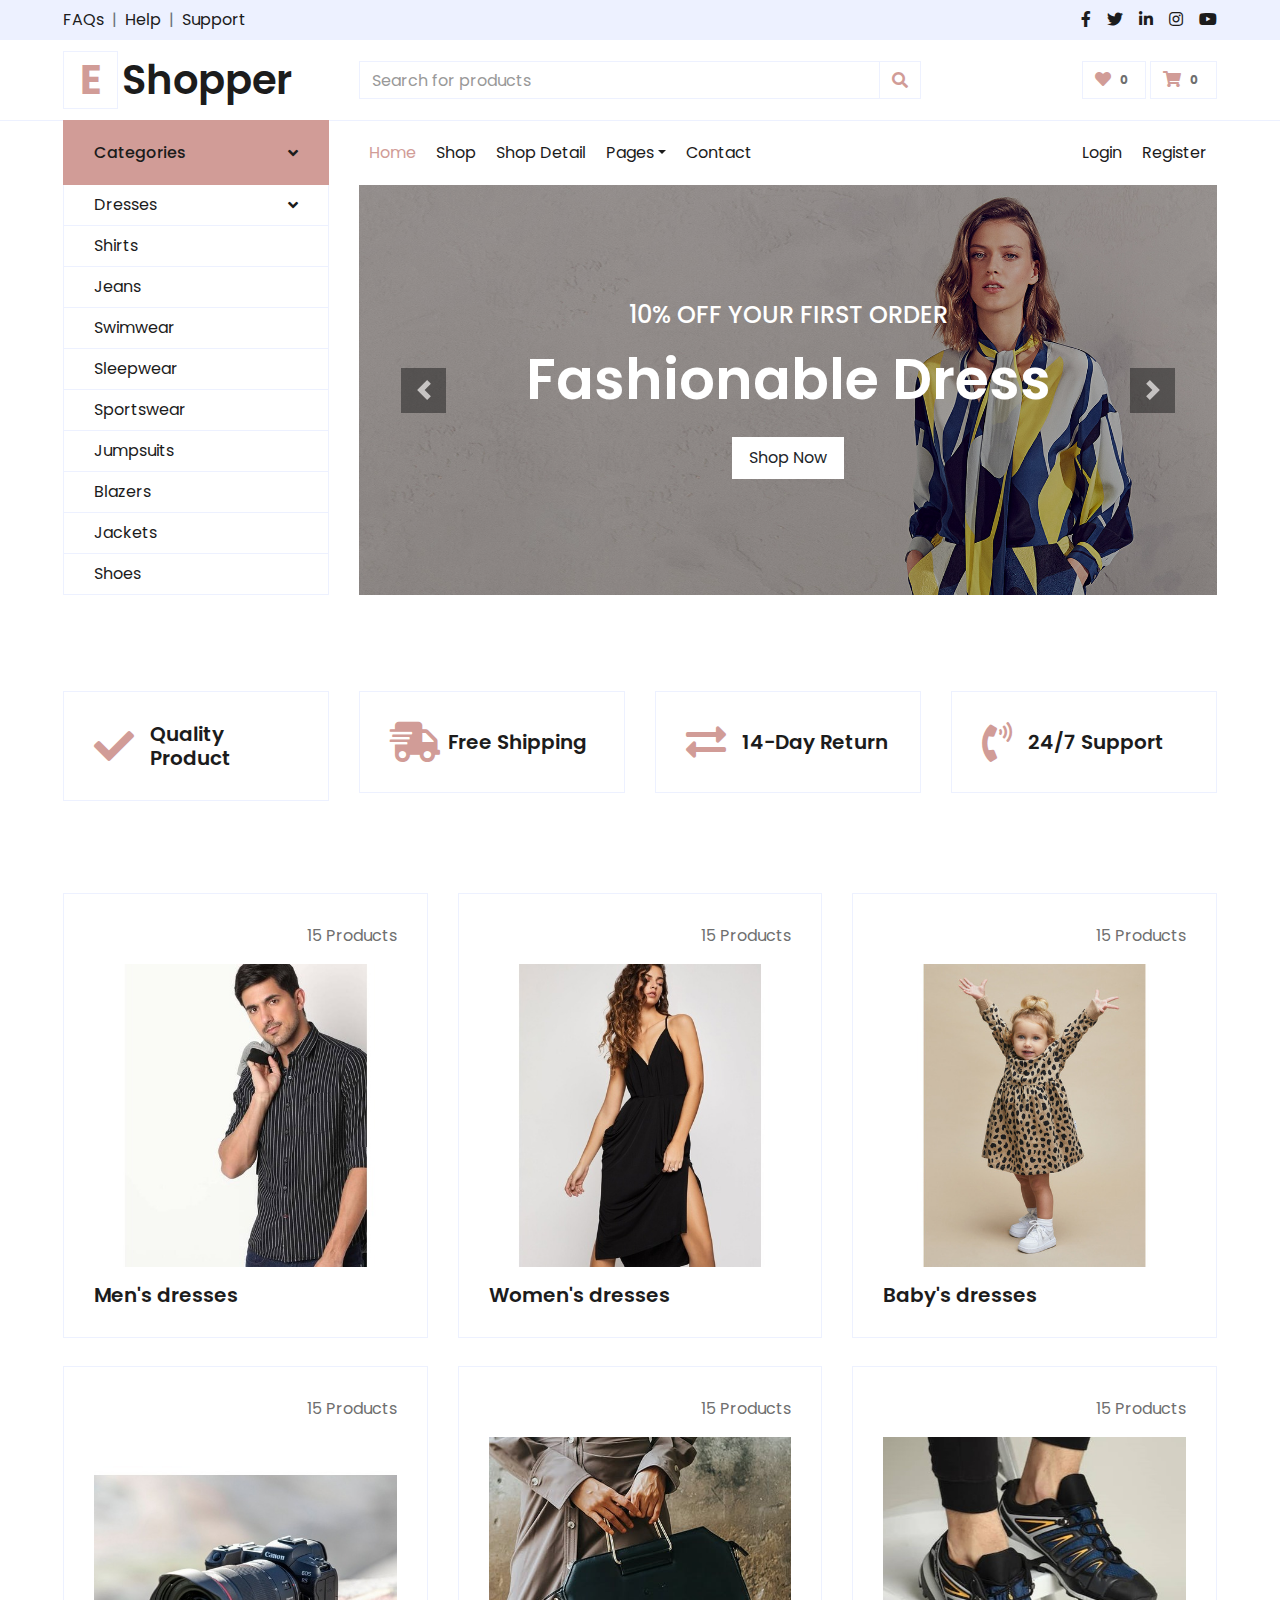
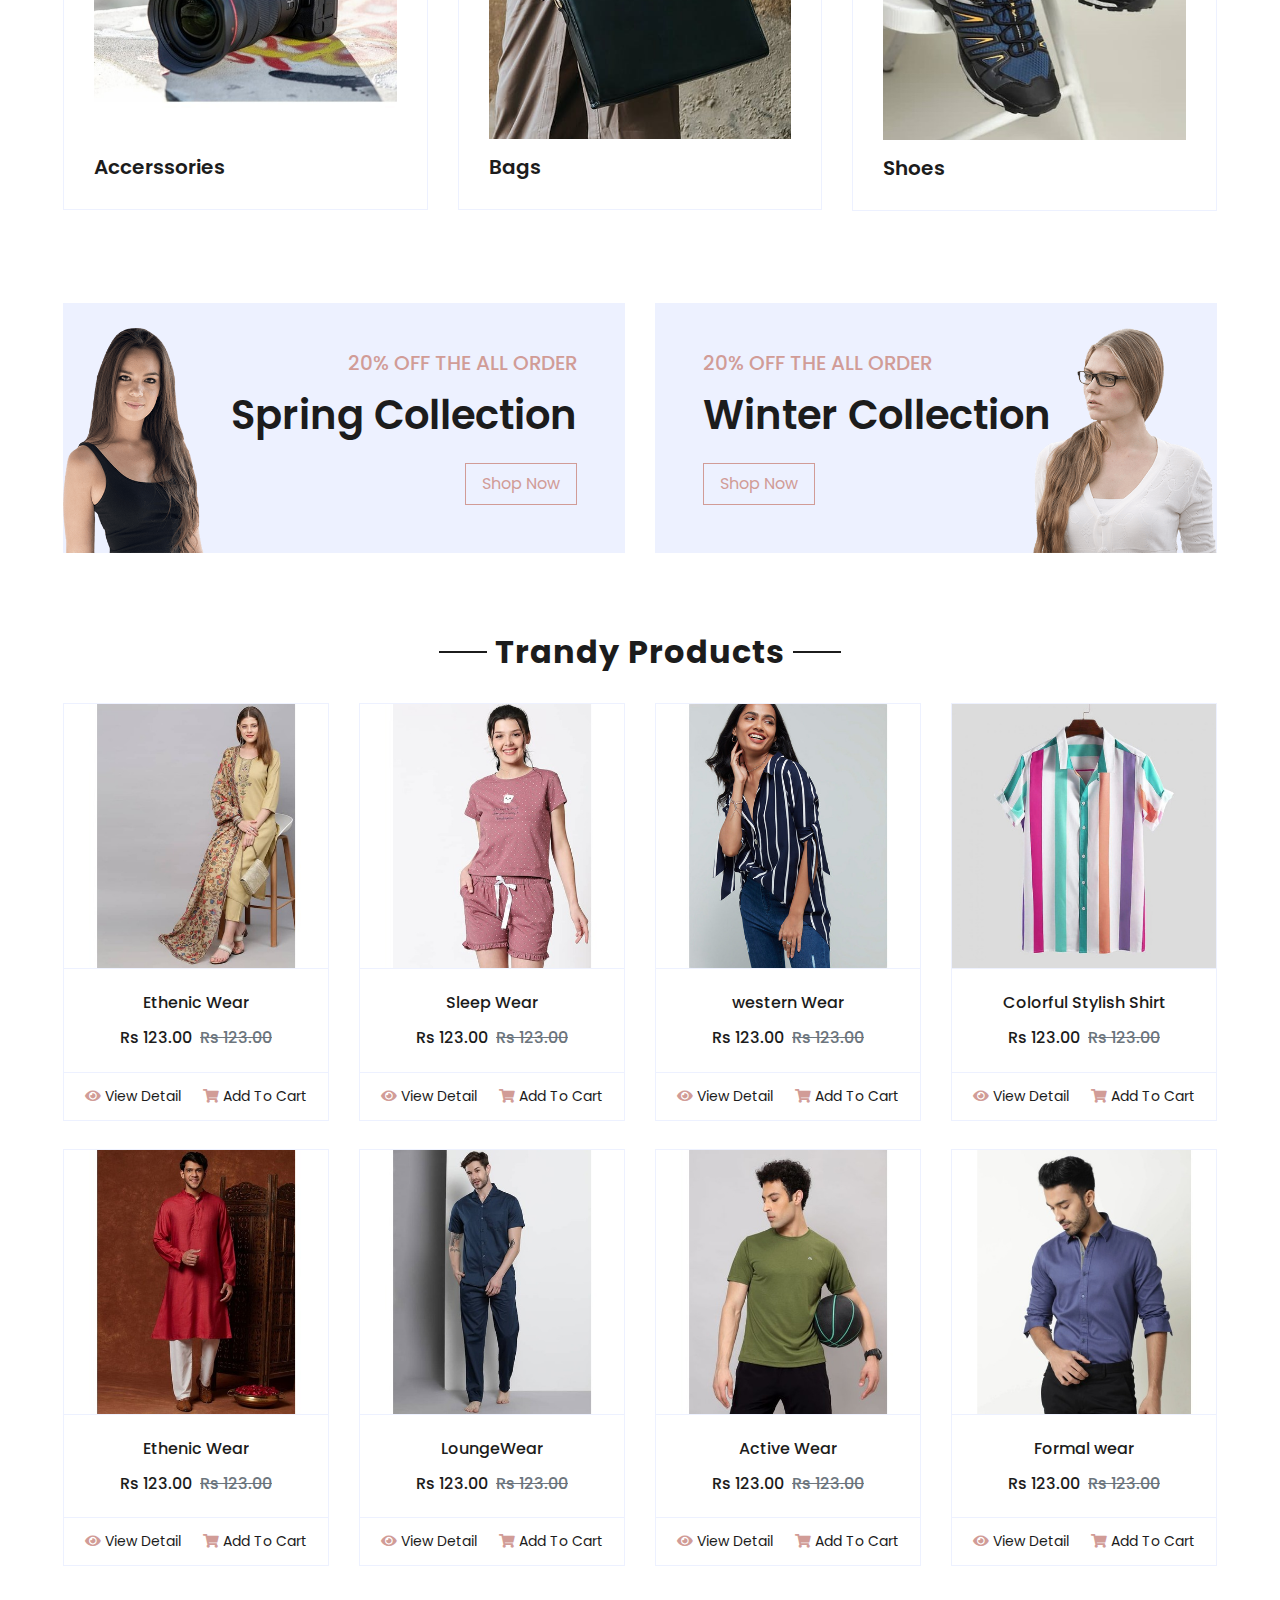
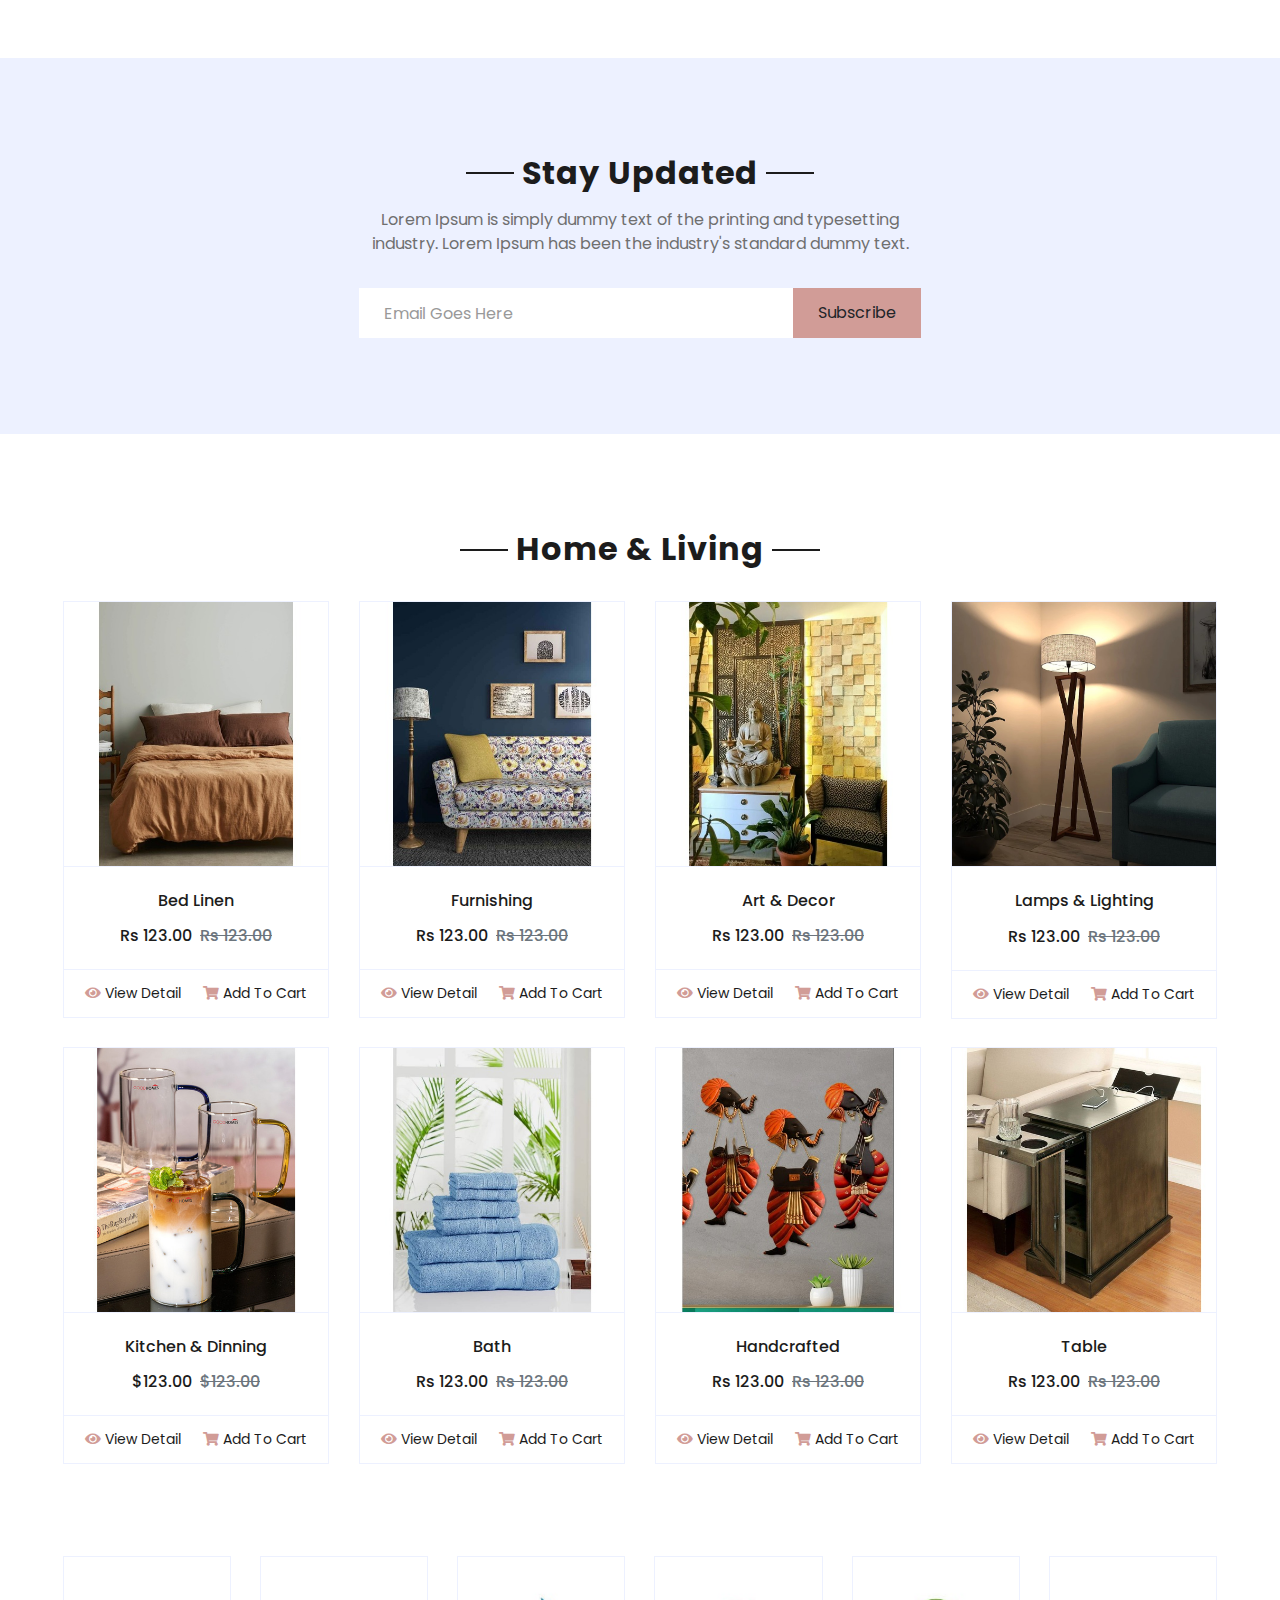
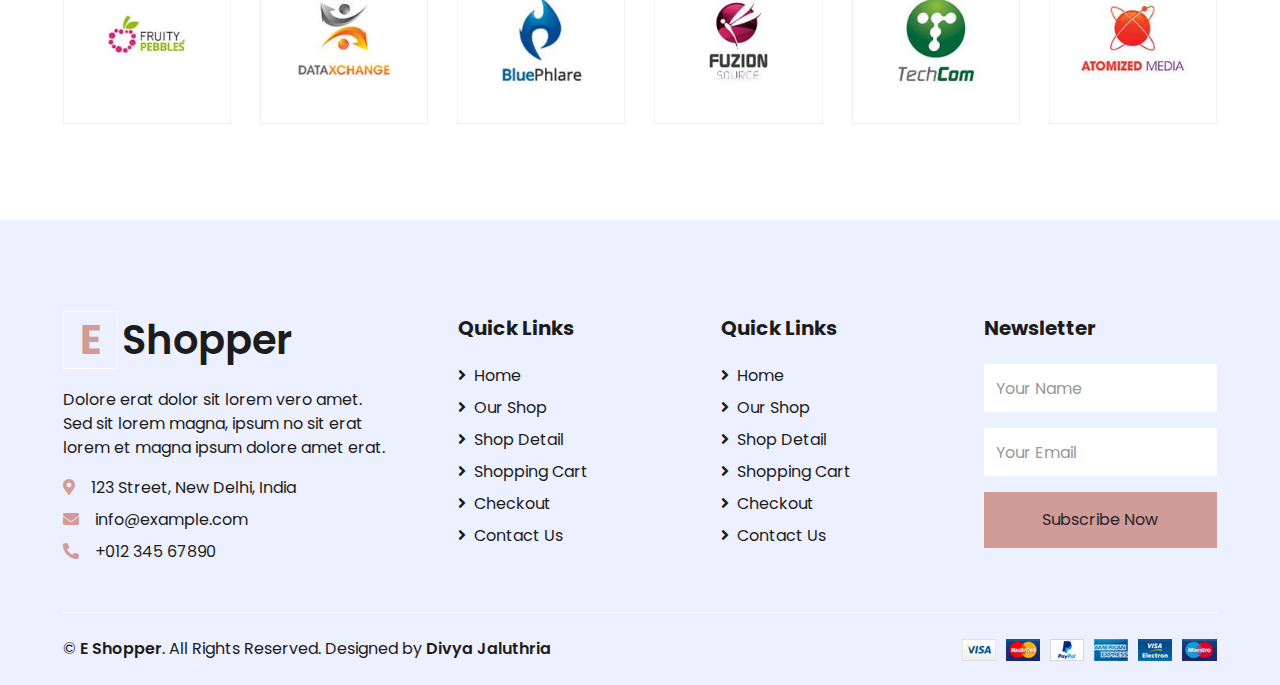
<file: index.html>
<!DOCTYPE html>
<html lang="en">

<head>
    <meta charset="utf-8">
    <title>EShopper</title>
    <meta content="width=device-width, initial-scale=1.0" name="viewport">
    <meta content="EShopper" name="keywords">
    <meta content="EShopper" name="description">

    <!-- Favicon -->
    <link href="img/favicon.ico" rel="icon">

    <!-- Google Web Fonts -->
    <link rel="preconnect" href="https://fonts.gstatic.com">
    <link href="https://fonts.googleapis.com/css2?family=Poppins:wght@100;200;300;400;500;600;700;800;900&display=swap" rel="stylesheet"> 

    <!-- Font Awesome -->
    <link href="https://cdnjs.cloudflare.com/ajax/libs/font-awesome/5.10.0/css/all.min.css" rel="stylesheet">

    <!-- Libraries Stylesheet -->
    <link href="lib/owlcarousel/assets/owl.carousel.min.css" rel="stylesheet">

    <!-- Customized Bootstrap Stylesheet -->
    <link href="css/style.css" rel="stylesheet">
</head>

<body>
    <!-- Topbar Start -->
    <div class="container-fluid">
        <div class="row bg-secondary py-2 px-xl-5">
            <div class="col-lg-6 d-none d-lg-block">
                <div class="d-inline-flex align-items-center">
                    <a class="text-dark" href="">FAQs</a>
                    <span class="text-muted px-2">|</span>
                    <a class="text-dark" href="">Help</a>
                    <span class="text-muted px-2">|</span>
                    <a class="text-dark" href="">Support</a>
                </div>
            </div>
            <div class="col-lg-6 text-center text-lg-right">
                <div class="d-inline-flex align-items-center">
                    <a class="text-dark px-2" href="">
                        <i class="fab fa-facebook-f"></i>
                    </a>
                    <a class="text-dark px-2" href="">
                        <i class="fab fa-twitter"></i>
                    </a>
                    <a class="text-dark px-2" href="">
                        <i class="fab fa-linkedin-in"></i>
                    </a>
                    <a class="text-dark px-2" href="">
                        <i class="fab fa-instagram"></i>
                    </a>
                    <a class="text-dark pl-2" href="">
                        <i class="fab fa-youtube"></i>
                    </a>
                </div>
            </div>
        </div>
        <div class="row align-items-center py-3 px-xl-5">
            <div class="col-lg-3 d-none d-lg-block">
                <a href="" class="text-decoration-none">
                    <h1 class="m-0 display-5 font-weight-semi-bold"><span class="text-primary font-weight-bold border px-3 mr-1">E</span>Shopper</h1>
                </a>
            </div>
            <div class="col-lg-6 col-6 text-left">
                <form action="">
                    <div class="input-group">
                        <input type="text" class="form-control" placeholder="Search for products">
                        <div class="input-group-append">
                            <span class="input-group-text bg-transparent text-primary">
                                <i class="fa fa-search"></i>
                            </span>
                        </div>
                    </div>
                </form>
            </div>
            <div class="col-lg-3 col-6 text-right">
                <a href="" class="btn border">
                    <i class="fas fa-heart text-primary"></i>
                    <span class="badge">0</span>
                </a>
                <a href="" class="btn border">
                    <i class="fas fa-shopping-cart text-primary"></i>
                    <span class="badge">0</span>
                </a>
            </div>
        </div>
    </div>
    <!-- Topbar End -->


    <!-- Navbar Start -->
    <div class="container-fluid mb-5">
        <div class="row border-top px-xl-5">
            <div class="col-lg-3 d-none d-lg-block">
                <a class="btn shadow-none d-flex align-items-center justify-content-between bg-primary text-white w-100" data-toggle="collapse" href="#navbar-vertical" style="height: 65px; margin-top: -1px; padding: 0 30px;">
                    <h6 class="m-0">Categories</h6>
                    <i class="fa fa-angle-down text-dark"></i>
                </a>
                <nav class="collapse show navbar navbar-vertical navbar-light align-items-start p-0 border border-top-0 border-bottom-0" id="navbar-vertical">
                    <div class="navbar-nav w-100 overflow-hidden" style="height: 410px">
                        <div class="nav-item dropdown">
                            <a href="#" class="nav-link" data-toggle="dropdown">Dresses <i class="fa fa-angle-down float-right mt-1"></i></a>
                            <div class="dropdown-menu position-absolute bg-secondary border-0 rounded-0 w-100 m-0">
                                <a href="" class="dropdown-item">Men's Dresses</a>
                                <a href="" class="dropdown-item">Women's Dresses</a>
                                <a href="" class="dropdown-item">Baby's Dresses</a>
                            </div>
                        </div>
                        <a href="" class="nav-item nav-link">Shirts</a>
                        <a href="" class="nav-item nav-link">Jeans</a>
                        <a href="" class="nav-item nav-link">Swimwear</a>
                        <a href="" class="nav-item nav-link">Sleepwear</a>
                        <a href="" class="nav-item nav-link">Sportswear</a>
                        <a href="" class="nav-item nav-link">Jumpsuits</a>
                        <a href="" class="nav-item nav-link">Blazers</a>
                        <a href="" class="nav-item nav-link">Jackets</a>
                        <a href="" class="nav-item nav-link">Shoes</a>
                    </div>
                </nav>
            </div>
            <div class="col-lg-9">
                <nav class="navbar navbar-expand-lg bg-light navbar-light py-3 py-lg-0 px-0">
                    <a href="" class="text-decoration-none d-block d-lg-none">
                        <h1 class="m-0 display-5 font-weight-semi-bold"><span class="text-primary font-weight-bold border px-3 mr-1">E</span>Shopper</h1>
                    </a>
                    <button type="button" class="navbar-toggler" data-toggle="collapse" data-target="#navbarCollapse">
                        <span class="navbar-toggler-icon"></span>
                    </button>
                    <div class="collapse navbar-collapse justify-content-between" id="navbarCollapse">
                        <div class="navbar-nav mr-auto py-0">
                            <a href="index.html" class="nav-item nav-link active">Home</a>
                            <a href="shop.html" class="nav-item nav-link">Shop</a>
                            <a href="detail.html" class="nav-item nav-link">Shop Detail</a>
                            <div class="nav-item dropdown">
                                <a href="#" class="nav-link dropdown-toggle" data-toggle="dropdown">Pages</a>
                                <div class="dropdown-menu rounded-0 m-0">
                                    <a href="cart.html" class="dropdown-item">Shopping Cart</a>
                                    <a href="checkout.html" class="dropdown-item">Checkout</a>
                                </div>
                            </div>
                            <a href="contact.html" class="nav-item nav-link">Contact</a>
                        </div>
                        <div class="navbar-nav ml-auto py-0">
                            <a href="" class="nav-item nav-link">Login</a>
                            <a href="" class="nav-item nav-link">Register</a>
                        </div>
                    </div>
                </nav>
                <div id="header-carousel" class="carousel slide" data-ride="carousel">
                    <div class="carousel-inner">
                        <div class="carousel-item active" style="height: 410px;">
                            <img class="img-fluid" src="img/carousel-1.jpg" alt="Image">
                            <div class="carousel-caption d-flex flex-column align-items-center justify-content-center">
                                <div class="p-3" style="max-width: 700px;">
                                    <h4 class="text-light text-uppercase font-weight-medium mb-3">10% Off Your First Order</h4>
                                    <h3 class="display-4 text-white font-weight-semi-bold mb-4">Fashionable Dress</h3>
                                    <a href="" class="btn btn-light py-2 px-3">Shop Now</a>
                                </div>
                            </div>
                        </div>
                        <div class="carousel-item" style="height: 410px;">
                            <img class="img-fluid" src="img/carousel-2.jpg" alt="Image">
                            <div class="carousel-caption d-flex flex-column align-items-center justify-content-center">
                                <div class="p-3" style="max-width: 700px;">
                                    <h4 class="text-light text-uppercase font-weight-medium mb-3">10% Off Your First Order</h4>
                                    <h3 class="display-4 text-white font-weight-semi-bold mb-4">Reasonable Price</h3>
                                    <a href="" class="btn btn-light py-2 px-3">Shop Now</a>
                                </div>
                            </div>
                        </div>
                    </div>
                    <a class="carousel-control-prev" href="#header-carousel" data-slide="prev">
                        <div class="btn btn-dark" style="width: 45px; height: 45px;">
                            <span class="carousel-control-prev-icon mb-n2"></span>
                        </div>
                    </a>
                    <a class="carousel-control-next" href="#header-carousel" data-slide="next">
                        <div class="btn btn-dark" style="width: 45px; height: 45px;">
                            <span class="carousel-control-next-icon mb-n2"></span>
                        </div>
                    </a>
                </div>
            </div>
        </div>
    </div>
    <!-- Navbar End -->


    <!-- Featured Start -->
    <div class="container-fluid pt-5">
        <div class="row px-xl-5 pb-3">
            <div class="col-lg-3 col-md-6 col-sm-12 pb-1">
                <div class="d-flex align-items-center border mb-4" style="padding: 30px;">
                    <h1 class="fa fa-check text-primary m-0 mr-3"></h1>
                    <h5 class="font-weight-semi-bold m-0">Quality Product</h5>
                </div>
            </div>
            <div class="col-lg-3 col-md-6 col-sm-12 pb-1">
                <div class="d-flex align-items-center border mb-4" style="padding: 30px;">
                    <h1 class="fa fa-shipping-fast text-primary m-0 mr-2"></h1>
                    <h5 class="font-weight-semi-bold m-0">Free Shipping</h5>
                </div>
            </div>
            <div class="col-lg-3 col-md-6 col-sm-12 pb-1">
                <div class="d-flex align-items-center border mb-4" style="padding: 30px;">
                    <h1 class="fas fa-exchange-alt text-primary m-0 mr-3"></h1>
                    <h5 class="font-weight-semi-bold m-0">14-Day Return</h5>
                </div>
            </div>
            <div class="col-lg-3 col-md-6 col-sm-12 pb-1">
                <div class="d-flex align-items-center border mb-4" style="padding: 30px;">
                    <h1 class="fa fa-phone-volume text-primary m-0 mr-3"></h1>
                    <h5 class="font-weight-semi-bold m-0">24/7 Support</h5>
                </div>
            </div>
        </div>
    </div>
    <!-- Featured End -->


    <!-- Categories Start -->
    <div class="container-fluid pt-5">
        <div class="row px-xl-5 pb-3">
            <div class="col-lg-4 col-md-6 pb-1">
                <div class="cat-item d-flex flex-column border mb-4" style="padding: 30px;">
                    <p class="text-right">15 Products</p>
                    <a href="" class="cat-img position-relative overflow-hidden mb-3">
                        <img class="img-fluid" src="img/cat-1.jpg" alt="">
                    </a>
                    <h5 class="font-weight-semi-bold m-0">Men's dresses</h5>
                </div>
            </div>
            <div class="col-lg-4 col-md-6 pb-1">
                <div class="cat-item d-flex flex-column border mb-4" style="padding: 30px;">
                    <p class="text-right">15 Products</p>
                    <a href="" class="cat-img position-relative overflow-hidden mb-3">
                        <img class="img-fluid" src="img/cat-2.jpg" alt="">
                    </a>
                    <h5 class="font-weight-semi-bold m-0">Women's dresses</h5>
                </div>
            </div>
            <div class="col-lg-4 col-md-6 pb-1">
                <div class="cat-item d-flex flex-column border mb-4" style="padding: 30px;">
                    <p class="text-right">15 Products</p>
                    <a href="" class="cat-img position-relative overflow-hidden mb-3">
                        <img class="img-fluid" src="img/cat-3.jpg" alt="">
                    </a>
                    <h5 class="font-weight-semi-bold m-0">Baby's dresses</h5>
                </div>
            </div>
            <div class="col-lg-4 col-md-6 pb-1">
                <div class="cat-item d-flex flex-column border mb-4" style="padding: 30px;">
                    <p class="text-right">15 Products</p>
                    <a href="" class="cat-img position-relative overflow-hidden mb-3">
                        <img class="img-fluid" src="img/cat-4.jpg" alt="">
                    </a>
                    <h5 class="font-weight-semi-bold m-0">Accerssories</h5>
                </div>
            </div>
            <div class="col-lg-4 col-md-6 pb-1">
                <div class="cat-item d-flex flex-column border mb-4" style="padding: 30px;">
                    <p class="text-right">15 Products</p>
                    <a href="" class="cat-img position-relative overflow-hidden mb-3">
                        <img class="img-fluid" src="img/cat-5.jpg" alt="">
                    </a>
                    <h5 class="font-weight-semi-bold m-0">Bags</h5>
                </div>
            </div>
            <div class="col-lg-4 col-md-6 pb-1">
                <div class="cat-item d-flex flex-column border mb-4" style="padding: 30px;">
                    <p class="text-right">15 Products</p>
                    <a href="" class="cat-img position-relative overflow-hidden mb-3">
                        <img class="img-fluid" src="img/cat-6.jpg" alt="">
                    </a>
                    <h5 class="font-weight-semi-bold m-0">Shoes</h5>
                </div>
            </div>
        </div>
    </div>
    <!-- Categories End -->


    <!-- Offer Start -->
    <div class="container-fluid offer pt-5">
        <div class="row px-xl-5">
            <div class="col-md-6 pb-4">
                <div class="position-relative bg-secondary text-center text-md-right text-white mb-2 py-5 px-5">
                    <img src="img/offer-1.png" alt="">
                    <div class="position-relative" style="z-index: 1;">
                        <h5 class="text-uppercase text-primary mb-3">20% off the all order</h5>
                        <h1 class="mb-4 font-weight-semi-bold">Spring Collection</h1>
                        <a href="" class="btn btn-outline-primary py-md-2 px-md-3">Shop Now</a>
                    </div>
                </div>
            </div>
            <div class="col-md-6 pb-4">
                <div class="position-relative bg-secondary text-center text-md-left text-white mb-2 py-5 px-5">
                    <img src="img/offer-2.png" alt="">
                    <div class="position-relative" style="z-index: 1;">
                        <h5 class="text-uppercase text-primary mb-3">20% off the all order</h5>
                        <h1 class="mb-4 font-weight-semi-bold">Winter Collection</h1>
                        <a href="" class="btn btn-outline-primary py-md-2 px-md-3">Shop Now</a>
                    </div>
                </div>
            </div>
        </div>
    </div>
    <!-- Offer End -->


    <!-- Products Start -->
    <div class="container-fluid pt-5">
        <div class="text-center mb-4">
            <h2 class="section-title px-5"><span class="px-2">Trandy Products</span></h2>
        </div>
        <div class="row px-xl-5 pb-3">
            <div class="col-lg-3 col-md-6 col-sm-12 pb-1">
                <div class="card product-item border-0 mb-4">
                    <div class="card-header product-img position-relative overflow-hidden bg-transparent border p-0">
                        <img class="img-fluid w-100" src="img/ethenic wear.jpg" alt="">
                    </div>
                    <div class="card-body border-left border-right text-center p-0 pt-4 pb-3">
                        <h6 class="text-truncate mb-3">Ethenic Wear</h6>
                        <div class="d-flex justify-content-center">
                            <h6>Rs 123.00</h6><h6 class="text-muted ml-2"><del>Rs 123.00</del></h6>
                        </div>
                    </div>
                    <div class="card-footer d-flex justify-content-between bg-light border">
                        <a href="" class="btn btn-sm text-dark p-0"><i class="fas fa-eye text-primary mr-1"></i>View Detail</a>
                        <a href="cart.html" class="btn btn-sm text-dark p-0"><i class="fas fa-shopping-cart text-primary mr-1"></i>Add To Cart</a>
                    </div>
                </div>
            </div>
            <div class="col-lg-3 col-md-6 col-sm-12 pb-1">
                <div class="card product-item border-0 mb-4">
                    <div class="card-header product-img position-relative overflow-hidden bg-transparent border p-0">
                        <img class="img-fluid w-100" src="img/sleepwear.jpg" alt="">
                    </div>
                    <div class="card-body border-left border-right text-center p-0 pt-4 pb-3">
                        <h6 class="text-truncate mb-3">Sleep Wear</h6>
                        <div class="d-flex justify-content-center">
                            <h6>Rs 123.00</h6><h6 class="text-muted ml-2"><del>Rs 123.00</del></h6>
                        </div>
                    </div>
                    <div class="card-footer d-flex justify-content-between bg-light border">
                        <a href="" class="btn btn-sm text-dark p-0"><i class="fas fa-eye text-primary mr-1"></i>View Detail</a>
                        <a href="" class="btn btn-sm text-dark p-0"><i class="fas fa-shopping-cart text-primary mr-1"></i>Add To Cart</a>
                    </div>
                </div>
            </div>
            <div class="col-lg-3 col-md-6 col-sm-12 pb-1">
                <div class="card product-item border-0 mb-4">
                    <div class="card-header product-img position-relative overflow-hidden bg-transparent border p-0">
                        <img class="img-fluid w-100" src="img/western wear.jpg" alt="">
                    </div>
                    <div class="card-body border-left border-right text-center p-0 pt-4 pb-3">
                        <h6 class="text-truncate mb-3">western Wear</h6>
                        <div class="d-flex justify-content-center">
                            <h6>Rs 123.00</h6><h6 class="text-muted ml-2"><del>Rs 123.00</del></h6>
                        </div>
                    </div>
                    <div class="card-footer d-flex justify-content-between bg-light border">
                        <a href="" class="btn btn-sm text-dark p-0"><i class="fas fa-eye text-primary mr-1"></i>View Detail</a>
                        <a href="" class="btn btn-sm text-dark p-0"><i class="fas fa-shopping-cart text-primary mr-1"></i>Add To Cart</a>
                    </div>
                </div>
            </div>
            <div class="col-lg-3 col-md-6 col-sm-12 pb-1">
                <div class="card product-item border-0 mb-4">
                    <div class="card-header product-img position-relative overflow-hidden bg-transparent border p-0">
                        <img class="img-fluid w-100" src="img/product-1.jpg" alt="">
                    </div>
                    <div class="card-body border-left border-right text-center p-0 pt-4 pb-3">
                        <h6 class="text-truncate mb-3">Colorful Stylish Shirt</h6>
                        <div class="d-flex justify-content-center">
                            <h6>Rs 123.00</h6><h6 class="text-muted ml-2"><del>Rs 123.00</del></h6>
                        </div>
                    </div>
                    <div class="card-footer d-flex justify-content-between bg-light border">
                        <a href="" class="btn btn-sm text-dark p-0"><i class="fas fa-eye text-primary mr-1"></i>View Detail</a>
                        <a href="" class="btn btn-sm text-dark p-0"><i class="fas fa-shopping-cart text-primary mr-1"></i>Add To Cart</a>
                    </div>
                </div>
            </div>
            <div class="col-lg-3 col-md-6 col-sm-12 pb-1">
                <div class="card product-item border-0 mb-4">
                    <div class="card-header product-img position-relative overflow-hidden bg-transparent border p-0">
                        <img class="img-fluid w-100" src="img/ethenicwear.jpg" alt="">
                    </div>
                    <div class="card-body border-left border-right text-center p-0 pt-4 pb-3">
                        <h6 class="text-truncate mb-3">Ethenic Wear</h6>
                        <div class="d-flex justify-content-center">
                            <h6>Rs 123.00</h6><h6 class="text-muted ml-2"><del>Rs 123.00</del></h6>
                        </div>
                    </div>
                    <div class="card-footer d-flex justify-content-between bg-light border">
                        <a href="" class="btn btn-sm text-dark p-0"><i class="fas fa-eye text-primary mr-1"></i>View Detail</a>
                        <a href="" class="btn btn-sm text-dark p-0"><i class="fas fa-shopping-cart text-primary mr-1"></i>Add To Cart</a>
                    </div>
                </div>
            </div>
            <div class="col-lg-3 col-md-6 col-sm-12 pb-1">
                <div class="card product-item border-0 mb-4">
                    <div class="card-header product-img position-relative overflow-hidden bg-transparent border p-0">
                        <img class="img-fluid w-100" src="img/lounge wear.jpg" alt="">
                    </div>
                    <div class="card-body border-left border-right text-center p-0 pt-4 pb-3">
                        <h6 class="text-truncate mb-3">LoungeWear</h6>
                        <div class="d-flex justify-content-center">
                            <h6>Rs 123.00</h6><h6 class="text-muted ml-2"><del>Rs 123.00</del></h6>
                        </div>
                    </div>
                    <div class="card-footer d-flex justify-content-between bg-light border">
                        <a href="" class="btn btn-sm text-dark p-0"><i class="fas fa-eye text-primary mr-1"></i>View Detail</a>
                        <a href="" class="btn btn-sm text-dark p-0"><i class="fas fa-shopping-cart text-primary mr-1"></i>Add To Cart</a>
                    </div>
                </div>
            </div>
            <div class="col-lg-3 col-md-6 col-sm-12 pb-1">
                <div class="card product-item border-0 mb-4">
                    <div class="card-header product-img position-relative overflow-hidden bg-transparent border p-0">
                        <img class="img-fluid w-100" src="img/active wear.jpg" alt="">
                    </div>
                    <div class="card-body border-left border-right text-center p-0 pt-4 pb-3">
                        <h6 class="text-truncate mb-3">Active Wear</h6>
                        <div class="d-flex justify-content-center">
                            <h6>Rs 123.00</h6><h6 class="text-muted ml-2"><del>Rs 123.00</del></h6>
                        </div>
                    </div>
                    <div class="card-footer d-flex justify-content-between bg-light border">
                        <a href="" class="btn btn-sm text-dark p-0"><i class="fas fa-eye text-primary mr-1"></i>View Detail</a>
                        <a href="" class="btn btn-sm text-dark p-0"><i class="fas fa-shopping-cart text-primary mr-1"></i>Add To Cart</a>
                    </div>
                </div>
            </div>
            <div class="col-lg-3 col-md-6 col-sm-12 pb-1">
                <div class="card product-item border-0 mb-4">
                    <div class="card-header product-img position-relative overflow-hidden bg-transparent border p-0">
                        <img class="img-fluid w-100" src="img/Formal wear.jpg" alt="">
                    </div>
                    <div class="card-body border-left border-right text-center p-0 pt-4 pb-3">
                        <h6 class="text-truncate mb-3">Formal wear</h6>
                        <div class="d-flex justify-content-center">
                            <h6>Rs 123.00</h6><h6 class="text-muted ml-2"><del>Rs 123.00</del></h6>
                        </div>
                    </div>
                    <div class="card-footer d-flex justify-content-between bg-light border">
                        <a href="" class="btn btn-sm text-dark p-0"><i class="fas fa-eye text-primary mr-1"></i>View Detail</a>
                        <a href="" class="btn btn-sm text-dark p-0"><i class="fas fa-shopping-cart text-primary mr-1"></i>Add To Cart</a>
                    </div>
                </div>
            </div>
        </div>
    </div>
    <!-- Products End -->


    <!-- Subscribe Start -->
    <div class="container-fluid bg-secondary my-5">
        <div class="row justify-content-md-center py-5 px-xl-5">
            <div class="col-md-6 col-12 py-5">
                <div class="text-center mb-2 pb-2">
                    <h2 class="section-title px-5 mb-3"><span class="bg-secondary px-2">Stay Updated</span></h2>
                    <p>Lorem Ipsum is simply dummy text of the printing and typesetting industry. Lorem Ipsum has been the industry's standard dummy text.</p>
                </div>
                <form action="">
                    <div class="input-group">
                        <input type="text" class="form-control border-white p-4" placeholder="Email Goes Here">
                        <div class="input-group-append">
                            <button class="btn btn-primary px-4">Subscribe</button>
                        </div>
                    </div>
                </form>
            </div>
        </div>
    </div>
    <!-- Subscribe End -->


    <!-- Products Start -->
    <div class="container-fluid pt-5">
        <div class="text-center mb-4">
            <h2 class="section-title px-5"><span class="px-2">Home & Living</span></h2>
        </div>
        <div class="row px-xl-5 pb-3">
            <div class="col-lg-3 col-md-6 col-sm-12 pb-1">
                <div class="card product-item border-0 mb-4">
                    <div class="card-header product-img position-relative overflow-hidden bg-transparent border p-0">
                        <img class="img-fluid w-100" src="img/Bed linen.jpg" alt="">
                    </div>
                    <div class="card-body border-left border-right text-center p-0 pt-4 pb-3">
                        <h6 class="text-truncate mb-3">Bed Linen</h6>
                        <div class="d-flex justify-content-center">
                            <h6>Rs 123.00</h6><h6 class="text-muted ml-2"><del>Rs 123.00</del></h6>
                        </div>
                    </div>
                    <div class="card-footer d-flex justify-content-between bg-light border">
                        <a href="" class="btn btn-sm text-dark p-0"><i class="fas fa-eye text-primary mr-1"></i>View Detail</a>
                        <a href="" class="btn btn-sm text-dark p-0"><i class="fas fa-shopping-cart text-primary mr-1"></i>Add To Cart</a>
                    </div>
                </div>
            </div>
            <div class="col-lg-3 col-md-6 col-sm-12 pb-1">
                <div class="card product-item border-0 mb-4">
                    <div class="card-header product-img position-relative overflow-hidden bg-transparent border p-0">
                        <img class="img-fluid w-100" src="img/furnishing.jpg" alt="">
                    </div>
                    <div class="card-body border-left border-right text-center p-0 pt-4 pb-3">
                        <h6 class="text-truncate mb-3">Furnishing</h6>
                        <div class="d-flex justify-content-center">
                            <h6>Rs 123.00</h6><h6 class="text-muted ml-2"><del>Rs 123.00</del></h6>
                        </div>
                    </div>
                    <div class="card-footer d-flex justify-content-between bg-light border">
                        <a href="" class="btn btn-sm text-dark p-0"><i class="fas fa-eye text-primary mr-1"></i>View Detail</a>
                        <a href="" class="btn btn-sm text-dark p-0"><i class="fas fa-shopping-cart text-primary mr-1"></i>Add To Cart</a>
                    </div>
                </div>
            </div>
            <div class="col-lg-3 col-md-6 col-sm-12 pb-1">
                <div class="card product-item border-0 mb-4">
                    <div class="card-header product-img position-relative overflow-hidden bg-transparent border p-0">
                        <img class="img-fluid w-100" src="img/Art decor.jpg" alt="">
                    </div>
                    <div class="card-body border-left border-right text-center p-0 pt-4 pb-3">
                        <h6 class="text-truncate mb-3">Art & Decor</h6>
                        <div class="d-flex justify-content-center">
                            <h6>Rs 123.00</h6><h6 class="text-muted ml-2"><del>Rs 123.00</del></h6>
                        </div>
                    </div>
                    <div class="card-footer d-flex justify-content-between bg-light border">
                        <a href="" class="btn btn-sm text-dark p-0"><i class="fas fa-eye text-primary mr-1"></i>View Detail</a>
                        <a href="" class="btn btn-sm text-dark p-0"><i class="fas fa-shopping-cart text-primary mr-1"></i>Add To Cart</a>
                    </div>
                </div>
            </div>
            <div class="col-lg-3 col-md-6 col-sm-12 pb-1">
                <div class="card product-item border-0 mb-4">
                    <div class="card-header product-img position-relative overflow-hidden bg-transparent border p-0">
                        <img class="img-fluid w-100" src="img/lights.jpg" alt="">
                    </div>
                    <div class="card-body border-left border-right text-center p-0 pt-4 pb-3">
                        <h6 class="text-truncate mb-3">Lamps & Lighting</h6>
                        <div class="d-flex justify-content-center">
                            <h6>Rs 123.00</h6><h6 class="text-muted ml-2"><del>Rs 123.00</del></h6>
                        </div>
                    </div>
                    <div class="card-footer d-flex justify-content-between bg-light border">
                        <a href="" class="btn btn-sm text-dark p-0"><i class="fas fa-eye text-primary mr-1"></i>View Detail</a>
                        <a href="" class="btn btn-sm text-dark p-0"><i class="fas fa-shopping-cart text-primary mr-1"></i>Add To Cart</a>
                    </div>
                </div>
            </div>
            <div class="col-lg-3 col-md-6 col-sm-12 pb-1">
                <div class="card product-item border-0 mb-4">
                    <div class="card-header product-img position-relative overflow-hidden bg-transparent border p-0">
                        <img class="img-fluid w-100" src="img/mugs.jpeg" alt="">
                    </div>
                    <div class="card-body border-left border-right text-center p-0 pt-4 pb-3">
                        <h6 class="text-truncate mb-3">Kitchen & Dinning</h6>
                        <div class="d-flex justify-content-center">
                            <h6>$123.00</h6><h6 class="text-muted ml-2"><del>$123.00</del></h6>
                        </div>
                    </div>
                    <div class="card-footer d-flex justify-content-between bg-light border">
                        <a href="" class="btn btn-sm text-dark p-0"><i class="fas fa-eye text-primary mr-1"></i>View Detail</a>
                        <a href="" class="btn btn-sm text-dark p-0"><i class="fas fa-shopping-cart text-primary mr-1"></i>Add To Cart</a>
                    </div>
                </div>
            </div>
            <div class="col-lg-3 col-md-6 col-sm-12 pb-1">
                <div class="card product-item border-0 mb-4">
                    <div class="card-header product-img position-relative overflow-hidden bg-transparent border p-0">
                        <img class="img-fluid w-100" src="img/towel.jpg" alt="">
                    </div>
                    <div class="card-body border-left border-right text-center p-0 pt-4 pb-3">
                        <h6 class="text-truncate mb-3">Bath</h6>
                        <div class="d-flex justify-content-center">
                            <h6>Rs 123.00</h6><h6 class="text-muted ml-2"><del>Rs 123.00</del></h6>
                        </div>
                    </div>
                    <div class="card-footer d-flex justify-content-between bg-light border">
                        <a href="" class="btn btn-sm text-dark p-0"><i class="fas fa-eye text-primary mr-1"></i>View Detail</a>
                        <a href="" class="btn btn-sm text-dark p-0"><i class="fas fa-shopping-cart text-primary mr-1"></i>Add To Cart</a>
                    </div>
                </div>
            </div>
            <div class="col-lg-3 col-md-6 col-sm-12 pb-1">
                <div class="card product-item border-0 mb-4">
                    <div class="card-header product-img position-relative overflow-hidden bg-transparent border p-0">
                        <img class="img-fluid w-100" src="img/handcraft.jpg" alt="">
                    </div>
                    <div class="card-body border-left border-right text-center p-0 pt-4 pb-3">
                        <h6 class="text-truncate mb-3">Handcrafted</h6>
                        <div class="d-flex justify-content-center">
                            <h6>Rs 123.00</h6><h6 class="text-muted ml-2"><del>Rs 123.00</del></h6>
                        </div>
                    </div>
                    <div class="card-footer d-flex justify-content-between bg-light border">
                        <a href="" class="btn btn-sm text-dark p-0"><i class="fas fa-eye text-primary mr-1"></i>View Detail</a>
                        <a href="" class="btn btn-sm text-dark p-0"><i class="fas fa-shopping-cart text-primary mr-1"></i>Add To Cart</a>
                    </div>
                </div>
            </div>
            <div class="col-lg-3 col-md-6 col-sm-12 pb-1">
                <div class="card product-item border-0 mb-4">
                    <div class="card-header product-img position-relative overflow-hidden bg-transparent border p-0">
                        <img class="img-fluid w-100" src="img/side table.jpg" alt="">
                    </div>
                    <div class="card-body border-left border-right text-center p-0 pt-4 pb-3">
                        <h6 class="text-truncate mb-3">Table</h6>
                        <div class="d-flex justify-content-center">
                            <h6>Rs 123.00</h6><h6 class="text-muted ml-2"><del>Rs 123.00</del></h6>
                        </div>
                    </div>
                    <div class="card-footer d-flex justify-content-between bg-light border">
                        <a href="" class="btn btn-sm text-dark p-0"><i class="fas fa-eye text-primary mr-1"></i>View Detail</a>
                        <a href="" class="btn btn-sm text-dark p-0"><i class="fas fa-shopping-cart text-primary mr-1"></i>Add To Cart</a>
                    </div>
                </div>
            </div>
        </div>
    </div>
    <!-- Products End -->


    <!-- Vendor Start -->
    <div class="container-fluid py-5">
        <div class="row px-xl-5">
            <div class="col">
                <div class="owl-carousel vendor-carousel">
                    <div class="vendor-item border p-4">
                        <img src="img/vendor-1.jpg" alt="">
                    </div>
                    <div class="vendor-item border p-4">
                        <img src="img/vendor-2.jpg" alt="">
                    </div>
                    <div class="vendor-item border p-4">
                        <img src="img/vendor-3.jpg" alt="">
                    </div>
                    <div class="vendor-item border p-4">
                        <img src="img/vendor-4.jpg" alt="">
                    </div>
                    <div class="vendor-item border p-4">
                        <img src="img/vendor-5.jpg" alt="">
                    </div>
                    <div class="vendor-item border p-4">
                        <img src="img/vendor-6.jpg" alt="">
                    </div>
                    <div class="vendor-item border p-4">
                        <img src="img/vendor-7.jpg" alt="">
                    </div>
                    <div class="vendor-item border p-4">
                        <img src="img/vendor-8.jpg" alt="">
                    </div>
                </div>
            </div>
        </div>
    </div>
    <!-- Vendor End -->


    <!-- Footer Start -->
    <div class="container-fluid bg-secondary text-dark mt-5 pt-5">
        <div class="row px-xl-5 pt-5">
            <div class="col-lg-4 col-md-12 mb-5 pr-3 pr-xl-5">
                <a href="" class="text-decoration-none">
                    <h1 class="mb-4 display-5 font-weight-semi-bold"><span class="text-primary font-weight-bold border border-white px-3 mr-1">E</span>Shopper</h1>
                </a>
                <p>Dolore erat dolor sit lorem vero amet. Sed sit lorem magna, ipsum no sit erat lorem et magna ipsum dolore amet erat.</p>
                <p class="mb-2"><i class="fa fa-map-marker-alt text-primary mr-3"></i>123 Street, New Delhi, India</p>
                <p class="mb-2"><i class="fa fa-envelope text-primary mr-3"></i>info@example.com</p>
                <p class="mb-0"><i class="fa fa-phone-alt text-primary mr-3"></i>+012 345 67890</p>
            </div>
            <div class="col-lg-8 col-md-12">
                <div class="row">
                    <div class="col-md-4 mb-5">
                        <h5 class="font-weight-bold text-dark mb-4">Quick Links</h5>
                        <div class="d-flex flex-column justify-content-start">
                            <a class="text-dark mb-2" href="index.html"><i class="fa fa-angle-right mr-2"></i>Home</a>
                            <a class="text-dark mb-2" href="shop.html"><i class="fa fa-angle-right mr-2"></i>Our Shop</a>
                            <a class="text-dark mb-2" href="detail.html"><i class="fa fa-angle-right mr-2"></i>Shop Detail</a>
                            <a class="text-dark mb-2" href="cart.html"><i class="fa fa-angle-right mr-2"></i>Shopping Cart</a>
                            <a class="text-dark mb-2" href="checkout.html"><i class="fa fa-angle-right mr-2"></i>Checkout</a>
                            <a class="text-dark" href="contact.html"><i class="fa fa-angle-right mr-2"></i>Contact Us</a>
                        </div>
                    </div>
                    <div class="col-md-4 mb-5">
                        <h5 class="font-weight-bold text-dark mb-4">Quick Links</h5>
                        <div class="d-flex flex-column justify-content-start">
                            <a class="text-dark mb-2" href="index.html"><i class="fa fa-angle-right mr-2"></i>Home</a>
                            <a class="text-dark mb-2" href="shop.html"><i class="fa fa-angle-right mr-2"></i>Our Shop</a>
                            <a class="text-dark mb-2" href="detail.html"><i class="fa fa-angle-right mr-2"></i>Shop Detail</a>
                            <a class="text-dark mb-2" href="cart.html"><i class="fa fa-angle-right mr-2"></i>Shopping Cart</a>
                            <a class="text-dark mb-2" href="checkout.html"><i class="fa fa-angle-right mr-2"></i>Checkout</a>
                            <a class="text-dark" href="contact.html"><i class="fa fa-angle-right mr-2"></i>Contact Us</a>
                        </div>
                    </div>
                    <div class="col-md-4 mb-5">
                        <h5 class="font-weight-bold text-dark mb-4">Newsletter</h5>
                        <form action="">
                            <div class="form-group">
                                <input type="text" class="form-control border-0 py-4" placeholder="Your Name" required="required" />
                            </div>
                            <div class="form-group">
                                <input type="email" class="form-control border-0 py-4" placeholder="Your Email"
                                    required="required" />
                            </div>
                            <div>
                                <button class="btn btn-primary btn-block border-0 py-3" type="submit">Subscribe Now</button>
                            </div>
                        </form>
                    </div>
                </div>
            </div>
        </div>
        <div class="row border-top border-light mx-xl-5 py-4">
            <div class="col-md-6 px-xl-0">
                <p class="mb-md-0 text-center text-md-left text-dark">
                    &copy; <a class="text-dark font-weight-semi-bold" href="#">E Shopper</a>. All Rights Reserved. Designed
                    by
                    <a class="text-dark font-weight-semi-bold" href="https://www.instagram.com/divya.jaluthria/">Divya Jaluthria</a><br>
                </p>
            </div>
            <div class="col-md-6 px-xl-0 text-center text-md-right">
                <img class="img-fluid" src="img/payments.png" alt="">
            </div>
        </div>
    </div>
    <!-- Footer End -->


    <!-- Back to Top -->
    <a href="#" class="btn btn-primary back-to-top"><i class="fa fa-angle-double-up"></i></a>


    <!-- JavaScript Libraries -->
    <script src="https://code.jquery.com/jquery-3.4.1.min.js"></script>
    <script src="https://stackpath.bootstrapcdn.com/bootstrap/4.4.1/js/bootstrap.bundle.min.js"></script>
    <script src="lib/easing/easing.min.js"></script>
    <script src="lib/owlcarousel/owl.carousel.min.js"></script>

    <!-- Contact Javascript File -->
    <script src="mail/jqBootstrapValidation.min.js"></script>
    <script src="mail/contact.js"></script>

    <!-- Javascript -->
    <script src="js/main.js"></script>
</body>

</html>
</file>
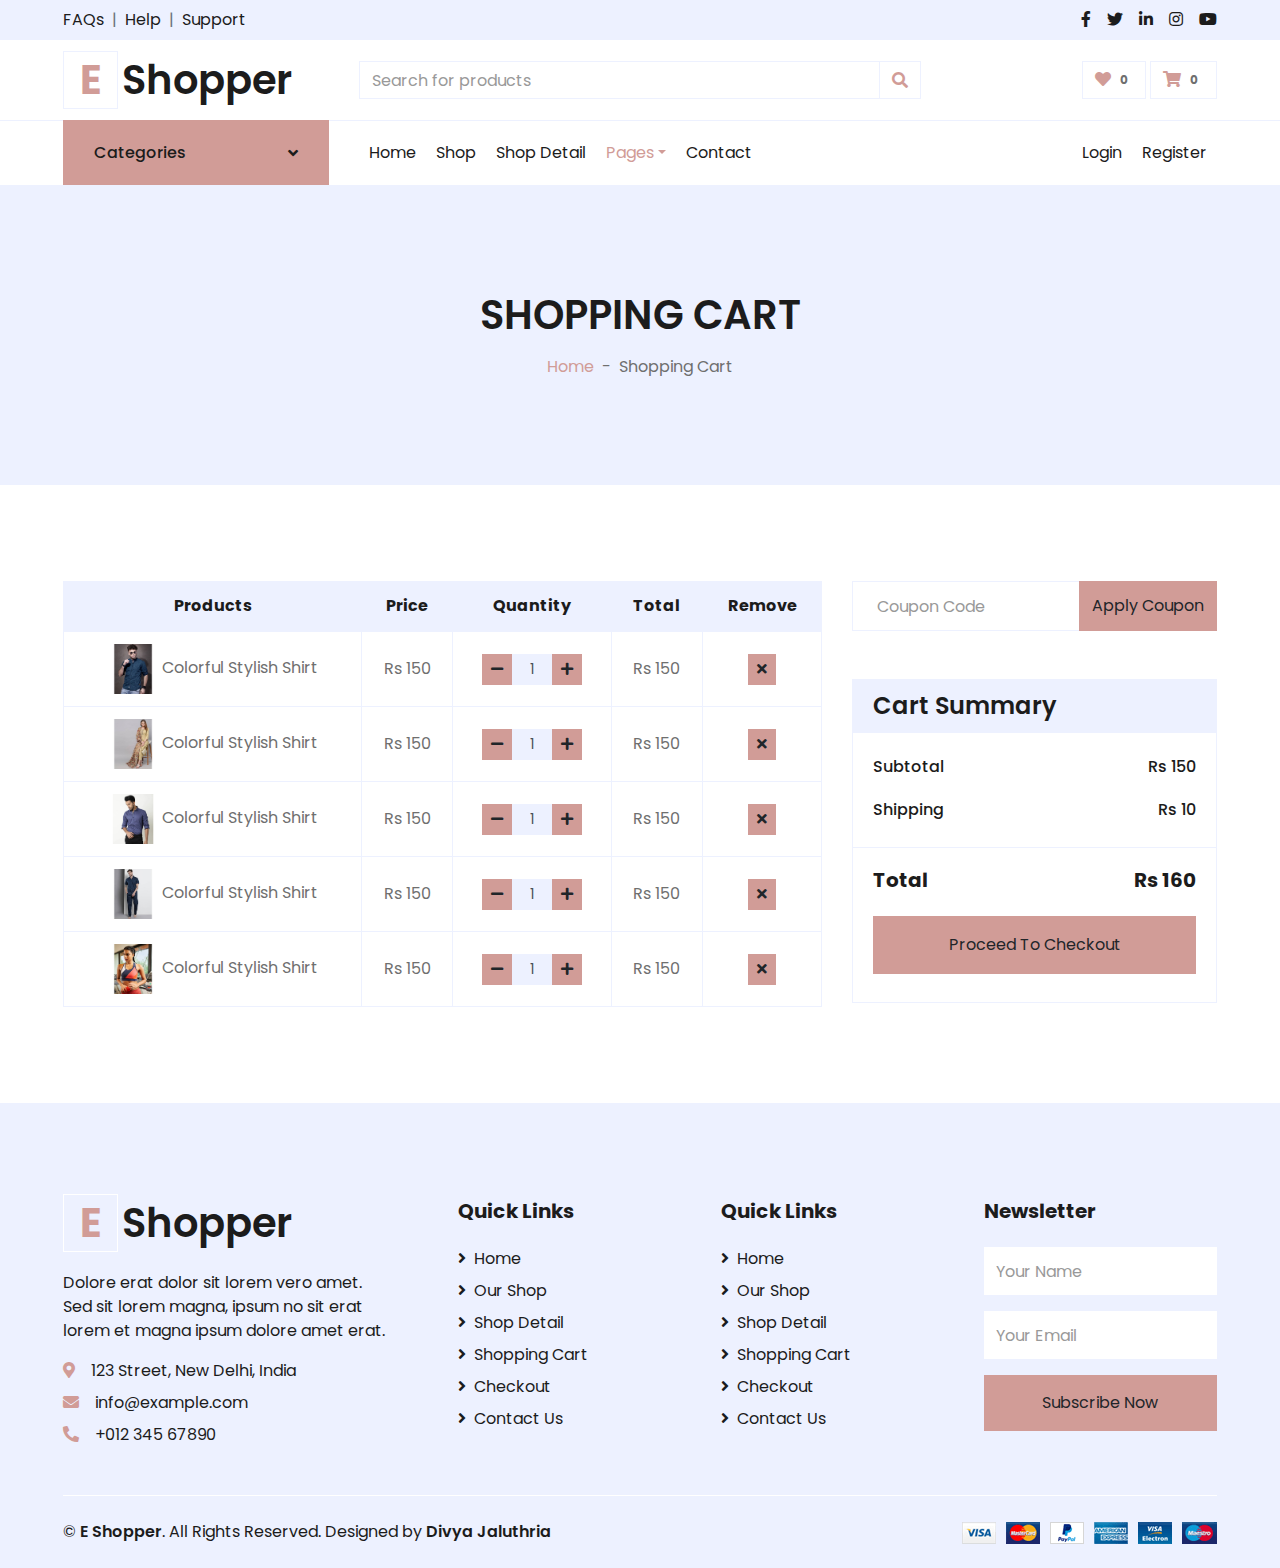
<file: cart.html>
<!DOCTYPE html>
<html lang="en">

<head>
    <meta charset="utf-8">
    <title>EShopper</title>
    <meta content="width=device-width, initial-scale=1.0" name="viewport">
    <meta content="EShopper" name="keywords">
    <meta content="EShopper" name="description">

    <!-- Favicon -->
    <link href="img/favicon.ico" rel="icon">

    <!-- Google Web Fonts -->
    <link rel="preconnect" href="https://fonts.gstatic.com">
    <link href="https://fonts.googleapis.com/css2?family=Poppins:wght@100;200;300;400;500;600;700;800;900&display=swap" rel="stylesheet"> 

    <!-- Font Awesome -->
    <link href="https://cdnjs.cloudflare.com/ajax/libs/font-awesome/5.10.0/css/all.min.css" rel="stylesheet">

    <!-- Libraries Stylesheet -->
    <link href="lib/owlcarousel/assets/owl.carousel.min.css" rel="stylesheet">

    <!-- Customized Bootstrap Stylesheet -->
    <link href="css/style.css" rel="stylesheet">
</head>

<body>
    <!-- Topbar Start -->
    <div class="container-fluid">
        <div class="row bg-secondary py-2 px-xl-5">
            <div class="col-lg-6 d-none d-lg-block">
                <div class="d-inline-flex align-items-center">
                    <a class="text-dark" href="">FAQs</a>
                    <span class="text-muted px-2">|</span>
                    <a class="text-dark" href="">Help</a>
                    <span class="text-muted px-2">|</span>
                    <a class="text-dark" href="">Support</a>
                </div>
            </div>
            <div class="col-lg-6 text-center text-lg-right">
                <div class="d-inline-flex align-items-center">
                    <a class="text-dark px-2" href="">
                        <i class="fab fa-facebook-f"></i>
                    </a>
                    <a class="text-dark px-2" href="">
                        <i class="fab fa-twitter"></i>
                    </a>
                    <a class="text-dark px-2" href="">
                        <i class="fab fa-linkedin-in"></i>
                    </a>
                    <a class="text-dark px-2" href="">
                        <i class="fab fa-instagram"></i>
                    </a>
                    <a class="text-dark pl-2" href="">
                        <i class="fab fa-youtube"></i>
                    </a>
                </div>
            </div>
        </div>
        <div class="row align-items-center py-3 px-xl-5">
            <div class="col-lg-3 d-none d-lg-block">
                <a href="" class="text-decoration-none">
                    <h1 class="m-0 display-5 font-weight-semi-bold"><span class="text-primary font-weight-bold border px-3 mr-1">E</span>Shopper</h1>
                </a>
            </div>
            <div class="col-lg-6 col-6 text-left">
                <form action="">
                    <div class="input-group">
                        <input type="text" class="form-control" placeholder="Search for products">
                        <div class="input-group-append">
                            <span class="input-group-text bg-transparent text-primary">
                                <i class="fa fa-search"></i>
                            </span>
                        </div>
                    </div>
                </form>
            </div>
            <div class="col-lg-3 col-6 text-right">
                <a href="" class="btn border">
                    <i class="fas fa-heart text-primary"></i>
                    <span class="badge">0</span>
                </a>
                <a href="" class="btn border">
                    <i class="fas fa-shopping-cart text-primary"></i>
                    <span class="badge">0</span>
                </a>
            </div>
        </div>
    </div>
    <!-- Topbar End -->


    <!-- Navbar Start -->
    <div class="container-fluid">
        <div class="row border-top px-xl-5">
            <div class="col-lg-3 d-none d-lg-block">
                <a class="btn shadow-none d-flex align-items-center justify-content-between bg-primary text-white w-100" data-toggle="collapse" href="#navbar-vertical" style="height: 65px; margin-top: -1px; padding: 0 30px;">
                    <h6 class="m-0">Categories</h6>
                    <i class="fa fa-angle-down text-dark"></i>
                </a>
                <nav class="collapse position-absolute navbar navbar-vertical navbar-light align-items-start p-0 border border-top-0 border-bottom-0 bg-light" id="navbar-vertical" style="width: calc(100% - 30px); z-index: 1;">
                    <div class="navbar-nav w-100 overflow-hidden" style="height: 410px">
                        <div class="nav-item dropdown">
                            <a href="#" class="nav-link" data-toggle="dropdown">Dresses <i class="fa fa-angle-down float-right mt-1"></i></a>
                            <div class="dropdown-menu position-absolute bg-secondary border-0 rounded-0 w-100 m-0">
                                <a href="" class="dropdown-item">Men's Dresses</a>
                                <a href="" class="dropdown-item">Women's Dresses</a>
                                <a href="" class="dropdown-item">Baby's Dresses</a>
                            </div>
                        </div>
                        <a href="" class="nav-item nav-link">Shirts</a>
                        <a href="" class="nav-item nav-link">Jeans</a>
                        <a href="" class="nav-item nav-link">Swimwear</a>
                        <a href="" class="nav-item nav-link">Sleepwear</a>
                        <a href="" class="nav-item nav-link">Sportswear</a>
                        <a href="" class="nav-item nav-link">Jumpsuits</a>
                        <a href="" class="nav-item nav-link">Blazers</a>
                        <a href="" class="nav-item nav-link">Jackets</a>
                        <a href="" class="nav-item nav-link">Shoes</a>
                    </div>
                </nav>
            </div>
            <div class="col-lg-9">
                <nav class="navbar navbar-expand-lg bg-light navbar-light py-3 py-lg-0 px-0">
                    <a href="" class="text-decoration-none d-block d-lg-none">
                        <h1 class="m-0 display-5 font-weight-semi-bold"><span class="text-primary font-weight-bold border px-3 mr-1">E</span>Shopper</h1>
                    </a>
                    <button type="button" class="navbar-toggler" data-toggle="collapse" data-target="#navbarCollapse">
                        <span class="navbar-toggler-icon"></span>
                    </button>
                    <div class="collapse navbar-collapse justify-content-between" id="navbarCollapse">
                        <div class="navbar-nav mr-auto py-0">
                            <a href="index.html" class="nav-item nav-link">Home</a>
                            <a href="shop.html" class="nav-item nav-link">Shop</a>
                            <a href="detail.html" class="nav-item nav-link">Shop Detail</a>
                            <div class="nav-item dropdown">
                                <a href="#" class="nav-link dropdown-toggle active" data-toggle="dropdown">Pages</a>
                                <div class="dropdown-menu rounded-0 m-0">
                                    <a href="cart.html" class="dropdown-item">Shopping Cart</a>
                                    <a href="checkout.html" class="dropdown-item">Checkout</a>
                                </div>
                            </div>
                            <a href="contact.html" class="nav-item nav-link">Contact</a>
                        </div>
                        <div class="navbar-nav ml-auto py-0">
                            <a href="" class="nav-item nav-link">Login</a>
                            <a href="" class="nav-item nav-link">Register</a>
                        </div>
                    </div>
                </nav>
            </div>
        </div>
    </div>
    <!-- Navbar End -->


    <!-- Page Header Start -->
    <div class="container-fluid bg-secondary mb-5">
        <div class="d-flex flex-column align-items-center justify-content-center" style="min-height: 300px">
            <h1 class="font-weight-semi-bold text-uppercase mb-3">Shopping Cart</h1>
            <div class="d-inline-flex">
                <p class="m-0"><a href="">Home</a></p>
                <p class="m-0 px-2">-</p>
                <p class="m-0">Shopping Cart</p>
            </div>
        </div>
    </div>
    <!-- Page Header End -->


    <!-- Cart Start -->
    <div class="container-fluid pt-5">
        <div class="row px-xl-5">
            <div class="col-lg-8 table-responsive mb-5">
                <table class="table table-bordered text-center mb-0">
                    <thead class="bg-secondary text-dark">
                        <tr>
                            <th>Products</th>
                            <th>Price</th>
                            <th>Quantity</th>
                            <th>Total</th>
                            <th>Remove</th>
                        </tr>
                    </thead>
                    <tbody class="align-middle">
                        <tr>
                            <td class="align-middle"><img src="img/casual men.jpg" alt="" style="width: 50px;"> Colorful Stylish Shirt</td>
                            <td class="align-middle">Rs 150</td>
                            <td class="align-middle">
                                <div class="input-group quantity mx-auto" style="width: 100px;">
                                    <div class="input-group-btn">
                                        <button class="btn btn-sm btn-primary btn-minus" >
                                        <i class="fa fa-minus"></i>
                                        </button>
                                    </div>
                                    <input type="text" class="form-control form-control-sm bg-secondary text-center" value="1">
                                    <div class="input-group-btn">
                                        <button class="btn btn-sm btn-primary btn-plus">
                                            <i class="fa fa-plus"></i>
                                        </button>
                                    </div>
                                </div>
                            </td>
                            <td class="align-middle">Rs 150</td>
                            <td class="align-middle"><button class="btn btn-sm btn-primary"><i class="fa fa-times"></i></button></td>
                        </tr>
                        <tr>
                            <td class="align-middle"><img src="img/ethenic wear.jpg" alt="" style="width: 50px;"> Colorful Stylish Shirt</td>
                            <td class="align-middle">Rs 150</td>
                            <td class="align-middle">
                                <div class="input-group quantity mx-auto" style="width: 100px;">
                                    <div class="input-group-btn">
                                        <button class="btn btn-sm btn-primary btn-minus" >
                                        <i class="fa fa-minus"></i>
                                        </button>
                                    </div>
                                    <input type="text" class="form-control form-control-sm bg-secondary text-center" value="1">
                                    <div class="input-group-btn">
                                        <button class="btn btn-sm btn-primary btn-plus">
                                            <i class="fa fa-plus"></i>
                                        </button>
                                    </div>
                                </div>
                            </td>
                            <td class="align-middle">Rs 150</td>
                            <td class="align-middle"><button class="btn btn-sm btn-primary"><i class="fa fa-times"></i></button></td>
                        </tr>
                        <tr>
                            <td class="align-middle"><img src="img/Formal wear.jpg" alt="" style="width: 50px;"> Colorful Stylish Shirt</td>
                            <td class="align-middle">Rs 150</td>
                            <td class="align-middle">
                                <div class="input-group quantity mx-auto" style="width: 100px;">
                                    <div class="input-group-btn">
                                        <button class="btn btn-sm btn-primary btn-minus" >
                                        <i class="fa fa-minus"></i>
                                        </button>
                                    </div>
                                    <input type="text" class="form-control form-control-sm bg-secondary text-center" value="1">
                                    <div class="input-group-btn">
                                        <button class="btn btn-sm btn-primary btn-plus">
                                            <i class="fa fa-plus"></i>
                                        </button>
                                    </div>
                                </div>
                            </td>
                            <td class="align-middle">Rs 150</td>
                            <td class="align-middle"><button class="btn btn-sm btn-primary"><i class="fa fa-times"></i></button></td>
                        </tr>
                        <tr>
                            <td class="align-middle"><img src="img/lounge wear.jpg" alt="" style="width: 50px;"> Colorful Stylish Shirt</td>
                            <td class="align-middle">Rs 150</td>
                            <td class="align-middle">
                                <div class="input-group quantity mx-auto" style="width: 100px;">
                                    <div class="input-group-btn">
                                        <button class="btn btn-sm btn-primary btn-minus" >
                                        <i class="fa fa-minus"></i>
                                        </button>
                                    </div>
                                    <input type="text" class="form-control form-control-sm bg-secondary text-center" value="1">
                                    <div class="input-group-btn">
                                        <button class="btn btn-sm btn-primary btn-plus">
                                            <i class="fa fa-plus"></i>
                                        </button>
                                    </div>
                                </div>
                            </td>
                            <td class="align-middle">Rs 150</td>
                            <td class="align-middle"><button class="btn btn-sm btn-primary"><i class="fa fa-times"></i></button></td>
                        </tr>
                        <tr>
                            <td class="align-middle"><img src="img/sports wear.jpg" alt="" style="width: 50px;"> Colorful Stylish Shirt</td>
                            <td class="align-middle">Rs 150</td>
                            <td class="align-middle">
                                <div class="input-group quantity mx-auto" style="width: 100px;">
                                    <div class="input-group-btn">
                                        <button class="btn btn-sm btn-primary btn-minus" >
                                        <i class="fa fa-minus"></i>
                                        </button>
                                    </div>
                                    <input type="text" class="form-control form-control-sm bg-secondary text-center" value="1">
                                    <div class="input-group-btn">
                                        <button class="btn btn-sm btn-primary btn-plus">
                                            <i class="fa fa-plus"></i>
                                        </button>
                                    </div>
                                </div>
                            </td>
                            <td class="align-middle">Rs 150</td>
                            <td class="align-middle"><button class="btn btn-sm btn-primary"><i class="fa fa-times"></i></button></td>
                        </tr>
                    </tbody>
                </table>
            </div>
            <div class="col-lg-4">
                <form class="mb-5" action="">
                    <div class="input-group">
                        <input type="text" class="form-control p-4" placeholder="Coupon Code">
                        <div class="input-group-append">
                            <button class="btn btn-primary">Apply Coupon</button>
                        </div>
                    </div>
                </form>
                <div class="card border-secondary mb-5">
                    <div class="card-header bg-secondary border-0">
                        <h4 class="font-weight-semi-bold m-0">Cart Summary</h4>
                    </div>
                    <div class="card-body">
                        <div class="d-flex justify-content-between mb-3 pt-1">
                            <h6 class="font-weight-medium">Subtotal</h6>
                            <h6 class="font-weight-medium">Rs 150</h6>
                        </div>
                        <div class="d-flex justify-content-between">
                            <h6 class="font-weight-medium">Shipping</h6>
                            <h6 class="font-weight-medium">Rs 10</h6>
                        </div>
                    </div>
                    <div class="card-footer border-secondary bg-transparent">
                        <div class="d-flex justify-content-between mt-2">
                            <h5 class="font-weight-bold">Total</h5>
                            <h5 class="font-weight-bold">Rs 160</h5>
                        </div>
                        <button class="btn btn-block btn-primary my-3 py-3">Proceed To Checkout</button>
                    </div>
                </div>
            </div>
        </div>
    </div>
    <!-- Cart End -->


    <!-- Footer Start -->
    <div class="container-fluid bg-secondary text-dark mt-5 pt-5">
        <div class="row px-xl-5 pt-5">
            <div class="col-lg-4 col-md-12 mb-5 pr-3 pr-xl-5">
                <a href="" class="text-decoration-none">
                    <h1 class="mb-4 display-5 font-weight-semi-bold"><span class="text-primary font-weight-bold border border-white px-3 mr-1">E</span>Shopper</h1>
                </a>
                <p>Dolore erat dolor sit lorem vero amet. Sed sit lorem magna, ipsum no sit erat lorem et magna ipsum dolore amet erat.</p>
                <p class="mb-2"><i class="fa fa-map-marker-alt text-primary mr-3"></i>123 Street, New Delhi, India</p>
                <p class="mb-2"><i class="fa fa-envelope text-primary mr-3"></i>info@example.com</p>
                <p class="mb-0"><i class="fa fa-phone-alt text-primary mr-3"></i>+012 345 67890</p>
            </div>
            <div class="col-lg-8 col-md-12">
                <div class="row">
                    <div class="col-md-4 mb-5">
                        <h5 class="font-weight-bold text-dark mb-4">Quick Links</h5>
                        <div class="d-flex flex-column justify-content-start">
                            <a class="text-dark mb-2" href="index.html"><i class="fa fa-angle-right mr-2"></i>Home</a>
                            <a class="text-dark mb-2" href="shop.html"><i class="fa fa-angle-right mr-2"></i>Our Shop</a>
                            <a class="text-dark mb-2" href="detail.html"><i class="fa fa-angle-right mr-2"></i>Shop Detail</a>
                            <a class="text-dark mb-2" href="cart.html"><i class="fa fa-angle-right mr-2"></i>Shopping Cart</a>
                            <a class="text-dark mb-2" href="checkout.html"><i class="fa fa-angle-right mr-2"></i>Checkout</a>
                            <a class="text-dark" href="contact.html"><i class="fa fa-angle-right mr-2"></i>Contact Us</a>
                        </div>
                    </div>
                    <div class="col-md-4 mb-5">
                        <h5 class="font-weight-bold text-dark mb-4">Quick Links</h5>
                        <div class="d-flex flex-column justify-content-start">
                            <a class="text-dark mb-2" href="index.html"><i class="fa fa-angle-right mr-2"></i>Home</a>
                            <a class="text-dark mb-2" href="shop.html"><i class="fa fa-angle-right mr-2"></i>Our Shop</a>
                            <a class="text-dark mb-2" href="detail.html"><i class="fa fa-angle-right mr-2"></i>Shop Detail</a>
                            <a class="text-dark mb-2" href="cart.html"><i class="fa fa-angle-right mr-2"></i>Shopping Cart</a>
                            <a class="text-dark mb-2" href="checkout.html"><i class="fa fa-angle-right mr-2"></i>Checkout</a>
                            <a class="text-dark" href="contact.html"><i class="fa fa-angle-right mr-2"></i>Contact Us</a>
                        </div>
                    </div>
                    <div class="col-md-4 mb-5">
                        <h5 class="font-weight-bold text-dark mb-4">Newsletter</h5>
                        <form action="">
                            <div class="form-group">
                                <input type="text" class="form-control border-0 py-4" placeholder="Your Name" required="required" />
                            </div>
                            <div class="form-group">
                                <input type="email" class="form-control border-0 py-4" placeholder="Your Email"
                                    required="required" />
                            </div>
                            <div>
                                <button class="btn btn-primary btn-block border-0 py-3" type="submit">Subscribe Now</button>
                            </div>
                        </form>
                    </div>
                </div>
            </div>
        </div>
        <div class="row border-top border-light mx-xl-5 py-4">
            <div class="col-md-6 px-xl-0">
                <p class="mb-md-0 text-center text-md-left text-dark">
                    &copy; <a class="text-dark font-weight-semi-bold" href="#">E Shopper</a>. All Rights Reserved. Designed
                    by
                    <a class="text-dark font-weight-semi-bold" href="https://www.instagram.com/divya.jaluthria/">Divya Jaluthria</a><br>
                </p>
            </div>
            <div class="col-md-6 px-xl-0 text-center text-md-right">
                <img class="img-fluid" src="img/payments.png" alt="">
            </div>
        </div>
    </div>
    <!-- Footer End -->


    <!-- Back to Top -->
    <a href="#" class="btn btn-primary back-to-top"><i class="fa fa-angle-double-up"></i></a>


    <!-- JavaScript Libraries -->
    <script src="https://code.jquery.com/jquery-3.4.1.min.js"></script>
    <script src="https://stackpath.bootstrapcdn.com/bootstrap/4.4.1/js/bootstrap.bundle.min.js"></script>
    <script src="lib/easing/easing.min.js"></script>
    <script src="lib/owlcarousel/owl.carousel.min.js"></script>

    <!-- Contact Javascript File -->
    <script src="mail/jqBootstrapValidation.min.js"></script>
    <script src="mail/contact.js"></script>

    <!-- Javascript -->
    <script src="js/main.js"></script>
</body>

</html>
</file>
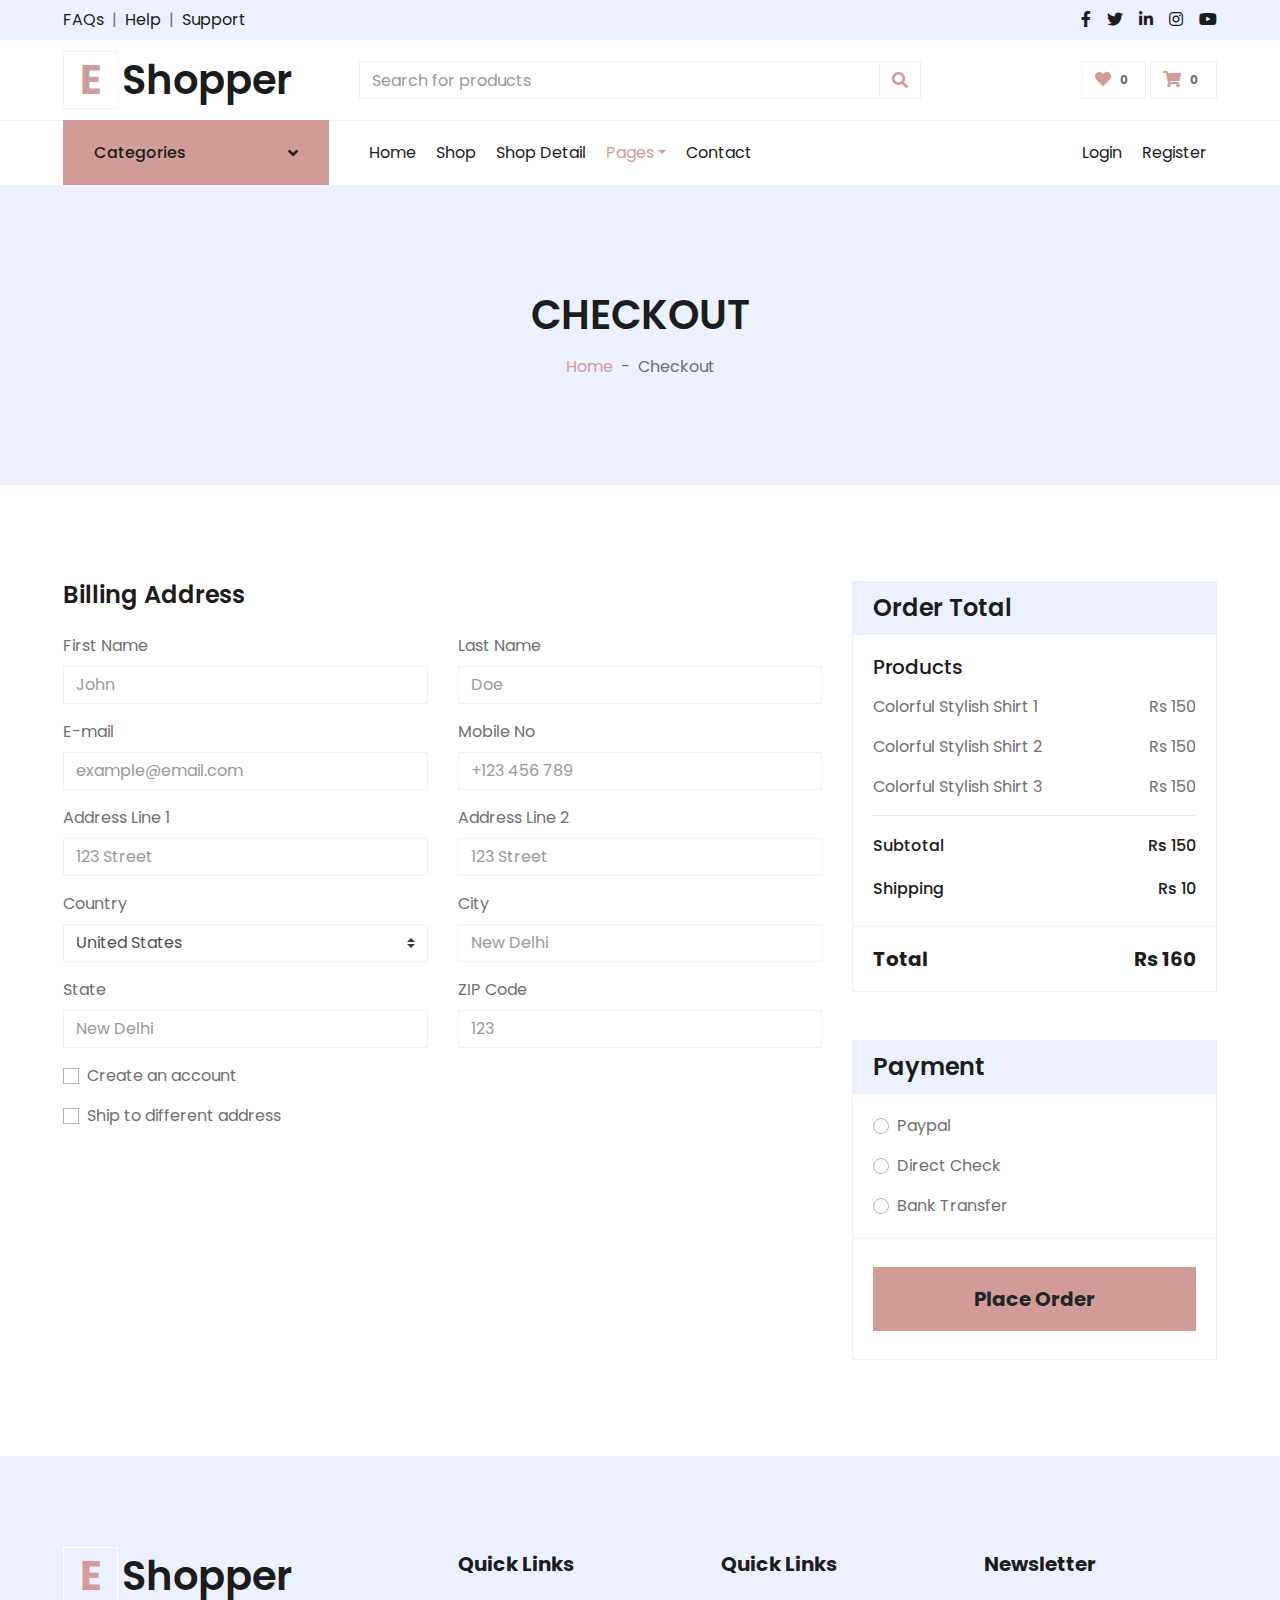
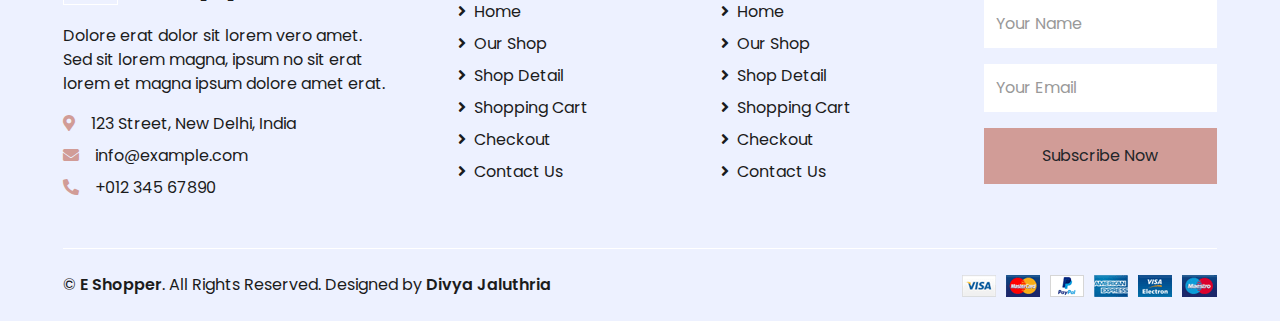
<file: checkout.html>
<!DOCTYPE html>
<html lang="en">

<head>
    <meta charset="utf-8">
    <title>EShopper</title>
    <meta content="width=device-width, initial-scale=1.0" name="viewport">
    <meta content="EShopper" name="keywords">
    <meta content="EShopper" name="description">

    <!-- Favicon -->
    <link href="img/favicon.ico" rel="icon">

    <!-- Google Web Fonts -->
    <link rel="preconnect" href="https://fonts.gstatic.com">
    <link href="https://fonts.googleapis.com/css2?family=Poppins:wght@100;200;300;400;500;600;700;800;900&display=swap" rel="stylesheet"> 

    <!-- Font Awesome -->
    <link href="https://cdnjs.cloudflare.com/ajax/libs/font-awesome/5.10.0/css/all.min.css" rel="stylesheet">

    <!-- Libraries Stylesheet -->
    <link href="lib/owlcarousel/assets/owl.carousel.min.css" rel="stylesheet">

    <!-- Customized Bootstrap Stylesheet -->
    <link href="css/style.css" rel="stylesheet">
</head>

<body>
    <!-- Topbar Start -->
    <div class="container-fluid">
        <div class="row bg-secondary py-2 px-xl-5">
            <div class="col-lg-6 d-none d-lg-block">
                <div class="d-inline-flex align-items-center">
                    <a class="text-dark" href="">FAQs</a>
                    <span class="text-muted px-2">|</span>
                    <a class="text-dark" href="">Help</a>
                    <span class="text-muted px-2">|</span>
                    <a class="text-dark" href="">Support</a>
                </div>
            </div>
            <div class="col-lg-6 text-center text-lg-right">
                <div class="d-inline-flex align-items-center">
                    <a class="text-dark px-2" href="">
                        <i class="fab fa-facebook-f"></i>
                    </a>
                    <a class="text-dark px-2" href="">
                        <i class="fab fa-twitter"></i>
                    </a>
                    <a class="text-dark px-2" href="">
                        <i class="fab fa-linkedin-in"></i>
                    </a>
                    <a class="text-dark px-2" href="">
                        <i class="fab fa-instagram"></i>
                    </a>
                    <a class="text-dark pl-2" href="">
                        <i class="fab fa-youtube"></i>
                    </a>
                </div>
            </div>
        </div>
        <div class="row align-items-center py-3 px-xl-5">
            <div class="col-lg-3 d-none d-lg-block">
                <a href="" class="text-decoration-none">
                    <h1 class="m-0 display-5 font-weight-semi-bold"><span class="text-primary font-weight-bold border px-3 mr-1">E</span>Shopper</h1>
                </a>
            </div>
            <div class="col-lg-6 col-6 text-left">
                <form action="">
                    <div class="input-group">
                        <input type="text" class="form-control" placeholder="Search for products">
                        <div class="input-group-append">
                            <span class="input-group-text bg-transparent text-primary">
                                <i class="fa fa-search"></i>
                            </span>
                        </div>
                    </div>
                </form>
            </div>
            <div class="col-lg-3 col-6 text-right">
                <a href="" class="btn border">
                    <i class="fas fa-heart text-primary"></i>
                    <span class="badge">0</span>
                </a>
                <a href="" class="btn border">
                    <i class="fas fa-shopping-cart text-primary"></i>
                    <span class="badge">0</span>
                </a>
            </div>
        </div>
    </div>
    <!-- Topbar End -->


    <!-- Navbar Start -->
    <div class="container-fluid">
        <div class="row border-top px-xl-5">
            <div class="col-lg-3 d-none d-lg-block">
                <a class="btn shadow-none d-flex align-items-center justify-content-between bg-primary text-white w-100" data-toggle="collapse" href="#navbar-vertical" style="height: 65px; margin-top: -1px; padding: 0 30px;">
                    <h6 class="m-0">Categories</h6>
                    <i class="fa fa-angle-down text-dark"></i>
                </a>
                <nav class="collapse position-absolute navbar navbar-vertical navbar-light align-items-start p-0 border border-top-0 border-bottom-0 bg-light" id="navbar-vertical" style="width: calc(100% - 30px); z-index: 1;">
                    <div class="navbar-nav w-100 overflow-hidden" style="height: 410px">
                        <div class="nav-item dropdown">
                            <a href="#" class="nav-link" data-toggle="dropdown">Dresses <i class="fa fa-angle-down float-right mt-1"></i></a>
                            <div class="dropdown-menu position-absolute bg-secondary border-0 rounded-0 w-100 m-0">
                                <a href="" class="dropdown-item">Men's Dresses</a>
                                <a href="" class="dropdown-item">Women's Dresses</a>
                                <a href="" class="dropdown-item">Baby's Dresses</a>
                            </div>
                        </div>
                        <a href="" class="nav-item nav-link">Shirts</a>
                        <a href="" class="nav-item nav-link">Jeans</a>
                        <a href="" class="nav-item nav-link">Swimwear</a>
                        <a href="" class="nav-item nav-link">Sleepwear</a>
                        <a href="" class="nav-item nav-link">Sportswear</a>
                        <a href="" class="nav-item nav-link">Jumpsuits</a>
                        <a href="" class="nav-item nav-link">Blazers</a>
                        <a href="" class="nav-item nav-link">Jackets</a>
                        <a href="" class="nav-item nav-link">Shoes</a>
                    </div>
                </nav>
            </div>
            <div class="col-lg-9">
                <nav class="navbar navbar-expand-lg bg-light navbar-light py-3 py-lg-0 px-0">
                    <a href="" class="text-decoration-none d-block d-lg-none">
                        <h1 class="m-0 display-5 font-weight-semi-bold"><span class="text-primary font-weight-bold border px-3 mr-1">E</span>Shopper</h1>
                    </a>
                    <button type="button" class="navbar-toggler" data-toggle="collapse" data-target="#navbarCollapse">
                        <span class="navbar-toggler-icon"></span>
                    </button>
                    <div class="collapse navbar-collapse justify-content-between" id="navbarCollapse">
                        <div class="navbar-nav mr-auto py-0">
                            <a href="index.html" class="nav-item nav-link">Home</a>
                            <a href="shop.html" class="nav-item nav-link">Shop</a>
                            <a href="detail.html" class="nav-item nav-link">Shop Detail</a>
                            <div class="nav-item dropdown">
                                <a href="#" class="nav-link dropdown-toggle active" data-toggle="dropdown">Pages</a>
                                <div class="dropdown-menu rounded-0 m-0">
                                    <a href="cart.html" class="dropdown-item">Shopping Cart</a>
                                    <a href="checkout.html" class="dropdown-item">Checkout</a>
                                </div>
                            </div>
                            <a href="contact.html" class="nav-item nav-link">Contact</a>
                        </div>
                        <div class="navbar-nav ml-auto py-0">
                            <a href="" class="nav-item nav-link">Login</a>
                            <a href="" class="nav-item nav-link">Register</a>
                        </div>
                    </div>
                </nav>
            </div>
        </div>
    </div>
    <!-- Navbar End -->


    <!-- Page Header Start -->
    <div class="container-fluid bg-secondary mb-5">
        <div class="d-flex flex-column align-items-center justify-content-center" style="min-height: 300px">
            <h1 class="font-weight-semi-bold text-uppercase mb-3">Checkout</h1>
            <div class="d-inline-flex">
                <p class="m-0"><a href="">Home</a></p>
                <p class="m-0 px-2">-</p>
                <p class="m-0">Checkout</p>
            </div>
        </div>
    </div>
    <!-- Page Header End -->


    <!-- Checkout Start -->
    <div class="container-fluid pt-5">
        <div class="row px-xl-5">
            <div class="col-lg-8">
                <div class="mb-4">
                    <h4 class="font-weight-semi-bold mb-4">Billing Address</h4>
                    <div class="row">
                        <div class="col-md-6 form-group">
                            <label>First Name</label>
                            <input class="form-control" type="text" placeholder="John">
                        </div>
                        <div class="col-md-6 form-group">
                            <label>Last Name</label>
                            <input class="form-control" type="text" placeholder="Doe">
                        </div>
                        <div class="col-md-6 form-group">
                            <label>E-mail</label>
                            <input class="form-control" type="text" placeholder="example@email.com">
                        </div>
                        <div class="col-md-6 form-group">
                            <label>Mobile No</label>
                            <input class="form-control" type="text" placeholder="+123 456 789">
                        </div>
                        <div class="col-md-6 form-group">
                            <label>Address Line 1</label>
                            <input class="form-control" type="text" placeholder="123 Street">
                        </div>
                        <div class="col-md-6 form-group">
                            <label>Address Line 2</label>
                            <input class="form-control" type="text" placeholder="123 Street">
                        </div>
                        <div class="col-md-6 form-group">
                            <label>Country</label>
                            <select class="custom-select">
                                <option selected>United States</option>
                                <option>Afghanistan</option>
                                <option>Albania</option>
                                <option>Algeria</option>
                            </select>
                        </div>
                        <div class="col-md-6 form-group">
                            <label>City</label>
                            <input class="form-control" type="text" placeholder="New Delhi">
                        </div>
                        <div class="col-md-6 form-group">
                            <label>State</label>
                            <input class="form-control" type="text" placeholder="New Delhi">
                        </div>
                        <div class="col-md-6 form-group">
                            <label>ZIP Code</label>
                            <input class="form-control" type="text" placeholder="123">
                        </div>
                        <div class="col-md-12 form-group">
                            <div class="custom-control custom-checkbox">
                                <input type="checkbox" class="custom-control-input" id="newaccount">
                                <label class="custom-control-label" for="newaccount">Create an account</label>
                            </div>
                        </div>
                        <div class="col-md-12 form-group">
                            <div class="custom-control custom-checkbox">
                                <input type="checkbox" class="custom-control-input" id="shipto">
                                <label class="custom-control-label" for="shipto"  data-toggle="collapse" data-target="#shipping-address">Ship to different address</label>
                            </div>
                        </div>
                    </div>
                </div>
                <div class="collapse mb-4" id="shipping-address">
                    <h4 class="font-weight-semi-bold mb-4">Shipping Address</h4>
                    <div class="row">
                        <div class="col-md-6 form-group">
                            <label>First Name</label>
                            <input class="form-control" type="text" placeholder="John">
                        </div>
                        <div class="col-md-6 form-group">
                            <label>Last Name</label>
                            <input class="form-control" type="text" placeholder="Doe">
                        </div>
                        <div class="col-md-6 form-group">
                            <label>E-mail</label>
                            <input class="form-control" type="text" placeholder="example@email.com">
                        </div>
                        <div class="col-md-6 form-group">
                            <label>Mobile No</label>
                            <input class="form-control" type="text" placeholder="+123 456 789">
                        </div>
                        <div class="col-md-6 form-group">
                            <label>Address Line 1</label>
                            <input class="form-control" type="text" placeholder="123 Street">
                        </div>
                        <div class="col-md-6 form-group">
                            <label>Address Line 2</label>
                            <input class="form-control" type="text" placeholder="123 Street">
                        </div>
                        <div class="col-md-6 form-group">
                            <label>Country</label>
                            <select class="custom-select">
                                <option selected>United States</option>
                                <option>Afghanistan</option>
                                <option>Albania</option>
                                <option>Algeria</option>
                            </select>
                        </div>
                        <div class="col-md-6 form-group">
                            <label>City</label>
                            <input class="form-control" type="text" placeholder="New Delhi">
                        </div>
                        <div class="col-md-6 form-group">
                            <label>State</label>
                            <input class="form-control" type="text" placeholder="New Delhi">
                        </div>
                        <div class="col-md-6 form-group">
                            <label>ZIP Code</label>
                            <input class="form-control" type="text" placeholder="123">
                        </div>
                    </div>
                </div>
            </div>
            <div class="col-lg-4">
                <div class="card border-secondary mb-5">
                    <div class="card-header bg-secondary border-0">
                        <h4 class="font-weight-semi-bold m-0">Order Total</h4>
                    </div>
                    <div class="card-body">
                        <h5 class="font-weight-medium mb-3">Products</h5>
                        <div class="d-flex justify-content-between">
                            <p>Colorful Stylish Shirt 1</p>
                            <p>Rs 150</p>
                        </div>
                        <div class="d-flex justify-content-between">
                            <p>Colorful Stylish Shirt 2</p>
                            <p>Rs 150</p>
                        </div>
                        <div class="d-flex justify-content-between">
                            <p>Colorful Stylish Shirt 3</p>
                            <p>Rs 150</p>
                        </div>
                        <hr class="mt-0">
                        <div class="d-flex justify-content-between mb-3 pt-1">
                            <h6 class="font-weight-medium">Subtotal</h6>
                            <h6 class="font-weight-medium">Rs 150</h6>
                        </div>
                        <div class="d-flex justify-content-between">
                            <h6 class="font-weight-medium">Shipping</h6>
                            <h6 class="font-weight-medium">Rs 10</h6>
                        </div>
                    </div>
                    <div class="card-footer border-secondary bg-transparent">
                        <div class="d-flex justify-content-between mt-2">
                            <h5 class="font-weight-bold">Total</h5>
                            <h5 class="font-weight-bold">Rs 160</h5>
                        </div>
                    </div>
                </div>
                <div class="card border-secondary mb-5">
                    <div class="card-header bg-secondary border-0">
                        <h4 class="font-weight-semi-bold m-0">Payment</h4>
                    </div>
                    <div class="card-body">
                        <div class="form-group">
                            <div class="custom-control custom-radio">
                                <input type="radio" class="custom-control-input" name="payment" id="paypal">
                                <label class="custom-control-label" for="paypal">Paypal</label>
                            </div>
                        </div>
                        <div class="form-group">
                            <div class="custom-control custom-radio">
                                <input type="radio" class="custom-control-input" name="payment" id="directcheck">
                                <label class="custom-control-label" for="directcheck">Direct Check</label>
                            </div>
                        </div>
                        <div class="">
                            <div class="custom-control custom-radio">
                                <input type="radio" class="custom-control-input" name="payment" id="banktransfer">
                                <label class="custom-control-label" for="banktransfer">Bank Transfer</label>
                            </div>
                        </div>
                    </div>
                    <div class="card-footer border-secondary bg-transparent">
                        <button class="btn btn-lg btn-block btn-primary font-weight-bold my-3 py-3">Place Order</button>
                    </div>
                </div>
            </div>
        </div>
    </div>
    <!-- Checkout End -->


    <!-- Footer Start -->
    <div class="container-fluid bg-secondary text-dark mt-5 pt-5">
        <div class="row px-xl-5 pt-5">
            <div class="col-lg-4 col-md-12 mb-5 pr-3 pr-xl-5">
                <a href="" class="text-decoration-none">
                    <h1 class="mb-4 display-5 font-weight-semi-bold"><span class="text-primary font-weight-bold border border-white px-3 mr-1">E</span>Shopper</h1>
                </a>
                <p>Dolore erat dolor sit lorem vero amet. Sed sit lorem magna, ipsum no sit erat lorem et magna ipsum dolore amet erat.</p>
                <p class="mb-2"><i class="fa fa-map-marker-alt text-primary mr-3"></i>123 Street, New Delhi, India</p>
                <p class="mb-2"><i class="fa fa-envelope text-primary mr-3"></i>info@example.com</p>
                <p class="mb-0"><i class="fa fa-phone-alt text-primary mr-3"></i>+012 345 67890</p>
            </div>
            <div class="col-lg-8 col-md-12">
                <div class="row">
                    <div class="col-md-4 mb-5">
                        <h5 class="font-weight-bold text-dark mb-4">Quick Links</h5>
                        <div class="d-flex flex-column justify-content-start">
                            <a class="text-dark mb-2" href="index.html"><i class="fa fa-angle-right mr-2"></i>Home</a>
                            <a class="text-dark mb-2" href="shop.html"><i class="fa fa-angle-right mr-2"></i>Our Shop</a>
                            <a class="text-dark mb-2" href="detail.html"><i class="fa fa-angle-right mr-2"></i>Shop Detail</a>
                            <a class="text-dark mb-2" href="cart.html"><i class="fa fa-angle-right mr-2"></i>Shopping Cart</a>
                            <a class="text-dark mb-2" href="checkout.html"><i class="fa fa-angle-right mr-2"></i>Checkout</a>
                            <a class="text-dark" href="contact.html"><i class="fa fa-angle-right mr-2"></i>Contact Us</a>
                        </div>
                    </div>
                    <div class="col-md-4 mb-5">
                        <h5 class="font-weight-bold text-dark mb-4">Quick Links</h5>
                        <div class="d-flex flex-column justify-content-start">
                            <a class="text-dark mb-2" href="index.html"><i class="fa fa-angle-right mr-2"></i>Home</a>
                            <a class="text-dark mb-2" href="shop.html"><i class="fa fa-angle-right mr-2"></i>Our Shop</a>
                            <a class="text-dark mb-2" href="detail.html"><i class="fa fa-angle-right mr-2"></i>Shop Detail</a>
                            <a class="text-dark mb-2" href="cart.html"><i class="fa fa-angle-right mr-2"></i>Shopping Cart</a>
                            <a class="text-dark mb-2" href="checkout.html"><i class="fa fa-angle-right mr-2"></i>Checkout</a>
                            <a class="text-dark" href="contact.html"><i class="fa fa-angle-right mr-2"></i>Contact Us</a>
                        </div>
                    </div>
                    <div class="col-md-4 mb-5">
                        <h5 class="font-weight-bold text-dark mb-4">Newsletter</h5>
                        <form action="">
                            <div class="form-group">
                                <input type="text" class="form-control border-0 py-4" placeholder="Your Name" required="required" />
                            </div>
                            <div class="form-group">
                                <input type="email" class="form-control border-0 py-4" placeholder="Your Email"
                                    required="required" />
                            </div>
                            <div>
                                <button class="btn btn-primary btn-block border-0 py-3" type="submit">Subscribe Now</button>
                            </div>
                        </form>
                    </div>
                </div>
            </div>
        </div>
        <div class="row border-top border-light mx-xl-5 py-4">
            <div class="col-md-6 px-xl-0">
                <p class="mb-md-0 text-center text-md-left text-dark">
                    &copy; <a class="text-dark font-weight-semi-bold" href="#">E Shopper</a>. All Rights Reserved. Designed
                    by
                    <a class="text-dark font-weight-semi-bold" href="https://www.instagram.com/divya.jaluthria/">Divya Jaluthria</a><br>
                </p>
            </div>
            <div class="col-md-6 px-xl-0 text-center text-md-right">
                <img class="img-fluid" src="img/payments.png" alt="">
            </div>
        </div>
    </div>
    <!-- Footer End -->


    <!-- Back to Top -->
    <a href="#" class="btn btn-primary back-to-top"><i class="fa fa-angle-double-up"></i></a>


    <!-- JavaScript Libraries -->
    <script src="https://code.jquery.com/jquery-3.4.1.min.js"></script>
    <script src="https://stackpath.bootstrapcdn.com/bootstrap/4.4.1/js/bootstrap.bundle.min.js"></script>
    <script src="lib/easing/easing.min.js"></script>
    <script src="lib/owlcarousel/owl.carousel.min.js"></script>

    <!-- Contact Javascript File -->
    <script src="mail/jqBootstrapValidation.min.js"></script>
    <script src="mail/contact.js"></script>

    <!-- Javascript -->
    <script src="js/main.js"></script>
</body>

</html>
</file>
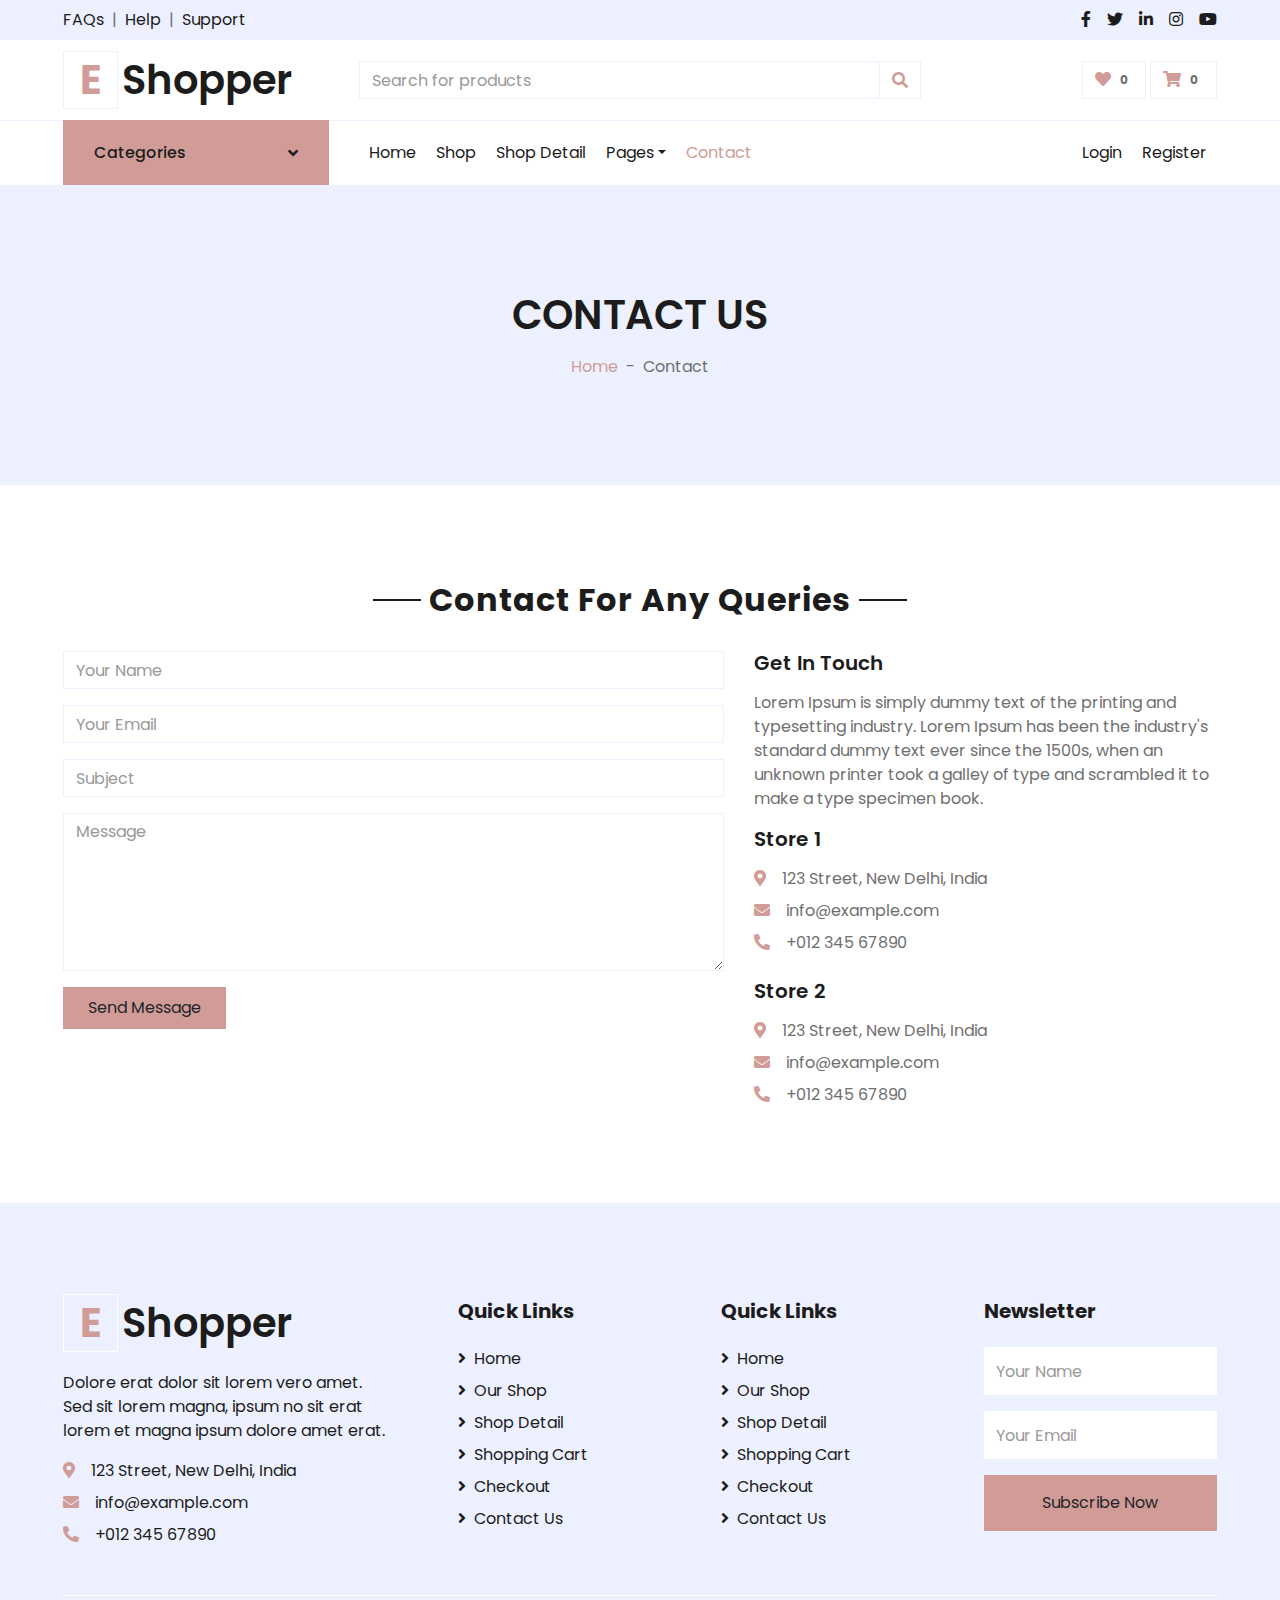
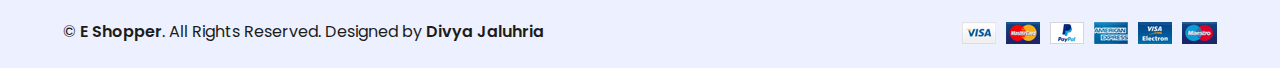
<file: contact.html>
<!DOCTYPE html>
<html lang="en">

<head>
    <meta charset="utf-8">
    <title>EShopper</title>
    <meta content="width=device-width, initial-scale=1.0" name="viewport">
    <meta content="EShopper" name="keywords">
    <meta content="EShopper" name="description">

    <!-- Favicon -->
    <link href="img/favicon.ico" rel="icon">

    <!-- Google Web Fonts -->
    <link rel="preconnect" href="https://fonts.gstatic.com">
    <link href="https://fonts.googleapis.com/css2?family=Poppins:wght@100;200;300;400;500;600;700;800;900&display=swap" rel="stylesheet"> 

    <!-- Font Awesome -->
    <link href="https://cdnjs.cloudflare.com/ajax/libs/font-awesome/5.10.0/css/all.min.css" rel="stylesheet">

    <!-- Libraries Stylesheet -->
    <link href="lib/owlcarousel/assets/owl.carousel.min.css" rel="stylesheet">

    <!-- Customized Bootstrap Stylesheet -->
    <link href="css/style.css" rel="stylesheet">
</head>

<body>
    <!-- Topbar Start -->
    <div class="container-fluid">
        <div class="row bg-secondary py-2 px-xl-5">
            <div class="col-lg-6 d-none d-lg-block">
                <div class="d-inline-flex align-items-center">
                    <a class="text-dark" href="">FAQs</a>
                    <span class="text-muted px-2">|</span>
                    <a class="text-dark" href="">Help</a>
                    <span class="text-muted px-2">|</span>
                    <a class="text-dark" href="">Support</a>
                </div>
            </div>
            <div class="col-lg-6 text-center text-lg-right">
                <div class="d-inline-flex align-items-center">
                    <a class="text-dark px-2" href="">
                        <i class="fab fa-facebook-f"></i>
                    </a>
                    <a class="text-dark px-2" href="">
                        <i class="fab fa-twitter"></i>
                    </a>
                    <a class="text-dark px-2" href="">
                        <i class="fab fa-linkedin-in"></i>
                    </a>
                    <a class="text-dark px-2" href="">
                        <i class="fab fa-instagram"></i>
                    </a>
                    <a class="text-dark pl-2" href="">
                        <i class="fab fa-youtube"></i>
                    </a>
                </div>
            </div>
        </div>
        <div class="row align-items-center py-3 px-xl-5">
            <div class="col-lg-3 d-none d-lg-block">
                <a href="" class="text-decoration-none">
                    <h1 class="m-0 display-5 font-weight-semi-bold"><span class="text-primary font-weight-bold border px-3 mr-1">E</span>Shopper</h1>
                </a>
            </div>
            <div class="col-lg-6 col-6 text-left">
                <form action="">
                    <div class="input-group">
                        <input type="text" class="form-control" placeholder="Search for products">
                        <div class="input-group-append">
                            <span class="input-group-text bg-transparent text-primary">
                                <i class="fa fa-search"></i>
                            </span>
                        </div>
                    </div>
                </form>
            </div>
            <div class="col-lg-3 col-6 text-right">
                <a href="" class="btn border">
                    <i class="fas fa-heart text-primary"></i>
                    <span class="badge">0</span>
                </a>
                <a href="" class="btn border">
                    <i class="fas fa-shopping-cart text-primary"></i>
                    <span class="badge">0</span>
                </a>
            </div>
        </div>
    </div>
    <!-- Topbar End -->


    <!-- Navbar Start -->
    <div class="container-fluid">
        <div class="row border-top px-xl-5">
            <div class="col-lg-3 d-none d-lg-block">
                <a class="btn shadow-none d-flex align-items-center justify-content-between bg-primary text-white w-100" data-toggle="collapse" href="#navbar-vertical" style="height: 65px; margin-top: -1px; padding: 0 30px;">
                    <h6 class="m-0">Categories</h6>
                    <i class="fa fa-angle-down text-dark"></i>
                </a>
                <nav class="collapse position-absolute navbar navbar-vertical navbar-light align-items-start p-0 border border-top-0 border-bottom-0 bg-light" id="navbar-vertical" style="width: calc(100% - 30px); z-index: 1;">
                    <div class="navbar-nav w-100 overflow-hidden" style="height: 410px">
                        <div class="nav-item dropdown">
                            <a href="#" class="nav-link" data-toggle="dropdown">Dresses <i class="fa fa-angle-down float-right mt-1"></i></a>
                            <div class="dropdown-menu position-absolute bg-secondary border-0 rounded-0 w-100 m-0">
                                <a href="" class="dropdown-item">Men's Dresses</a>
                                <a href="" class="dropdown-item">Women's Dresses</a>
                                <a href="" class="dropdown-item">Baby's Dresses</a>
                            </div>
                        </div>
                        <a href="" class="nav-item nav-link">Shirts</a>
                        <a href="" class="nav-item nav-link">Jeans</a>
                        <a href="" class="nav-item nav-link">Swimwear</a>
                        <a href="" class="nav-item nav-link">Sleepwear</a>
                        <a href="" class="nav-item nav-link">Sportswear</a>
                        <a href="" class="nav-item nav-link">Jumpsuits</a>
                        <a href="" class="nav-item nav-link">Blazers</a>
                        <a href="" class="nav-item nav-link">Jackets</a>
                        <a href="" class="nav-item nav-link">Shoes</a>
                    </div>
                </nav>
            </div>
            <div class="col-lg-9">
                <nav class="navbar navbar-expand-lg bg-light navbar-light py-3 py-lg-0 px-0">
                    <a href="" class="text-decoration-none d-block d-lg-none">
                        <h1 class="m-0 display-5 font-weight-semi-bold"><span class="text-primary font-weight-bold border px-3 mr-1">E</span>Shopper</h1>
                    </a>
                    <button type="button" class="navbar-toggler" data-toggle="collapse" data-target="#navbarCollapse">
                        <span class="navbar-toggler-icon"></span>
                    </button>
                    <div class="collapse navbar-collapse justify-content-between" id="navbarCollapse">
                        <div class="navbar-nav mr-auto py-0">
                            <a href="index.html" class="nav-item nav-link">Home</a>
                            <a href="shop.html" class="nav-item nav-link">Shop</a>
                            <a href="detail.html" class="nav-item nav-link">Shop Detail</a>
                            <div class="nav-item dropdown">
                                <a href="#" class="nav-link dropdown-toggle" data-toggle="dropdown">Pages</a>
                                <div class="dropdown-menu rounded-0 m-0">
                                    <a href="cart.html" class="dropdown-item">Shopping Cart</a>
                                    <a href="checkout.html" class="dropdown-item">Checkout</a>
                                </div>
                            </div>
                            <a href="contact.html" class="nav-item nav-link active">Contact</a>
                        </div>
                        <div class="navbar-nav ml-auto py-0">
                            <a href="" class="nav-item nav-link">Login</a>
                            <a href="" class="nav-item nav-link">Register</a>
                        </div>
                    </div>
                </nav>
            </div>
        </div>
    </div>
    <!-- Navbar End -->


    <!-- Page Header Start -->
    <div class="container-fluid bg-secondary mb-5">
        <div class="d-flex flex-column align-items-center justify-content-center" style="min-height: 300px">
            <h1 class="font-weight-semi-bold text-uppercase mb-3">Contact Us</h1>
            <div class="d-inline-flex">
                <p class="m-0"><a href="">Home</a></p>
                <p class="m-0 px-2">-</p>
                <p class="m-0">Contact</p>
            </div>
        </div>
    </div>
    <!-- Page Header End -->


    <!-- Contact Start -->
    <div class="container-fluid pt-5">
        <div class="text-center mb-4">
            <h2 class="section-title px-5"><span class="px-2">Contact For Any Queries</span></h2>
        </div>
        <div class="row px-xl-5">
            <div class="col-lg-7 mb-5">
                <div class="contact-form">
                    <div id="success"></div>
                    <form name="sentMessage" id="contactForm" novalidate="novalidate">
                        <div class="control-group">
                            <input type="text" class="form-control" id="name" placeholder="Your Name"
                                required="required" data-validation-required-message="Please enter your name" />
                            <p class="help-block text-danger"></p>
                        </div>
                        <div class="control-group">
                            <input type="email" class="form-control" id="email" placeholder="Your Email"
                                required="required" data-validation-required-message="Please enter your email" />
                            <p class="help-block text-danger"></p>
                        </div>
                        <div class="control-group">
                            <input type="text" class="form-control" id="subject" placeholder="Subject"
                                required="required" data-validation-required-message="Please enter a subject" />
                            <p class="help-block text-danger"></p>
                        </div>
                        <div class="control-group">
                            <textarea class="form-control" rows="6" id="message" placeholder="Message"
                                required="required"
                                data-validation-required-message="Please enter your message"></textarea>
                            <p class="help-block text-danger"></p>
                        </div>
                        <div>
                            <button class="btn btn-primary py-2 px-4" type="submit" id="sendMessageButton">Send
                                Message</button>
                        </div>
                    </form>
                </div>
            </div>
            <div class="col-lg-5 mb-5">
                <h5 class="font-weight-semi-bold mb-3">Get In Touch</h5>
                <p>Lorem Ipsum is simply dummy text of the printing and typesetting industry. Lorem Ipsum has been the industry's standard dummy text ever since the 1500s, when an unknown printer took a galley of type and scrambled it to make a type specimen book.</p>
                <div class="d-flex flex-column mb-3">
                    <h5 class="font-weight-semi-bold mb-3">Store 1</h5>
                    <p class="mb-2"><i class="fa fa-map-marker-alt text-primary mr-3"></i>123 Street, New Delhi, India</p>
                    <p class="mb-2"><i class="fa fa-envelope text-primary mr-3"></i>info@example.com</p>
                    <p class="mb-2"><i class="fa fa-phone-alt text-primary mr-3"></i>+012 345 67890</p>
                </div>
                <div class="d-flex flex-column">
                    <h5 class="font-weight-semi-bold mb-3">Store 2</h5>
                    <p class="mb-2"><i class="fa fa-map-marker-alt text-primary mr-3"></i>123 Street, New Delhi, India</p>
                    <p class="mb-2"><i class="fa fa-envelope text-primary mr-3"></i>info@example.com</p>
                    <p class="mb-0"><i class="fa fa-phone-alt text-primary mr-3"></i>+012 345 67890</p>
                </div>
            </div>
        </div>
    </div>
    <!-- Contact End -->


    <!-- Footer Start -->
    <div class="container-fluid bg-secondary text-dark mt-5 pt-5">
        <div class="row px-xl-5 pt-5">
            <div class="col-lg-4 col-md-12 mb-5 pr-3 pr-xl-5">
                <a href="" class="text-decoration-none">
                    <h1 class="mb-4 display-5 font-weight-semi-bold"><span class="text-primary font-weight-bold border border-white px-3 mr-1">E</span>Shopper</h1>
                </a>
                <p>Dolore erat dolor sit lorem vero amet. Sed sit lorem magna, ipsum no sit erat lorem et magna ipsum dolore amet erat.</p>
                <p class="mb-2"><i class="fa fa-map-marker-alt text-primary mr-3"></i>123 Street, New Delhi, India</p>
                <p class="mb-2"><i class="fa fa-envelope text-primary mr-3"></i>info@example.com</p>
                <p class="mb-0"><i class="fa fa-phone-alt text-primary mr-3"></i>+012 345 67890</p>
            </div>
            <div class="col-lg-8 col-md-12">
                <div class="row">
                    <div class="col-md-4 mb-5">
                        <h5 class="font-weight-bold text-dark mb-4">Quick Links</h5>
                        <div class="d-flex flex-column justify-content-start">
                            <a class="text-dark mb-2" href="index.html"><i class="fa fa-angle-right mr-2"></i>Home</a>
                            <a class="text-dark mb-2" href="shop.html"><i class="fa fa-angle-right mr-2"></i>Our Shop</a>
                            <a class="text-dark mb-2" href="detail.html"><i class="fa fa-angle-right mr-2"></i>Shop Detail</a>
                            <a class="text-dark mb-2" href="cart.html"><i class="fa fa-angle-right mr-2"></i>Shopping Cart</a>
                            <a class="text-dark mb-2" href="checkout.html"><i class="fa fa-angle-right mr-2"></i>Checkout</a>
                            <a class="text-dark" href="contact.html"><i class="fa fa-angle-right mr-2"></i>Contact Us</a>
                        </div>
                    </div>
                    <div class="col-md-4 mb-5">
                        <h5 class="font-weight-bold text-dark mb-4">Quick Links</h5>
                        <div class="d-flex flex-column justify-content-start">
                            <a class="text-dark mb-2" href="index.html"><i class="fa fa-angle-right mr-2"></i>Home</a>
                            <a class="text-dark mb-2" href="shop.html"><i class="fa fa-angle-right mr-2"></i>Our Shop</a>
                            <a class="text-dark mb-2" href="detail.html"><i class="fa fa-angle-right mr-2"></i>Shop Detail</a>
                            <a class="text-dark mb-2" href="cart.html"><i class="fa fa-angle-right mr-2"></i>Shopping Cart</a>
                            <a class="text-dark mb-2" href="checkout.html"><i class="fa fa-angle-right mr-2"></i>Checkout</a>
                            <a class="text-dark" href="contact.html"><i class="fa fa-angle-right mr-2"></i>Contact Us</a>
                        </div>
                    </div>
                    <div class="col-md-4 mb-5">
                        <h5 class="font-weight-bold text-dark mb-4">Newsletter</h5>
                        <form action="">
                            <div class="form-group">
                                <input type="text" class="form-control border-0 py-4" placeholder="Your Name" required="required" />
                            </div>
                            <div class="form-group">
                                <input type="email" class="form-control border-0 py-4" placeholder="Your Email"
                                    required="required" />
                            </div>
                            <div>
                                <button class="btn btn-primary btn-block border-0 py-3" type="submit">Subscribe Now</button>
                            </div>
                        </form>
                    </div>
                </div>
            </div>
        </div>
        <div class="row border-top border-light mx-xl-5 py-4">
            <div class="col-md-6 px-xl-0">
                <p class="mb-md-0 text-center text-md-left text-dark">
                    &copy; <a class="text-dark font-weight-semi-bold" href="#">E Shopper</a>. All Rights Reserved. Designed
                    by
                    <a class="text-dark font-weight-semi-bold" href="https://www.instagram.com/divya.jaluthria/">Divya Jaluhria</a><br>
                </p>
            </div>
            <div class="col-md-6 px-xl-0 text-center text-md-right">
                <img class="img-fluid" src="img/payments.png" alt="">
            </div>
        </div>
    </div>
    <!-- Footer End -->


    <!-- Back to Top -->
    <a href="#" class="btn btn-primary back-to-top"><i class="fa fa-angle-double-up"></i></a>


    <!-- JavaScript Libraries -->
    <script src="https://code.jquery.com/jquery-3.4.1.min.js"></script>
    <script src="https://stackpath.bootstrapcdn.com/bootstrap/4.4.1/js/bootstrap.bundle.min.js"></script>
    <script src="lib/easing/easing.min.js"></script>
    <script src="lib/owlcarousel/owl.carousel.min.js"></script>

    <!-- Contact Javascript File -->
    <script src="mail/jqBootstrapValidation.min.js"></script>
    <script src="mail/contact.js"></script>

    <!-- Javascript -->
    <script src="js/main.js"></script>
</body>

</html>
</file>
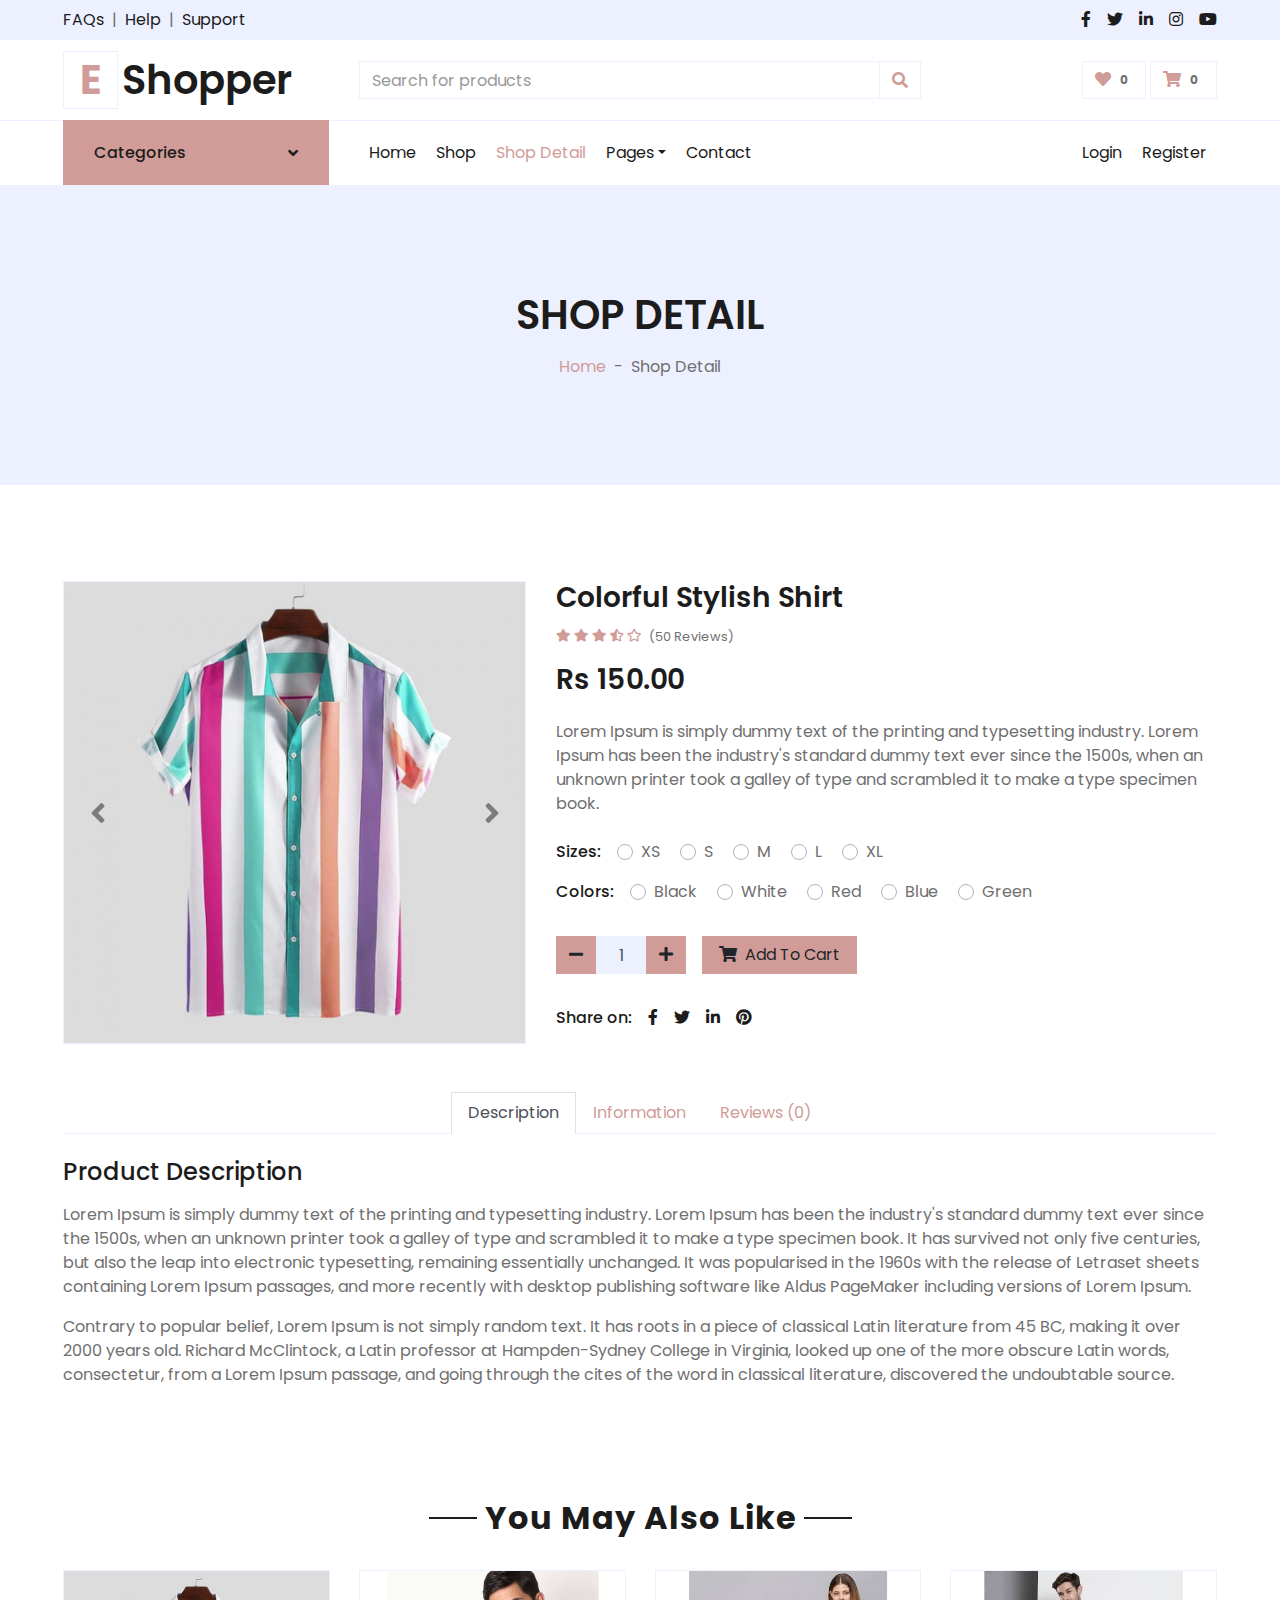
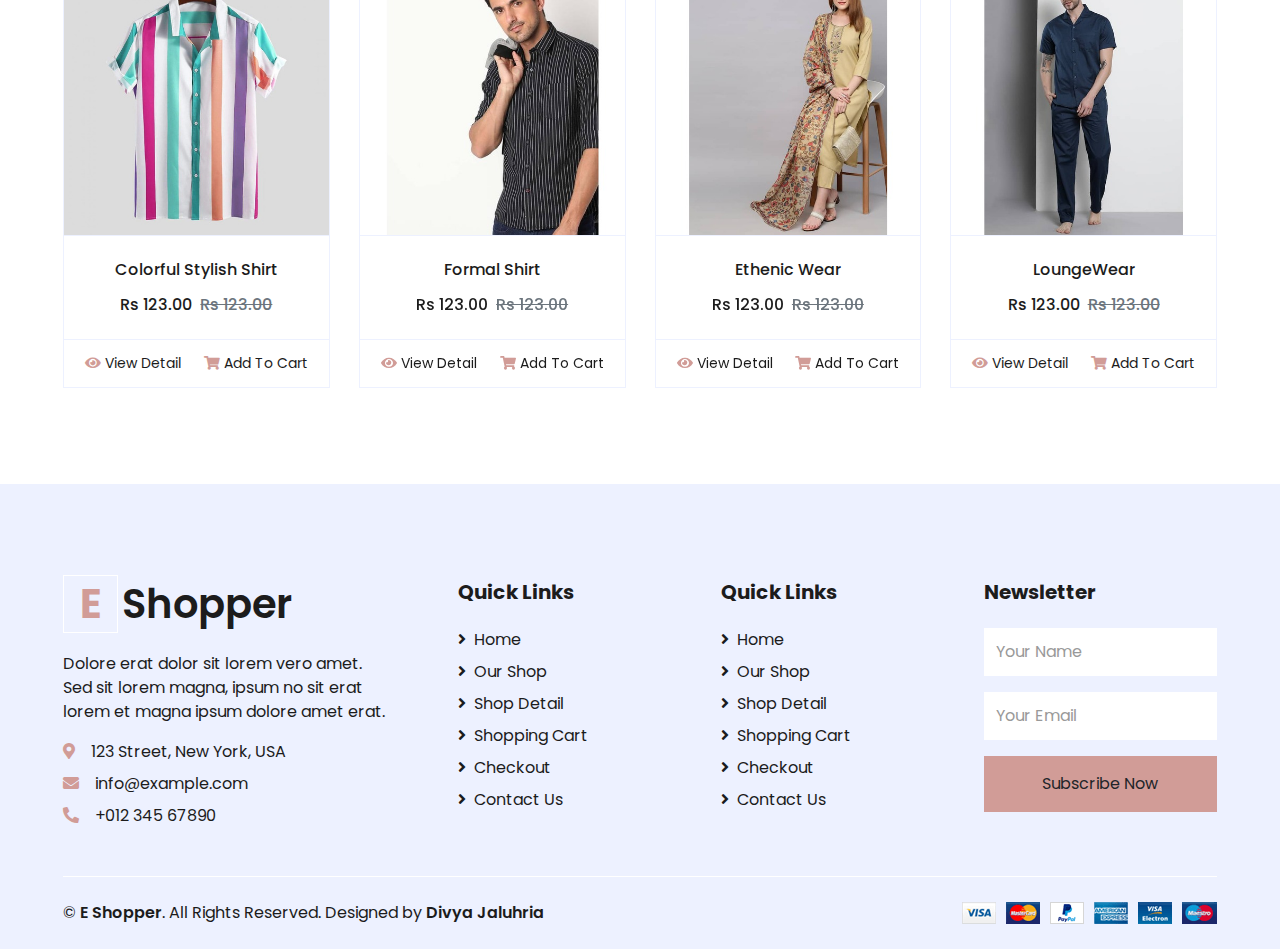
<file: detail.html>
<!DOCTYPE html>
<html lang="en">

<head>
    <meta charset="utf-8">
    <title>EShopper</title>
    <meta content="width=device-width, initial-scale=1.0" name="viewport">
    <meta content="EShopper" name="keywords">
    <meta content="EShopper" name="description">

    <!-- Favicon -->
    <link href="img/favicon.ico" rel="icon">

    <!-- Google Web Fonts -->
    <link rel="preconnect" href="https://fonts.gstatic.com">
    <link href="https://fonts.googleapis.com/css2?family=Poppins:wght@100;200;300;400;500;600;700;800;900&display=swap" rel="stylesheet"> 

    <!-- Font Awesome -->
    <link href="https://cdnjs.cloudflare.com/ajax/libs/font-awesome/5.10.0/css/all.min.css" rel="stylesheet">

    <!-- Libraries Stylesheet -->
    <link href="lib/owlcarousel/assets/owl.carousel.min.css" rel="stylesheet">

    <!-- Customized Bootstrap Stylesheet -->
    <link href="css/style.css" rel="stylesheet">
</head>

<body>
    <!-- Topbar Start -->
    <div class="container-fluid">
        <div class="row bg-secondary py-2 px-xl-5">
            <div class="col-lg-6 d-none d-lg-block">
                <div class="d-inline-flex align-items-center">
                    <a class="text-dark" href="">FAQs</a>
                    <span class="text-muted px-2">|</span>
                    <a class="text-dark" href="">Help</a>
                    <span class="text-muted px-2">|</span>
                    <a class="text-dark" href="">Support</a>
                </div>
            </div>
            <div class="col-lg-6 text-center text-lg-right">
                <div class="d-inline-flex align-items-center">
                    <a class="text-dark px-2" href="">
                        <i class="fab fa-facebook-f"></i>
                    </a>
                    <a class="text-dark px-2" href="">
                        <i class="fab fa-twitter"></i>
                    </a>
                    <a class="text-dark px-2" href="">
                        <i class="fab fa-linkedin-in"></i>
                    </a>
                    <a class="text-dark px-2" href="">
                        <i class="fab fa-instagram"></i>
                    </a>
                    <a class="text-dark pl-2" href="">
                        <i class="fab fa-youtube"></i>
                    </a>
                </div>
            </div>
        </div>
        <div class="row align-items-center py-3 px-xl-5">
            <div class="col-lg-3 d-none d-lg-block">
                <a href="" class="text-decoration-none">
                    <h1 class="m-0 display-5 font-weight-semi-bold"><span class="text-primary font-weight-bold border px-3 mr-1">E</span>Shopper</h1>
                </a>
            </div>
            <div class="col-lg-6 col-6 text-left">
                <form action="">
                    <div class="input-group">
                        <input type="text" class="form-control" placeholder="Search for products">
                        <div class="input-group-append">
                            <span class="input-group-text bg-transparent text-primary">
                                <i class="fa fa-search"></i>
                            </span>
                        </div>
                    </div>
                </form>
            </div>
            <div class="col-lg-3 col-6 text-right">
                <a href="" class="btn border">
                    <i class="fas fa-heart text-primary"></i>
                    <span class="badge">0</span>
                </a>
                <a href="" class="btn border">
                    <i class="fas fa-shopping-cart text-primary"></i>
                    <span class="badge">0</span>
                </a>
            </div>
        </div>
    </div>
    <!-- Topbar End -->


    <!-- Navbar Start -->
    <div class="container-fluid">
        <div class="row border-top px-xl-5">
            <div class="col-lg-3 d-none d-lg-block">
                <a class="btn shadow-none d-flex align-items-center justify-content-between bg-primary text-white w-100" data-toggle="collapse" href="#navbar-vertical" style="height: 65px; margin-top: -1px; padding: 0 30px;">
                    <h6 class="m-0">Categories</h6>
                    <i class="fa fa-angle-down text-dark"></i>
                </a>
                <nav class="collapse position-absolute navbar navbar-vertical navbar-light align-items-start p-0 border border-top-0 border-bottom-0 bg-light" id="navbar-vertical" style="width: calc(100% - 30px); z-index: 1;">
                    <div class="navbar-nav w-100 overflow-hidden" style="height: 410px">
                        <div class="nav-item dropdown">
                            <a href="#" class="nav-link" data-toggle="dropdown">Dresses <i class="fa fa-angle-down float-right mt-1"></i></a>
                            <div class="dropdown-menu position-absolute bg-secondary border-0 rounded-0 w-100 m-0">
                                <a href="" class="dropdown-item">Men's Dresses</a>
                                <a href="" class="dropdown-item">Women's Dresses</a>
                                <a href="" class="dropdown-item">Baby's Dresses</a>
                            </div>
                        </div>
                        <a href="" class="nav-item nav-link">Shirts</a>
                        <a href="" class="nav-item nav-link">Jeans</a>
                        <a href="" class="nav-item nav-link">Swimwear</a>
                        <a href="" class="nav-item nav-link">Sleepwear</a>
                        <a href="" class="nav-item nav-link">Sportswear</a>
                        <a href="" class="nav-item nav-link">Jumpsuits</a>
                        <a href="" class="nav-item nav-link">Blazers</a>
                        <a href="" class="nav-item nav-link">Jackets</a>
                        <a href="" class="nav-item nav-link">Shoes</a>
                    </div>
                </nav>
            </div>
            <div class="col-lg-9">
                <nav class="navbar navbar-expand-lg bg-light navbar-light py-3 py-lg-0 px-0">
                    <a href="" class="text-decoration-none d-block d-lg-none">
                        <h1 class="m-0 display-5 font-weight-semi-bold"><span class="text-primary font-weight-bold border px-3 mr-1">E</span>Shopper</h1>
                    </a>
                    <button type="button" class="navbar-toggler" data-toggle="collapse" data-target="#navbarCollapse">
                        <span class="navbar-toggler-icon"></span>
                    </button>
                    <div class="collapse navbar-collapse justify-content-between" id="navbarCollapse">
                        <div class="navbar-nav mr-auto py-0">
                            <a href="index.html" class="nav-item nav-link">Home</a>
                            <a href="shop.html" class="nav-item nav-link">Shop</a>
                            <a href="detail.html" class="nav-item nav-link active">Shop Detail</a>
                            <div class="nav-item dropdown">
                                <a href="#" class="nav-link dropdown-toggle" data-toggle="dropdown">Pages</a>
                                <div class="dropdown-menu rounded-0 m-0">
                                    <a href="cart.html" class="dropdown-item">Shopping Cart</a>
                                    <a href="checkout.html" class="dropdown-item">Checkout</a>
                                </div>
                            </div>
                            <a href="contact.html" class="nav-item nav-link">Contact</a>
                        </div>
                        <div class="navbar-nav ml-auto py-0">
                            <a href="" class="nav-item nav-link">Login</a>
                            <a href="" class="nav-item nav-link">Register</a>
                        </div>
                    </div>
                </nav>
            </div>
        </div>
    </div>
    <!-- Navbar End -->


    <!-- Page Header Start -->
    <div class="container-fluid bg-secondary mb-5">
        <div class="d-flex flex-column align-items-center justify-content-center" style="min-height: 300px">
            <h1 class="font-weight-semi-bold text-uppercase mb-3">Shop Detail</h1>
            <div class="d-inline-flex">
                <p class="m-0"><a href="">Home</a></p>
                <p class="m-0 px-2">-</p>
                <p class="m-0">Shop Detail</p>
            </div>
        </div>
    </div>
    <!-- Page Header End -->


    <!-- Shop Detail Start -->
    <div class="container-fluid py-5">
        <div class="row px-xl-5">
            <div class="col-lg-5 pb-5">
                <div id="product-carousel" class="carousel slide" data-ride="carousel">
                    <div class="carousel-inner border">
                        <div class="carousel-item active">
                            <img class="w-100 h-100" src="img/product-1.jpg" alt="Image">
                        </div>
                        <div class="carousel-item">
                            <img class="w-100 h-100" src="img/ethenic wear.jpg" alt="Image">
                        </div>
                        <div class="carousel-item">
                            <img class="w-100 h-100" src="img/Formal wear.jpg" alt="Image">
                        </div>
                        <div class="carousel-item">
                            <img class="w-100 h-100" src="img/lounge wear.jpg" alt="Image">
                        </div>
                    </div>
                    <a class="carousel-control-prev" href="#product-carousel" data-slide="prev">
                        <i class="fa fa-2x fa-angle-left text-dark"></i>
                    </a>
                    <a class="carousel-control-next" href="#product-carousel" data-slide="next">
                        <i class="fa fa-2x fa-angle-right text-dark"></i>
                    </a>
                </div>
            </div>

            <div class="col-lg-7 pb-5">
                <h3 class="font-weight-semi-bold">Colorful Stylish Shirt</h3>
                <div class="d-flex mb-3">
                    <div class="text-primary mr-2">
                        <small class="fas fa-star"></small>
                        <small class="fas fa-star"></small>
                        <small class="fas fa-star"></small>
                        <small class="fas fa-star-half-alt"></small>
                        <small class="far fa-star"></small>
                    </div>
                    <small class="pt-1">(50 Reviews)</small>
                </div>
                <h3 class="font-weight-semi-bold mb-4">Rs 150.00</h3>
                <p class="mb-4">Lorem Ipsum is simply dummy text of the printing and typesetting industry. Lorem Ipsum has been the industry's standard dummy text ever since the 1500s, when an unknown printer took a galley of type and scrambled it to make a type specimen book.</p>
                <div class="d-flex mb-3">
                    <p class="text-dark font-weight-medium mb-0 mr-3">Sizes:</p>
                    <form>
                        <div class="custom-control custom-radio custom-control-inline">
                            <input type="radio" class="custom-control-input" id="size-1" name="size">
                            <label class="custom-control-label" for="size-1">XS</label>
                        </div>
                        <div class="custom-control custom-radio custom-control-inline">
                            <input type="radio" class="custom-control-input" id="size-2" name="size">
                            <label class="custom-control-label" for="size-2">S</label>
                        </div>
                        <div class="custom-control custom-radio custom-control-inline">
                            <input type="radio" class="custom-control-input" id="size-3" name="size">
                            <label class="custom-control-label" for="size-3">M</label>
                        </div>
                        <div class="custom-control custom-radio custom-control-inline">
                            <input type="radio" class="custom-control-input" id="size-4" name="size">
                            <label class="custom-control-label" for="size-4">L</label>
                        </div>
                        <div class="custom-control custom-radio custom-control-inline">
                            <input type="radio" class="custom-control-input" id="size-5" name="size">
                            <label class="custom-control-label" for="size-5">XL</label>
                        </div>
                    </form>
                </div>
                <div class="d-flex mb-4">
                    <p class="text-dark font-weight-medium mb-0 mr-3">Colors:</p>
                    <form>
                        <div class="custom-control custom-radio custom-control-inline">
                            <input type="radio" class="custom-control-input" id="color-1" name="color">
                            <label class="custom-control-label" for="color-1">Black</label>
                        </div>
                        <div class="custom-control custom-radio custom-control-inline">
                            <input type="radio" class="custom-control-input" id="color-2" name="color">
                            <label class="custom-control-label" for="color-2">White</label>
                        </div>
                        <div class="custom-control custom-radio custom-control-inline">
                            <input type="radio" class="custom-control-input" id="color-3" name="color">
                            <label class="custom-control-label" for="color-3">Red</label>
                        </div>
                        <div class="custom-control custom-radio custom-control-inline">
                            <input type="radio" class="custom-control-input" id="color-4" name="color">
                            <label class="custom-control-label" for="color-4">Blue</label>
                        </div>
                        <div class="custom-control custom-radio custom-control-inline">
                            <input type="radio" class="custom-control-input" id="color-5" name="color">
                            <label class="custom-control-label" for="color-5">Green</label>
                        </div>
                    </form>
                </div>
                <div class="d-flex align-items-center mb-4 pt-2">
                    <div class="input-group quantity mr-3" style="width: 130px;">
                        <div class="input-group-btn">
                            <button class="btn btn-primary btn-minus" >
                            <i class="fa fa-minus"></i>
                            </button>
                        </div>
                        <input type="text" class="form-control bg-secondary text-center" value="1">
                        <div class="input-group-btn">
                            <button class="btn btn-primary btn-plus">
                                <i class="fa fa-plus"></i>
                            </button>
                        </div>
                    </div>
                    <button class="btn btn-primary px-3"><i class="fa fa-shopping-cart mr-1"></i> Add To Cart</button>
                </div>
                <div class="d-flex pt-2">
                    <p class="text-dark font-weight-medium mb-0 mr-2">Share on:</p>
                    <div class="d-inline-flex">
                        <a class="text-dark px-2" href="">
                            <i class="fab fa-facebook-f"></i>
                        </a>
                        <a class="text-dark px-2" href="">
                            <i class="fab fa-twitter"></i>
                        </a>
                        <a class="text-dark px-2" href="">
                            <i class="fab fa-linkedin-in"></i>
                        </a>
                        <a class="text-dark px-2" href="">
                            <i class="fab fa-pinterest"></i>
                        </a>
                    </div>
                </div>
            </div>
        </div>
        <div class="row px-xl-5">
            <div class="col">
                <div class="nav nav-tabs justify-content-center border-secondary mb-4">
                    <a class="nav-item nav-link active" data-toggle="tab" href="#tab-pane-1">Description</a>
                    <a class="nav-item nav-link" data-toggle="tab" href="#tab-pane-2">Information</a>
                    <a class="nav-item nav-link" data-toggle="tab" href="#tab-pane-3">Reviews (0)</a>
                </div>
                <div class="tab-content">
                    <div class="tab-pane fade show active" id="tab-pane-1">
                        <h4 class="mb-3">Product Description</h4>
                        <p>Lorem Ipsum is simply dummy text of the printing and typesetting industry. Lorem Ipsum has been the industry's standard dummy text ever since the 1500s, when an unknown printer took a galley of type and scrambled it to make a type specimen book. It has survived not only five centuries, but also the leap into electronic typesetting, remaining essentially unchanged. It was popularised in the 1960s with the release of Letraset sheets containing Lorem Ipsum passages, and more recently with desktop publishing software like Aldus PageMaker including versions of Lorem Ipsum.</p>

                        <p>Contrary to popular belief, Lorem Ipsum is not simply random text. It has roots in a piece of classical Latin literature from 45 BC, making it over 2000 years old. Richard McClintock, a Latin professor at Hampden-Sydney College in Virginia, looked up one of the more obscure Latin words, consectetur, from a Lorem Ipsum passage, and going through the cites of the word in classical literature, discovered the undoubtable source.</p>
                    </div>
                    <div class="tab-pane fade" id="tab-pane-2">
                        <h4 class="mb-3">Additional Information</h4>
                        <p>Lorem Ipsum is simply dummy text of the printing and typesetting industry. Lorem Ipsum has been the industry's standard dummy text ever since the 1500s, when an unknown printer took a galley of type and scrambled it to make a type specimen book. It has survived not only five centuries, but also the leap into electronic typesetting, remaining essentially unchanged. It was popularised in the 1960s with the release of Letraset sheets containing Lorem Ipsum passages, and more recently with desktop publishing software like Aldus PageMaker including versions of Lorem Ipsum.</p>
                        <div class="row">
                            <div class="col-md-6">
                                <ul class="list-group list-group-flush">
                                    <li class="list-group-item px-0">
                                        Sit erat duo lorem duo ea consetetur, et eirmod takimata.
                                    </li>
                                    <li class="list-group-item px-0">
                                        Amet kasd gubergren sit sanctus et lorem eos sadipscing at.
                                    </li>
                                    <li class="list-group-item px-0">
                                        Duo amet accusam eirmod nonumy stet et et stet eirmod.
                                    </li>
                                    <li class="list-group-item px-0">
                                        Takimata ea clita labore amet ipsum erat justo voluptua. Nonumy.
                                    </li>
                                  </ul> 
                            </div>
                            <div class="col-md-6">
                                <ul class="list-group list-group-flush">
                                    <li class="list-group-item px-0">
                                        Sit erat duo lorem duo ea consetetur, et eirmod takimata.
                                    </li>
                                    <li class="list-group-item px-0">
                                        Amet kasd gubergren sit sanctus et lorem eos sadipscing at.
                                    </li>
                                    <li class="list-group-item px-0">
                                        Duo amet accusam eirmod nonumy stet et et stet eirmod.
                                    </li>
                                    <li class="list-group-item px-0">
                                        Takimata ea clita labore amet ipsum erat justo voluptua. Nonumy.
                                    </li>
                                  </ul> 
                            </div>
                        </div>
                    </div>
                    <div class="tab-pane fade" id="tab-pane-3">
                        <div class="row">
                            <div class="col-md-6">
                                <h4 class="mb-4">1 review for "Colorful Stylish Shirt"</h4>
                                <div class="media mb-4">
                                    <img src="img/user.jpg" alt="Image" class="img-fluid mr-3 mt-1" style="width: 45px;">
                                    <div class="media-body">
                                        <h6>John Doe<small> - <i>01 Jan 2045</i></small></h6>
                                        <div class="text-primary mb-2">
                                            <i class="fas fa-star"></i>
                                            <i class="fas fa-star"></i>
                                            <i class="fas fa-star"></i>
                                            <i class="fas fa-star-half-alt"></i>
                                            <i class="far fa-star"></i>
                                        </div>
                                        <p>There are many variations of passages of Lorem Ipsum available, but the majority have suffered alteration in some form, by injected humour, or randomised words which don't look even slightly believable.</p>
                                    </div>
                                </div>
                            </div>
                            <div class="col-md-6">
                                <h4 class="mb-4">Leave a review</h4>
                                <small>Your email address will not be published. Required fields are marked *</small>
                                <div class="d-flex my-3">
                                    <p class="mb-0 mr-2">Your Rating * :</p>
                                    <div class="text-primary">
                                        <i class="far fa-star"></i>
                                        <i class="far fa-star"></i>
                                        <i class="far fa-star"></i>
                                        <i class="far fa-star"></i>
                                        <i class="far fa-star"></i>
                                    </div>
                                </div>
                                <form>
                                    <div class="form-group">
                                        <label for="message">Your Review *</label>
                                        <textarea id="message" cols="30" rows="5" class="form-control"></textarea>
                                    </div>
                                    <div class="form-group">
                                        <label for="name">Your Name *</label>
                                        <input type="text" class="form-control" id="name">
                                    </div>
                                    <div class="form-group">
                                        <label for="email">Your Email *</label>
                                        <input type="email" class="form-control" id="email">
                                    </div>
                                    <div class="form-group mb-0">
                                        <input type="submit" value="Leave Your Review" class="btn btn-primary px-3">
                                    </div>
                                </form>
                            </div>
                        </div>
                    </div>
                </div>
            </div>
        </div>
    </div>
    <!-- Shop Detail End -->


    <!-- Products Start -->
    <div class="container-fluid py-5">
        <div class="text-center mb-4">
            <h2 class="section-title px-5"><span class="px-2">You May Also Like</span></h2>
        </div>
        <div class="row px-xl-5">
            <div class="col">
                <div class="owl-carousel related-carousel">
                    <div class="card product-item border-0">
                        <div class="card-header product-img position-relative overflow-hidden bg-transparent border p-0">
                            <img class="img-fluid w-100" src="img/product-1.jpg" alt="">
                        </div>
                        <div class="card-body border-left border-right text-center p-0 pt-4 pb-3">
                            <h6 class="text-truncate mb-3">Colorful Stylish Shirt</h6>
                            <div class="d-flex justify-content-center">
                                <h6>Rs 123.00</h6><h6 class="text-muted ml-2"><del>Rs 123.00</del></h6>
                            </div>
                        </div>
                        <div class="card-footer d-flex justify-content-between bg-light border">
                            <a href="" class="btn btn-sm text-dark p-0"><i class="fas fa-eye text-primary mr-1"></i>View Detail</a>
                            <a href="" class="btn btn-sm text-dark p-0"><i class="fas fa-shopping-cart text-primary mr-1"></i>Add To Cart</a>
                        </div>
                    </div>
                    <div class="card product-item border-0">
                        <div class="card-header product-img position-relative overflow-hidden bg-transparent border p-0">
                            <img class="img-fluid w-100" src="img/cat-1.jpg" alt="">
                        </div>
                        <div class="card-body border-left border-right text-center p-0 pt-4 pb-3">
                            <h6 class="text-truncate mb-3">Formal Shirt</h6>
                            <div class="d-flex justify-content-center">
                                <h6>Rs 123.00</h6><h6 class="text-muted ml-2"><del>Rs 123.00</del></h6>
                            </div>
                        </div>
                        <div class="card-footer d-flex justify-content-between bg-light border">
                            <a href="" class="btn btn-sm text-dark p-0"><i class="fas fa-eye text-primary mr-1"></i>View Detail</a>
                            <a href="" class="btn btn-sm text-dark p-0"><i class="fas fa-shopping-cart text-primary mr-1"></i>Add To Cart</a>
                        </div>
                    </div>
                    <div class="card product-item border-0">
                        <div class="card-header product-img position-relative overflow-hidden bg-transparent border p-0">
                            <img class="img-fluid w-100" src="img/ethenic wear.jpg" alt="">
                        </div>
                        <div class="card-body border-left border-right text-center p-0 pt-4 pb-3">
                            <h6 class="text-truncate mb-3">Ethenic Wear</h6>
                            <div class="d-flex justify-content-center">
                                <h6>Rs 123.00</h6><h6 class="text-muted ml-2"><del>Rs 123.00</del></h6>
                            </div>
                        </div>
                        <div class="card-footer d-flex justify-content-between bg-light border">
                            <a href="" class="btn btn-sm text-dark p-0"><i class="fas fa-eye text-primary mr-1"></i>View Detail</a>
                            <a href="" class="btn btn-sm text-dark p-0"><i class="fas fa-shopping-cart text-primary mr-1"></i>Add To Cart</a>
                        </div>
                    </div>
                    <div class="card product-item border-0">
                        <div class="card-header product-img position-relative overflow-hidden bg-transparent border p-0">
                            <img class="img-fluid w-100" src="img/lounge wear.jpg" alt="">
                        </div>
                        <div class="card-body border-left border-right text-center p-0 pt-4 pb-3">
                            <h6 class="text-truncate mb-3">LoungeWear</h6>
                            <div class="d-flex justify-content-center">
                                <h6>Rs 123.00</h6><h6 class="text-muted ml-2"><del>Rs 123.00</del></h6>
                            </div>
                        </div>
                        <div class="card-footer d-flex justify-content-between bg-light border">
                            <a href="" class="btn btn-sm text-dark p-0"><i class="fas fa-eye text-primary mr-1"></i>View Detail</a>
                            <a href="" class="btn btn-sm text-dark p-0"><i class="fas fa-shopping-cart text-primary mr-1"></i>Add To Cart</a>
                        </div>
                    </div>
                    <div class="card product-item border-0">
                        <div class="card-header product-img position-relative overflow-hidden bg-transparent border p-0">
                            <img class="img-fluid w-100" src="img/sleepwear.jpg" alt="">
                        </div>
                        <div class="card-body border-left border-right text-center p-0 pt-4 pb-3">
                            <h6 class="text-truncate mb-3">Sleep Wear</h6>
                            <div class="d-flex justify-content-center">
                                <h6>Rs 123.00</h6><h6 class="text-muted ml-2"><del>Rs 123.00</del></h6>
                            </div>
                        </div>
                        <div class="card-footer d-flex justify-content-between bg-light border">
                            <a href="" class="btn btn-sm text-dark p-0"><i class="fas fa-eye text-primary mr-1"></i>View Detail</a>
                            <a href="" class="btn btn-sm text-dark p-0"><i class="fas fa-shopping-cart text-primary mr-1"></i>Add To Cart</a>
                        </div>
                    </div>
                </div>
            </div>
        </div>
    </div>
    <!-- Products End -->


    <!-- Footer Start -->
    <div class="container-fluid bg-secondary text-dark mt-5 pt-5">
        <div class="row px-xl-5 pt-5">
            <div class="col-lg-4 col-md-12 mb-5 pr-3 pr-xl-5">
                <a href="" class="text-decoration-none">
                    <h1 class="mb-4 display-5 font-weight-semi-bold"><span class="text-primary font-weight-bold border border-white px-3 mr-1">E</span>Shopper</h1>
                </a>
                <p>Dolore erat dolor sit lorem vero amet. Sed sit lorem magna, ipsum no sit erat lorem et magna ipsum dolore amet erat.</p>
                <p class="mb-2"><i class="fa fa-map-marker-alt text-primary mr-3"></i>123 Street, New York, USA</p>
                <p class="mb-2"><i class="fa fa-envelope text-primary mr-3"></i>info@example.com</p>
                <p class="mb-0"><i class="fa fa-phone-alt text-primary mr-3"></i>+012 345 67890</p>
            </div>
            <div class="col-lg-8 col-md-12">
                <div class="row">
                    <div class="col-md-4 mb-5">
                        <h5 class="font-weight-bold text-dark mb-4">Quick Links</h5>
                        <div class="d-flex flex-column justify-content-start">
                            <a class="text-dark mb-2" href="index.html"><i class="fa fa-angle-right mr-2"></i>Home</a>
                            <a class="text-dark mb-2" href="shop.html"><i class="fa fa-angle-right mr-2"></i>Our Shop</a>
                            <a class="text-dark mb-2" href="detail.html"><i class="fa fa-angle-right mr-2"></i>Shop Detail</a>
                            <a class="text-dark mb-2" href="cart.html"><i class="fa fa-angle-right mr-2"></i>Shopping Cart</a>
                            <a class="text-dark mb-2" href="checkout.html"><i class="fa fa-angle-right mr-2"></i>Checkout</a>
                            <a class="text-dark" href="contact.html"><i class="fa fa-angle-right mr-2"></i>Contact Us</a>
                        </div>
                    </div>
                    <div class="col-md-4 mb-5">
                        <h5 class="font-weight-bold text-dark mb-4">Quick Links</h5>
                        <div class="d-flex flex-column justify-content-start">
                            <a class="text-dark mb-2" href="index.html"><i class="fa fa-angle-right mr-2"></i>Home</a>
                            <a class="text-dark mb-2" href="shop.html"><i class="fa fa-angle-right mr-2"></i>Our Shop</a>
                            <a class="text-dark mb-2" href="detail.html"><i class="fa fa-angle-right mr-2"></i>Shop Detail</a>
                            <a class="text-dark mb-2" href="cart.html"><i class="fa fa-angle-right mr-2"></i>Shopping Cart</a>
                            <a class="text-dark mb-2" href="checkout.html"><i class="fa fa-angle-right mr-2"></i>Checkout</a>
                            <a class="text-dark" href="contact.html"><i class="fa fa-angle-right mr-2"></i>Contact Us</a>
                        </div>
                    </div>
                    <div class="col-md-4 mb-5">
                        <h5 class="font-weight-bold text-dark mb-4">Newsletter</h5>
                        <form action="">
                            <div class="form-group">
                                <input type="text" class="form-control border-0 py-4" placeholder="Your Name" required="required" />
                            </div>
                            <div class="form-group">
                                <input type="email" class="form-control border-0 py-4" placeholder="Your Email"
                                    required="required" />
                            </div>
                            <div>
                                <button class="btn btn-primary btn-block border-0 py-3" type="submit">Subscribe Now</button>
                            </div>
                        </form>
                    </div>
                </div>
            </div>
        </div>
        <div class="row border-top border-light mx-xl-5 py-4">
            <div class="col-md-6 px-xl-0">
                <p class="mb-md-0 text-center text-md-left text-dark">
                    &copy; <a class="text-dark font-weight-semi-bold" href="#">E Shopper</a>. All Rights Reserved. Designed
                    by
                    <a class="text-dark font-weight-semi-bold" href="https://www.instagram.com/divya.jaluthria/">Divya Jaluhria</a><br>
                </p>
            </div>
            <div class="col-md-6 px-xl-0 text-center text-md-right">
                <img class="img-fluid" src="img/payments.png" alt="">
            </div>
        </div>
    </div>
    <!-- Footer End -->


    <!-- Back to Top -->
    <a href="#" class="btn btn-primary back-to-top"><i class="fa fa-angle-double-up"></i></a>


    <!-- JavaScript Libraries -->
    <script src="https://code.jquery.com/jquery-3.4.1.min.js"></script>
    <script src="https://stackpath.bootstrapcdn.com/bootstrap/4.4.1/js/bootstrap.bundle.min.js"></script>
    <script src="lib/easing/easing.min.js"></script>
    <script src="lib/owlcarousel/owl.carousel.min.js"></script>

    <!-- Contact Javascript File -->
    <script src="mail/jqBootstrapValidation.min.js"></script>
    <script src="mail/contact.js"></script>

    <!-- Javascript -->
    <script src="js/main.js"></script>
</body>

</html>
</file>
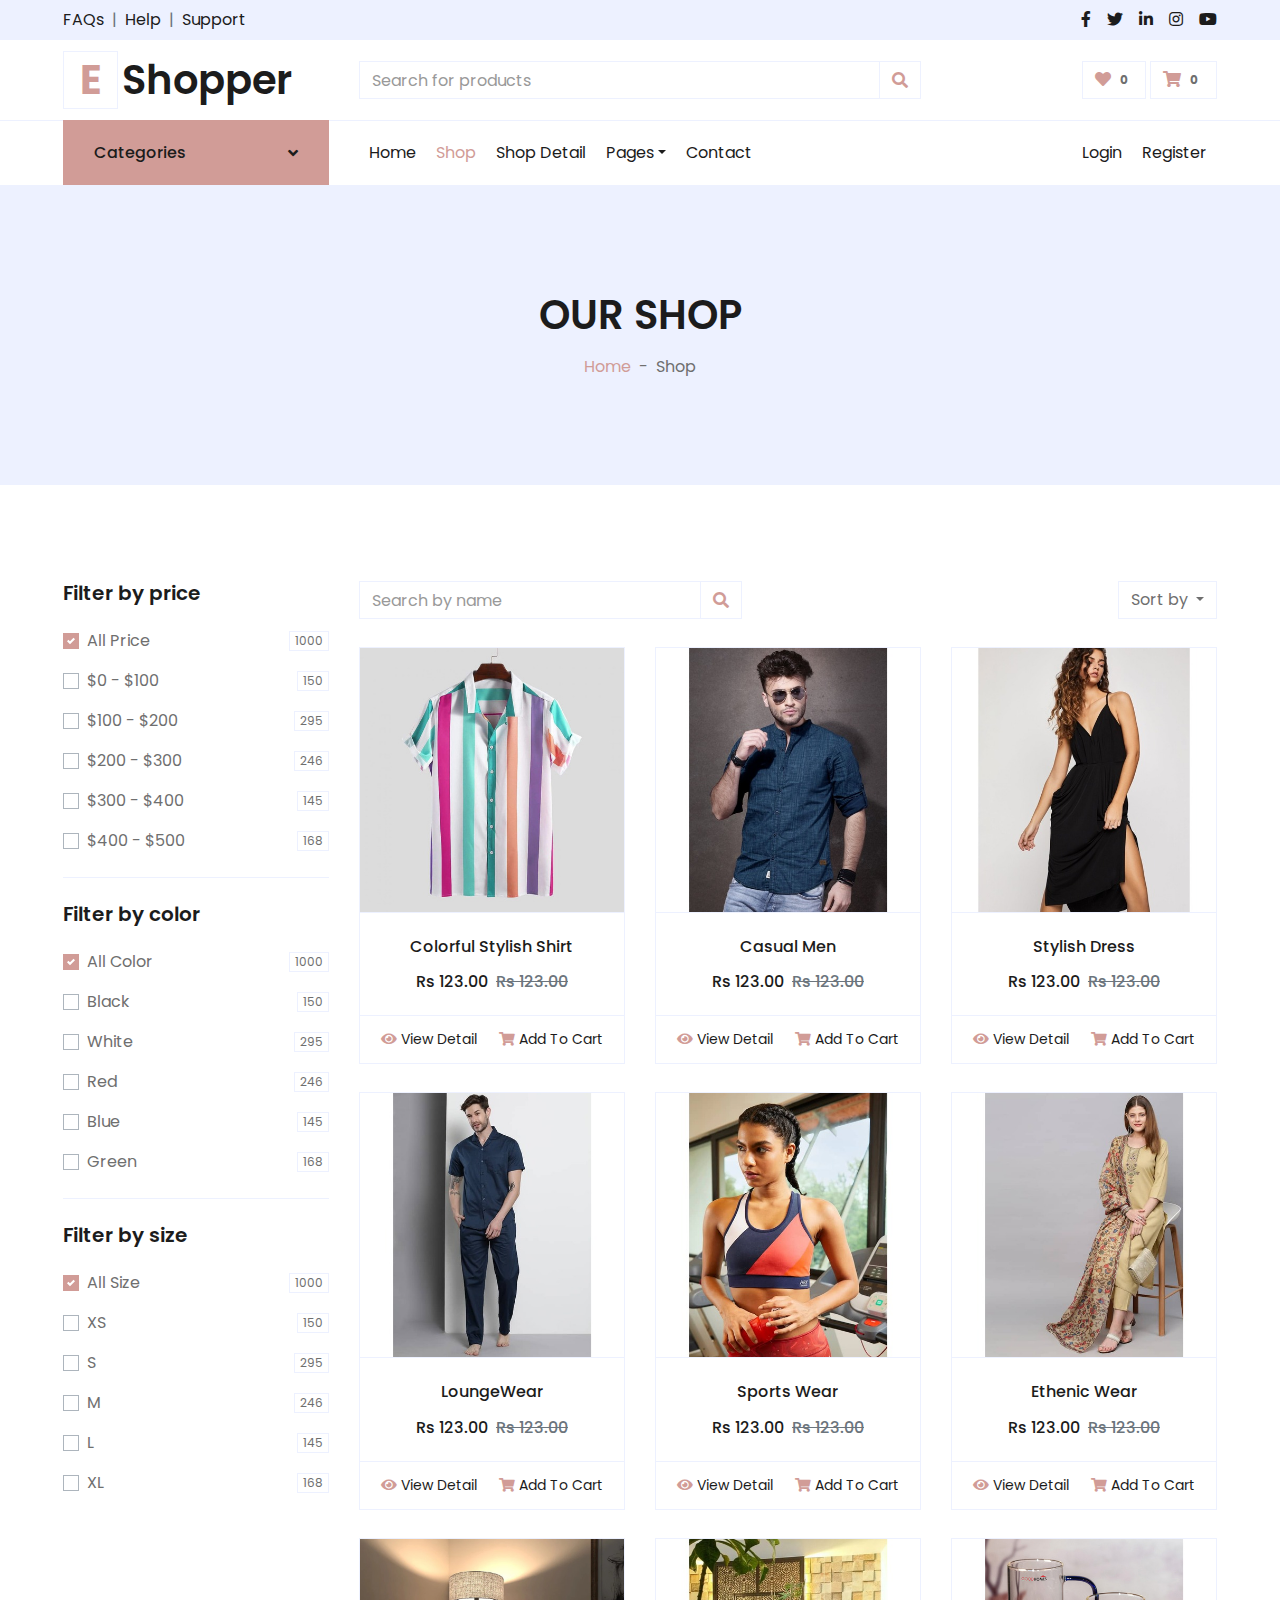
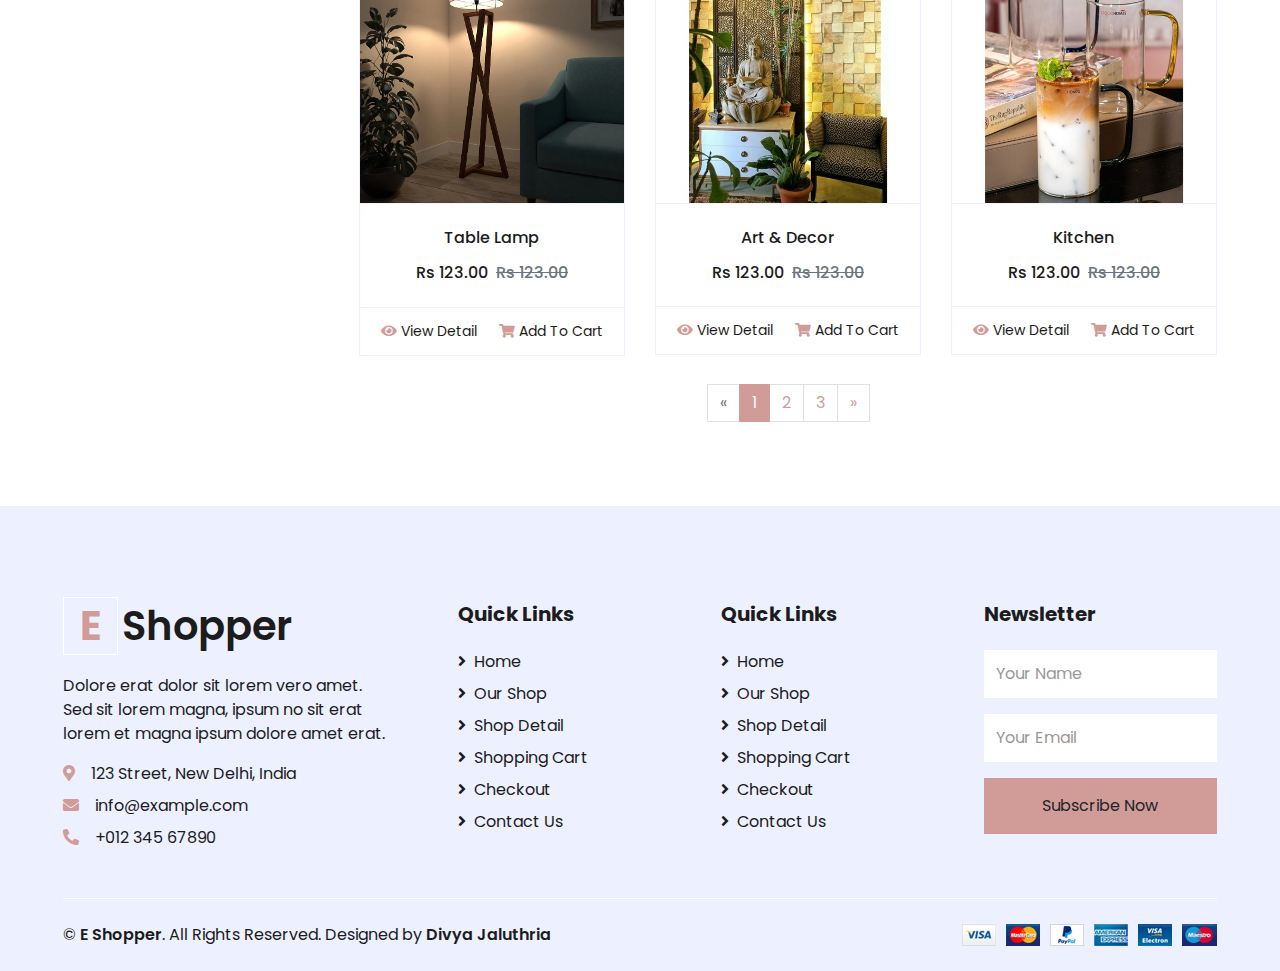
<file: shop.html>
<!DOCTYPE html>
<html lang="en">

<head>
    <meta charset="utf-8">
    <title>EShopper</title>
    <meta content="width=device-width, initial-scale=1.0" name="viewport">
    <meta content="EShopper" name="keywords">
    <meta content="EShopper" name="description">

    <!-- Favicon -->
    <link href="img/favicon.ico" rel="icon">

    <!-- Google Web Fonts -->
    <link rel="preconnect" href="https://fonts.gstatic.com">
    <link href="https://fonts.googleapis.com/css2?family=Poppins:wght@100;200;300;400;500;600;700;800;900&display=swap" rel="stylesheet"> 

    <!-- Font Awesome -->
    <link href="https://cdnjs.cloudflare.com/ajax/libs/font-awesome/5.10.0/css/all.min.css" rel="stylesheet">

    <!-- Libraries Stylesheet -->
    <link href="lib/owlcarousel/assets/owl.carousel.min.css" rel="stylesheet">

    <!-- Customized Bootstrap Stylesheet -->
    <link href="css/style.css" rel="stylesheet">
</head>

<body>
    <!-- Topbar Start -->
    <div class="container-fluid">
        <div class="row bg-secondary py-2 px-xl-5">
            <div class="col-lg-6 d-none d-lg-block">
                <div class="d-inline-flex align-items-center">
                    <a class="text-dark" href="">FAQs</a>
                    <span class="text-muted px-2">|</span>
                    <a class="text-dark" href="">Help</a>
                    <span class="text-muted px-2">|</span>
                    <a class="text-dark" href="">Support</a>
                </div>
            </div>
            <div class="col-lg-6 text-center text-lg-right">
                <div class="d-inline-flex align-items-center">
                    <a class="text-dark px-2" href="">
                        <i class="fab fa-facebook-f"></i>
                    </a>
                    <a class="text-dark px-2" href="">
                        <i class="fab fa-twitter"></i>
                    </a>
                    <a class="text-dark px-2" href="">
                        <i class="fab fa-linkedin-in"></i>
                    </a>
                    <a class="text-dark px-2" href="">
                        <i class="fab fa-instagram"></i>
                    </a>
                    <a class="text-dark pl-2" href="">
                        <i class="fab fa-youtube"></i>
                    </a>
                </div>
            </div>
        </div>
        <div class="row align-items-center py-3 px-xl-5">
            <div class="col-lg-3 d-none d-lg-block">
                <a href="" class="text-decoration-none">
                    <h1 class="m-0 display-5 font-weight-semi-bold"><span class="text-primary font-weight-bold border px-3 mr-1">E</span>Shopper</h1>
                </a>
            </div>
            <div class="col-lg-6 col-6 text-left">
                <form action="">
                    <div class="input-group">
                        <input type="text" class="form-control" placeholder="Search for products">
                        <div class="input-group-append">
                            <span class="input-group-text bg-transparent text-primary">
                                <i class="fa fa-search"></i>
                            </span>
                        </div>
                    </div>
                </form>
            </div>
            <div class="col-lg-3 col-6 text-right">
                <a href="" class="btn border">
                    <i class="fas fa-heart text-primary"></i>
                    <span class="badge">0</span>
                </a>
                <a href="" class="btn border">
                    <i class="fas fa-shopping-cart text-primary"></i>
                    <span class="badge">0</span>
                </a>
            </div>
        </div>
    </div>
    <!-- Topbar End -->


    <!-- Navbar Start -->
    <div class="container-fluid">
        <div class="row border-top px-xl-5">
            <div class="col-lg-3 d-none d-lg-block">
                <a class="btn shadow-none d-flex align-items-center justify-content-between bg-primary text-white w-100" data-toggle="collapse" href="#navbar-vertical" style="height: 65px; margin-top: -1px; padding: 0 30px;">
                    <h6 class="m-0">Categories</h6>
                    <i class="fa fa-angle-down text-dark"></i>
                </a>
                <nav class="collapse position-absolute navbar navbar-vertical navbar-light align-items-start p-0 border border-top-0 border-bottom-0 bg-light" id="navbar-vertical" style="width: calc(100% - 30px); z-index: 1;">
                    <div class="navbar-nav w-100 overflow-hidden" style="height: 410px">
                        <div class="nav-item dropdown">
                            <a href="#" class="nav-link" data-toggle="dropdown">Dresses <i class="fa fa-angle-down float-right mt-1"></i></a>
                            <div class="dropdown-menu position-absolute bg-secondary border-0 rounded-0 w-100 m-0">
                                <a href="" class="dropdown-item">Men's Dresses</a>
                                <a href="" class="dropdown-item">Women's Dresses</a>
                                <a href="" class="dropdown-item">Baby's Dresses</a>
                            </div>
                        </div>
                        <a href="" class="nav-item nav-link">Shirts</a>
                        <a href="" class="nav-item nav-link">Jeans</a>
                        <a href="" class="nav-item nav-link">Swimwear</a>
                        <a href="" class="nav-item nav-link">Sleepwear</a>
                        <a href="" class="nav-item nav-link">Sportswear</a>
                        <a href="" class="nav-item nav-link">Jumpsuits</a>
                        <a href="" class="nav-item nav-link">Blazers</a>
                        <a href="" class="nav-item nav-link">Jackets</a>
                        <a href="" class="nav-item nav-link">Shoes</a>
                    </div>
                </nav>
            </div>
            <div class="col-lg-9">
                <nav class="navbar navbar-expand-lg bg-light navbar-light py-3 py-lg-0 px-0">
                    <a href="" class="text-decoration-none d-block d-lg-none">
                        <h1 class="m-0 display-5 font-weight-semi-bold"><span class="text-primary font-weight-bold border px-3 mr-1">E</span>Shopper</h1>
                    </a>
                    <button type="button" class="navbar-toggler" data-toggle="collapse" data-target="#navbarCollapse">
                        <span class="navbar-toggler-icon"></span>
                    </button>
                    <div class="collapse navbar-collapse justify-content-between" id="navbarCollapse">
                        <div class="navbar-nav mr-auto py-0">
                            <a href="index.html" class="nav-item nav-link">Home</a>
                            <a href="shop.html" class="nav-item nav-link active">Shop</a>
                            <a href="detail.html" class="nav-item nav-link">Shop Detail</a>
                            <div class="nav-item dropdown">
                                <a href="#" class="nav-link dropdown-toggle" data-toggle="dropdown">Pages</a>
                                <div class="dropdown-menu rounded-0 m-0">
                                    <a href="cart.html" class="dropdown-item">Shopping Cart</a>
                                    <a href="checkout.html" class="dropdown-item">Checkout</a>
                                </div>
                            </div>
                            <a href="contact.html" class="nav-item nav-link">Contact</a>
                        </div>
                        <div class="navbar-nav ml-auto py-0">
                            <a href="" class="nav-item nav-link">Login</a>
                            <a href="" class="nav-item nav-link">Register</a>
                        </div>
                    </div>
                </nav>
            </div>
        </div>
    </div>
    <!-- Navbar End -->


    <!-- Page Header Start -->
    <div class="container-fluid bg-secondary mb-5">
        <div class="d-flex flex-column align-items-center justify-content-center" style="min-height: 300px">
            <h1 class="font-weight-semi-bold text-uppercase mb-3">Our Shop</h1>
            <div class="d-inline-flex">
                <p class="m-0"><a href="">Home</a></p>
                <p class="m-0 px-2">-</p>
                <p class="m-0">Shop</p>
            </div>
        </div>
    </div>
    <!-- Page Header End -->


    <!-- Shop Start -->
    <div class="container-fluid pt-5">
        <div class="row px-xl-5">
            <!-- Shop Sidebar Start -->
            <div class="col-lg-3 col-md-12">
                <!-- Price Start -->
                <div class="border-bottom mb-4 pb-4">
                    <h5 class="font-weight-semi-bold mb-4">Filter by price</h5>
                    <form>
                        <div class="custom-control custom-checkbox d-flex align-items-center justify-content-between mb-3">
                            <input type="checkbox" class="custom-control-input" checked id="price-all">
                            <label class="custom-control-label" for="price-all">All Price</label>
                            <span class="badge border font-weight-normal">1000</span>
                        </div>
                        <div class="custom-control custom-checkbox d-flex align-items-center justify-content-between mb-3">
                            <input type="checkbox" class="custom-control-input" id="price-1">
                            <label class="custom-control-label" for="price-1">$0 - $100</label>
                            <span class="badge border font-weight-normal">150</span>
                        </div>
                        <div class="custom-control custom-checkbox d-flex align-items-center justify-content-between mb-3">
                            <input type="checkbox" class="custom-control-input" id="price-2">
                            <label class="custom-control-label" for="price-2">$100 - $200</label>
                            <span class="badge border font-weight-normal">295</span>
                        </div>
                        <div class="custom-control custom-checkbox d-flex align-items-center justify-content-between mb-3">
                            <input type="checkbox" class="custom-control-input" id="price-3">
                            <label class="custom-control-label" for="price-3">$200 - $300</label>
                            <span class="badge border font-weight-normal">246</span>
                        </div>
                        <div class="custom-control custom-checkbox d-flex align-items-center justify-content-between mb-3">
                            <input type="checkbox" class="custom-control-input" id="price-4">
                            <label class="custom-control-label" for="price-4">$300 - $400</label>
                            <span class="badge border font-weight-normal">145</span>
                        </div>
                        <div class="custom-control custom-checkbox d-flex align-items-center justify-content-between">
                            <input type="checkbox" class="custom-control-input" id="price-5">
                            <label class="custom-control-label" for="price-5">$400 - $500</label>
                            <span class="badge border font-weight-normal">168</span>
                        </div>
                    </form>
                </div>
                <!-- Price End -->
                
                <!-- Color Start -->
                <div class="border-bottom mb-4 pb-4">
                    <h5 class="font-weight-semi-bold mb-4">Filter by color</h5>
                    <form>
                        <div class="custom-control custom-checkbox d-flex align-items-center justify-content-between mb-3">
                            <input type="checkbox" class="custom-control-input" checked id="color-all">
                            <label class="custom-control-label" for="price-all">All Color</label>
                            <span class="badge border font-weight-normal">1000</span>
                        </div>
                        <div class="custom-control custom-checkbox d-flex align-items-center justify-content-between mb-3">
                            <input type="checkbox" class="custom-control-input" id="color-1">
                            <label class="custom-control-label" for="color-1">Black</label>
                            <span class="badge border font-weight-normal">150</span>
                        </div>
                        <div class="custom-control custom-checkbox d-flex align-items-center justify-content-between mb-3">
                            <input type="checkbox" class="custom-control-input" id="color-2">
                            <label class="custom-control-label" for="color-2">White</label>
                            <span class="badge border font-weight-normal">295</span>
                        </div>
                        <div class="custom-control custom-checkbox d-flex align-items-center justify-content-between mb-3">
                            <input type="checkbox" class="custom-control-input" id="color-3">
                            <label class="custom-control-label" for="color-3">Red</label>
                            <span class="badge border font-weight-normal">246</span>
                        </div>
                        <div class="custom-control custom-checkbox d-flex align-items-center justify-content-between mb-3">
                            <input type="checkbox" class="custom-control-input" id="color-4">
                            <label class="custom-control-label" for="color-4">Blue</label>
                            <span class="badge border font-weight-normal">145</span>
                        </div>
                        <div class="custom-control custom-checkbox d-flex align-items-center justify-content-between">
                            <input type="checkbox" class="custom-control-input" id="color-5">
                            <label class="custom-control-label" for="color-5">Green</label>
                            <span class="badge border font-weight-normal">168</span>
                        </div>
                    </form>
                </div>
                <!-- Color End -->

                <!-- Size Start -->
                <div class="mb-5">
                    <h5 class="font-weight-semi-bold mb-4">Filter by size</h5>
                    <form>
                        <div class="custom-control custom-checkbox d-flex align-items-center justify-content-between mb-3">
                            <input type="checkbox" class="custom-control-input" checked id="size-all">
                            <label class="custom-control-label" for="size-all">All Size</label>
                            <span class="badge border font-weight-normal">1000</span>
                        </div>
                        <div class="custom-control custom-checkbox d-flex align-items-center justify-content-between mb-3">
                            <input type="checkbox" class="custom-control-input" id="size-1">
                            <label class="custom-control-label" for="size-1">XS</label>
                            <span class="badge border font-weight-normal">150</span>
                        </div>
                        <div class="custom-control custom-checkbox d-flex align-items-center justify-content-between mb-3">
                            <input type="checkbox" class="custom-control-input" id="size-2">
                            <label class="custom-control-label" for="size-2">S</label>
                            <span class="badge border font-weight-normal">295</span>
                        </div>
                        <div class="custom-control custom-checkbox d-flex align-items-center justify-content-between mb-3">
                            <input type="checkbox" class="custom-control-input" id="size-3">
                            <label class="custom-control-label" for="size-3">M</label>
                            <span class="badge border font-weight-normal">246</span>
                        </div>
                        <div class="custom-control custom-checkbox d-flex align-items-center justify-content-between mb-3">
                            <input type="checkbox" class="custom-control-input" id="size-4">
                            <label class="custom-control-label" for="size-4">L</label>
                            <span class="badge border font-weight-normal">145</span>
                        </div>
                        <div class="custom-control custom-checkbox d-flex align-items-center justify-content-between">
                            <input type="checkbox" class="custom-control-input" id="size-5">
                            <label class="custom-control-label" for="size-5">XL</label>
                            <span class="badge border font-weight-normal">168</span>
                        </div>
                    </form>
                </div>
                <!-- Size End -->
            </div>
            <!-- Shop Sidebar End -->


            <!-- Shop Product Start -->
            <div class="col-lg-9 col-md-12">
                <div class="row pb-3">
                    <div class="col-12 pb-1">
                        <div class="d-flex align-items-center justify-content-between mb-4">
                            <form action="">
                                <div class="input-group">
                                    <input type="text" class="form-control" placeholder="Search by name">
                                    <div class="input-group-append">
                                        <span class="input-group-text bg-transparent text-primary">
                                            <i class="fa fa-search"></i>
                                        </span>
                                    </div>
                                </div>
                            </form>
                            <div class="dropdown ml-4">
                                <button class="btn border dropdown-toggle" type="button" id="triggerId" data-toggle="dropdown" aria-haspopup="true"
                                        aria-expanded="false">
                                            Sort by
                                        </button>
                                <div class="dropdown-menu dropdown-menu-right" aria-labelledby="triggerId">
                                    <a class="dropdown-item" href="#">Latest</a>
                                    <a class="dropdown-item" href="#">Popularity</a>
                                    <a class="dropdown-item" href="#">Best Rating</a>
                                </div>
                            </div>
                        </div>
                    </div>
                    <div class="col-lg-4 col-md-6 col-sm-12 pb-1">
                        <div class="card product-item border-0 mb-4">
                            <div class="card-header product-img position-relative overflow-hidden bg-transparent border p-0">
                                <img class="img-fluid w-100" src="img/product-1.jpg" alt="">
                            </div>
                            <div class="card-body border-left border-right text-center p-0 pt-4 pb-3">
                                <h6 class="text-truncate mb-3">Colorful Stylish Shirt</h6>
                                <div class="d-flex justify-content-center">
                                    <h6>Rs 123.00</h6><h6 class="text-muted ml-2"><del>Rs 123.00</del></h6>
                                </div>
                            </div>
                            <div class="card-footer d-flex justify-content-between bg-light border">
                                <a href="" class="btn btn-sm text-dark p-0"><i class="fas fa-eye text-primary mr-1"></i>View Detail</a>
                                <a href="" class="btn btn-sm text-dark p-0"><i class="fas fa-shopping-cart text-primary mr-1"></i>Add To Cart</a>
                            </div>
                        </div>
                    </div>
                    <div class="col-lg-4 col-md-6 col-sm-12 pb-1">
                        <div class="card product-item border-0 mb-4">
                            <div class="card-header product-img position-relative overflow-hidden bg-transparent border p-0">
                                <img class="img-fluid w-100" src="img/casual men.jpg" alt="">
                            </div>
                            <div class="card-body border-left border-right text-center p-0 pt-4 pb-3">
                                <h6 class="text-truncate mb-3">Casual Men</h6>
                                <div class="d-flex justify-content-center">
                                    <h6>Rs 123.00</h6><h6 class="text-muted ml-2"><del>Rs 123.00</del></h6>
                                </div>
                            </div>
                            <div class="card-footer d-flex justify-content-between bg-light border">
                                <a href="" class="btn btn-sm text-dark p-0"><i class="fas fa-eye text-primary mr-1"></i>View Detail</a>
                                <a href="" class="btn btn-sm text-dark p-0"><i class="fas fa-shopping-cart text-primary mr-1"></i>Add To Cart</a>
                            </div>
                        </div>
                    </div>
                    <div class="col-lg-4 col-md-6 col-sm-12 pb-1">
                        <div class="card product-item border-0 mb-4">
                            <div class="card-header product-img position-relative overflow-hidden bg-transparent border p-0">
                                <img class="img-fluid w-100" src="img/cat-2.jpg" alt="">
                            </div>
                            <div class="card-body border-left border-right text-center p-0 pt-4 pb-3">
                                <h6 class="text-truncate mb-3">Stylish Dress</h6>
                                <div class="d-flex justify-content-center">
                                    <h6>Rs 123.00</h6><h6 class="text-muted ml-2"><del>Rs 123.00</del></h6>
                                </div>
                            </div>
                            <div class="card-footer d-flex justify-content-between bg-light border">
                                <a href="" class="btn btn-sm text-dark p-0"><i class="fas fa-eye text-primary mr-1"></i>View Detail</a>
                                <a href="" class="btn btn-sm text-dark p-0"><i class="fas fa-shopping-cart text-primary mr-1"></i>Add To Cart</a>
                            </div>
                        </div>
                    </div>
                    <div class="col-lg-4 col-md-6 col-sm-12 pb-1">
                        <div class="card product-item border-0 mb-4">
                            <div class="card-header product-img position-relative overflow-hidden bg-transparent border p-0">
                                <img class="img-fluid w-100" src="img/lounge wear.jpg" alt="">
                            </div>
                            <div class="card-body border-left border-right text-center p-0 pt-4 pb-3">
                                <h6 class="text-truncate mb-3">LoungeWear</h6>
                                <div class="d-flex justify-content-center">
                                    <h6>Rs 123.00</h6><h6 class="text-muted ml-2"><del>Rs 123.00</del></h6>
                                </div>
                            </div>
                            <div class="card-footer d-flex justify-content-between bg-light border">
                                <a href="" class="btn btn-sm text-dark p-0"><i class="fas fa-eye text-primary mr-1"></i>View Detail</a>
                                <a href="" class="btn btn-sm text-dark p-0"><i class="fas fa-shopping-cart text-primary mr-1"></i>Add To Cart</a>
                            </div>
                        </div>
                    </div>
                    <div class="col-lg-4 col-md-6 col-sm-12 pb-1">
                        <div class="card product-item border-0 mb-4">
                            <div class="card-header product-img position-relative overflow-hidden bg-transparent border p-0">
                                <img class="img-fluid w-100" src="img/sports wear.jpg" alt="">
                            </div>
                            <div class="card-body border-left border-right text-center p-0 pt-4 pb-3">
                                <h6 class="text-truncate mb-3">Sports Wear</h6>
                                <div class="d-flex justify-content-center">
                                    <h6>Rs 123.00</h6><h6 class="text-muted ml-2"><del>Rs 123.00</del></h6>
                                </div>
                            </div>
                            <div class="card-footer d-flex justify-content-between bg-light border">
                                <a href="" class="btn btn-sm text-dark p-0"><i class="fas fa-eye text-primary mr-1"></i>View Detail</a>
                                <a href="" class="btn btn-sm text-dark p-0"><i class="fas fa-shopping-cart text-primary mr-1"></i>Add To Cart</a>
                            </div>
                        </div>
                    </div>
                    <div class="col-lg-4 col-md-6 col-sm-12 pb-1">
                        <div class="card product-item border-0 mb-4">
                            <div class="card-header product-img position-relative overflow-hidden bg-transparent border p-0">
                                <img class="img-fluid w-100" src="img/ethenic wear.jpg" alt="">
                            </div>
                            <div class="card-body border-left border-right text-center p-0 pt-4 pb-3">
                                <h6 class="text-truncate mb-3">Ethenic Wear</h6>
                                <div class="d-flex justify-content-center">
                                    <h6>Rs 123.00</h6><h6 class="text-muted ml-2"><del>Rs 123.00</del></h6>
                                </div>
                            </div>
                            <div class="card-footer d-flex justify-content-between bg-light border">
                                <a href="" class="btn btn-sm text-dark p-0"><i class="fas fa-eye text-primary mr-1"></i>View Detail</a>
                                <a href="" class="btn btn-sm text-dark p-0"><i class="fas fa-shopping-cart text-primary mr-1"></i>Add To Cart</a>
                            </div>
                        </div>
                    </div>
                    <div class="col-lg-4 col-md-6 col-sm-12 pb-1">
                        <div class="card product-item border-0 mb-4">
                            <div class="card-header product-img position-relative overflow-hidden bg-transparent border p-0">
                                <img class="img-fluid w-100" src="img/lights.jpg" alt="">
                            </div>
                            <div class="card-body border-left border-right text-center p-0 pt-4 pb-3">
                                <h6 class="text-truncate mb-3">Table Lamp</h6>
                                <div class="d-flex justify-content-center">
                                    <h6>Rs 123.00</h6><h6 class="text-muted ml-2"><del>Rs 123.00</del></h6>
                                </div>
                            </div>
                            <div class="card-footer d-flex justify-content-between bg-light border">
                                <a href="" class="btn btn-sm text-dark p-0"><i class="fas fa-eye text-primary mr-1"></i>View Detail</a>
                                <a href="" class="btn btn-sm text-dark p-0"><i class="fas fa-shopping-cart text-primary mr-1"></i>Add To Cart</a>
                            </div>
                        </div>
                    </div>
                    <div class="col-lg-4 col-md-6 col-sm-12 pb-1">
                        <div class="card product-item border-0 mb-4">
                            <div class="card-header product-img position-relative overflow-hidden bg-transparent border p-0">
                                <img class="img-fluid w-100" src="img/Art decor.jpg" alt="">
                            </div>
                            <div class="card-body border-left border-right text-center p-0 pt-4 pb-3">
                                <h6 class="text-truncate mb-3">Art & Decor</h6>
                                <div class="d-flex justify-content-center">
                                    <h6>Rs 123.00</h6><h6 class="text-muted ml-2"><del>Rs 123.00</del></h6>
                                </div>
                            </div>
                            <div class="card-footer d-flex justify-content-between bg-light border">
                                <a href="" class="btn btn-sm text-dark p-0"><i class="fas fa-eye text-primary mr-1"></i>View Detail</a>
                                <a href="" class="btn btn-sm text-dark p-0"><i class="fas fa-shopping-cart text-primary mr-1"></i>Add To Cart</a>
                            </div>
                        </div>
                    </div>
                    <div class="col-lg-4 col-md-6 col-sm-12 pb-1">
                        <div class="card product-item border-0 mb-4">
                            <div class="card-header product-img position-relative overflow-hidden bg-transparent border p-0">
                                <img class="img-fluid w-100" src="img/mugs.jpeg" alt="">
                            </div>
                            <div class="card-body border-left border-right text-center p-0 pt-4 pb-3">
                                <h6 class="text-truncate mb-3">Kitchen</h6>
                                <div class="d-flex justify-content-center">
                                    <h6>Rs 123.00</h6><h6 class="text-muted ml-2"><del>Rs 123.00</del></h6>
                                </div>
                            </div>
                            <div class="card-footer d-flex justify-content-between bg-light border">
                                <a href="" class="btn btn-sm text-dark p-0"><i class="fas fa-eye text-primary mr-1"></i>View Detail</a>
                                <a href="" class="btn btn-sm text-dark p-0"><i class="fas fa-shopping-cart text-primary mr-1"></i>Add To Cart</a>
                            </div>
                        </div>
                    </div>
                    <div class="col-12 pb-1">
                        <nav aria-label="Page navigation">
                          <ul class="pagination justify-content-center mb-3">
                            <li class="page-item disabled">
                              <a class="page-link" href="#" aria-label="Previous">
                                <span aria-hidden="true">&laquo;</span>
                                <span class="sr-only">Previous</span>
                              </a>
                            </li>
                            <li class="page-item active"><a class="page-link" href="#">1</a></li>
                            <li class="page-item"><a class="page-link" href="#">2</a></li>
                            <li class="page-item"><a class="page-link" href="#">3</a></li>
                            <li class="page-item">
                              <a class="page-link" href="#" aria-label="Next">
                                <span aria-hidden="true">&raquo;</span>
                                <span class="sr-only">Next</span>
                              </a>
                            </li>
                          </ul>
                        </nav>
                    </div>
                </div>
            </div>
            <!-- Shop Product End -->
        </div>
    </div>
    <!-- Shop End -->


    <!-- Footer Start -->
    <div class="container-fluid bg-secondary text-dark mt-5 pt-5">
        <div class="row px-xl-5 pt-5">
            <div class="col-lg-4 col-md-12 mb-5 pr-3 pr-xl-5">
                <a href="" class="text-decoration-none">
                    <h1 class="mb-4 display-5 font-weight-semi-bold"><span class="text-primary font-weight-bold border border-white px-3 mr-1">E</span>Shopper</h1>
                </a>
                <p>Dolore erat dolor sit lorem vero amet. Sed sit lorem magna, ipsum no sit erat lorem et magna ipsum dolore amet erat.</p>
                <p class="mb-2"><i class="fa fa-map-marker-alt text-primary mr-3"></i>123 Street, New Delhi, India</p>
                <p class="mb-2"><i class="fa fa-envelope text-primary mr-3"></i>info@example.com</p>
                <p class="mb-0"><i class="fa fa-phone-alt text-primary mr-3"></i>+012 345 67890</p>
            </div>
            <div class="col-lg-8 col-md-12">
                <div class="row">
                    <div class="col-md-4 mb-5">
                        <h5 class="font-weight-bold text-dark mb-4">Quick Links</h5>
                        <div class="d-flex flex-column justify-content-start">
                            <a class="text-dark mb-2" href="index.html"><i class="fa fa-angle-right mr-2"></i>Home</a>
                            <a class="text-dark mb-2" href="shop.html"><i class="fa fa-angle-right mr-2"></i>Our Shop</a>
                            <a class="text-dark mb-2" href="detail.html"><i class="fa fa-angle-right mr-2"></i>Shop Detail</a>
                            <a class="text-dark mb-2" href="cart.html"><i class="fa fa-angle-right mr-2"></i>Shopping Cart</a>
                            <a class="text-dark mb-2" href="checkout.html"><i class="fa fa-angle-right mr-2"></i>Checkout</a>
                            <a class="text-dark" href="contact.html"><i class="fa fa-angle-right mr-2"></i>Contact Us</a>
                        </div>
                    </div>
                    <div class="col-md-4 mb-5">
                        <h5 class="font-weight-bold text-dark mb-4">Quick Links</h5>
                        <div class="d-flex flex-column justify-content-start">
                            <a class="text-dark mb-2" href="index.html"><i class="fa fa-angle-right mr-2"></i>Home</a>
                            <a class="text-dark mb-2" href="shop.html"><i class="fa fa-angle-right mr-2"></i>Our Shop</a>
                            <a class="text-dark mb-2" href="detail.html"><i class="fa fa-angle-right mr-2"></i>Shop Detail</a>
                            <a class="text-dark mb-2" href="cart.html"><i class="fa fa-angle-right mr-2"></i>Shopping Cart</a>
                            <a class="text-dark mb-2" href="checkout.html"><i class="fa fa-angle-right mr-2"></i>Checkout</a>
                            <a class="text-dark" href="contact.html"><i class="fa fa-angle-right mr-2"></i>Contact Us</a>
                        </div>
                    </div>
                    <div class="col-md-4 mb-5">
                        <h5 class="font-weight-bold text-dark mb-4">Newsletter</h5>
                        <form action="">
                            <div class="form-group">
                                <input type="text" class="form-control border-0 py-4" placeholder="Your Name" required="required" />
                            </div>
                            <div class="form-group">
                                <input type="email" class="form-control border-0 py-4" placeholder="Your Email"
                                    required="required" />
                            </div>
                            <div>
                                <button class="btn btn-primary btn-block border-0 py-3" type="submit">Subscribe Now</button>
                            </div>
                        </form>
                    </div>
                </div>
            </div>
        </div>
        <div class="row border-top border-light mx-xl-5 py-4">
            <div class="col-md-6 px-xl-0">
                <p class="mb-md-0 text-center text-md-left text-dark">
                    &copy; <a class="text-dark font-weight-semi-bold" href="#">E Shopper</a>. All Rights Reserved. Designed
                    by
                    <a class="text-dark font-weight-semi-bold" href="https://www.instagram.com/divya.jaluthria/">Divya Jaluthria</a><br>
                </p>
            </div>
            <div class="col-md-6 px-xl-0 text-center text-md-right">
                <img class="img-fluid" src="img/payments.png" alt="">
            </div>
        </div>
    </div>
    <!-- Footer End -->


    <!-- Back to Top -->
    <a href="#" class="btn btn-primary back-to-top"><i class="fa fa-angle-double-up"></i></a>


    <!-- JavaScript Libraries -->
    <script src="https://code.jquery.com/jquery-3.4.1.min.js"></script>
    <script src="https://stackpath.bootstrapcdn.com/bootstrap/4.4.1/js/bootstrap.bundle.min.js"></script>
    <script src="lib/easing/easing.min.js"></script>
    <script src="lib/owlcarousel/owl.carousel.min.js"></script>

    <!-- Contact Javascript File -->
    <script src="mail/jqBootstrapValidation.min.js"></script>
    <script src="mail/contact.js"></script>

    <!-- Javascript -->
    <script src="js/main.js"></script>
</body>

</html>
</file>
<file: css/style.css>
/******* Bootstrap Theming ********/
/*!
 * Bootstrap v4.5.3 (https://getbootstrap.com/)
 */
:root {
  --blue: #007bff;
  --indigo: #6610f2;
  --purple: #6f42c1;
  --pink: #e83e8c;
  --red: #dc3545;
  --orange: #fd7e14;
  --yellow: #ffc107;
  --green: #28a745;
  --teal: #20c997;
  --cyan: #17a2b8;
  --white: #fff;
  --gray: #6c757d;
  --gray-dark: #343a40;
  --primary: #D19C97;
  --secondary: #EDF1FF;
  --success: #28a745;
  --info: #17a2b8;
  --warning: #ffc107;
  --danger: #dc3545;
  --light: #FFFFFF;
  --dark: #1C1C1C;
  --breakpoint-xs: 0;
  --breakpoint-sm: 576px;
  --breakpoint-md: 768px;
  --breakpoint-lg: 992px;
  --breakpoint-xl: 1200px;
  --font-family-sans-serif: "Poppins", sans-serif;
  --font-family-monospace: SFMono-Regular, Menlo, Monaco, Consolas, "Liberation Mono", "Courier New", monospace;
}

*,
*::before,
*::after {
  box-sizing: border-box;
}

html {
  font-family: sans-serif;
  line-height: 1.15;
  -webkit-text-size-adjust: 100%;
  -webkit-tap-highlight-color: rgba(0, 0, 0, 0);
}

article, aside, figcaption, figure, footer, header, hgroup, main, nav, section {
  display: block;
}

body {
  margin: 0;
  font-family: "Poppins", sans-serif;
  font-size: 1rem;
  font-weight: 400;
  line-height: 1.5;
  color: #6F6F6F;
  text-align: left;
  background-color: #fff;
}

[tabindex="-1"]:focus:not(:focus-visible) {
  outline: 0 !important;
}

hr {
  box-sizing: content-box;
  height: 0;
  overflow: visible;
}

h1, h2, h3, h4, h5, h6 {
  margin-top: 0;
  margin-bottom: 0.5rem;
}

p {
  margin-top: 0;
  margin-bottom: 1rem;
}

abbr[title],
abbr[data-original-title] {
  text-decoration: underline;
  text-decoration: underline dotted;
  cursor: help;
  border-bottom: 0;
  text-decoration-skip-ink: none;
}

address {
  margin-bottom: 1rem;
  font-style: normal;
  line-height: inherit;
}

ol,
ul,
dl {
  margin-top: 0;
  margin-bottom: 1rem;
}

ol ol,
ul ul,
ol ul,
ul ol {
  margin-bottom: 0;
}

dt {
  font-weight: 700;
}

dd {
  margin-bottom: .5rem;
  margin-left: 0;
}

blockquote {
  margin: 0 0 1rem;
}

b,
strong {
  font-weight: bolder;
}

small {
  font-size: 80%;
}

sub,
sup {
  position: relative;
  font-size: 75%;
  line-height: 0;
  vertical-align: baseline;
}

sub {
  bottom: -.25em;
}

sup {
  top: -.5em;
}

a {
  color: #D19C97;
  text-decoration: none;
  background-color: transparent;
}

a:hover {
  color: #ba6a62;
  text-decoration: underline;
}

a:not([href]):not([class]) {
  color: inherit;
  text-decoration: none;
}

a:not([href]):not([class]):hover {
  color: inherit;
  text-decoration: none;
}

pre,
code,
kbd,
samp {
  font-family: SFMono-Regular, Menlo, Monaco, Consolas, "Liberation Mono", "Courier New", monospace;
  font-size: 1em;
}

pre {
  margin-top: 0;
  margin-bottom: 1rem;
  overflow: auto;
  -ms-overflow-style: scrollbar;
}

figure {
  margin: 0 0 1rem;
}

img {
  vertical-align: middle;
  border-style: none;
}

svg {
  overflow: hidden;
  vertical-align: middle;
}

table {
  border-collapse: collapse;
}

caption {
  padding-top: 0.75rem;
  padding-bottom: 0.75rem;
  color: #6c757d;
  text-align: left;
  caption-side: bottom;
}

th {
  text-align: inherit;
  text-align: -webkit-match-parent;
}

label {
  display: inline-block;
  margin-bottom: 0.5rem;
}

button {
  border-radius: 0;
}

button:focus {
  outline: 1px dotted;
  outline: 5px auto -webkit-focus-ring-color;
}

input,
button,
select,
optgroup,
textarea {
  margin: 0;
  font-family: inherit;
  font-size: inherit;
  line-height: inherit;
}

button,
input {
  overflow: visible;
}

button,
select {
  text-transform: none;
}

[role="button"] {
  cursor: pointer;
}

select {
  word-wrap: normal;
}

button,
[type="button"],
[type="reset"],
[type="submit"] {
  -webkit-appearance: button;
}

button:not(:disabled),
[type="button"]:not(:disabled),
[type="reset"]:not(:disabled),
[type="submit"]:not(:disabled) {
  cursor: pointer;
}

button::-moz-focus-inner,
[type="button"]::-moz-focus-inner,
[type="reset"]::-moz-focus-inner,
[type="submit"]::-moz-focus-inner {
  padding: 0;
  border-style: none;
}

input[type="radio"],
input[type="checkbox"] {
  box-sizing: border-box;
  padding: 0;
}

textarea {
  overflow: auto;
  resize: vertical;
}

fieldset {
  min-width: 0;
  padding: 0;
  margin: 0;
  border: 0;
}

legend {
  display: block;
  width: 100%;
  max-width: 100%;
  padding: 0;
  margin-bottom: .5rem;
  font-size: 1.5rem;
  line-height: inherit;
  color: inherit;
  white-space: normal;
}

@media (max-width: 1200px) {
  legend {
    font-size: calc(1.275rem + 0.3vw) ;
  }
}

progress {
  vertical-align: baseline;
}

[type="number"]::-webkit-inner-spin-button,
[type="number"]::-webkit-outer-spin-button {
  height: auto;
}

[type="search"] {
  outline-offset: -2px;
  -webkit-appearance: none;
}

[type="search"]::-webkit-search-decoration {
  -webkit-appearance: none;
}

::-webkit-file-upload-button {
  font: inherit;
  -webkit-appearance: button;
}

output {
  display: inline-block;
}

summary {
  display: list-item;
  cursor: pointer;
}

template {
  display: none;
}

[hidden] {
  display: none !important;
}

h1, h2, h3, h4, h5, h6,
.h1, .h2, .h3, .h4, .h5, .h6 {
  margin-bottom: 0.5rem;
  font-weight: 500;
  line-height: 1.2;
  color: #1C1C1C;
}

h1, .h1 {
  font-size: 2.5rem;
}

@media (max-width: 1200px) {
  h1, .h1 {
    font-size: calc(1.375rem + 1.5vw) ;
  }
}

h2, .h2 {
  font-size: 2rem;
}

@media (max-width: 1200px) {
  h2, .h2 {
    font-size: calc(1.325rem + 0.9vw) ;
  }
}

h3, .h3 {
  font-size: 1.75rem;
}

@media (max-width: 1200px) {
  h3, .h3 {
    font-size: calc(1.3rem + 0.6vw) ;
  }
}

h4, .h4 {
  font-size: 1.5rem;
}

@media (max-width: 1200px) {
  h4, .h4 {
    font-size: calc(1.275rem + 0.3vw) ;
  }
}

h5, .h5 {
  font-size: 1.25rem;
}

h6, .h6 {
  font-size: 1rem;
}

.lead {
  font-size: 1.25rem;
  font-weight: 300;
}

.display-1 {
  font-size: 6rem;
  font-weight: 300;
  line-height: 1.2;
}

@media (max-width: 1200px) {
  .display-1 {
    font-size: calc(1.725rem + 5.7vw) ;
  }
}

.display-2 {
  font-size: 5.5rem;
  font-weight: 300;
  line-height: 1.2;
}

@media (max-width: 1200px) {
  .display-2 {
    font-size: calc(1.675rem + 5.1vw) ;
  }
}

.display-3 {
  font-size: 4.5rem;
  font-weight: 300;
  line-height: 1.2;
}

@media (max-width: 1200px) {
  .display-3 {
    font-size: calc(1.575rem + 3.9vw) ;
  }
}

.display-4 {
  font-size: 3.5rem;
  font-weight: 300;
  line-height: 1.2;
}

@media (max-width: 1200px) {
  .display-4 {
    font-size: calc(1.475rem + 2.7vw) ;
  }
}

hr {
  margin-top: 1rem;
  margin-bottom: 1rem;
  border: 0;
  border-top: 1px solid rgba(0, 0, 0, 0.1);
}

small,
.small {
  font-size: 80%;
  font-weight: 400;
}

mark,
.mark {
  padding: 0.2em;
  background-color: #fcf8e3;
}

.list-unstyled {
  padding-left: 0;
  list-style: none;
}

.list-inline {
  padding-left: 0;
  list-style: none;
}

.list-inline-item {
  display: inline-block;
}

.list-inline-item:not(:last-child) {
  margin-right: 0.5rem;
}

.initialism {
  font-size: 90%;
  text-transform: uppercase;
}

.blockquote {
  margin-bottom: 1rem;
  font-size: 1.25rem;
}

.blockquote-footer {
  display: block;
  font-size: 80%;
  color: #6c757d;
}

.blockquote-footer::before {
  content: "\2014\00A0";
}

.img-fluid {
  max-width: 100%;
  height: auto;
}

.img-thumbnail {
  padding: 0.25rem;
  background-color: #fff;
  border: 1px solid #dee2e6;
  max-width: 100%;
  height: auto;
}

.figure {
  display: inline-block;
}

.figure-img {
  margin-bottom: 0.5rem;
  line-height: 1;
}

.figure-caption {
  font-size: 90%;
  color: #6c757d;
}

code {
  font-size: 87.5%;
  color: #e83e8c;
  word-wrap: break-word;
}

a > code {
  color: inherit;
}

kbd {
  padding: 0.2rem 0.4rem;
  font-size: 87.5%;
  color: #fff;
  background-color: #212529;
}

kbd kbd {
  padding: 0;
  font-size: 100%;
  font-weight: 700;
}

pre {
  display: block;
  font-size: 87.5%;
  color: #212529;
}

pre code {
  font-size: inherit;
  color: inherit;
  word-break: normal;
}

.pre-scrollable {
  max-height: 340px;
  overflow-y: scroll;
}

.container,
.container-fluid,
.container-sm,
.container-md,
.container-lg,
.container-xl {
  width: 100%;
  padding-right: 15px;
  padding-left: 15px;
  margin-right: auto;
  margin-left: auto;
}

@media (min-width: 576px) {
  .container, .container-sm {
    max-width: 540px;
  }
}

@media (min-width: 768px) {
  .container, .container-sm, .container-md {
    max-width: 720px;
  }
}

@media (min-width: 992px) {
  .container, .container-sm, .container-md, .container-lg {
    max-width: 960px;
  }
}

@media (min-width: 1200px) {
  .container, .container-sm, .container-md, .container-lg, .container-xl {
    max-width: 1140px;
  }
}

.row {
  display: flex;
  flex-wrap: wrap;
  margin-right: -15px;
  margin-left: -15px;
}

.no-gutters {
  margin-right: 0;
  margin-left: 0;
}

.no-gutters > .col,
.no-gutters > [class*="col-"] {
  padding-right: 0;
  padding-left: 0;
}

.col-1, .col-2, .col-3, .col-4, .col-5, .col-6, .col-7, .col-8, .col-9, .col-10, .col-11, .col-12, .col,
.col-auto, .col-sm-1, .col-sm-2, .col-sm-3, .col-sm-4, .col-sm-5, .col-sm-6, .col-sm-7, .col-sm-8, .col-sm-9, .col-sm-10, .col-sm-11, .col-sm-12, .col-sm,
.col-sm-auto, .col-md-1, .col-md-2, .col-md-3, .col-md-4, .col-md-5, .col-md-6, .col-md-7, .col-md-8, .col-md-9, .col-md-10, .col-md-11, .col-md-12, .col-md,
.col-md-auto, .col-lg-1, .col-lg-2, .col-lg-3, .col-lg-4, .col-lg-5, .col-lg-6, .col-lg-7, .col-lg-8, .col-lg-9, .col-lg-10, .col-lg-11, .col-lg-12, .col-lg,
.col-lg-auto, .col-xl-1, .col-xl-2, .col-xl-3, .col-xl-4, .col-xl-5, .col-xl-6, .col-xl-7, .col-xl-8, .col-xl-9, .col-xl-10, .col-xl-11, .col-xl-12, .col-xl,
.col-xl-auto {
  position: relative;
  width: 100%;
  padding-right: 15px;
  padding-left: 15px;
}

.col {
  flex-basis: 0;
  flex-grow: 1;
  max-width: 100%;
}

.row-cols-1 > * {
  flex: 0 0 100%;
  max-width: 100%;
}

.row-cols-2 > * {
  flex: 0 0 50%;
  max-width: 50%;
}

.row-cols-3 > * {
  flex: 0 0 33.33333%;
  max-width: 33.33333%;
}

.row-cols-4 > * {
  flex: 0 0 25%;
  max-width: 25%;
}

.row-cols-5 > * {
  flex: 0 0 20%;
  max-width: 20%;
}

.row-cols-6 > * {
  flex: 0 0 16.66667%;
  max-width: 16.66667%;
}

.col-auto {
  flex: 0 0 auto;
  width: auto;
  max-width: 100%;
}

.col-1 {
  flex: 0 0 8.33333%;
  max-width: 8.33333%;
}

.col-2 {
  flex: 0 0 16.66667%;
  max-width: 16.66667%;
}

.col-3 {
  flex: 0 0 25%;
  max-width: 25%;
}

.col-4 {
  flex: 0 0 33.33333%;
  max-width: 33.33333%;
}

.col-5 {
  flex: 0 0 41.66667%;
  max-width: 41.66667%;
}

.col-6 {
  flex: 0 0 50%;
  max-width: 50%;
}

.col-7 {
  flex: 0 0 58.33333%;
  max-width: 58.33333%;
}

.col-8 {
  flex: 0 0 66.66667%;
  max-width: 66.66667%;
}

.col-9 {
  flex: 0 0 75%;
  max-width: 75%;
}

.col-10 {
  flex: 0 0 83.33333%;
  max-width: 83.33333%;
}

.col-11 {
  flex: 0 0 91.66667%;
  max-width: 91.66667%;
}

.col-12 {
  flex: 0 0 100%;
  max-width: 100%;
}

.order-first {
  order: -1;
}

.order-last {
  order: 13;
}

.order-0 {
  order: 0;
}

.order-1 {
  order: 1;
}

.order-2 {
  order: 2;
}

.order-3 {
  order: 3;
}

.order-4 {
  order: 4;
}

.order-5 {
  order: 5;
}

.order-6 {
  order: 6;
}

.order-7 {
  order: 7;
}

.order-8 {
  order: 8;
}

.order-9 {
  order: 9;
}

.order-10 {
  order: 10;
}

.order-11 {
  order: 11;
}

.order-12 {
  order: 12;
}

.offset-1 {
  margin-left: 8.33333%;
}

.offset-2 {
  margin-left: 16.66667%;
}

.offset-3 {
  margin-left: 25%;
}

.offset-4 {
  margin-left: 33.33333%;
}

.offset-5 {
  margin-left: 41.66667%;
}

.offset-6 {
  margin-left: 50%;
}

.offset-7 {
  margin-left: 58.33333%;
}

.offset-8 {
  margin-left: 66.66667%;
}

.offset-9 {
  margin-left: 75%;
}

.offset-10 {
  margin-left: 83.33333%;
}

.offset-11 {
  margin-left: 91.66667%;
}

@media (min-width: 576px) {
  .col-sm {
    flex-basis: 0;
    flex-grow: 1;
    max-width: 100%;
  }
  .row-cols-sm-1 > * {
    flex: 0 0 100%;
    max-width: 100%;
  }
  .row-cols-sm-2 > * {
    flex: 0 0 50%;
    max-width: 50%;
  }
  .row-cols-sm-3 > * {
    flex: 0 0 33.33333%;
    max-width: 33.33333%;
  }
  .row-cols-sm-4 > * {
    flex: 0 0 25%;
    max-width: 25%;
  }
  .row-cols-sm-5 > * {
    flex: 0 0 20%;
    max-width: 20%;
  }
  .row-cols-sm-6 > * {
    flex: 0 0 16.66667%;
    max-width: 16.66667%;
  }
  .col-sm-auto {
    flex: 0 0 auto;
    width: auto;
    max-width: 100%;
  }
  .col-sm-1 {
    flex: 0 0 8.33333%;
    max-width: 8.33333%;
  }
  .col-sm-2 {
    flex: 0 0 16.66667%;
    max-width: 16.66667%;
  }
  .col-sm-3 {
    flex: 0 0 25%;
    max-width: 25%;
  }
  .col-sm-4 {
    flex: 0 0 33.33333%;
    max-width: 33.33333%;
  }
  .col-sm-5 {
    flex: 0 0 41.66667%;
    max-width: 41.66667%;
  }
  .col-sm-6 {
    flex: 0 0 50%;
    max-width: 50%;
  }
  .col-sm-7 {
    flex: 0 0 58.33333%;
    max-width: 58.33333%;
  }
  .col-sm-8 {
    flex: 0 0 66.66667%;
    max-width: 66.66667%;
  }
  .col-sm-9 {
    flex: 0 0 75%;
    max-width: 75%;
  }
  .col-sm-10 {
    flex: 0 0 83.33333%;
    max-width: 83.33333%;
  }
  .col-sm-11 {
    flex: 0 0 91.66667%;
    max-width: 91.66667%;
  }
  .col-sm-12 {
    flex: 0 0 100%;
    max-width: 100%;
  }
  .order-sm-first {
    order: -1;
  }
  .order-sm-last {
    order: 13;
  }
  .order-sm-0 {
    order: 0;
  }
  .order-sm-1 {
    order: 1;
  }
  .order-sm-2 {
    order: 2;
  }
  .order-sm-3 {
    order: 3;
  }
  .order-sm-4 {
    order: 4;
  }
  .order-sm-5 {
    order: 5;
  }
  .order-sm-6 {
    order: 6;
  }
  .order-sm-7 {
    order: 7;
  }
  .order-sm-8 {
    order: 8;
  }
  .order-sm-9 {
    order: 9;
  }
  .order-sm-10 {
    order: 10;
  }
  .order-sm-11 {
    order: 11;
  }
  .order-sm-12 {
    order: 12;
  }
  .offset-sm-0 {
    margin-left: 0;
  }
  .offset-sm-1 {
    margin-left: 8.33333%;
  }
  .offset-sm-2 {
    margin-left: 16.66667%;
  }
  .offset-sm-3 {
    margin-left: 25%;
  }
  .offset-sm-4 {
    margin-left: 33.33333%;
  }
  .offset-sm-5 {
    margin-left: 41.66667%;
  }
  .offset-sm-6 {
    margin-left: 50%;
  }
  .offset-sm-7 {
    margin-left: 58.33333%;
  }
  .offset-sm-8 {
    margin-left: 66.66667%;
  }
  .offset-sm-9 {
    margin-left: 75%;
  }
  .offset-sm-10 {
    margin-left: 83.33333%;
  }
  .offset-sm-11 {
    margin-left: 91.66667%;
  }
}

@media (min-width: 768px) {
  .col-md {
    flex-basis: 0;
    flex-grow: 1;
    max-width: 100%;
  }
  .row-cols-md-1 > * {
    flex: 0 0 100%;
    max-width: 100%;
  }
  .row-cols-md-2 > * {
    flex: 0 0 50%;
    max-width: 50%;
  }
  .row-cols-md-3 > * {
    flex: 0 0 33.33333%;
    max-width: 33.33333%;
  }
  .row-cols-md-4 > * {
    flex: 0 0 25%;
    max-width: 25%;
  }
  .row-cols-md-5 > * {
    flex: 0 0 20%;
    max-width: 20%;
  }
  .row-cols-md-6 > * {
    flex: 0 0 16.66667%;
    max-width: 16.66667%;
  }
  .col-md-auto {
    flex: 0 0 auto;
    width: auto;
    max-width: 100%;
  }
  .col-md-1 {
    flex: 0 0 8.33333%;
    max-width: 8.33333%;
  }
  .col-md-2 {
    flex: 0 0 16.66667%;
    max-width: 16.66667%;
  }
  .col-md-3 {
    flex: 0 0 25%;
    max-width: 25%;
  }
  .col-md-4 {
    flex: 0 0 33.33333%;
    max-width: 33.33333%;
  }
  .col-md-5 {
    flex: 0 0 41.66667%;
    max-width: 41.66667%;
  }
  .col-md-6 {
    flex: 0 0 50%;
    max-width: 50%;
  }
  .col-md-7 {
    flex: 0 0 58.33333%;
    max-width: 58.33333%;
  }
  .col-md-8 {
    flex: 0 0 66.66667%;
    max-width: 66.66667%;
  }
  .col-md-9 {
    flex: 0 0 75%;
    max-width: 75%;
  }
  .col-md-10 {
    flex: 0 0 83.33333%;
    max-width: 83.33333%;
  }
  .col-md-11 {
    flex: 0 0 91.66667%;
    max-width: 91.66667%;
  }
  .col-md-12 {
    flex: 0 0 100%;
    max-width: 100%;
  }
  .order-md-first {
    order: -1;
  }
  .order-md-last {
    order: 13;
  }
  .order-md-0 {
    order: 0;
  }
  .order-md-1 {
    order: 1;
  }
  .order-md-2 {
    order: 2;
  }
  .order-md-3 {
    order: 3;
  }
  .order-md-4 {
    order: 4;
  }
  .order-md-5 {
    order: 5;
  }
  .order-md-6 {
    order: 6;
  }
  .order-md-7 {
    order: 7;
  }
  .order-md-8 {
    order: 8;
  }
  .order-md-9 {
    order: 9;
  }
  .order-md-10 {
    order: 10;
  }
  .order-md-11 {
    order: 11;
  }
  .order-md-12 {
    order: 12;
  }
  .offset-md-0 {
    margin-left: 0;
  }
  .offset-md-1 {
    margin-left: 8.33333%;
  }
  .offset-md-2 {
    margin-left: 16.66667%;
  }
  .offset-md-3 {
    margin-left: 25%;
  }
  .offset-md-4 {
    margin-left: 33.33333%;
  }
  .offset-md-5 {
    margin-left: 41.66667%;
  }
  .offset-md-6 {
    margin-left: 50%;
  }
  .offset-md-7 {
    margin-left: 58.33333%;
  }
  .offset-md-8 {
    margin-left: 66.66667%;
  }
  .offset-md-9 {
    margin-left: 75%;
  }
  .offset-md-10 {
    margin-left: 83.33333%;
  }
  .offset-md-11 {
    margin-left: 91.66667%;
  }
}

@media (min-width: 992px) {
  .col-lg {
    flex-basis: 0;
    flex-grow: 1;
    max-width: 100%;
  }
  .row-cols-lg-1 > * {
    flex: 0 0 100%;
    max-width: 100%;
  }
  .row-cols-lg-2 > * {
    flex: 0 0 50%;
    max-width: 50%;
  }
  .row-cols-lg-3 > * {
    flex: 0 0 33.33333%;
    max-width: 33.33333%;
  }
  .row-cols-lg-4 > * {
    flex: 0 0 25%;
    max-width: 25%;
  }
  .row-cols-lg-5 > * {
    flex: 0 0 20%;
    max-width: 20%;
  }
  .row-cols-lg-6 > * {
    flex: 0 0 16.66667%;
    max-width: 16.66667%;
  }
  .col-lg-auto {
    flex: 0 0 auto;
    width: auto;
    max-width: 100%;
  }
  .col-lg-1 {
    flex: 0 0 8.33333%;
    max-width: 8.33333%;
  }
  .col-lg-2 {
    flex: 0 0 16.66667%;
    max-width: 16.66667%;
  }
  .col-lg-3 {
    flex: 0 0 25%;
    max-width: 25%;
  }
  .col-lg-4 {
    flex: 0 0 33.33333%;
    max-width: 33.33333%;
  }
  .col-lg-5 {
    flex: 0 0 41.66667%;
    max-width: 41.66667%;
  }
  .col-lg-6 {
    flex: 0 0 50%;
    max-width: 50%;
  }
  .col-lg-7 {
    flex: 0 0 58.33333%;
    max-width: 58.33333%;
  }
  .col-lg-8 {
    flex: 0 0 66.66667%;
    max-width: 66.66667%;
  }
  .col-lg-9 {
    flex: 0 0 75%;
    max-width: 75%;
  }
  .col-lg-10 {
    flex: 0 0 83.33333%;
    max-width: 83.33333%;
  }
  .col-lg-11 {
    flex: 0 0 91.66667%;
    max-width: 91.66667%;
  }
  .col-lg-12 {
    flex: 0 0 100%;
    max-width: 100%;
  }
  .order-lg-first {
    order: -1;
  }
  .order-lg-last {
    order: 13;
  }
  .order-lg-0 {
    order: 0;
  }
  .order-lg-1 {
    order: 1;
  }
  .order-lg-2 {
    order: 2;
  }
  .order-lg-3 {
    order: 3;
  }
  .order-lg-4 {
    order: 4;
  }
  .order-lg-5 {
    order: 5;
  }
  .order-lg-6 {
    order: 6;
  }
  .order-lg-7 {
    order: 7;
  }
  .order-lg-8 {
    order: 8;
  }
  .order-lg-9 {
    order: 9;
  }
  .order-lg-10 {
    order: 10;
  }
  .order-lg-11 {
    order: 11;
  }
  .order-lg-12 {
    order: 12;
  }
  .offset-lg-0 {
    margin-left: 0;
  }
  .offset-lg-1 {
    margin-left: 8.33333%;
  }
  .offset-lg-2 {
    margin-left: 16.66667%;
  }
  .offset-lg-3 {
    margin-left: 25%;
  }
  .offset-lg-4 {
    margin-left: 33.33333%;
  }
  .offset-lg-5 {
    margin-left: 41.66667%;
  }
  .offset-lg-6 {
    margin-left: 50%;
  }
  .offset-lg-7 {
    margin-left: 58.33333%;
  }
  .offset-lg-8 {
    margin-left: 66.66667%;
  }
  .offset-lg-9 {
    margin-left: 75%;
  }
  .offset-lg-10 {
    margin-left: 83.33333%;
  }
  .offset-lg-11 {
    margin-left: 91.66667%;
  }
}

@media (min-width: 1200px) {
  .col-xl {
    flex-basis: 0;
    flex-grow: 1;
    max-width: 100%;
  }
  .row-cols-xl-1 > * {
    flex: 0 0 100%;
    max-width: 100%;
  }
  .row-cols-xl-2 > * {
    flex: 0 0 50%;
    max-width: 50%;
  }
  .row-cols-xl-3 > * {
    flex: 0 0 33.33333%;
    max-width: 33.33333%;
  }
  .row-cols-xl-4 > * {
    flex: 0 0 25%;
    max-width: 25%;
  }
  .row-cols-xl-5 > * {
    flex: 0 0 20%;
    max-width: 20%;
  }
  .row-cols-xl-6 > * {
    flex: 0 0 16.66667%;
    max-width: 16.66667%;
  }
  .col-xl-auto {
    flex: 0 0 auto;
    width: auto;
    max-width: 100%;
  }
  .col-xl-1 {
    flex: 0 0 8.33333%;
    max-width: 8.33333%;
  }
  .col-xl-2 {
    flex: 0 0 16.66667%;
    max-width: 16.66667%;
  }
  .col-xl-3 {
    flex: 0 0 25%;
    max-width: 25%;
  }
  .col-xl-4 {
    flex: 0 0 33.33333%;
    max-width: 33.33333%;
  }
  .col-xl-5 {
    flex: 0 0 41.66667%;
    max-width: 41.66667%;
  }
  .col-xl-6 {
    flex: 0 0 50%;
    max-width: 50%;
  }
  .col-xl-7 {
    flex: 0 0 58.33333%;
    max-width: 58.33333%;
  }
  .col-xl-8 {
    flex: 0 0 66.66667%;
    max-width: 66.66667%;
  }
  .col-xl-9 {
    flex: 0 0 75%;
    max-width: 75%;
  }
  .col-xl-10 {
    flex: 0 0 83.33333%;
    max-width: 83.33333%;
  }
  .col-xl-11 {
    flex: 0 0 91.66667%;
    max-width: 91.66667%;
  }
  .col-xl-12 {
    flex: 0 0 100%;
    max-width: 100%;
  }
  .order-xl-first {
    order: -1;
  }
  .order-xl-last {
    order: 13;
  }
  .order-xl-0 {
    order: 0;
  }
  .order-xl-1 {
    order: 1;
  }
  .order-xl-2 {
    order: 2;
  }
  .order-xl-3 {
    order: 3;
  }
  .order-xl-4 {
    order: 4;
  }
  .order-xl-5 {
    order: 5;
  }
  .order-xl-6 {
    order: 6;
  }
  .order-xl-7 {
    order: 7;
  }
  .order-xl-8 {
    order: 8;
  }
  .order-xl-9 {
    order: 9;
  }
  .order-xl-10 {
    order: 10;
  }
  .order-xl-11 {
    order: 11;
  }
  .order-xl-12 {
    order: 12;
  }
  .offset-xl-0 {
    margin-left: 0;
  }
  .offset-xl-1 {
    margin-left: 8.33333%;
  }
  .offset-xl-2 {
    margin-left: 16.66667%;
  }
  .offset-xl-3 {
    margin-left: 25%;
  }
  .offset-xl-4 {
    margin-left: 33.33333%;
  }
  .offset-xl-5 {
    margin-left: 41.66667%;
  }
  .offset-xl-6 {
    margin-left: 50%;
  }
  .offset-xl-7 {
    margin-left: 58.33333%;
  }
  .offset-xl-8 {
    margin-left: 66.66667%;
  }
  .offset-xl-9 {
    margin-left: 75%;
  }
  .offset-xl-10 {
    margin-left: 83.33333%;
  }
  .offset-xl-11 {
    margin-left: 91.66667%;
  }
}

.table {
  width: 100%;
  margin-bottom: 1rem;
  color: #6F6F6F;
}

.table th,
.table td {
  padding: 0.75rem;
  vertical-align: top;
  border-top: 1px solid #EDF1FF;
}

.table thead th {
  vertical-align: bottom;
  border-bottom: 2px solid #EDF1FF;
}

.table tbody + tbody {
  border-top: 2px solid #EDF1FF;
}

.table-sm th,
.table-sm td {
  padding: 0.3rem;
}

.table-bordered {
  border: 1px solid #EDF1FF;
}

.table-bordered th,
.table-bordered td {
  border: 1px solid #EDF1FF;
}

.table-bordered thead th,
.table-bordered thead td {
  border-bottom-width: 2px;
}

.table-borderless th,
.table-borderless td,
.table-borderless thead th,
.table-borderless tbody + tbody {
  border: 0;
}

.table-striped tbody tr:nth-of-type(odd) {
  background-color: rgba(0, 0, 0, 0.05);
}

.table-hover tbody tr:hover {
  color: #6F6F6F;
  background-color: rgba(0, 0, 0, 0.075);
}

.table-primary,
.table-primary > th,
.table-primary > td {
  background-color: #f2e3e2;
}

.table-primary th,
.table-primary td,
.table-primary thead th,
.table-primary tbody + tbody {
  border-color: #e7ccc9;
}

.table-hover .table-primary:hover {
  background-color: #ead2d0;
}

.table-hover .table-primary:hover > td,
.table-hover .table-primary:hover > th {
  background-color: #ead2d0;
}

.table-secondary,
.table-secondary > th,
.table-secondary > td {
  background-color: #fafbff;
}

.table-secondary th,
.table-secondary td,
.table-secondary thead th,
.table-secondary tbody + tbody {
  border-color: #f6f8ff;
}

.table-hover .table-secondary:hover {
  background-color: #e1e7ff;
}

.table-hover .table-secondary:hover > td,
.table-hover .table-secondary:hover > th {
  background-color: #e1e7ff;
}

.table-success,
.table-success > th,
.table-success > td {
  background-color: #c3e6cb;
}

.table-success th,
.table-success td,
.table-success thead th,
.table-success tbody + tbody {
  border-color: #8fd19e;
}

.table-hover .table-success:hover {
  background-color: #b1dfbb;
}

.table-hover .table-success:hover > td,
.table-hover .table-success:hover > th {
  background-color: #b1dfbb;
}

.table-info,
.table-info > th,
.table-info > td {
  background-color: #bee5eb;
}

.table-info th,
.table-info td,
.table-info thead th,
.table-info tbody + tbody {
  border-color: #86cfda;
}

.table-hover .table-info:hover {
  background-color: #abdde5;
}

.table-hover .table-info:hover > td,
.table-hover .table-info:hover > th {
  background-color: #abdde5;
}

.table-warning,
.table-warning > th,
.table-warning > td {
  background-color: #ffeeba;
}

.table-warning th,
.table-warning td,
.table-warning thead th,
.table-warning tbody + tbody {
  border-color: #ffdf7e;
}

.table-hover .table-warning:hover {
  background-color: #ffe8a1;
}

.table-hover .table-warning:hover > td,
.table-hover .table-warning:hover > th {
  background-color: #ffe8a1;
}

.table-danger,
.table-danger > th,
.table-danger > td {
  background-color: #f5c6cb;
}

.table-danger th,
.table-danger td,
.table-danger thead th,
.table-danger tbody + tbody {
  border-color: #ed969e;
}

.table-hover .table-danger:hover {
  background-color: #f1b0b7;
}

.table-hover .table-danger:hover > td,
.table-hover .table-danger:hover > th {
  background-color: #f1b0b7;
}

.table-light,
.table-light > th,
.table-light > td {
  background-color: white;
}

.table-light th,
.table-light td,
.table-light thead th,
.table-light tbody + tbody {
  border-color: white;
}

.table-hover .table-light:hover {
  background-color: #f2f2f2;
}

.table-hover .table-light:hover > td,
.table-hover .table-light:hover > th {
  background-color: #f2f2f2;
}

.table-dark,
.table-dark > th,
.table-dark > td {
  background-color: #bfbfbf;
}

.table-dark th,
.table-dark td,
.table-dark thead th,
.table-dark tbody + tbody {
  border-color: #898989;
}

.table-hover .table-dark:hover {
  background-color: #b2b2b2;
}

.table-hover .table-dark:hover > td,
.table-hover .table-dark:hover > th {
  background-color: #b2b2b2;
}

.table-active,
.table-active > th,
.table-active > td {
  background-color: rgba(0, 0, 0, 0.075);
}

.table-hover .table-active:hover {
  background-color: rgba(0, 0, 0, 0.075);
}

.table-hover .table-active:hover > td,
.table-hover .table-active:hover > th {
  background-color: rgba(0, 0, 0, 0.075);
}

.table .thead-dark th {
  color: #fff;
  background-color: #343a40;
  border-color: #454d55;
}

.table .thead-light th {
  color: #495057;
  background-color: #e9ecef;
  border-color: #EDF1FF;
}

.table-dark {
  color: #fff;
  background-color: #343a40;
}

.table-dark th,
.table-dark td,
.table-dark thead th {
  border-color: #454d55;
}

.table-dark.table-bordered {
  border: 0;
}

.table-dark.table-striped tbody tr:nth-of-type(odd) {
  background-color: rgba(255, 255, 255, 0.05);
}

.table-dark.table-hover tbody tr:hover {
  color: #fff;
  background-color: rgba(255, 255, 255, 0.075);
}

@media (max-width: 575.98px) {
  .table-responsive-sm {
    display: block;
    width: 100%;
    overflow-x: auto;
    -webkit-overflow-scrolling: touch;
  }
  .table-responsive-sm > .table-bordered {
    border: 0;
  }
}

@media (max-width: 767.98px) {
  .table-responsive-md {
    display: block;
    width: 100%;
    overflow-x: auto;
    -webkit-overflow-scrolling: touch;
  }
  .table-responsive-md > .table-bordered {
    border: 0;
  }
}

@media (max-width: 991.98px) {
  .table-responsive-lg {
    display: block;
    width: 100%;
    overflow-x: auto;
    -webkit-overflow-scrolling: touch;
  }
  .table-responsive-lg > .table-bordered {
    border: 0;
  }
}

@media (max-width: 1199.98px) {
  .table-responsive-xl {
    display: block;
    width: 100%;
    overflow-x: auto;
    -webkit-overflow-scrolling: touch;
  }
  .table-responsive-xl > .table-bordered {
    border: 0;
  }
}

.table-responsive {
  display: block;
  width: 100%;
  overflow-x: auto;
  -webkit-overflow-scrolling: touch;
}

.table-responsive > .table-bordered {
  border: 0;
}

.form-control {
  display: block;
  width: 100%;
  height: calc(1.5em + 0.75rem + 2px);
  padding: 0.375rem 0.75rem;
  font-size: 1rem;
  font-weight: 400;
  line-height: 1.5;
  color: #495057;
  background-color: #fff;
  background-clip: padding-box;
  border: 1px solid #EDF1FF;
  border-radius: 0;
  transition: border-color 0.15s ease-in-out, box-shadow 0.15s ease-in-out;
}

@media (prefers-reduced-motion: reduce) {
  .form-control {
    transition: none;
  }
}

.form-control::-ms-expand {
  background-color: transparent;
  border: 0;
}

.form-control:-moz-focusring {
  color: transparent;
  text-shadow: 0 0 0 #495057;
}

.form-control:focus {
  color: #495057;
  background-color: #fff;
  border-color: #f8f0ef;
  outline: 0;
  box-shadow: none;
}

.form-control::placeholder {
  color: #999999;
  opacity: 1;
}

.form-control:disabled, .form-control[readonly] {
  background-color: #e9ecef;
  opacity: 1;
}

input[type="date"].form-control,
input[type="time"].form-control,
input[type="datetime-local"].form-control,
input[type="month"].form-control {
  appearance: none;
}

select.form-control:focus::-ms-value {
  color: #495057;
  background-color: #fff;
}

.form-control-file,
.form-control-range {
  display: block;
  width: 100%;
}

.col-form-label {
  padding-top: calc(0.375rem + 1px);
  padding-bottom: calc(0.375rem + 1px);
  margin-bottom: 0;
  font-size: inherit;
  line-height: 1.5;
}

.col-form-label-lg {
  padding-top: calc(0.5rem + 1px);
  padding-bottom: calc(0.5rem + 1px);
  font-size: 1.25rem;
  line-height: 1.5;
}

.col-form-label-sm {
  padding-top: calc(0.25rem + 1px);
  padding-bottom: calc(0.25rem + 1px);
  font-size: 0.875rem;
  line-height: 1.5;
}

.form-control-plaintext {
  display: block;
  width: 100%;
  padding: 0.375rem 0;
  margin-bottom: 0;
  font-size: 1rem;
  line-height: 1.5;
  color: #6F6F6F;
  background-color: transparent;
  border: solid transparent;
  border-width: 1px 0;
}

.form-control-plaintext.form-control-sm, .form-control-plaintext.form-control-lg {
  padding-right: 0;
  padding-left: 0;
}

.form-control-sm {
  height: calc(1.5em + 0.5rem + 2px);
  padding: 0.25rem 0.5rem;
  font-size: 0.875rem;
  line-height: 1.5;
}

.form-control-lg {
  height: calc(1.5em + 1rem + 2px);
  padding: 0.5rem 1rem;
  font-size: 1.25rem;
  line-height: 1.5;
}

select.form-control[size], select.form-control[multiple] {
  height: auto;
}

textarea.form-control {
  height: auto;
}

.form-group {
  margin-bottom: 1rem;
}

.form-text {
  display: block;
  margin-top: 0.25rem;
}

.form-row {
  display: flex;
  flex-wrap: wrap;
  margin-right: -5px;
  margin-left: -5px;
}

.form-row > .col,
.form-row > [class*="col-"] {
  padding-right: 5px;
  padding-left: 5px;
}

.form-check {
  position: relative;
  display: block;
  padding-left: 1.25rem;
}

.form-check-input {
  position: absolute;
  margin-top: 0.3rem;
  margin-left: -1.25rem;
}

.form-check-input[disabled] ~ .form-check-label,
.form-check-input:disabled ~ .form-check-label {
  color: #6c757d;
}

.form-check-label {
  margin-bottom: 0;
}

.form-check-inline {
  display: inline-flex;
  align-items: center;
  padding-left: 0;
  margin-right: 0.75rem;
}

.form-check-inline .form-check-input {
  position: static;
  margin-top: 0;
  margin-right: 0.3125rem;
  margin-left: 0;
}

.valid-feedback {
  display: none;
  width: 100%;
  margin-top: 0.25rem;
  font-size: 80%;
  color: #28a745;
}

.valid-tooltip {
  position: absolute;
  top: 100%;
  left: 0;
  z-index: 5;
  display: none;
  max-width: 100%;
  padding: 0.25rem 0.5rem;
  margin-top: .1rem;
  font-size: 0.875rem;
  line-height: 1.5;
  color: #fff;
  background-color: rgba(40, 167, 69, 0.9);
}

.was-validated :valid ~ .valid-feedback,
.was-validated :valid ~ .valid-tooltip,
.is-valid ~ .valid-feedback,
.is-valid ~ .valid-tooltip {
  display: block;
}

.was-validated .form-control:valid, .form-control.is-valid {
  border-color: #28a745;
  padding-right: calc(1.5em + 0.75rem);
  background-image: url("data:image/svg+xml,%3csvg xmlns='http://www.w3.org/2000/svg' width='8' height='8' viewBox='0 0 8 8'%3e%3cpath fill='%2328a745' d='M2.3 6.73L.6 4.53c-.4-1.04.46-1.4 1.1-.8l1.1 1.4 3.4-3.8c.6-.63 1.6-.27 1.2.7l-4 4.6c-.43.5-.8.4-1.1.1z'/%3e%3c/svg%3e");
  background-repeat: no-repeat;
  background-position: right calc(0.375em + 0.1875rem) center;
  background-size: calc(0.75em + 0.375rem) calc(0.75em + 0.375rem);
}

.was-validated .form-control:valid:focus, .form-control.is-valid:focus {
  border-color: #28a745;
  box-shadow: 0 0 0 0.2rem rgba(40, 167, 69, 0.25);
}

.was-validated textarea.form-control:valid, textarea.form-control.is-valid {
  padding-right: calc(1.5em + 0.75rem);
  background-position: top calc(0.375em + 0.1875rem) right calc(0.375em + 0.1875rem);
}

.was-validated .custom-select:valid, .custom-select.is-valid {
  border-color: #28a745;
  padding-right: calc(0.75em + 2.3125rem);
  background: url("data:image/svg+xml,%3csvg xmlns='http://www.w3.org/2000/svg' width='4' height='5' viewBox='0 0 4 5'%3e%3cpath fill='%23343a40' d='M2 0L0 2h4zm0 5L0 3h4z'/%3e%3c/svg%3e") no-repeat right 0.75rem center/8px 10px, url("data:image/svg+xml,%3csvg xmlns='http://www.w3.org/2000/svg' width='8' height='8' viewBox='0 0 8 8'%3e%3cpath fill='%2328a745' d='M2.3 6.73L.6 4.53c-.4-1.04.46-1.4 1.1-.8l1.1 1.4 3.4-3.8c.6-.63 1.6-.27 1.2.7l-4 4.6c-.43.5-.8.4-1.1.1z'/%3e%3c/svg%3e") #fff no-repeat center right 1.75rem/calc(0.75em + 0.375rem) calc(0.75em + 0.375rem);
}

.was-validated .custom-select:valid:focus, .custom-select.is-valid:focus {
  border-color: #28a745;
  box-shadow: 0 0 0 0.2rem rgba(40, 167, 69, 0.25);
}

.was-validated .form-check-input:valid ~ .form-check-label, .form-check-input.is-valid ~ .form-check-label {
  color: #28a745;
}

.was-validated .form-check-input:valid ~ .valid-feedback,
.was-validated .form-check-input:valid ~ .valid-tooltip, .form-check-input.is-valid ~ .valid-feedback,
.form-check-input.is-valid ~ .valid-tooltip {
  display: block;
}

.was-validated .custom-control-input:valid ~ .custom-control-label, .custom-control-input.is-valid ~ .custom-control-label {
  color: #28a745;
}

.was-validated .custom-control-input:valid ~ .custom-control-label::before, .custom-control-input.is-valid ~ .custom-control-label::before {
  border-color: #28a745;
}

.was-validated .custom-control-input:valid:checked ~ .custom-control-label::before, .custom-control-input.is-valid:checked ~ .custom-control-label::before {
  border-color: #34ce57;
  background-color: #34ce57;
}

.was-validated .custom-control-input:valid:focus ~ .custom-control-label::before, .custom-control-input.is-valid:focus ~ .custom-control-label::before {
  box-shadow: 0 0 0 0.2rem rgba(40, 167, 69, 0.25);
}

.was-validated .custom-control-input:valid:focus:not(:checked) ~ .custom-control-label::before, .custom-control-input.is-valid:focus:not(:checked) ~ .custom-control-label::before {
  border-color: #28a745;
}

.was-validated .custom-file-input:valid ~ .custom-file-label, .custom-file-input.is-valid ~ .custom-file-label {
  border-color: #28a745;
}

.was-validated .custom-file-input:valid:focus ~ .custom-file-label, .custom-file-input.is-valid:focus ~ .custom-file-label {
  border-color: #28a745;
  box-shadow: 0 0 0 0.2rem rgba(40, 167, 69, 0.25);
}

.invalid-feedback {
  display: none;
  width: 100%;
  margin-top: 0.25rem;
  font-size: 80%;
  color: #dc3545;
}

.invalid-tooltip {
  position: absolute;
  top: 100%;
  left: 0;
  z-index: 5;
  display: none;
  max-width: 100%;
  padding: 0.25rem 0.5rem;
  margin-top: .1rem;
  font-size: 0.875rem;
  line-height: 1.5;
  color: #fff;
  background-color: rgba(220, 53, 69, 0.9);
}

.was-validated :invalid ~ .invalid-feedback,
.was-validated :invalid ~ .invalid-tooltip,
.is-invalid ~ .invalid-feedback,
.is-invalid ~ .invalid-tooltip {
  display: block;
}

.was-validated .form-control:invalid, .form-control.is-invalid {
  border-color: #dc3545;
  padding-right: calc(1.5em + 0.75rem);
  background-image: url("data:image/svg+xml,%3csvg xmlns='http://www.w3.org/2000/svg' width='12' height='12' fill='none' stroke='%23dc3545' viewBox='0 0 12 12'%3e%3ccircle cx='6' cy='6' r='4.5'/%3e%3cpath stroke-linejoin='round' d='M5.8 3.6h.4L6 6.5z'/%3e%3ccircle cx='6' cy='8.2' r='.6' fill='%23dc3545' stroke='none'/%3e%3c/svg%3e");
  background-repeat: no-repeat;
  background-position: right calc(0.375em + 0.1875rem) center;
  background-size: calc(0.75em + 0.375rem) calc(0.75em + 0.375rem);
}

.was-validated .form-control:invalid:focus, .form-control.is-invalid:focus {
  border-color: #dc3545;
  box-shadow: 0 0 0 0.2rem rgba(220, 53, 69, 0.25);
}

.was-validated textarea.form-control:invalid, textarea.form-control.is-invalid {
  padding-right: calc(1.5em + 0.75rem);
  background-position: top calc(0.375em + 0.1875rem) right calc(0.375em + 0.1875rem);
}

.was-validated .custom-select:invalid, .custom-select.is-invalid {
  border-color: #dc3545;
  padding-right: calc(0.75em + 2.3125rem);
  background: url("data:image/svg+xml,%3csvg xmlns='http://www.w3.org/2000/svg' width='4' height='5' viewBox='0 0 4 5'%3e%3cpath fill='%23343a40' d='M2 0L0 2h4zm0 5L0 3h4z'/%3e%3c/svg%3e") no-repeat right 0.75rem center/8px 10px, url("data:image/svg+xml,%3csvg xmlns='http://www.w3.org/2000/svg' width='12' height='12' fill='none' stroke='%23dc3545' viewBox='0 0 12 12'%3e%3ccircle cx='6' cy='6' r='4.5'/%3e%3cpath stroke-linejoin='round' d='M5.8 3.6h.4L6 6.5z'/%3e%3ccircle cx='6' cy='8.2' r='.6' fill='%23dc3545' stroke='none'/%3e%3c/svg%3e") #fff no-repeat center right 1.75rem/calc(0.75em + 0.375rem) calc(0.75em + 0.375rem);
}

.was-validated .custom-select:invalid:focus, .custom-select.is-invalid:focus {
  border-color: #dc3545;
  box-shadow: 0 0 0 0.2rem rgba(220, 53, 69, 0.25);
}

.was-validated .form-check-input:invalid ~ .form-check-label, .form-check-input.is-invalid ~ .form-check-label {
  color: #dc3545;
}

.was-validated .form-check-input:invalid ~ .invalid-feedback,
.was-validated .form-check-input:invalid ~ .invalid-tooltip, .form-check-input.is-invalid ~ .invalid-feedback,
.form-check-input.is-invalid ~ .invalid-tooltip {
  display: block;
}

.was-validated .custom-control-input:invalid ~ .custom-control-label, .custom-control-input.is-invalid ~ .custom-control-label {
  color: #dc3545;
}

.was-validated .custom-control-input:invalid ~ .custom-control-label::before, .custom-control-input.is-invalid ~ .custom-control-label::before {
  border-color: #dc3545;
}

.was-validated .custom-control-input:invalid:checked ~ .custom-control-label::before, .custom-control-input.is-invalid:checked ~ .custom-control-label::before {
  border-color: #e4606d;
  background-color: #e4606d;
}

.was-validated .custom-control-input:invalid:focus ~ .custom-control-label::before, .custom-control-input.is-invalid:focus ~ .custom-control-label::before {
  box-shadow: 0 0 0 0.2rem rgba(220, 53, 69, 0.25);
}

.was-validated .custom-control-input:invalid:focus:not(:checked) ~ .custom-control-label::before, .custom-control-input.is-invalid:focus:not(:checked) ~ .custom-control-label::before {
  border-color: #dc3545;
}

.was-validated .custom-file-input:invalid ~ .custom-file-label, .custom-file-input.is-invalid ~ .custom-file-label {
  border-color: #dc3545;
}

.was-validated .custom-file-input:invalid:focus ~ .custom-file-label, .custom-file-input.is-invalid:focus ~ .custom-file-label {
  border-color: #dc3545;
  box-shadow: 0 0 0 0.2rem rgba(220, 53, 69, 0.25);
}

.form-inline {
  display: flex;
  flex-flow: row wrap;
  align-items: center;
}

.form-inline .form-check {
  width: 100%;
}

@media (min-width: 576px) {
  .form-inline label {
    display: flex;
    align-items: center;
    justify-content: center;
    margin-bottom: 0;
  }
  .form-inline .form-group {
    display: flex;
    flex: 0 0 auto;
    flex-flow: row wrap;
    align-items: center;
    margin-bottom: 0;
  }
  .form-inline .form-control {
    display: inline-block;
    width: auto;
    vertical-align: middle;
  }
  .form-inline .form-control-plaintext {
    display: inline-block;
  }
  .form-inline .input-group,
  .form-inline .custom-select {
    width: auto;
  }
  .form-inline .form-check {
    display: flex;
    align-items: center;
    justify-content: center;
    width: auto;
    padding-left: 0;
  }
  .form-inline .form-check-input {
    position: relative;
    flex-shrink: 0;
    margin-top: 0;
    margin-right: 0.25rem;
    margin-left: 0;
  }
  .form-inline .custom-control {
    align-items: center;
    justify-content: center;
  }
  .form-inline .custom-control-label {
    margin-bottom: 0;
  }
}

.btn {
  display: inline-block;
  font-weight: 400;
  color: #6F6F6F;
  text-align: center;
  vertical-align: middle;
  user-select: none;
  background-color: transparent;
  border: 1px solid transparent;
  padding: 0.375rem 0.75rem;
  font-size: 1rem;
  line-height: 1.5;
  border-radius: 0;
  transition: color 0.15s ease-in-out, background-color 0.15s ease-in-out, border-color 0.15s ease-in-out, box-shadow 0.15s ease-in-out;
}

@media (prefers-reduced-motion: reduce) {
  .btn {
    transition: none;
  }
}

.btn:hover {
  color: #6F6F6F;
  text-decoration: none;
}

.btn:focus, .btn.focus {
  outline: 0;
  box-shadow: none;
}

.btn.disabled, .btn:disabled {
  opacity: 0.65;
}

.btn:not(:disabled):not(.disabled) {
  cursor: pointer;
}

a.btn.disabled,
fieldset:disabled a.btn {
  pointer-events: none;
}

.btn-primary {
  color: #212529;
  background-color: #D19C97;
  border-color: #D19C97;
}

.btn-primary:hover {
  color: #fff;
  background-color: #c5837c;
  border-color: #c17a74;
}

.btn-primary:focus, .btn-primary.focus {
  color: #fff;
  background-color: #c5837c;
  border-color: #c17a74;
  box-shadow: 0 0 0 0.2rem rgba(183, 138, 135, 0.5);
}

.btn-primary.disabled, .btn-primary:disabled {
  color: #212529;
  background-color: #D19C97;
  border-color: #D19C97;
}

.btn-primary:not(:disabled):not(.disabled):active, .btn-primary:not(:disabled):not(.disabled).active,
.show > .btn-primary.dropdown-toggle {
  color: #fff;
  background-color: #c17a74;
  border-color: #bd726b;
}

.btn-primary:not(:disabled):not(.disabled):active:focus, .btn-primary:not(:disabled):not(.disabled).active:focus,
.show > .btn-primary.dropdown-toggle:focus {
  box-shadow: 0 0 0 0.2rem rgba(183, 138, 135, 0.5);
}

.btn-secondary {
  color: #212529;
  background-color: #EDF1FF;
  border-color: #EDF1FF;
}

.btn-secondary:hover {
  color: #212529;
  background-color: #c7d3ff;
  border-color: #bac9ff;
}

.btn-secondary:focus, .btn-secondary.focus {
  color: #212529;
  background-color: #c7d3ff;
  border-color: #bac9ff;
  box-shadow: 0 0 0 0.2rem rgba(206, 210, 223, 0.5);
}

.btn-secondary.disabled, .btn-secondary:disabled {
  color: #212529;
  background-color: #EDF1FF;
  border-color: #EDF1FF;
}

.btn-secondary:not(:disabled):not(.disabled):active, .btn-secondary:not(:disabled):not(.disabled).active,
.show > .btn-secondary.dropdown-toggle {
  color: #212529;
  background-color: #bac9ff;
  border-color: #adbfff;
}

.btn-secondary:not(:disabled):not(.disabled):active:focus, .btn-secondary:not(:disabled):not(.disabled).active:focus,
.show > .btn-secondary.dropdown-toggle:focus {
  box-shadow: 0 0 0 0.2rem rgba(206, 210, 223, 0.5);
}

.btn-success {
  color: #fff;
  background-color: #28a745;
  border-color: #28a745;
}

.btn-success:hover {
  color: #fff;
  background-color: #218838;
  border-color: #1e7e34;
}

.btn-success:focus, .btn-success.focus {
  color: #fff;
  background-color: #218838;
  border-color: #1e7e34;
  box-shadow: 0 0 0 0.2rem rgba(72, 180, 97, 0.5);
}

.btn-success.disabled, .btn-success:disabled {
  color: #fff;
  background-color: #28a745;
  border-color: #28a745;
}

.btn-success:not(:disabled):not(.disabled):active, .btn-success:not(:disabled):not(.disabled).active,
.show > .btn-success.dropdown-toggle {
  color: #fff;
  background-color: #1e7e34;
  border-color: #1c7430;
}

.btn-success:not(:disabled):not(.disabled):active:focus, .btn-success:not(:disabled):not(.disabled).active:focus,
.show > .btn-success.dropdown-toggle:focus {
  box-shadow: 0 0 0 0.2rem rgba(72, 180, 97, 0.5);
}

.btn-info {
  color: #fff;
  background-color: #17a2b8;
  border-color: #17a2b8;
}

.btn-info:hover {
  color: #fff;
  background-color: #138496;
  border-color: #117a8b;
}

.btn-info:focus, .btn-info.focus {
  color: #fff;
  background-color: #138496;
  border-color: #117a8b;
  box-shadow: 0 0 0 0.2rem rgba(58, 176, 195, 0.5);
}

.btn-info.disabled, .btn-info:disabled {
  color: #fff;
  background-color: #17a2b8;
  border-color: #17a2b8;
}

.btn-info:not(:disabled):not(.disabled):active, .btn-info:not(:disabled):not(.disabled).active,
.show > .btn-info.dropdown-toggle {
  color: #fff;
  background-color: #117a8b;
  border-color: #10707f;
}

.btn-info:not(:disabled):not(.disabled):active:focus, .btn-info:not(:disabled):not(.disabled).active:focus,
.show > .btn-info.dropdown-toggle:focus {
  box-shadow: 0 0 0 0.2rem rgba(58, 176, 195, 0.5);
}

.btn-warning {
  color: #212529;
  background-color: #ffc107;
  border-color: #ffc107;
}

.btn-warning:hover {
  color: #212529;
  background-color: #e0a800;
  border-color: #d39e00;
}

.btn-warning:focus, .btn-warning.focus {
  color: #212529;
  background-color: #e0a800;
  border-color: #d39e00;
  box-shadow: 0 0 0 0.2rem rgba(222, 170, 12, 0.5);
}

.btn-warning.disabled, .btn-warning:disabled {
  color: #212529;
  background-color: #ffc107;
  border-color: #ffc107;
}

.btn-warning:not(:disabled):not(.disabled):active, .btn-warning:not(:disabled):not(.disabled).active,
.show > .btn-warning.dropdown-toggle {
  color: #212529;
  background-color: #d39e00;
  border-color: #c69500;
}

.btn-warning:not(:disabled):not(.disabled):active:focus, .btn-warning:not(:disabled):not(.disabled).active:focus,
.show > .btn-warning.dropdown-toggle:focus {
  box-shadow: 0 0 0 0.2rem rgba(222, 170, 12, 0.5);
}

.btn-danger {
  color: #fff;
  background-color: #dc3545;
  border-color: #dc3545;
}

.btn-danger:hover {
  color: #fff;
  background-color: #c82333;
  border-color: #bd2130;
}

.btn-danger:focus, .btn-danger.focus {
  color: #fff;
  background-color: #c82333;
  border-color: #bd2130;
  box-shadow: 0 0 0 0.2rem rgba(225, 83, 97, 0.5);
}

.btn-danger.disabled, .btn-danger:disabled {
  color: #fff;
  background-color: #dc3545;
  border-color: #dc3545;
}

.btn-danger:not(:disabled):not(.disabled):active, .btn-danger:not(:disabled):not(.disabled).active,
.show > .btn-danger.dropdown-toggle {
  color: #fff;
  background-color: #bd2130;
  border-color: #b21f2d;
}

.btn-danger:not(:disabled):not(.disabled):active:focus, .btn-danger:not(:disabled):not(.disabled).active:focus,
.show > .btn-danger.dropdown-toggle:focus {
  box-shadow: 0 0 0 0.2rem rgba(225, 83, 97, 0.5);
}

.btn-light {
  color: #212529;
  background-color: #FFFFFF;
  border-color: #FFFFFF;
}

.btn-light:hover {
  color: #212529;
  background-color: #ececec;
  border-color: #e6e6e6;
}

.btn-light:focus, .btn-light.focus {
  color: #212529;
  background-color: #ececec;
  border-color: #e6e6e6;
  box-shadow: 0 0 0 0.2rem rgba(222, 222, 223, 0.5);
}

.btn-light.disabled, .btn-light:disabled {
  color: #212529;
  background-color: #FFFFFF;
  border-color: #FFFFFF;
}

.btn-light:not(:disabled):not(.disabled):active, .btn-light:not(:disabled):not(.disabled).active,
.show > .btn-light.dropdown-toggle {
  color: #212529;
  background-color: #e6e6e6;
  border-color: #dfdfdf;
}

.btn-light:not(:disabled):not(.disabled):active:focus, .btn-light:not(:disabled):not(.disabled).active:focus,
.show > .btn-light.dropdown-toggle:focus {
  box-shadow: 0 0 0 0.2rem rgba(222, 222, 223, 0.5);
}

.btn-dark {
  color: #fff;
  background-color: #1C1C1C;
  border-color: #1C1C1C;
}

.btn-dark:hover {
  color: #fff;
  background-color: #090909;
  border-color: #030303;
}

.btn-dark:focus, .btn-dark.focus {
  color: #fff;
  background-color: #090909;
  border-color: #030303;
  box-shadow: 0 0 0 0.2rem rgba(62, 62, 62, 0.5);
}

.btn-dark.disabled, .btn-dark:disabled {
  color: #fff;
  background-color: #1C1C1C;
  border-color: #1C1C1C;
}

.btn-dark:not(:disabled):not(.disabled):active, .btn-dark:not(:disabled):not(.disabled).active,
.show > .btn-dark.dropdown-toggle {
  color: #fff;
  background-color: #030303;
  border-color: black;
}

.btn-dark:not(:disabled):not(.disabled):active:focus, .btn-dark:not(:disabled):not(.disabled).active:focus,
.show > .btn-dark.dropdown-toggle:focus {
  box-shadow: 0 0 0 0.2rem rgba(62, 62, 62, 0.5);
}

.btn-outline-primary {
  color: #D19C97;
  border-color: #D19C97;
}

.btn-outline-primary:hover {
  color: #212529;
  background-color: #D19C97;
  border-color: #D19C97;
}

.btn-outline-primary:focus, .btn-outline-primary.focus {
  box-shadow: 0 0 0 0.2rem rgba(209, 156, 151, 0.5);
}

.btn-outline-primary.disabled, .btn-outline-primary:disabled {
  color: #D19C97;
  background-color: transparent;
}

.btn-outline-primary:not(:disabled):not(.disabled):active, .btn-outline-primary:not(:disabled):not(.disabled).active,
.show > .btn-outline-primary.dropdown-toggle {
  color: #212529;
  background-color: #D19C97;
  border-color: #D19C97;
}

.btn-outline-primary:not(:disabled):not(.disabled):active:focus, .btn-outline-primary:not(:disabled):not(.disabled).active:focus,
.show > .btn-outline-primary.dropdown-toggle:focus {
  box-shadow: 0 0 0 0.2rem rgba(209, 156, 151, 0.5);
}

.btn-outline-secondary {
  color: #EDF1FF;
  border-color: #EDF1FF;
}

.btn-outline-secondary:hover {
  color: #212529;
  background-color: #EDF1FF;
  border-color: #EDF1FF;
}

.btn-outline-secondary:focus, .btn-outline-secondary.focus {
  box-shadow: 0 0 0 0.2rem rgba(237, 241, 255, 0.5);
}

.btn-outline-secondary.disabled, .btn-outline-secondary:disabled {
  color: #EDF1FF;
  background-color: transparent;
}

.btn-outline-secondary:not(:disabled):not(.disabled):active, .btn-outline-secondary:not(:disabled):not(.disabled).active,
.show > .btn-outline-secondary.dropdown-toggle {
  color: #212529;
  background-color: #EDF1FF;
  border-color: #EDF1FF;
}

.btn-outline-secondary:not(:disabled):not(.disabled):active:focus, .btn-outline-secondary:not(:disabled):not(.disabled).active:focus,
.show > .btn-outline-secondary.dropdown-toggle:focus {
  box-shadow: 0 0 0 0.2rem rgba(237, 241, 255, 0.5);
}

.btn-outline-success {
  color: #28a745;
  border-color: #28a745;
}

.btn-outline-success:hover {
  color: #fff;
  background-color: #28a745;
  border-color: #28a745;
}

.btn-outline-success:focus, .btn-outline-success.focus {
  box-shadow: 0 0 0 0.2rem rgba(40, 167, 69, 0.5);
}

.btn-outline-success.disabled, .btn-outline-success:disabled {
  color: #28a745;
  background-color: transparent;
}

.btn-outline-success:not(:disabled):not(.disabled):active, .btn-outline-success:not(:disabled):not(.disabled).active,
.show > .btn-outline-success.dropdown-toggle {
  color: #fff;
  background-color: #28a745;
  border-color: #28a745;
}

.btn-outline-success:not(:disabled):not(.disabled):active:focus, .btn-outline-success:not(:disabled):not(.disabled).active:focus,
.show > .btn-outline-success.dropdown-toggle:focus {
  box-shadow: 0 0 0 0.2rem rgba(40, 167, 69, 0.5);
}

.btn-outline-info {
  color: #17a2b8;
  border-color: #17a2b8;
}

.btn-outline-info:hover {
  color: #fff;
  background-color: #17a2b8;
  border-color: #17a2b8;
}

.btn-outline-info:focus, .btn-outline-info.focus {
  box-shadow: 0 0 0 0.2rem rgba(23, 162, 184, 0.5);
}

.btn-outline-info.disabled, .btn-outline-info:disabled {
  color: #17a2b8;
  background-color: transparent;
}

.btn-outline-info:not(:disabled):not(.disabled):active, .btn-outline-info:not(:disabled):not(.disabled).active,
.show > .btn-outline-info.dropdown-toggle {
  color: #fff;
  background-color: #17a2b8;
  border-color: #17a2b8;
}

.btn-outline-info:not(:disabled):not(.disabled):active:focus, .btn-outline-info:not(:disabled):not(.disabled).active:focus,
.show > .btn-outline-info.dropdown-toggle:focus {
  box-shadow: 0 0 0 0.2rem rgba(23, 162, 184, 0.5);
}

.btn-outline-warning {
  color: #ffc107;
  border-color: #ffc107;
}

.btn-outline-warning:hover {
  color: #212529;
  background-color: #ffc107;
  border-color: #ffc107;
}

.btn-outline-warning:focus, .btn-outline-warning.focus {
  box-shadow: 0 0 0 0.2rem rgba(255, 193, 7, 0.5);
}

.btn-outline-warning.disabled, .btn-outline-warning:disabled {
  color: #ffc107;
  background-color: transparent;
}

.btn-outline-warning:not(:disabled):not(.disabled):active, .btn-outline-warning:not(:disabled):not(.disabled).active,
.show > .btn-outline-warning.dropdown-toggle {
  color: #212529;
  background-color: #ffc107;
  border-color: #ffc107;
}

.btn-outline-warning:not(:disabled):not(.disabled):active:focus, .btn-outline-warning:not(:disabled):not(.disabled).active:focus,
.show > .btn-outline-warning.dropdown-toggle:focus {
  box-shadow: 0 0 0 0.2rem rgba(255, 193, 7, 0.5);
}

.btn-outline-danger {
  color: #dc3545;
  border-color: #dc3545;
}

.btn-outline-danger:hover {
  color: #fff;
  background-color: #dc3545;
  border-color: #dc3545;
}

.btn-outline-danger:focus, .btn-outline-danger.focus {
  box-shadow: 0 0 0 0.2rem rgba(220, 53, 69, 0.5);
}

.btn-outline-danger.disabled, .btn-outline-danger:disabled {
  color: #dc3545;
  background-color: transparent;
}

.btn-outline-danger:not(:disabled):not(.disabled):active, .btn-outline-danger:not(:disabled):not(.disabled).active,
.show > .btn-outline-danger.dropdown-toggle {
  color: #fff;
  background-color: #dc3545;
  border-color: #dc3545;
}

.btn-outline-danger:not(:disabled):not(.disabled):active:focus, .btn-outline-danger:not(:disabled):not(.disabled).active:focus,
.show > .btn-outline-danger.dropdown-toggle:focus {
  box-shadow: 0 0 0 0.2rem rgba(220, 53, 69, 0.5);
}

.btn-outline-light {
  color: #FFFFFF;
  border-color: #FFFFFF;
}

.btn-outline-light:hover {
  color: #212529;
  background-color: #FFFFFF;
  border-color: #FFFFFF;
}

.btn-outline-light:focus, .btn-outline-light.focus {
  box-shadow: 0 0 0 0.2rem rgba(255, 255, 255, 0.5);
}

.btn-outline-light.disabled, .btn-outline-light:disabled {
  color: #FFFFFF;
  background-color: transparent;
}

.btn-outline-light:not(:disabled):not(.disabled):active, .btn-outline-light:not(:disabled):not(.disabled).active,
.show > .btn-outline-light.dropdown-toggle {
  color: #212529;
  background-color: #FFFFFF;
  border-color: #FFFFFF;
}

.btn-outline-light:not(:disabled):not(.disabled):active:focus, .btn-outline-light:not(:disabled):not(.disabled).active:focus,
.show > .btn-outline-light.dropdown-toggle:focus {
  box-shadow: 0 0 0 0.2rem rgba(255, 255, 255, 0.5);
}

.btn-outline-dark {
  color: #1C1C1C;
  border-color: #1C1C1C;
}

.btn-outline-dark:hover {
  color: #fff;
  background-color: #1C1C1C;
  border-color: #1C1C1C;
}

.btn-outline-dark:focus, .btn-outline-dark.focus {
  box-shadow: 0 0 0 0.2rem rgba(28, 28, 28, 0.5);
}

.btn-outline-dark.disabled, .btn-outline-dark:disabled {
  color: #1C1C1C;
  background-color: transparent;
}

.btn-outline-dark:not(:disabled):not(.disabled):active, .btn-outline-dark:not(:disabled):not(.disabled).active,
.show > .btn-outline-dark.dropdown-toggle {
  color: #fff;
  background-color: #1C1C1C;
  border-color: #1C1C1C;
}

.btn-outline-dark:not(:disabled):not(.disabled):active:focus, .btn-outline-dark:not(:disabled):not(.disabled).active:focus,
.show > .btn-outline-dark.dropdown-toggle:focus {
  box-shadow: 0 0 0 0.2rem rgba(28, 28, 28, 0.5);
}

.btn-link {
  font-weight: 400;
  color: #D19C97;
  text-decoration: none;
}

.btn-link:hover {
  color: #ba6a62;
  text-decoration: underline;
}

.btn-link:focus, .btn-link.focus {
  text-decoration: underline;
}

.btn-link:disabled, .btn-link.disabled {
  color: #6c757d;
  pointer-events: none;
}

.btn-lg, .btn-group-lg > .btn {
  padding: 0.5rem 1rem;
  font-size: 1.25rem;
  line-height: 1.5;
  border-radius: 0;
}

.btn-sm, .btn-group-sm > .btn {
  padding: 0.25rem 0.5rem;
  font-size: 0.875rem;
  line-height: 1.5;
  border-radius: 0;
}

.btn-block {
  display: block;
  width: 100%;
}

.btn-block + .btn-block {
  margin-top: 0.5rem;
}

input[type="submit"].btn-block,
input[type="reset"].btn-block,
input[type="button"].btn-block {
  width: 100%;
}

.fade {
  transition: opacity 0.15s linear;
}

@media (prefers-reduced-motion: reduce) {
  .fade {
    transition: none;
  }
}

.fade:not(.show) {
  opacity: 0;
}

.collapse:not(.show) {
  display: none;
}

.collapsing {
  position: relative;
  height: 0;
  overflow: hidden;
  transition: height 0.35s ease;
}

@media (prefers-reduced-motion: reduce) {
  .collapsing {
    transition: none;
  }
}

.dropup,
.dropright,
.dropdown,
.dropleft {
  position: relative;
}

.dropdown-toggle {
  white-space: nowrap;
}

.dropdown-toggle::after {
  display: inline-block;
  margin-left: 0.255em;
  vertical-align: 0.255em;
  content: "";
  border-top: 0.3em solid;
  border-right: 0.3em solid transparent;
  border-bottom: 0;
  border-left: 0.3em solid transparent;
}

.dropdown-toggle:empty::after {
  margin-left: 0;
}

.dropdown-menu {
  position: absolute;
  top: 100%;
  left: 0;
  z-index: 1000;
  display: none;
  float: left;
  min-width: 10rem;
  padding: 0.5rem 0;
  margin: 0.125rem 0 0;
  font-size: 1rem;
  color: #6F6F6F;
  text-align: left;
  list-style: none;
  background-color: #fff;
  background-clip: padding-box;
  border: 1px solid rgba(0, 0, 0, 0.15);
}

.dropdown-menu-left {
  right: auto;
  left: 0;
}

.dropdown-menu-right {
  right: 0;
  left: auto;
}

@media (min-width: 576px) {
  .dropdown-menu-sm-left {
    right: auto;
    left: 0;
  }
  .dropdown-menu-sm-right {
    right: 0;
    left: auto;
  }
}

@media (min-width: 768px) {
  .dropdown-menu-md-left {
    right: auto;
    left: 0;
  }
  .dropdown-menu-md-right {
    right: 0;
    left: auto;
  }
}

@media (min-width: 992px) {
  .dropdown-menu-lg-left {
    right: auto;
    left: 0;
  }
  .dropdown-menu-lg-right {
    right: 0;
    left: auto;
  }
}

@media (min-width: 1200px) {
  .dropdown-menu-xl-left {
    right: auto;
    left: 0;
  }
  .dropdown-menu-xl-right {
    right: 0;
    left: auto;
  }
}

.dropup .dropdown-menu {
  top: auto;
  bottom: 100%;
  margin-top: 0;
  margin-bottom: 0.125rem;
}

.dropup .dropdown-toggle::after {
  display: inline-block;
  margin-left: 0.255em;
  vertical-align: 0.255em;
  content: "";
  border-top: 0;
  border-right: 0.3em solid transparent;
  border-bottom: 0.3em solid;
  border-left: 0.3em solid transparent;
}

.dropup .dropdown-toggle:empty::after {
  margin-left: 0;
}

.dropright .dropdown-menu {
  top: 0;
  right: auto;
  left: 100%;
  margin-top: 0;
  margin-left: 0.125rem;
}

.dropright .dropdown-toggle::after {
  display: inline-block;
  margin-left: 0.255em;
  vertical-align: 0.255em;
  content: "";
  border-top: 0.3em solid transparent;
  border-right: 0;
  border-bottom: 0.3em solid transparent;
  border-left: 0.3em solid;
}

.dropright .dropdown-toggle:empty::after {
  margin-left: 0;
}

.dropright .dropdown-toggle::after {
  vertical-align: 0;
}

.dropleft .dropdown-menu {
  top: 0;
  right: 100%;
  left: auto;
  margin-top: 0;
  margin-right: 0.125rem;
}

.dropleft .dropdown-toggle::after {
  display: inline-block;
  margin-left: 0.255em;
  vertical-align: 0.255em;
  content: "";
}

.dropleft .dropdown-toggle::after {
  display: none;
}

.dropleft .dropdown-toggle::before {
  display: inline-block;
  margin-right: 0.255em;
  vertical-align: 0.255em;
  content: "";
  border-top: 0.3em solid transparent;
  border-right: 0.3em solid;
  border-bottom: 0.3em solid transparent;
}

.dropleft .dropdown-toggle:empty::after {
  margin-left: 0;
}

.dropleft .dropdown-toggle::before {
  vertical-align: 0;
}

.dropdown-menu[x-placement^="top"], .dropdown-menu[x-placement^="right"], .dropdown-menu[x-placement^="bottom"], .dropdown-menu[x-placement^="left"] {
  right: auto;
  bottom: auto;
}

.dropdown-divider {
  height: 0;
  margin: 0.5rem 0;
  overflow: hidden;
  border-top: 1px solid #e9ecef;
}

.dropdown-item {
  display: block;
  width: 100%;
  padding: 0.25rem 1.5rem;
  clear: both;
  font-weight: 400;
  color: #212529;
  text-align: inherit;
  white-space: nowrap;
  background-color: transparent;
  border: 0;
}

.dropdown-item:hover, .dropdown-item:focus {
  color: #16181b;
  text-decoration: none;
  background-color: #f8f9fa;
}

.dropdown-item.active, .dropdown-item:active {
  color: #fff;
  text-decoration: none;
  background-color: #D19C97;
}

.dropdown-item.disabled, .dropdown-item:disabled {
  color: #6c757d;
  pointer-events: none;
  background-color: transparent;
}

.dropdown-menu.show {
  display: block;
}

.dropdown-header {
  display: block;
  padding: 0.5rem 1.5rem;
  margin-bottom: 0;
  font-size: 0.875rem;
  color: #6c757d;
  white-space: nowrap;
}

.dropdown-item-text {
  display: block;
  padding: 0.25rem 1.5rem;
  color: #212529;
}

.btn-group,
.btn-group-vertical {
  position: relative;
  display: inline-flex;
  vertical-align: middle;
}

.btn-group > .btn,
.btn-group-vertical > .btn {
  position: relative;
  flex: 1 1 auto;
}

.btn-group > .btn:hover,
.btn-group-vertical > .btn:hover {
  z-index: 1;
}

.btn-group > .btn:focus, .btn-group > .btn:active, .btn-group > .btn.active,
.btn-group-vertical > .btn:focus,
.btn-group-vertical > .btn:active,
.btn-group-vertical > .btn.active {
  z-index: 1;
}

.btn-toolbar {
  display: flex;
  flex-wrap: wrap;
  justify-content: flex-start;
}

.btn-toolbar .input-group {
  width: auto;
}

.btn-group > .btn:not(:first-child),
.btn-group > .btn-group:not(:first-child) {
  margin-left: -1px;
}

.dropdown-toggle-split {
  padding-right: 0.5625rem;
  padding-left: 0.5625rem;
}

.dropdown-toggle-split::after,
.dropup .dropdown-toggle-split::after,
.dropright .dropdown-toggle-split::after {
  margin-left: 0;
}

.dropleft .dropdown-toggle-split::before {
  margin-right: 0;
}

.btn-sm + .dropdown-toggle-split, .btn-group-sm > .btn + .dropdown-toggle-split {
  padding-right: 0.375rem;
  padding-left: 0.375rem;
}

.btn-lg + .dropdown-toggle-split, .btn-group-lg > .btn + .dropdown-toggle-split {
  padding-right: 0.75rem;
  padding-left: 0.75rem;
}

.btn-group-vertical {
  flex-direction: column;
  align-items: flex-start;
  justify-content: center;
}

.btn-group-vertical > .btn,
.btn-group-vertical > .btn-group {
  width: 100%;
}

.btn-group-vertical > .btn:not(:first-child),
.btn-group-vertical > .btn-group:not(:first-child) {
  margin-top: -1px;
}

.btn-group-toggle > .btn,
.btn-group-toggle > .btn-group > .btn {
  margin-bottom: 0;
}

.btn-group-toggle > .btn input[type="radio"],
.btn-group-toggle > .btn input[type="checkbox"],
.btn-group-toggle > .btn-group > .btn input[type="radio"],
.btn-group-toggle > .btn-group > .btn input[type="checkbox"] {
  position: absolute;
  clip: rect(0, 0, 0, 0);
  pointer-events: none;
}

.input-group {
  position: relative;
  display: flex;
  flex-wrap: wrap;
  align-items: stretch;
  width: 100%;
}

.input-group > .form-control,
.input-group > .form-control-plaintext,
.input-group > .custom-select,
.input-group > .custom-file {
  position: relative;
  flex: 1 1 auto;
  width: 1%;
  min-width: 0;
  margin-bottom: 0;
}

.input-group > .form-control + .form-control,
.input-group > .form-control + .custom-select,
.input-group > .form-control + .custom-file,
.input-group > .form-control-plaintext + .form-control,
.input-group > .form-control-plaintext + .custom-select,
.input-group > .form-control-plaintext + .custom-file,
.input-group > .custom-select + .form-control,
.input-group > .custom-select + .custom-select,
.input-group > .custom-select + .custom-file,
.input-group > .custom-file + .form-control,
.input-group > .custom-file + .custom-select,
.input-group > .custom-file + .custom-file {
  margin-left: -1px;
}

.input-group > .form-control:focus,
.input-group > .custom-select:focus,
.input-group > .custom-file .custom-file-input:focus ~ .custom-file-label {
  z-index: 3;
}

.input-group > .custom-file .custom-file-input:focus {
  z-index: 4;
}

.input-group > .custom-file {
  display: flex;
  align-items: center;
}

.input-group-prepend,
.input-group-append {
  display: flex;
}

.input-group-prepend .btn,
.input-group-append .btn {
  position: relative;
  z-index: 2;
}

.input-group-prepend .btn:focus,
.input-group-append .btn:focus {
  z-index: 3;
}

.input-group-prepend .btn + .btn,
.input-group-prepend .btn + .input-group-text,
.input-group-prepend .input-group-text + .input-group-text,
.input-group-prepend .input-group-text + .btn,
.input-group-append .btn + .btn,
.input-group-append .btn + .input-group-text,
.input-group-append .input-group-text + .input-group-text,
.input-group-append .input-group-text + .btn {
  margin-left: -1px;
}

.input-group-prepend {
  margin-right: -1px;
}

.input-group-append {
  margin-left: -1px;
}

.input-group-text {
  display: flex;
  align-items: center;
  padding: 0.375rem 0.75rem;
  margin-bottom: 0;
  font-size: 1rem;
  font-weight: 400;
  line-height: 1.5;
  color: #495057;
  text-align: center;
  white-space: nowrap;
  background-color: #e9ecef;
  border: 1px solid #EDF1FF;
}

.input-group-text input[type="radio"],
.input-group-text input[type="checkbox"] {
  margin-top: 0;
}

.input-group-lg > .form-control:not(textarea),
.input-group-lg > .custom-select {
  height: calc(1.5em + 1rem + 2px);
}

.input-group-lg > .form-control,
.input-group-lg > .custom-select,
.input-group-lg > .input-group-prepend > .input-group-text,
.input-group-lg > .input-group-append > .input-group-text,
.input-group-lg > .input-group-prepend > .btn,
.input-group-lg > .input-group-append > .btn {
  padding: 0.5rem 1rem;
  font-size: 1.25rem;
  line-height: 1.5;
}

.input-group-sm > .form-control:not(textarea),
.input-group-sm > .custom-select {
  height: calc(1.5em + 0.5rem + 2px);
}

.input-group-sm > .form-control,
.input-group-sm > .custom-select,
.input-group-sm > .input-group-prepend > .input-group-text,
.input-group-sm > .input-group-append > .input-group-text,
.input-group-sm > .input-group-prepend > .btn,
.input-group-sm > .input-group-append > .btn {
  padding: 0.25rem 0.5rem;
  font-size: 0.875rem;
  line-height: 1.5;
}

.input-group-lg > .custom-select,
.input-group-sm > .custom-select {
  padding-right: 1.75rem;
}

.custom-control {
  position: relative;
  z-index: 1;
  display: block;
  min-height: 1.5rem;
  padding-left: 1.5rem;
  color-adjust: exact;
}

.custom-control-inline {
  display: inline-flex;
  margin-right: 1rem;
}

.custom-control-input {
  position: absolute;
  left: 0;
  z-index: -1;
  width: 1rem;
  height: 1.25rem;
  opacity: 0;
}

.custom-control-input:checked ~ .custom-control-label::before {
  color: #fff;
  border-color: #D19C97;
  background-color: #D19C97;
}

.custom-control-input:focus ~ .custom-control-label::before {
  box-shadow: none;
}

.custom-control-input:focus:not(:checked) ~ .custom-control-label::before {
  border-color: #f8f0ef;
}

.custom-control-input:not(:disabled):active ~ .custom-control-label::before {
  color: #fff;
  background-color: white;
  border-color: white;
}

.custom-control-input[disabled] ~ .custom-control-label, .custom-control-input:disabled ~ .custom-control-label {
  color: #6c757d;
}

.custom-control-input[disabled] ~ .custom-control-label::before, .custom-control-input:disabled ~ .custom-control-label::before {
  background-color: #e9ecef;
}

.custom-control-label {
  position: relative;
  margin-bottom: 0;
  vertical-align: top;
}

.custom-control-label::before {
  position: absolute;
  top: 0.25rem;
  left: -1.5rem;
  display: block;
  width: 1rem;
  height: 1rem;
  pointer-events: none;
  content: "";
  background-color: #fff;
  border: #adb5bd solid 1px;
}

.custom-control-label::after {
  position: absolute;
  top: 0.25rem;
  left: -1.5rem;
  display: block;
  width: 1rem;
  height: 1rem;
  content: "";
  background: no-repeat 50% / 50% 50%;
}

.custom-checkbox .custom-control-input:checked ~ .custom-control-label::after {
  background-image: url("data:image/svg+xml,%3csvg xmlns='http://www.w3.org/2000/svg' width='8' height='8' viewBox='0 0 8 8'%3e%3cpath fill='%23fff' d='M6.564.75l-3.59 3.612-1.538-1.55L0 4.26l2.974 2.99L8 2.193z'/%3e%3c/svg%3e");
}

.custom-checkbox .custom-control-input:indeterminate ~ .custom-control-label::before {
  border-color: #D19C97;
  background-color: #D19C97;
}

.custom-checkbox .custom-control-input:indeterminate ~ .custom-control-label::after {
  background-image: url("data:image/svg+xml,%3csvg xmlns='http://www.w3.org/2000/svg' width='4' height='4' viewBox='0 0 4 4'%3e%3cpath stroke='%23fff' d='M0 2h4'/%3e%3c/svg%3e");
}

.custom-checkbox .custom-control-input:disabled:checked ~ .custom-control-label::before {
  background-color: rgba(209, 156, 151, 0.5);
}

.custom-checkbox .custom-control-input:disabled:indeterminate ~ .custom-control-label::before {
  background-color: rgba(209, 156, 151, 0.5);
}

.custom-radio .custom-control-label::before {
  border-radius: 50%;
}

.custom-radio .custom-control-input:checked ~ .custom-control-label::after {
  background-image: url("data:image/svg+xml,%3csvg xmlns='http://www.w3.org/2000/svg' width='12' height='12' viewBox='-4 -4 8 8'%3e%3ccircle r='3' fill='%23fff'/%3e%3c/svg%3e");
}

.custom-radio .custom-control-input:disabled:checked ~ .custom-control-label::before {
  background-color: rgba(209, 156, 151, 0.5);
}

.custom-switch {
  padding-left: 2.25rem;
}

.custom-switch .custom-control-label::before {
  left: -2.25rem;
  width: 1.75rem;
  pointer-events: all;
  border-radius: 0.5rem;
}

.custom-switch .custom-control-label::after {
  top: calc(0.25rem + 2px);
  left: calc(-2.25rem + 2px);
  width: calc(1rem - 4px);
  height: calc(1rem - 4px);
  background-color: #adb5bd;
  border-radius: 0.5rem;
  transition: transform 0.15s ease-in-out, background-color 0.15s ease-in-out, border-color 0.15s ease-in-out, box-shadow 0.15s ease-in-out;
}

@media (prefers-reduced-motion: reduce) {
  .custom-switch .custom-control-label::after {
    transition: none;
  }
}

.custom-switch .custom-control-input:checked ~ .custom-control-label::after {
  background-color: #fff;
  transform: translateX(0.75rem);
}

.custom-switch .custom-control-input:disabled:checked ~ .custom-control-label::before {
  background-color: rgba(209, 156, 151, 0.5);
}

.custom-select {
  display: inline-block;
  width: 100%;
  height: calc(1.5em + 0.75rem + 2px);
  padding: 0.375rem 1.75rem 0.375rem 0.75rem;
  font-size: 1rem;
  font-weight: 400;
  line-height: 1.5;
  color: #495057;
  vertical-align: middle;
  background: #fff url("data:image/svg+xml,%3csvg xmlns='http://www.w3.org/2000/svg' width='4' height='5' viewBox='0 0 4 5'%3e%3cpath fill='%23343a40' d='M2 0L0 2h4zm0 5L0 3h4z'/%3e%3c/svg%3e") no-repeat right 0.75rem center/8px 10px;
  border: 1px solid #EDF1FF;
  border-radius: 0;
  appearance: none;
}

.custom-select:focus {
  border-color: #f8f0ef;
  outline: 0;
  box-shadow: 0 0 0 0.2rem rgba(209, 156, 151, 0.25);
}

.custom-select:focus::-ms-value {
  color: #495057;
  background-color: #fff;
}

.custom-select[multiple], .custom-select[size]:not([size="1"]) {
  height: auto;
  padding-right: 0.75rem;
  background-image: none;
}

.custom-select:disabled {
  color: #6c757d;
  background-color: #e9ecef;
}

.custom-select::-ms-expand {
  display: none;
}

.custom-select:-moz-focusring {
  color: transparent;
  text-shadow: 0 0 0 #495057;
}

.custom-select-sm {
  height: calc(1.5em + 0.5rem + 2px);
  padding-top: 0.25rem;
  padding-bottom: 0.25rem;
  padding-left: 0.5rem;
  font-size: 0.875rem;
}

.custom-select-lg {
  height: calc(1.5em + 1rem + 2px);
  padding-top: 0.5rem;
  padding-bottom: 0.5rem;
  padding-left: 1rem;
  font-size: 1.25rem;
}

.custom-file {
  position: relative;
  display: inline-block;
  width: 100%;
  height: calc(1.5em + 0.75rem + 2px);
  margin-bottom: 0;
}

.custom-file-input {
  position: relative;
  z-index: 2;
  width: 100%;
  height: calc(1.5em + 0.75rem + 2px);
  margin: 0;
  opacity: 0;
}

.custom-file-input:focus ~ .custom-file-label {
  border-color: #f8f0ef;
  box-shadow: none;
}

.custom-file-input[disabled] ~ .custom-file-label,
.custom-file-input:disabled ~ .custom-file-label {
  background-color: #e9ecef;
}

.custom-file-input:lang(en) ~ .custom-file-label::after {
  content: "Browse";
}

.custom-file-input ~ .custom-file-label[data-browse]::after {
  content: attr(data-browse);
}

.custom-file-label {
  position: absolute;
  top: 0;
  right: 0;
  left: 0;
  z-index: 1;
  height: calc(1.5em + 0.75rem + 2px);
  padding: 0.375rem 0.75rem;
  font-weight: 400;
  line-height: 1.5;
  color: #495057;
  background-color: #fff;
  border: 1px solid #EDF1FF;
}

.custom-file-label::after {
  position: absolute;
  top: 0;
  right: 0;
  bottom: 0;
  z-index: 3;
  display: block;
  height: calc(1.5em + 0.75rem);
  padding: 0.375rem 0.75rem;
  line-height: 1.5;
  color: #495057;
  content: "Browse";
  background-color: #e9ecef;
  border-left: inherit;
}

.custom-range {
  width: 100%;
  height: 1.4rem;
  padding: 0;
  background-color: transparent;
  appearance: none;
}

.custom-range:focus {
  outline: none;
}

.custom-range:focus::-webkit-slider-thumb {
  box-shadow: 0 0 0 1px #fff, none;
}

.custom-range:focus::-moz-range-thumb {
  box-shadow: 0 0 0 1px #fff, none;
}

.custom-range:focus::-ms-thumb {
  box-shadow: 0 0 0 1px #fff, none;
}

.custom-range::-moz-focus-outer {
  border: 0;
}

.custom-range::-webkit-slider-thumb {
  width: 1rem;
  height: 1rem;
  margin-top: -0.25rem;
  background-color: #D19C97;
  border: 0;
  transition: background-color 0.15s ease-in-out, border-color 0.15s ease-in-out, box-shadow 0.15s ease-in-out;
  appearance: none;
}

@media (prefers-reduced-motion: reduce) {
  .custom-range::-webkit-slider-thumb {
    transition: none;
  }
}

.custom-range::-webkit-slider-thumb:active {
  background-color: white;
}

.custom-range::-webkit-slider-runnable-track {
  width: 100%;
  height: 0.5rem;
  color: transparent;
  cursor: pointer;
  background-color: #dee2e6;
  border-color: transparent;
}

.custom-range::-moz-range-thumb {
  width: 1rem;
  height: 1rem;
  background-color: #D19C97;
  border: 0;
  transition: background-color 0.15s ease-in-out, border-color 0.15s ease-in-out, box-shadow 0.15s ease-in-out;
  appearance: none;
}

@media (prefers-reduced-motion: reduce) {
  .custom-range::-moz-range-thumb {
    transition: none;
  }
}

.custom-range::-moz-range-thumb:active {
  background-color: white;
}

.custom-range::-moz-range-track {
  width: 100%;
  height: 0.5rem;
  color: transparent;
  cursor: pointer;
  background-color: #dee2e6;
  border-color: transparent;
}

.custom-range::-ms-thumb {
  width: 1rem;
  height: 1rem;
  margin-top: 0;
  margin-right: 0.2rem;
  margin-left: 0.2rem;
  background-color: #D19C97;
  border: 0;
  transition: background-color 0.15s ease-in-out, border-color 0.15s ease-in-out, box-shadow 0.15s ease-in-out;
  appearance: none;
}

@media (prefers-reduced-motion: reduce) {
  .custom-range::-ms-thumb {
    transition: none;
  }
}

.custom-range::-ms-thumb:active {
  background-color: white;
}

.custom-range::-ms-track {
  width: 100%;
  height: 0.5rem;
  color: transparent;
  cursor: pointer;
  background-color: transparent;
  border-color: transparent;
  border-width: 0.5rem;
}

.custom-range::-ms-fill-lower {
  background-color: #dee2e6;
}

.custom-range::-ms-fill-upper {
  margin-right: 15px;
  background-color: #dee2e6;
}

.custom-range:disabled::-webkit-slider-thumb {
  background-color: #adb5bd;
}

.custom-range:disabled::-webkit-slider-runnable-track {
  cursor: default;
}

.custom-range:disabled::-moz-range-thumb {
  background-color: #adb5bd;
}

.custom-range:disabled::-moz-range-track {
  cursor: default;
}

.custom-range:disabled::-ms-thumb {
  background-color: #adb5bd;
}

.custom-control-label::before,
.custom-file-label,
.custom-select {
  transition: background-color 0.15s ease-in-out, border-color 0.15s ease-in-out, box-shadow 0.15s ease-in-out;
}

@media (prefers-reduced-motion: reduce) {
  .custom-control-label::before,
  .custom-file-label,
  .custom-select {
    transition: none;
  }
}

.nav {
  display: flex;
  flex-wrap: wrap;
  padding-left: 0;
  margin-bottom: 0;
  list-style: none;
}

.nav-link {
  display: block;
  padding: 0.5rem 1rem;
}

.nav-link:hover, .nav-link:focus {
  text-decoration: none;
}

.nav-link.disabled {
  color: #6c757d;
  pointer-events: none;
  cursor: default;
}

.nav-tabs {
  border-bottom: 1px solid #dee2e6;
}

.nav-tabs .nav-item {
  margin-bottom: -1px;
}

.nav-tabs .nav-link {
  border: 1px solid transparent;
}

.nav-tabs .nav-link:hover, .nav-tabs .nav-link:focus {
  border-color: #e9ecef #e9ecef #dee2e6;
}

.nav-tabs .nav-link.disabled {
  color: #6c757d;
  background-color: transparent;
  border-color: transparent;
}

.nav-tabs .nav-link.active,
.nav-tabs .nav-item.show .nav-link {
  color: #495057;
  background-color: #fff;
  border-color: #dee2e6 #dee2e6 #fff;
}

.nav-tabs .dropdown-menu {
  margin-top: -1px;
}

.nav-pills .nav-link.active,
.nav-pills .show > .nav-link {
  color: #fff;
  background-color: #D19C97;
}

.nav-fill > .nav-link,
.nav-fill .nav-item {
  flex: 1 1 auto;
  text-align: center;
}

.nav-justified > .nav-link,
.nav-justified .nav-item {
  flex-basis: 0;
  flex-grow: 1;
  text-align: center;
}

.tab-content > .tab-pane {
  display: none;
}

.tab-content > .active {
  display: block;
}

.navbar {
  position: relative;
  display: flex;
  flex-wrap: wrap;
  align-items: center;
  justify-content: space-between;
  padding: 0.5rem 1rem;
}

.navbar .container,
.navbar .container-fluid, .navbar .container-sm, .navbar .container-md, .navbar .container-lg, .navbar .container-xl {
  display: flex;
  flex-wrap: wrap;
  align-items: center;
  justify-content: space-between;
}

.navbar-brand {
  display: inline-block;
  padding-top: 0.3125rem;
  padding-bottom: 0.3125rem;
  margin-right: 1rem;
  font-size: 1.25rem;
  line-height: inherit;
  white-space: nowrap;
}

.navbar-brand:hover, .navbar-brand:focus {
  text-decoration: none;
}

.navbar-nav {
  display: flex;
  flex-direction: column;
  padding-left: 0;
  margin-bottom: 0;
  list-style: none;
}

.navbar-nav .nav-link {
  padding-right: 0;
  padding-left: 0;
}

.navbar-nav .dropdown-menu {
  position: static;
  float: none;
}

.navbar-text {
  display: inline-block;
  padding-top: 0.5rem;
  padding-bottom: 0.5rem;
}

.navbar-collapse {
  flex-basis: 100%;
  flex-grow: 1;
  align-items: center;
}

.navbar-toggler {
  padding: 0.25rem 0.75rem;
  font-size: 1.25rem;
  line-height: 1;
  background-color: transparent;
  border: 1px solid transparent;
}

.navbar-toggler:hover, .navbar-toggler:focus {
  text-decoration: none;
}

.navbar-toggler-icon {
  display: inline-block;
  width: 1.5em;
  height: 1.5em;
  vertical-align: middle;
  content: "";
  background: no-repeat center center;
  background-size: 100% 100%;
}

@media (max-width: 575.98px) {
  .navbar-expand-sm > .container,
  .navbar-expand-sm > .container-fluid, .navbar-expand-sm > .container-sm, .navbar-expand-sm > .container-md, .navbar-expand-sm > .container-lg, .navbar-expand-sm > .container-xl {
    padding-right: 0;
    padding-left: 0;
  }
}

@media (min-width: 576px) {
  .navbar-expand-sm {
    flex-flow: row nowrap;
    justify-content: flex-start;
  }
  .navbar-expand-sm .navbar-nav {
    flex-direction: row;
  }
  .navbar-expand-sm .navbar-nav .dropdown-menu {
    position: absolute;
  }
  .navbar-expand-sm .navbar-nav .nav-link {
    padding-right: 0.5rem;
    padding-left: 0.5rem;
  }
  .navbar-expand-sm > .container,
  .navbar-expand-sm > .container-fluid, .navbar-expand-sm > .container-sm, .navbar-expand-sm > .container-md, .navbar-expand-sm > .container-lg, .navbar-expand-sm > .container-xl {
    flex-wrap: nowrap;
  }
  .navbar-expand-sm .navbar-collapse {
    display: flex !important;
    flex-basis: auto;
  }
  .navbar-expand-sm .navbar-toggler {
    display: none;
  }
}

@media (max-width: 767.98px) {
  .navbar-expand-md > .container,
  .navbar-expand-md > .container-fluid, .navbar-expand-md > .container-sm, .navbar-expand-md > .container-md, .navbar-expand-md > .container-lg, .navbar-expand-md > .container-xl {
    padding-right: 0;
    padding-left: 0;
  }
}

@media (min-width: 768px) {
  .navbar-expand-md {
    flex-flow: row nowrap;
    justify-content: flex-start;
  }
  .navbar-expand-md .navbar-nav {
    flex-direction: row;
  }
  .navbar-expand-md .navbar-nav .dropdown-menu {
    position: absolute;
  }
  .navbar-expand-md .navbar-nav .nav-link {
    padding-right: 0.5rem;
    padding-left: 0.5rem;
  }
  .navbar-expand-md > .container,
  .navbar-expand-md > .container-fluid, .navbar-expand-md > .container-sm, .navbar-expand-md > .container-md, .navbar-expand-md > .container-lg, .navbar-expand-md > .container-xl {
    flex-wrap: nowrap;
  }
  .navbar-expand-md .navbar-collapse {
    display: flex !important;
    flex-basis: auto;
  }
  .navbar-expand-md .navbar-toggler {
    display: none;
  }
}

@media (max-width: 991.98px) {
  .navbar-expand-lg > .container,
  .navbar-expand-lg > .container-fluid, .navbar-expand-lg > .container-sm, .navbar-expand-lg > .container-md, .navbar-expand-lg > .container-lg, .navbar-expand-lg > .container-xl {
    padding-right: 0;
    padding-left: 0;
  }
}

@media (min-width: 992px) {
  .navbar-expand-lg {
    flex-flow: row nowrap;
    justify-content: flex-start;
  }
  .navbar-expand-lg .navbar-nav {
    flex-direction: row;
  }
  .navbar-expand-lg .navbar-nav .dropdown-menu {
    position: absolute;
  }
  .navbar-expand-lg .navbar-nav .nav-link {
    padding-right: 0.5rem;
    padding-left: 0.5rem;
  }
  .navbar-expand-lg > .container,
  .navbar-expand-lg > .container-fluid, .navbar-expand-lg > .container-sm, .navbar-expand-lg > .container-md, .navbar-expand-lg > .container-lg, .navbar-expand-lg > .container-xl {
    flex-wrap: nowrap;
  }
  .navbar-expand-lg .navbar-collapse {
    display: flex !important;
    flex-basis: auto;
  }
  .navbar-expand-lg .navbar-toggler {
    display: none;
  }
}

@media (max-width: 1199.98px) {
  .navbar-expand-xl > .container,
  .navbar-expand-xl > .container-fluid, .navbar-expand-xl > .container-sm, .navbar-expand-xl > .container-md, .navbar-expand-xl > .container-lg, .navbar-expand-xl > .container-xl {
    padding-right: 0;
    padding-left: 0;
  }
}

@media (min-width: 1200px) {
  .navbar-expand-xl {
    flex-flow: row nowrap;
    justify-content: flex-start;
  }
  .navbar-expand-xl .navbar-nav {
    flex-direction: row;
  }
  .navbar-expand-xl .navbar-nav .dropdown-menu {
    position: absolute;
  }
  .navbar-expand-xl .navbar-nav .nav-link {
    padding-right: 0.5rem;
    padding-left: 0.5rem;
  }
  .navbar-expand-xl > .container,
  .navbar-expand-xl > .container-fluid, .navbar-expand-xl > .container-sm, .navbar-expand-xl > .container-md, .navbar-expand-xl > .container-lg, .navbar-expand-xl > .container-xl {
    flex-wrap: nowrap;
  }
  .navbar-expand-xl .navbar-collapse {
    display: flex !important;
    flex-basis: auto;
  }
  .navbar-expand-xl .navbar-toggler {
    display: none;
  }
}

.navbar-expand {
  flex-flow: row nowrap;
  justify-content: flex-start;
}

.navbar-expand > .container,
.navbar-expand > .container-fluid, .navbar-expand > .container-sm, .navbar-expand > .container-md, .navbar-expand > .container-lg, .navbar-expand > .container-xl {
  padding-right: 0;
  padding-left: 0;
}

.navbar-expand .navbar-nav {
  flex-direction: row;
}

.navbar-expand .navbar-nav .dropdown-menu {
  position: absolute;
}

.navbar-expand .navbar-nav .nav-link {
  padding-right: 0.5rem;
  padding-left: 0.5rem;
}

.navbar-expand > .container,
.navbar-expand > .container-fluid, .navbar-expand > .container-sm, .navbar-expand > .container-md, .navbar-expand > .container-lg, .navbar-expand > .container-xl {
  flex-wrap: nowrap;
}

.navbar-expand .navbar-collapse {
  display: flex !important;
  flex-basis: auto;
}

.navbar-expand .navbar-toggler {
  display: none;
}

.navbar-light .navbar-brand {
  color: rgba(0, 0, 0, 0.9);
}

.navbar-light .navbar-brand:hover, .navbar-light .navbar-brand:focus {
  color: rgba(0, 0, 0, 0.9);
}

.navbar-light .navbar-nav .nav-link {
  color: rgba(0, 0, 0, 0.5);
}

.navbar-light .navbar-nav .nav-link:hover, .navbar-light .navbar-nav .nav-link:focus {
  color: rgba(0, 0, 0, 0.7);
}

.navbar-light .navbar-nav .nav-link.disabled {
  color: rgba(0, 0, 0, 0.3);
}

.navbar-light .navbar-nav .show > .nav-link,
.navbar-light .navbar-nav .active > .nav-link,
.navbar-light .navbar-nav .nav-link.show,
.navbar-light .navbar-nav .nav-link.active {
  color: rgba(0, 0, 0, 0.9);
}

.navbar-light .navbar-toggler {
  color: rgba(0, 0, 0, 0.5);
  border-color: rgba(0, 0, 0, 0.1);
}

.navbar-light .navbar-toggler-icon {
  background-image: url("data:image/svg+xml,%3csvg xmlns='http://www.w3.org/2000/svg' width='30' height='30' viewBox='0 0 30 30'%3e%3cpath stroke='rgba%280, 0, 0, 0.5%29' stroke-linecap='round' stroke-miterlimit='10' stroke-width='2' d='M4 7h22M4 15h22M4 23h22'/%3e%3c/svg%3e");
}

.navbar-light .navbar-text {
  color: rgba(0, 0, 0, 0.5);
}

.navbar-light .navbar-text a {
  color: rgba(0, 0, 0, 0.9);
}

.navbar-light .navbar-text a:hover, .navbar-light .navbar-text a:focus {
  color: rgba(0, 0, 0, 0.9);
}

.navbar-dark .navbar-brand {
  color: #fff;
}

.navbar-dark .navbar-brand:hover, .navbar-dark .navbar-brand:focus {
  color: #fff;
}

.navbar-dark .navbar-nav .nav-link {
  color: rgba(255, 255, 255, 0.5);
}

.navbar-dark .navbar-nav .nav-link:hover, .navbar-dark .navbar-nav .nav-link:focus {
  color: rgba(255, 255, 255, 0.75);
}

.navbar-dark .navbar-nav .nav-link.disabled {
  color: rgba(255, 255, 255, 0.25);
}

.navbar-dark .navbar-nav .show > .nav-link,
.navbar-dark .navbar-nav .active > .nav-link,
.navbar-dark .navbar-nav .nav-link.show,
.navbar-dark .navbar-nav .nav-link.active {
  color: #fff;
}

.navbar-dark .navbar-toggler {
  color: rgba(255, 255, 255, 0.5);
  border-color: rgba(255, 255, 255, 0.1);
}

.navbar-dark .navbar-toggler-icon {
  background-image: url("data:image/svg+xml,%3csvg xmlns='http://www.w3.org/2000/svg' width='30' height='30' viewBox='0 0 30 30'%3e%3cpath stroke='rgba%28255, 255, 255, 0.5%29' stroke-linecap='round' stroke-miterlimit='10' stroke-width='2' d='M4 7h22M4 15h22M4 23h22'/%3e%3c/svg%3e");
}

.navbar-dark .navbar-text {
  color: rgba(255, 255, 255, 0.5);
}

.navbar-dark .navbar-text a {
  color: #fff;
}

.navbar-dark .navbar-text a:hover, .navbar-dark .navbar-text a:focus {
  color: #fff;
}

.card {
  position: relative;
  display: flex;
  flex-direction: column;
  min-width: 0;
  word-wrap: break-word;
  background-color: #fff;
  background-clip: border-box;
  border: 1px solid rgba(0, 0, 0, 0.125);
}

.card > hr {
  margin-right: 0;
  margin-left: 0;
}

.card > .list-group {
  border-top: inherit;
  border-bottom: inherit;
}

.card > .list-group:first-child {
  border-top-width: 0;
}

.card > .list-group:last-child {
  border-bottom-width: 0;
}

.card > .card-header + .list-group,
.card > .list-group + .card-footer {
  border-top: 0;
}

.card-body {
  flex: 1 1 auto;
  min-height: 1px;
  padding: 1.25rem;
}

.card-title {
  margin-bottom: 0.75rem;
}

.card-subtitle {
  margin-top: -0.375rem;
  margin-bottom: 0;
}

.card-text:last-child {
  margin-bottom: 0;
}

.card-link:hover {
  text-decoration: none;
}

.card-link + .card-link {
  margin-left: 1.25rem;
}

.card-header {
  padding: 0.75rem 1.25rem;
  margin-bottom: 0;
  background-color: rgba(0, 0, 0, 0.03);
  border-bottom: 1px solid rgba(0, 0, 0, 0.125);
}

.card-footer {
  padding: 0.75rem 1.25rem;
  background-color: rgba(0, 0, 0, 0.03);
  border-top: 1px solid rgba(0, 0, 0, 0.125);
}

.card-header-tabs {
  margin-right: -0.625rem;
  margin-bottom: -0.75rem;
  margin-left: -0.625rem;
  border-bottom: 0;
}

.card-header-pills {
  margin-right: -0.625rem;
  margin-left: -0.625rem;
}

.card-img-overlay {
  position: absolute;
  top: 0;
  right: 0;
  bottom: 0;
  left: 0;
  padding: 1.25rem;
}

.card-img,
.card-img-top,
.card-img-bottom {
  flex-shrink: 0;
  width: 100%;
}

.card-deck .card {
  margin-bottom: 15px;
}

@media (min-width: 576px) {
  .card-deck {
    display: flex;
    flex-flow: row wrap;
    margin-right: -15px;
    margin-left: -15px;
  }
  .card-deck .card {
    flex: 1 0 0%;
    margin-right: 15px;
    margin-bottom: 0;
    margin-left: 15px;
  }
}

.card-group > .card {
  margin-bottom: 15px;
}

@media (min-width: 576px) {
  .card-group {
    display: flex;
    flex-flow: row wrap;
  }
  .card-group > .card {
    flex: 1 0 0%;
    margin-bottom: 0;
  }
  .card-group > .card + .card {
    margin-left: 0;
    border-left: 0;
  }
}

.card-columns .card {
  margin-bottom: 0.75rem;
}

@media (min-width: 576px) {
  .card-columns {
    column-count: 3;
    column-gap: 1.25rem;
    orphans: 1;
    widows: 1;
  }
  .card-columns .card {
    display: inline-block;
    width: 100%;
  }
}

.accordion {
  overflow-anchor: none;
}

.accordion > .card {
  overflow: hidden;
}

.accordion > .card:not(:last-of-type) {
  border-bottom: 0;
}

.accordion > .card > .card-header {
  margin-bottom: -1px;
}

.breadcrumb {
  display: flex;
  flex-wrap: wrap;
  padding: 0.75rem 1rem;
  margin-bottom: 1rem;
  list-style: none;
  background-color: #e9ecef;
}

.breadcrumb-item {
  display: flex;
}

.breadcrumb-item + .breadcrumb-item {
  padding-left: 0.5rem;
}

.breadcrumb-item + .breadcrumb-item::before {
  display: inline-block;
  padding-right: 0.5rem;
  color: #6c757d;
  content: "/";
}

.breadcrumb-item + .breadcrumb-item:hover::before {
  text-decoration: underline;
}

.breadcrumb-item + .breadcrumb-item:hover::before {
  text-decoration: none;
}

.breadcrumb-item.active {
  color: #6c757d;
}

.pagination {
  display: flex;
  padding-left: 0;
  list-style: none;
}

.page-link {
  position: relative;
  display: block;
  padding: 0.5rem 0.75rem;
  margin-left: -1px;
  line-height: 1.25;
  color: #D19C97;
  background-color: #fff;
  border: 1px solid #dee2e6;
}

.page-link:hover {
  z-index: 2;
  color: #ba6a62;
  text-decoration: none;
  background-color: #e9ecef;
  border-color: #dee2e6;
}

.page-link:focus {
  z-index: 3;
  outline: 0;
  box-shadow: none;
}

.page-item:first-child .page-link {
  margin-left: 0;
}

.page-item.active .page-link {
  z-index: 3;
  color: #fff;
  background-color: #D19C97;
  border-color: #D19C97;
}

.page-item.disabled .page-link {
  color: #6c757d;
  pointer-events: none;
  cursor: auto;
  background-color: #fff;
  border-color: #dee2e6;
}

.pagination-lg .page-link {
  padding: 0.75rem 1.5rem;
  font-size: 1.25rem;
  line-height: 1.5;
}

.pagination-sm .page-link {
  padding: 0.25rem 0.5rem;
  font-size: 0.875rem;
  line-height: 1.5;
}

.badge {
  display: inline-block;
  padding: 0.25em 0.4em;
  font-size: 75%;
  font-weight: 700;
  line-height: 1;
  text-align: center;
  white-space: nowrap;
  vertical-align: baseline;
  transition: color 0.15s ease-in-out, background-color 0.15s ease-in-out, border-color 0.15s ease-in-out, box-shadow 0.15s ease-in-out;
}

@media (prefers-reduced-motion: reduce) {
  .badge {
    transition: none;
  }
}

a.badge:hover, a.badge:focus {
  text-decoration: none;
}

.badge:empty {
  display: none;
}

.btn .badge {
  position: relative;
  top: -1px;
}

.badge-pill {
  padding-right: 0.6em;
  padding-left: 0.6em;
}

.badge-primary {
  color: #212529;
  background-color: #D19C97;
}

a.badge-primary:hover, a.badge-primary:focus {
  color: #212529;
  background-color: #c17a74;
}

a.badge-primary:focus, a.badge-primary.focus {
  outline: 0;
  box-shadow: 0 0 0 0.2rem rgba(209, 156, 151, 0.5);
}

.badge-secondary {
  color: #212529;
  background-color: #EDF1FF;
}

a.badge-secondary:hover, a.badge-secondary:focus {
  color: #212529;
  background-color: #bac9ff;
}

a.badge-secondary:focus, a.badge-secondary.focus {
  outline: 0;
  box-shadow: 0 0 0 0.2rem rgba(237, 241, 255, 0.5);
}

.badge-success {
  color: #fff;
  background-color: #28a745;
}

a.badge-success:hover, a.badge-success:focus {
  color: #fff;
  background-color: #1e7e34;
}

a.badge-success:focus, a.badge-success.focus {
  outline: 0;
  box-shadow: 0 0 0 0.2rem rgba(40, 167, 69, 0.5);
}

.badge-info {
  color: #fff;
  background-color: #17a2b8;
}

a.badge-info:hover, a.badge-info:focus {
  color: #fff;
  background-color: #117a8b;
}

a.badge-info:focus, a.badge-info.focus {
  outline: 0;
  box-shadow: 0 0 0 0.2rem rgba(23, 162, 184, 0.5);
}

.badge-warning {
  color: #212529;
  background-color: #ffc107;
}

a.badge-warning:hover, a.badge-warning:focus {
  color: #212529;
  background-color: #d39e00;
}

a.badge-warning:focus, a.badge-warning.focus {
  outline: 0;
  box-shadow: 0 0 0 0.2rem rgba(255, 193, 7, 0.5);
}

.badge-danger {
  color: #fff;
  background-color: #dc3545;
}

a.badge-danger:hover, a.badge-danger:focus {
  color: #fff;
  background-color: #bd2130;
}

a.badge-danger:focus, a.badge-danger.focus {
  outline: 0;
  box-shadow: 0 0 0 0.2rem rgba(220, 53, 69, 0.5);
}

.badge-light {
  color: #212529;
  background-color: #FFFFFF;
}

a.badge-light:hover, a.badge-light:focus {
  color: #212529;
  background-color: #e6e6e6;
}

a.badge-light:focus, a.badge-light.focus {
  outline: 0;
  box-shadow: 0 0 0 0.2rem rgba(255, 255, 255, 0.5);
}

.badge-dark {
  color: #fff;
  background-color: #1C1C1C;
}

a.badge-dark:hover, a.badge-dark:focus {
  color: #fff;
  background-color: #030303;
}

a.badge-dark:focus, a.badge-dark.focus {
  outline: 0;
  box-shadow: 0 0 0 0.2rem rgba(28, 28, 28, 0.5);
}

.jumbotron {
  padding: 2rem 1rem;
  margin-bottom: 2rem;
  background-color: #e9ecef;
}

@media (min-width: 576px) {
  .jumbotron {
    padding: 4rem 2rem;
  }
}

.jumbotron-fluid {
  padding-right: 0;
  padding-left: 0;
}

.alert {
  position: relative;
  padding: 0.75rem 1.25rem;
  margin-bottom: 1rem;
  border: 1px solid transparent;
}

.alert-heading {
  color: inherit;
}

.alert-link {
  font-weight: 700;
}

.alert-dismissible {
  padding-right: 4rem;
}

.alert-dismissible .close {
  position: absolute;
  top: 0;
  right: 0;
  z-index: 2;
  padding: 0.75rem 1.25rem;
  color: inherit;
}

.alert-primary {
  color: #6d514f;
  background-color: #f6ebea;
  border-color: #f2e3e2;
}

.alert-primary hr {
  border-top-color: #ead2d0;
}

.alert-primary .alert-link {
  color: #4f3b3a;
}

.alert-secondary {
  color: #7b7d85;
  background-color: #fbfcff;
  border-color: #fafbff;
}

.alert-secondary hr {
  border-top-color: #e1e7ff;
}

.alert-secondary .alert-link {
  color: #62646b;
}

.alert-success {
  color: #155724;
  background-color: #d4edda;
  border-color: #c3e6cb;
}

.alert-success hr {
  border-top-color: #b1dfbb;
}

.alert-success .alert-link {
  color: #0b2e13;
}

.alert-info {
  color: #0c5460;
  background-color: #d1ecf1;
  border-color: #bee5eb;
}

.alert-info hr {
  border-top-color: #abdde5;
}

.alert-info .alert-link {
  color: #062c33;
}

.alert-warning {
  color: #856404;
  background-color: #fff3cd;
  border-color: #ffeeba;
}

.alert-warning hr {
  border-top-color: #ffe8a1;
}

.alert-warning .alert-link {
  color: #533f03;
}

.alert-danger {
  color: #721c24;
  background-color: #f8d7da;
  border-color: #f5c6cb;
}

.alert-danger hr {
  border-top-color: #f1b0b7;
}

.alert-danger .alert-link {
  color: #491217;
}

.alert-light {
  color: #858585;
  background-color: white;
  border-color: white;
}

.alert-light hr {
  border-top-color: #f2f2f2;
}

.alert-light .alert-link {
  color: #6c6c6c;
}

.alert-dark {
  color: #0f0f0f;
  background-color: #d2d2d2;
  border-color: #bfbfbf;
}

.alert-dark hr {
  border-top-color: #b2b2b2;
}

.alert-dark .alert-link {
  color: black;
}

@keyframes progress-bar-stripes {
  from {
    background-position: 1rem 0;
  }
  to {
    background-position: 0 0;
  }
}

.progress {
  display: flex;
  height: 1rem;
  overflow: hidden;
  line-height: 0;
  font-size: 0.75rem;
  background-color: #e9ecef;
}

.progress-bar {
  display: flex;
  flex-direction: column;
  justify-content: center;
  overflow: hidden;
  color: #fff;
  text-align: center;
  white-space: nowrap;
  background-color: #D19C97;
  transition: width 0.6s ease;
}

@media (prefers-reduced-motion: reduce) {
  .progress-bar {
    transition: none;
  }
}

.progress-bar-striped {
  background-image: linear-gradient(45deg, rgba(255, 255, 255, 0.15) 25%, transparent 25%, transparent 50%, rgba(255, 255, 255, 0.15) 50%, rgba(255, 255, 255, 0.15) 75%, transparent 75%, transparent);
  background-size: 1rem 1rem;
}

.progress-bar-animated {
  animation: progress-bar-stripes 1s linear infinite;
}

@media (prefers-reduced-motion: reduce) {
  .progress-bar-animated {
    animation: none;
  }
}

.media {
  display: flex;
  align-items: flex-start;
}

.media-body {
  flex: 1;
}

.list-group {
  display: flex;
  flex-direction: column;
  padding-left: 0;
  margin-bottom: 0;
}

.list-group-item-action {
  width: 100%;
  color: #495057;
  text-align: inherit;
}

.list-group-item-action:hover, .list-group-item-action:focus {
  z-index: 1;
  color: #495057;
  text-decoration: none;
  background-color: #f8f9fa;
}

.list-group-item-action:active {
  color: #6F6F6F;
  background-color: #e9ecef;
}

.list-group-item {
  position: relative;
  display: block;
  padding: 0.75rem 1.25rem;
  background-color: #fff;
  border: 1px solid rgba(0, 0, 0, 0.125);
}

.list-group-item.disabled, .list-group-item:disabled {
  color: #6c757d;
  pointer-events: none;
  background-color: #fff;
}

.list-group-item.active {
  z-index: 2;
  color: #fff;
  background-color: #D19C97;
  border-color: #D19C97;
}

.list-group-item + .list-group-item {
  border-top-width: 0;
}

.list-group-item + .list-group-item.active {
  margin-top: -1px;
  border-top-width: 1px;
}

.list-group-horizontal {
  flex-direction: row;
}

.list-group-horizontal > .list-group-item.active {
  margin-top: 0;
}

.list-group-horizontal > .list-group-item + .list-group-item {
  border-top-width: 1px;
  border-left-width: 0;
}

.list-group-horizontal > .list-group-item + .list-group-item.active {
  margin-left: -1px;
  border-left-width: 1px;
}

@media (min-width: 576px) {
  .list-group-horizontal-sm {
    flex-direction: row;
  }
  .list-group-horizontal-sm > .list-group-item.active {
    margin-top: 0;
  }
  .list-group-horizontal-sm > .list-group-item + .list-group-item {
    border-top-width: 1px;
    border-left-width: 0;
  }
  .list-group-horizontal-sm > .list-group-item + .list-group-item.active {
    margin-left: -1px;
    border-left-width: 1px;
  }
}

@media (min-width: 768px) {
  .list-group-horizontal-md {
    flex-direction: row;
  }
  .list-group-horizontal-md > .list-group-item.active {
    margin-top: 0;
  }
  .list-group-horizontal-md > .list-group-item + .list-group-item {
    border-top-width: 1px;
    border-left-width: 0;
  }
  .list-group-horizontal-md > .list-group-item + .list-group-item.active {
    margin-left: -1px;
    border-left-width: 1px;
  }
}

@media (min-width: 992px) {
  .list-group-horizontal-lg {
    flex-direction: row;
  }
  .list-group-horizontal-lg > .list-group-item.active {
    margin-top: 0;
  }
  .list-group-horizontal-lg > .list-group-item + .list-group-item {
    border-top-width: 1px;
    border-left-width: 0;
  }
  .list-group-horizontal-lg > .list-group-item + .list-group-item.active {
    margin-left: -1px;
    border-left-width: 1px;
  }
}

@media (min-width: 1200px) {
  .list-group-horizontal-xl {
    flex-direction: row;
  }
  .list-group-horizontal-xl > .list-group-item.active {
    margin-top: 0;
  }
  .list-group-horizontal-xl > .list-group-item + .list-group-item {
    border-top-width: 1px;
    border-left-width: 0;
  }
  .list-group-horizontal-xl > .list-group-item + .list-group-item.active {
    margin-left: -1px;
    border-left-width: 1px;
  }
}

.list-group-flush > .list-group-item {
  border-width: 0 0 1px;
}

.list-group-flush > .list-group-item:last-child {
  border-bottom-width: 0;
}

.list-group-item-primary {
  color: #6d514f;
  background-color: #f2e3e2;
}

.list-group-item-primary.list-group-item-action:hover, .list-group-item-primary.list-group-item-action:focus {
  color: #6d514f;
  background-color: #ead2d0;
}

.list-group-item-primary.list-group-item-action.active {
  color: #fff;
  background-color: #6d514f;
  border-color: #6d514f;
}

.list-group-item-secondary {
  color: #7b7d85;
  background-color: #fafbff;
}

.list-group-item-secondary.list-group-item-action:hover, .list-group-item-secondary.list-group-item-action:focus {
  color: #7b7d85;
  background-color: #e1e7ff;
}

.list-group-item-secondary.list-group-item-action.active {
  color: #fff;
  background-color: #7b7d85;
  border-color: #7b7d85;
}

.list-group-item-success {
  color: #155724;
  background-color: #c3e6cb;
}

.list-group-item-success.list-group-item-action:hover, .list-group-item-success.list-group-item-action:focus {
  color: #155724;
  background-color: #b1dfbb;
}

.list-group-item-success.list-group-item-action.active {
  color: #fff;
  background-color: #155724;
  border-color: #155724;
}

.list-group-item-info {
  color: #0c5460;
  background-color: #bee5eb;
}

.list-group-item-info.list-group-item-action:hover, .list-group-item-info.list-group-item-action:focus {
  color: #0c5460;
  background-color: #abdde5;
}

.list-group-item-info.list-group-item-action.active {
  color: #fff;
  background-color: #0c5460;
  border-color: #0c5460;
}

.list-group-item-warning {
  color: #856404;
  background-color: #ffeeba;
}

.list-group-item-warning.list-group-item-action:hover, .list-group-item-warning.list-group-item-action:focus {
  color: #856404;
  background-color: #ffe8a1;
}

.list-group-item-warning.list-group-item-action.active {
  color: #fff;
  background-color: #856404;
  border-color: #856404;
}

.list-group-item-danger {
  color: #721c24;
  background-color: #f5c6cb;
}

.list-group-item-danger.list-group-item-action:hover, .list-group-item-danger.list-group-item-action:focus {
  color: #721c24;
  background-color: #f1b0b7;
}

.list-group-item-danger.list-group-item-action.active {
  color: #fff;
  background-color: #721c24;
  border-color: #721c24;
}

.list-group-item-light {
  color: #858585;
  background-color: white;
}

.list-group-item-light.list-group-item-action:hover, .list-group-item-light.list-group-item-action:focus {
  color: #858585;
  background-color: #f2f2f2;
}

.list-group-item-light.list-group-item-action.active {
  color: #fff;
  background-color: #858585;
  border-color: #858585;
}

.list-group-item-dark {
  color: #0f0f0f;
  background-color: #bfbfbf;
}

.list-group-item-dark.list-group-item-action:hover, .list-group-item-dark.list-group-item-action:focus {
  color: #0f0f0f;
  background-color: #b2b2b2;
}

.list-group-item-dark.list-group-item-action.active {
  color: #fff;
  background-color: #0f0f0f;
  border-color: #0f0f0f;
}

.close {
  float: right;
  font-size: 1.5rem;
  font-weight: 700;
  line-height: 1;
  color: #000;
  text-shadow: 0 1px 0 #fff;
  opacity: .5;
}

@media (max-width: 1200px) {
  .close {
    font-size: calc(1.275rem + 0.3vw) ;
  }
}

.close:hover {
  color: #000;
  text-decoration: none;
}

.close:not(:disabled):not(.disabled):hover, .close:not(:disabled):not(.disabled):focus {
  opacity: .75;
}

button.close {
  padding: 0;
  background-color: transparent;
  border: 0;
}

a.close.disabled {
  pointer-events: none;
}

.toast {
  flex-basis: 350px;
  max-width: 350px;
  font-size: 0.875rem;
  background-color: rgba(255, 255, 255, 0.85);
  background-clip: padding-box;
  border: 1px solid rgba(0, 0, 0, 0.1);
  box-shadow: 0 0.25rem 0.75rem rgba(0, 0, 0, 0.1);
  opacity: 0;
}

.toast:not(:last-child) {
  margin-bottom: 0.75rem;
}

.toast.showing {
  opacity: 1;
}

.toast.show {
  display: block;
  opacity: 1;
}

.toast.hide {
  display: none;
}

.toast-header {
  display: flex;
  align-items: center;
  padding: 0.25rem 0.75rem;
  color: #6c757d;
  background-color: rgba(255, 255, 255, 0.85);
  background-clip: padding-box;
  border-bottom: 1px solid rgba(0, 0, 0, 0.05);
}

.toast-body {
  padding: 0.75rem;
}

.modal-open {
  overflow: hidden;
}

.modal-open .modal {
  overflow-x: hidden;
  overflow-y: auto;
}

.modal {
  position: fixed;
  top: 0;
  left: 0;
  z-index: 1050;
  display: none;
  width: 100%;
  height: 100%;
  overflow: hidden;
  outline: 0;
}

.modal-dialog {
  position: relative;
  width: auto;
  margin: 0.5rem;
  pointer-events: none;
}

.modal.fade .modal-dialog {
  transition: transform 0.3s ease-out;
  transform: translate(0, -50px);
}

@media (prefers-reduced-motion: reduce) {
  .modal.fade .modal-dialog {
    transition: none;
  }
}

.modal.show .modal-dialog {
  transform: none;
}

.modal.modal-static .modal-dialog {
  transform: scale(1.02);
}

.modal-dialog-scrollable {
  display: flex;
  max-height: calc(100% - 1rem);
}

.modal-dialog-scrollable .modal-content {
  max-height: calc(100vh - 1rem);
  overflow: hidden;
}

.modal-dialog-scrollable .modal-header,
.modal-dialog-scrollable .modal-footer {
  flex-shrink: 0;
}

.modal-dialog-scrollable .modal-body {
  overflow-y: auto;
}

.modal-dialog-centered {
  display: flex;
  align-items: center;
  min-height: calc(100% - 1rem);
}

.modal-dialog-centered::before {
  display: block;
  height: calc(100vh - 1rem);
  height: min-content;
  content: "";
}

.modal-dialog-centered.modal-dialog-scrollable {
  flex-direction: column;
  justify-content: center;
  height: 100%;
}

.modal-dialog-centered.modal-dialog-scrollable .modal-content {
  max-height: none;
}

.modal-dialog-centered.modal-dialog-scrollable::before {
  content: none;
}

.modal-content {
  position: relative;
  display: flex;
  flex-direction: column;
  width: 100%;
  pointer-events: auto;
  background-color: #fff;
  background-clip: padding-box;
  border: 1px solid rgba(0, 0, 0, 0.2);
  outline: 0;
}

.modal-backdrop {
  position: fixed;
  top: 0;
  left: 0;
  z-index: 1040;
  width: 100vw;
  height: 100vh;
  background-color: #000;
}

.modal-backdrop.fade {
  opacity: 0;
}

.modal-backdrop.show {
  opacity: 0.5;
}

.modal-header {
  display: flex;
  align-items: flex-start;
  justify-content: space-between;
  padding: 1rem 1rem;
  border-bottom: 1px solid #EDF1FF;
}

.modal-header .close {
  padding: 1rem 1rem;
  margin: -1rem -1rem -1rem auto;
}

.modal-title {
  margin-bottom: 0;
  line-height: 1.5;
}

.modal-body {
  position: relative;
  flex: 1 1 auto;
  padding: 1rem;
}

.modal-footer {
  display: flex;
  flex-wrap: wrap;
  align-items: center;
  justify-content: flex-end;
  padding: 0.75rem;
  border-top: 1px solid #EDF1FF;
}

.modal-footer > * {
  margin: 0.25rem;
}

.modal-scrollbar-measure {
  position: absolute;
  top: -9999px;
  width: 50px;
  height: 50px;
  overflow: scroll;
}

@media (min-width: 576px) {
  .modal-dialog {
    max-width: 500px;
    margin: 1.75rem auto;
  }
  .modal-dialog-scrollable {
    max-height: calc(100% - 3.5rem);
  }
  .modal-dialog-scrollable .modal-content {
    max-height: calc(100vh - 3.5rem);
  }
  .modal-dialog-centered {
    min-height: calc(100% - 3.5rem);
  }
  .modal-dialog-centered::before {
    height: calc(100vh - 3.5rem);
    height: min-content;
  }
  .modal-sm {
    max-width: 300px;
  }
}

@media (min-width: 992px) {
  .modal-lg,
  .modal-xl {
    max-width: 800px;
  }
}

@media (min-width: 1200px) {
  .modal-xl {
    max-width: 1140px;
  }
}

.tooltip {
  position: absolute;
  z-index: 1070;
  display: block;
  margin: 0;
  font-family: "Poppins", sans-serif;
  font-style: normal;
  font-weight: 400;
  line-height: 1.5;
  text-align: left;
  text-align: start;
  text-decoration: none;
  text-shadow: none;
  text-transform: none;
  letter-spacing: normal;
  word-break: normal;
  word-spacing: normal;
  white-space: normal;
  line-break: auto;
  font-size: 0.875rem;
  word-wrap: break-word;
  opacity: 0;
}

.tooltip.show {
  opacity: 0.9;
}

.tooltip .arrow {
  position: absolute;
  display: block;
  width: 0.8rem;
  height: 0.4rem;
}

.tooltip .arrow::before {
  position: absolute;
  content: "";
  border-color: transparent;
  border-style: solid;
}

.bs-tooltip-top, .bs-tooltip-auto[x-placement^="top"] {
  padding: 0.4rem 0;
}

.bs-tooltip-top .arrow, .bs-tooltip-auto[x-placement^="top"] .arrow {
  bottom: 0;
}

.bs-tooltip-top .arrow::before, .bs-tooltip-auto[x-placement^="top"] .arrow::before {
  top: 0;
  border-width: 0.4rem 0.4rem 0;
  border-top-color: #000;
}

.bs-tooltip-right, .bs-tooltip-auto[x-placement^="right"] {
  padding: 0 0.4rem;
}

.bs-tooltip-right .arrow, .bs-tooltip-auto[x-placement^="right"] .arrow {
  left: 0;
  width: 0.4rem;
  height: 0.8rem;
}

.bs-tooltip-right .arrow::before, .bs-tooltip-auto[x-placement^="right"] .arrow::before {
  right: 0;
  border-width: 0.4rem 0.4rem 0.4rem 0;
  border-right-color: #000;
}

.bs-tooltip-bottom, .bs-tooltip-auto[x-placement^="bottom"] {
  padding: 0.4rem 0;
}

.bs-tooltip-bottom .arrow, .bs-tooltip-auto[x-placement^="bottom"] .arrow {
  top: 0;
}

.bs-tooltip-bottom .arrow::before, .bs-tooltip-auto[x-placement^="bottom"] .arrow::before {
  bottom: 0;
  border-width: 0 0.4rem 0.4rem;
  border-bottom-color: #000;
}

.bs-tooltip-left, .bs-tooltip-auto[x-placement^="left"] {
  padding: 0 0.4rem;
}

.bs-tooltip-left .arrow, .bs-tooltip-auto[x-placement^="left"] .arrow {
  right: 0;
  width: 0.4rem;
  height: 0.8rem;
}

.bs-tooltip-left .arrow::before, .bs-tooltip-auto[x-placement^="left"] .arrow::before {
  left: 0;
  border-width: 0.4rem 0 0.4rem 0.4rem;
  border-left-color: #000;
}

.tooltip-inner {
  max-width: 200px;
  padding: 0.25rem 0.5rem;
  color: #fff;
  text-align: center;
  background-color: #000;
}

.popover {
  position: absolute;
  top: 0;
  left: 0;
  z-index: 1060;
  display: block;
  max-width: 276px;
  font-family: "Poppins", sans-serif;
  font-style: normal;
  font-weight: 400;
  line-height: 1.5;
  text-align: left;
  text-align: start;
  text-decoration: none;
  text-shadow: none;
  text-transform: none;
  letter-spacing: normal;
  word-break: normal;
  word-spacing: normal;
  white-space: normal;
  line-break: auto;
  font-size: 0.875rem;
  word-wrap: break-word;
  background-color: #fff;
  background-clip: padding-box;
  border: 1px solid rgba(0, 0, 0, 0.2);
}

.popover .arrow {
  position: absolute;
  display: block;
  width: 1rem;
  height: 0.5rem;
  margin: 0 0.3rem;
}

.popover .arrow::before, .popover .arrow::after {
  position: absolute;
  display: block;
  content: "";
  border-color: transparent;
  border-style: solid;
}

.bs-popover-top, .bs-popover-auto[x-placement^="top"] {
  margin-bottom: 0.5rem;
}

.bs-popover-top > .arrow, .bs-popover-auto[x-placement^="top"] > .arrow {
  bottom: calc(-0.5rem - 1px);
}

.bs-popover-top > .arrow::before, .bs-popover-auto[x-placement^="top"] > .arrow::before {
  bottom: 0;
  border-width: 0.5rem 0.5rem 0;
  border-top-color: rgba(0, 0, 0, 0.25);
}

.bs-popover-top > .arrow::after, .bs-popover-auto[x-placement^="top"] > .arrow::after {
  bottom: 1px;
  border-width: 0.5rem 0.5rem 0;
  border-top-color: #fff;
}

.bs-popover-right, .bs-popover-auto[x-placement^="right"] {
  margin-left: 0.5rem;
}

.bs-popover-right > .arrow, .bs-popover-auto[x-placement^="right"] > .arrow {
  left: calc(-0.5rem - 1px);
  width: 0.5rem;
  height: 1rem;
  margin: 0.3rem 0;
}

.bs-popover-right > .arrow::before, .bs-popover-auto[x-placement^="right"] > .arrow::before {
  left: 0;
  border-width: 0.5rem 0.5rem 0.5rem 0;
  border-right-color: rgba(0, 0, 0, 0.25);
}

.bs-popover-right > .arrow::after, .bs-popover-auto[x-placement^="right"] > .arrow::after {
  left: 1px;
  border-width: 0.5rem 0.5rem 0.5rem 0;
  border-right-color: #fff;
}

.bs-popover-bottom, .bs-popover-auto[x-placement^="bottom"] {
  margin-top: 0.5rem;
}

.bs-popover-bottom > .arrow, .bs-popover-auto[x-placement^="bottom"] > .arrow {
  top: calc(-0.5rem - 1px);
}

.bs-popover-bottom > .arrow::before, .bs-popover-auto[x-placement^="bottom"] > .arrow::before {
  top: 0;
  border-width: 0 0.5rem 0.5rem 0.5rem;
  border-bottom-color: rgba(0, 0, 0, 0.25);
}

.bs-popover-bottom > .arrow::after, .bs-popover-auto[x-placement^="bottom"] > .arrow::after {
  top: 1px;
  border-width: 0 0.5rem 0.5rem 0.5rem;
  border-bottom-color: #fff;
}

.bs-popover-bottom .popover-header::before, .bs-popover-auto[x-placement^="bottom"] .popover-header::before {
  position: absolute;
  top: 0;
  left: 50%;
  display: block;
  width: 1rem;
  margin-left: -0.5rem;
  content: "";
  border-bottom: 1px solid #f7f7f7;
}

.bs-popover-left, .bs-popover-auto[x-placement^="left"] {
  margin-right: 0.5rem;
}

.bs-popover-left > .arrow, .bs-popover-auto[x-placement^="left"] > .arrow {
  right: calc(-0.5rem - 1px);
  width: 0.5rem;
  height: 1rem;
  margin: 0.3rem 0;
}

.bs-popover-left > .arrow::before, .bs-popover-auto[x-placement^="left"] > .arrow::before {
  right: 0;
  border-width: 0.5rem 0 0.5rem 0.5rem;
  border-left-color: rgba(0, 0, 0, 0.25);
}

.bs-popover-left > .arrow::after, .bs-popover-auto[x-placement^="left"] > .arrow::after {
  right: 1px;
  border-width: 0.5rem 0 0.5rem 0.5rem;
  border-left-color: #fff;
}

.popover-header {
  padding: 0.5rem 0.75rem;
  margin-bottom: 0;
  font-size: 1rem;
  color: #1C1C1C;
  background-color: #f7f7f7;
  border-bottom: 1px solid #ebebeb;
}

.popover-header:empty {
  display: none;
}

.popover-body {
  padding: 0.5rem 0.75rem;
  color: #6F6F6F;
}

.carousel {
  position: relative;
}

.carousel.pointer-event {
  touch-action: pan-y;
}

.carousel-inner {
  position: relative;
  width: 100%;
  overflow: hidden;
}

.carousel-inner::after {
  display: block;
  clear: both;
  content: "";
}

.carousel-item {
  position: relative;
  display: none;
  float: left;
  width: 100%;
  margin-right: -100%;
  backface-visibility: hidden;
  transition: transform 0.6s ease-in-out;
}

@media (prefers-reduced-motion: reduce) {
  .carousel-item {
    transition: none;
  }
}

.carousel-item.active,
.carousel-item-next,
.carousel-item-prev {
  display: block;
}

.carousel-item-next:not(.carousel-item-left),
.active.carousel-item-right {
  transform: translateX(100%);
}

.carousel-item-prev:not(.carousel-item-right),
.active.carousel-item-left {
  transform: translateX(-100%);
}

.carousel-fade .carousel-item {
  opacity: 0;
  transition-property: opacity;
  transform: none;
}

.carousel-fade .carousel-item.active,
.carousel-fade .carousel-item-next.carousel-item-left,
.carousel-fade .carousel-item-prev.carousel-item-right {
  z-index: 1;
  opacity: 1;
}

.carousel-fade .active.carousel-item-left,
.carousel-fade .active.carousel-item-right {
  z-index: 0;
  opacity: 0;
  transition: opacity 0s 0.6s;
}

@media (prefers-reduced-motion: reduce) {
  .carousel-fade .active.carousel-item-left,
  .carousel-fade .active.carousel-item-right {
    transition: none;
  }
}

.carousel-control-prev,
.carousel-control-next {
  position: absolute;
  top: 0;
  bottom: 0;
  z-index: 1;
  display: flex;
  align-items: center;
  justify-content: center;
  width: 15%;
  color: #fff;
  text-align: center;
  opacity: 0.5;
  transition: opacity 0.15s ease;
}

@media (prefers-reduced-motion: reduce) {
  .carousel-control-prev,
  .carousel-control-next {
    transition: none;
  }
}

.carousel-control-prev:hover, .carousel-control-prev:focus,
.carousel-control-next:hover,
.carousel-control-next:focus {
  color: #fff;
  text-decoration: none;
  outline: 0;
  opacity: 0.9;
}

.carousel-control-prev {
  left: 0;
}

.carousel-control-next {
  right: 0;
}

.carousel-control-prev-icon,
.carousel-control-next-icon {
  display: inline-block;
  width: 20px;
  height: 20px;
  background: no-repeat 50% / 100% 100%;
}

.carousel-control-prev-icon {
  background-image: url("data:image/svg+xml,%3csvg xmlns='http://www.w3.org/2000/svg' fill='%23fff' width='8' height='8' viewBox='0 0 8 8'%3e%3cpath d='M5.25 0l-4 4 4 4 1.5-1.5L4.25 4l2.5-2.5L5.25 0z'/%3e%3c/svg%3e");
}

.carousel-control-next-icon {
  background-image: url("data:image/svg+xml,%3csvg xmlns='http://www.w3.org/2000/svg' fill='%23fff' width='8' height='8' viewBox='0 0 8 8'%3e%3cpath d='M2.75 0l-1.5 1.5L3.75 4l-2.5 2.5L2.75 8l4-4-4-4z'/%3e%3c/svg%3e");
}

.carousel-indicators {
  position: absolute;
  right: 0;
  bottom: 0;
  left: 0;
  z-index: 15;
  display: flex;
  justify-content: center;
  padding-left: 0;
  margin-right: 15%;
  margin-left: 15%;
  list-style: none;
}

.carousel-indicators li {
  box-sizing: content-box;
  flex: 0 1 auto;
  width: 30px;
  height: 3px;
  margin-right: 3px;
  margin-left: 3px;
  text-indent: -999px;
  cursor: pointer;
  background-color: #fff;
  background-clip: padding-box;
  border-top: 10px solid transparent;
  border-bottom: 10px solid transparent;
  opacity: .5;
  transition: opacity 0.6s ease;
}

@media (prefers-reduced-motion: reduce) {
  .carousel-indicators li {
    transition: none;
  }
}

.carousel-indicators .active {
  opacity: 1;
}

.carousel-caption {
  position: absolute;
  right: 15%;
  bottom: 20px;
  left: 15%;
  z-index: 10;
  padding-top: 20px;
  padding-bottom: 20px;
  color: #fff;
  text-align: center;
}

@keyframes spinner-border {
  to {
    transform: rotate(360deg);
  }
}

.spinner-border {
  display: inline-block;
  width: 2rem;
  height: 2rem;
  vertical-align: text-bottom;
  border: 0.25em solid currentColor;
  border-right-color: transparent;
  border-radius: 50%;
  animation: spinner-border .75s linear infinite;
}

.spinner-border-sm {
  width: 1rem;
  height: 1rem;
  border-width: 0.2em;
}

@keyframes spinner-grow {
  0% {
    transform: scale(0);
  }
  50% {
    opacity: 1;
    transform: none;
  }
}

.spinner-grow {
  display: inline-block;
  width: 2rem;
  height: 2rem;
  vertical-align: text-bottom;
  background-color: currentColor;
  border-radius: 50%;
  opacity: 0;
  animation: spinner-grow .75s linear infinite;
}

.spinner-grow-sm {
  width: 1rem;
  height: 1rem;
}

.align-baseline {
  vertical-align: baseline !important;
}

.align-top {
  vertical-align: top !important;
}

.align-middle {
  vertical-align: middle !important;
}

.align-bottom {
  vertical-align: bottom !important;
}

.align-text-bottom {
  vertical-align: text-bottom !important;
}

.align-text-top {
  vertical-align: text-top !important;
}

.bg-primary {
  background-color: #D19C97 !important;
}

a.bg-primary:hover, a.bg-primary:focus,
button.bg-primary:hover,
button.bg-primary:focus {
  background-color: #c17a74 !important;
}

.bg-secondary {
  background-color: #EDF1FF !important;
}

a.bg-secondary:hover, a.bg-secondary:focus,
button.bg-secondary:hover,
button.bg-secondary:focus {
  background-color: #bac9ff !important;
}

.bg-success {
  background-color: #28a745 !important;
}

a.bg-success:hover, a.bg-success:focus,
button.bg-success:hover,
button.bg-success:focus {
  background-color: #1e7e34 !important;
}

.bg-info {
  background-color: #17a2b8 !important;
}

a.bg-info:hover, a.bg-info:focus,
button.bg-info:hover,
button.bg-info:focus {
  background-color: #117a8b !important;
}

.bg-warning {
  background-color: #ffc107 !important;
}

a.bg-warning:hover, a.bg-warning:focus,
button.bg-warning:hover,
button.bg-warning:focus {
  background-color: #d39e00 !important;
}

.bg-danger {
  background-color: #dc3545 !important;
}

a.bg-danger:hover, a.bg-danger:focus,
button.bg-danger:hover,
button.bg-danger:focus {
  background-color: #bd2130 !important;
}

.bg-light {
  background-color: #FFFFFF !important;
}

a.bg-light:hover, a.bg-light:focus,
button.bg-light:hover,
button.bg-light:focus {
  background-color: #e6e6e6 !important;
}

.bg-dark {
  background-color: #1C1C1C !important;
}

a.bg-dark:hover, a.bg-dark:focus,
button.bg-dark:hover,
button.bg-dark:focus {
  background-color: #030303 !important;
}

.bg-white {
  background-color: #fff !important;
}

.bg-transparent {
  background-color: transparent !important;
}

.border {
  border: 1px solid #EDF1FF !important;
}

.border-top {
  border-top: 1px solid #EDF1FF !important;
}

.border-right {
  border-right: 1px solid #EDF1FF !important;
}

.border-bottom {
  border-bottom: 1px solid #EDF1FF !important;
}

.border-left {
  border-left: 1px solid #EDF1FF !important;
}

.border-0 {
  border: 0 !important;
}

.border-top-0 {
  border-top: 0 !important;
}

.border-right-0 {
  border-right: 0 !important;
}

.border-bottom-0 {
  border-bottom: 0 !important;
}

.border-left-0 {
  border-left: 0 !important;
}

.border-primary {
  border-color: #D19C97 !important;
}

.border-secondary {
  border-color: #EDF1FF !important;
}

.border-success {
  border-color: #28a745 !important;
}

.border-info {
  border-color: #17a2b8 !important;
}

.border-warning {
  border-color: #ffc107 !important;
}

.border-danger {
  border-color: #dc3545 !important;
}

.border-light {
  border-color: #FFFFFF !important;
}

.border-dark {
  border-color: #1C1C1C !important;
}

.border-white {
  border-color: #fff !important;
}

.rounded-sm {
  border-radius: 0.2rem !important;
}

.rounded {
  border-radius: 0.25rem !important;
}

.rounded-top {
  border-top-left-radius: 0.25rem !important;
  border-top-right-radius: 0.25rem !important;
}

.rounded-right {
  border-top-right-radius: 0.25rem !important;
  border-bottom-right-radius: 0.25rem !important;
}

.rounded-bottom {
  border-bottom-right-radius: 0.25rem !important;
  border-bottom-left-radius: 0.25rem !important;
}

.rounded-left {
  border-top-left-radius: 0.25rem !important;
  border-bottom-left-radius: 0.25rem !important;
}

.rounded-lg {
  border-radius: 0.3rem !important;
}

.rounded-circle {
  border-radius: 50% !important;
}

.rounded-pill {
  border-radius: 50rem !important;
}

.rounded-0 {
  border-radius: 0 !important;
}

.clearfix::after {
  display: block;
  clear: both;
  content: "";
}

.d-none {
  display: none !important;
}

.d-inline {
  display: inline !important;
}

.d-inline-block {
  display: inline-block !important;
}

.d-block {
  display: block !important;
}

.d-table {
  display: table !important;
}

.d-table-row {
  display: table-row !important;
}

.d-table-cell {
  display: table-cell !important;
}

.d-flex {
  display: flex !important;
}

.d-inline-flex {
  display: inline-flex !important;
}

@media (min-width: 576px) {
  .d-sm-none {
    display: none !important;
  }
  .d-sm-inline {
    display: inline !important;
  }
  .d-sm-inline-block {
    display: inline-block !important;
  }
  .d-sm-block {
    display: block !important;
  }
  .d-sm-table {
    display: table !important;
  }
  .d-sm-table-row {
    display: table-row !important;
  }
  .d-sm-table-cell {
    display: table-cell !important;
  }
  .d-sm-flex {
    display: flex !important;
  }
  .d-sm-inline-flex {
    display: inline-flex !important;
  }
}

@media (min-width: 768px) {
  .d-md-none {
    display: none !important;
  }
  .d-md-inline {
    display: inline !important;
  }
  .d-md-inline-block {
    display: inline-block !important;
  }
  .d-md-block {
    display: block !important;
  }
  .d-md-table {
    display: table !important;
  }
  .d-md-table-row {
    display: table-row !important;
  }
  .d-md-table-cell {
    display: table-cell !important;
  }
  .d-md-flex {
    display: flex !important;
  }
  .d-md-inline-flex {
    display: inline-flex !important;
  }
}

@media (min-width: 992px) {
  .d-lg-none {
    display: none !important;
  }
  .d-lg-inline {
    display: inline !important;
  }
  .d-lg-inline-block {
    display: inline-block !important;
  }
  .d-lg-block {
    display: block !important;
  }
  .d-lg-table {
    display: table !important;
  }
  .d-lg-table-row {
    display: table-row !important;
  }
  .d-lg-table-cell {
    display: table-cell !important;
  }
  .d-lg-flex {
    display: flex !important;
  }
  .d-lg-inline-flex {
    display: inline-flex !important;
  }
}

@media (min-width: 1200px) {
  .d-xl-none {
    display: none !important;
  }
  .d-xl-inline {
    display: inline !important;
  }
  .d-xl-inline-block {
    display: inline-block !important;
  }
  .d-xl-block {
    display: block !important;
  }
  .d-xl-table {
    display: table !important;
  }
  .d-xl-table-row {
    display: table-row !important;
  }
  .d-xl-table-cell {
    display: table-cell !important;
  }
  .d-xl-flex {
    display: flex !important;
  }
  .d-xl-inline-flex {
    display: inline-flex !important;
  }
}

@media print {
  .d-print-none {
    display: none !important;
  }
  .d-print-inline {
    display: inline !important;
  }
  .d-print-inline-block {
    display: inline-block !important;
  }
  .d-print-block {
    display: block !important;
  }
  .d-print-table {
    display: table !important;
  }
  .d-print-table-row {
    display: table-row !important;
  }
  .d-print-table-cell {
    display: table-cell !important;
  }
  .d-print-flex {
    display: flex !important;
  }
  .d-print-inline-flex {
    display: inline-flex !important;
  }
}

.embed-responsive {
  position: relative;
  display: block;
  width: 100%;
  padding: 0;
  overflow: hidden;
}

.embed-responsive::before {
  display: block;
  content: "";
}

.embed-responsive .embed-responsive-item,
.embed-responsive iframe,
.embed-responsive embed,
.embed-responsive object,
.embed-responsive video {
  position: absolute;
  top: 0;
  bottom: 0;
  left: 0;
  width: 100%;
  height: 100%;
  border: 0;
}

.embed-responsive-21by9::before {
  padding-top: 42.85714%;
}

.embed-responsive-16by9::before {
  padding-top: 56.25%;
}

.embed-responsive-4by3::before {
  padding-top: 75%;
}

.embed-responsive-1by1::before {
  padding-top: 100%;
}

.flex-row {
  flex-direction: row !important;
}

.flex-column {
  flex-direction: column !important;
}

.flex-row-reverse {
  flex-direction: row-reverse !important;
}

.flex-column-reverse {
  flex-direction: column-reverse !important;
}

.flex-wrap {
  flex-wrap: wrap !important;
}

.flex-nowrap {
  flex-wrap: nowrap !important;
}

.flex-wrap-reverse {
  flex-wrap: wrap-reverse !important;
}

.flex-fill {
  flex: 1 1 auto !important;
}

.flex-grow-0 {
  flex-grow: 0 !important;
}

.flex-grow-1 {
  flex-grow: 1 !important;
}

.flex-shrink-0 {
  flex-shrink: 0 !important;
}

.flex-shrink-1 {
  flex-shrink: 1 !important;
}

.justify-content-start {
  justify-content: flex-start !important;
}

.justify-content-end {
  justify-content: flex-end !important;
}

.justify-content-center {
  justify-content: center !important;
}

.justify-content-between {
  justify-content: space-between !important;
}

.justify-content-around {
  justify-content: space-around !important;
}

.align-items-start {
  align-items: flex-start !important;
}

.align-items-end {
  align-items: flex-end !important;
}

.align-items-center {
  align-items: center !important;
}

.align-items-baseline {
  align-items: baseline !important;
}

.align-items-stretch {
  align-items: stretch !important;
}

.align-content-start {
  align-content: flex-start !important;
}

.align-content-end {
  align-content: flex-end !important;
}

.align-content-center {
  align-content: center !important;
}

.align-content-between {
  align-content: space-between !important;
}

.align-content-around {
  align-content: space-around !important;
}

.align-content-stretch {
  align-content: stretch !important;
}

.align-self-auto {
  align-self: auto !important;
}

.align-self-start {
  align-self: flex-start !important;
}

.align-self-end {
  align-self: flex-end !important;
}

.align-self-center {
  align-self: center !important;
}

.align-self-baseline {
  align-self: baseline !important;
}

.align-self-stretch {
  align-self: stretch !important;
}

@media (min-width: 576px) {
  .flex-sm-row {
    flex-direction: row !important;
  }
  .flex-sm-column {
    flex-direction: column !important;
  }
  .flex-sm-row-reverse {
    flex-direction: row-reverse !important;
  }
  .flex-sm-column-reverse {
    flex-direction: column-reverse !important;
  }
  .flex-sm-wrap {
    flex-wrap: wrap !important;
  }
  .flex-sm-nowrap {
    flex-wrap: nowrap !important;
  }
  .flex-sm-wrap-reverse {
    flex-wrap: wrap-reverse !important;
  }
  .flex-sm-fill {
    flex: 1 1 auto !important;
  }
  .flex-sm-grow-0 {
    flex-grow: 0 !important;
  }
  .flex-sm-grow-1 {
    flex-grow: 1 !important;
  }
  .flex-sm-shrink-0 {
    flex-shrink: 0 !important;
  }
  .flex-sm-shrink-1 {
    flex-shrink: 1 !important;
  }
  .justify-content-sm-start {
    justify-content: flex-start !important;
  }
  .justify-content-sm-end {
    justify-content: flex-end !important;
  }
  .justify-content-sm-center {
    justify-content: center !important;
  }
  .justify-content-sm-between {
    justify-content: space-between !important;
  }
  .justify-content-sm-around {
    justify-content: space-around !important;
  }
  .align-items-sm-start {
    align-items: flex-start !important;
  }
  .align-items-sm-end {
    align-items: flex-end !important;
  }
  .align-items-sm-center {
    align-items: center !important;
  }
  .align-items-sm-baseline {
    align-items: baseline !important;
  }
  .align-items-sm-stretch {
    align-items: stretch !important;
  }
  .align-content-sm-start {
    align-content: flex-start !important;
  }
  .align-content-sm-end {
    align-content: flex-end !important;
  }
  .align-content-sm-center {
    align-content: center !important;
  }
  .align-content-sm-between {
    align-content: space-between !important;
  }
  .align-content-sm-around {
    align-content: space-around !important;
  }
  .align-content-sm-stretch {
    align-content: stretch !important;
  }
  .align-self-sm-auto {
    align-self: auto !important;
  }
  .align-self-sm-start {
    align-self: flex-start !important;
  }
  .align-self-sm-end {
    align-self: flex-end !important;
  }
  .align-self-sm-center {
    align-self: center !important;
  }
  .align-self-sm-baseline {
    align-self: baseline !important;
  }
  .align-self-sm-stretch {
    align-self: stretch !important;
  }
}

@media (min-width: 768px) {
  .flex-md-row {
    flex-direction: row !important;
  }
  .flex-md-column {
    flex-direction: column !important;
  }
  .flex-md-row-reverse {
    flex-direction: row-reverse !important;
  }
  .flex-md-column-reverse {
    flex-direction: column-reverse !important;
  }
  .flex-md-wrap {
    flex-wrap: wrap !important;
  }
  .flex-md-nowrap {
    flex-wrap: nowrap !important;
  }
  .flex-md-wrap-reverse {
    flex-wrap: wrap-reverse !important;
  }
  .flex-md-fill {
    flex: 1 1 auto !important;
  }
  .flex-md-grow-0 {
    flex-grow: 0 !important;
  }
  .flex-md-grow-1 {
    flex-grow: 1 !important;
  }
  .flex-md-shrink-0 {
    flex-shrink: 0 !important;
  }
  .flex-md-shrink-1 {
    flex-shrink: 1 !important;
  }
  .justify-content-md-start {
    justify-content: flex-start !important;
  }
  .justify-content-md-end {
    justify-content: flex-end !important;
  }
  .justify-content-md-center {
    justify-content: center !important;
  }
  .justify-content-md-between {
    justify-content: space-between !important;
  }
  .justify-content-md-around {
    justify-content: space-around !important;
  }
  .align-items-md-start {
    align-items: flex-start !important;
  }
  .align-items-md-end {
    align-items: flex-end !important;
  }
  .align-items-md-center {
    align-items: center !important;
  }
  .align-items-md-baseline {
    align-items: baseline !important;
  }
  .align-items-md-stretch {
    align-items: stretch !important;
  }
  .align-content-md-start {
    align-content: flex-start !important;
  }
  .align-content-md-end {
    align-content: flex-end !important;
  }
  .align-content-md-center {
    align-content: center !important;
  }
  .align-content-md-between {
    align-content: space-between !important;
  }
  .align-content-md-around {
    align-content: space-around !important;
  }
  .align-content-md-stretch {
    align-content: stretch !important;
  }
  .align-self-md-auto {
    align-self: auto !important;
  }
  .align-self-md-start {
    align-self: flex-start !important;
  }
  .align-self-md-end {
    align-self: flex-end !important;
  }
  .align-self-md-center {
    align-self: center !important;
  }
  .align-self-md-baseline {
    align-self: baseline !important;
  }
  .align-self-md-stretch {
    align-self: stretch !important;
  }
}

@media (min-width: 992px) {
  .flex-lg-row {
    flex-direction: row !important;
  }
  .flex-lg-column {
    flex-direction: column !important;
  }
  .flex-lg-row-reverse {
    flex-direction: row-reverse !important;
  }
  .flex-lg-column-reverse {
    flex-direction: column-reverse !important;
  }
  .flex-lg-wrap {
    flex-wrap: wrap !important;
  }
  .flex-lg-nowrap {
    flex-wrap: nowrap !important;
  }
  .flex-lg-wrap-reverse {
    flex-wrap: wrap-reverse !important;
  }
  .flex-lg-fill {
    flex: 1 1 auto !important;
  }
  .flex-lg-grow-0 {
    flex-grow: 0 !important;
  }
  .flex-lg-grow-1 {
    flex-grow: 1 !important;
  }
  .flex-lg-shrink-0 {
    flex-shrink: 0 !important;
  }
  .flex-lg-shrink-1 {
    flex-shrink: 1 !important;
  }
  .justify-content-lg-start {
    justify-content: flex-start !important;
  }
  .justify-content-lg-end {
    justify-content: flex-end !important;
  }
  .justify-content-lg-center {
    justify-content: center !important;
  }
  .justify-content-lg-between {
    justify-content: space-between !important;
  }
  .justify-content-lg-around {
    justify-content: space-around !important;
  }
  .align-items-lg-start {
    align-items: flex-start !important;
  }
  .align-items-lg-end {
    align-items: flex-end !important;
  }
  .align-items-lg-center {
    align-items: center !important;
  }
  .align-items-lg-baseline {
    align-items: baseline !important;
  }
  .align-items-lg-stretch {
    align-items: stretch !important;
  }
  .align-content-lg-start {
    align-content: flex-start !important;
  }
  .align-content-lg-end {
    align-content: flex-end !important;
  }
  .align-content-lg-center {
    align-content: center !important;
  }
  .align-content-lg-between {
    align-content: space-between !important;
  }
  .align-content-lg-around {
    align-content: space-around !important;
  }
  .align-content-lg-stretch {
    align-content: stretch !important;
  }
  .align-self-lg-auto {
    align-self: auto !important;
  }
  .align-self-lg-start {
    align-self: flex-start !important;
  }
  .align-self-lg-end {
    align-self: flex-end !important;
  }
  .align-self-lg-center {
    align-self: center !important;
  }
  .align-self-lg-baseline {
    align-self: baseline !important;
  }
  .align-self-lg-stretch {
    align-self: stretch !important;
  }
}

@media (min-width: 1200px) {
  .flex-xl-row {
    flex-direction: row !important;
  }
  .flex-xl-column {
    flex-direction: column !important;
  }
  .flex-xl-row-reverse {
    flex-direction: row-reverse !important;
  }
  .flex-xl-column-reverse {
    flex-direction: column-reverse !important;
  }
  .flex-xl-wrap {
    flex-wrap: wrap !important;
  }
  .flex-xl-nowrap {
    flex-wrap: nowrap !important;
  }
  .flex-xl-wrap-reverse {
    flex-wrap: wrap-reverse !important;
  }
  .flex-xl-fill {
    flex: 1 1 auto !important;
  }
  .flex-xl-grow-0 {
    flex-grow: 0 !important;
  }
  .flex-xl-grow-1 {
    flex-grow: 1 !important;
  }
  .flex-xl-shrink-0 {
    flex-shrink: 0 !important;
  }
  .flex-xl-shrink-1 {
    flex-shrink: 1 !important;
  }
  .justify-content-xl-start {
    justify-content: flex-start !important;
  }
  .justify-content-xl-end {
    justify-content: flex-end !important;
  }
  .justify-content-xl-center {
    justify-content: center !important;
  }
  .justify-content-xl-between {
    justify-content: space-between !important;
  }
  .justify-content-xl-around {
    justify-content: space-around !important;
  }
  .align-items-xl-start {
    align-items: flex-start !important;
  }
  .align-items-xl-end {
    align-items: flex-end !important;
  }
  .align-items-xl-center {
    align-items: center !important;
  }
  .align-items-xl-baseline {
    align-items: baseline !important;
  }
  .align-items-xl-stretch {
    align-items: stretch !important;
  }
  .align-content-xl-start {
    align-content: flex-start !important;
  }
  .align-content-xl-end {
    align-content: flex-end !important;
  }
  .align-content-xl-center {
    align-content: center !important;
  }
  .align-content-xl-between {
    align-content: space-between !important;
  }
  .align-content-xl-around {
    align-content: space-around !important;
  }
  .align-content-xl-stretch {
    align-content: stretch !important;
  }
  .align-self-xl-auto {
    align-self: auto !important;
  }
  .align-self-xl-start {
    align-self: flex-start !important;
  }
  .align-self-xl-end {
    align-self: flex-end !important;
  }
  .align-self-xl-center {
    align-self: center !important;
  }
  .align-self-xl-baseline {
    align-self: baseline !important;
  }
  .align-self-xl-stretch {
    align-self: stretch !important;
  }
}

.float-left {
  float: left !important;
}

.float-right {
  float: right !important;
}

.float-none {
  float: none !important;
}

@media (min-width: 576px) {
  .float-sm-left {
    float: left !important;
  }
  .float-sm-right {
    float: right !important;
  }
  .float-sm-none {
    float: none !important;
  }
}

@media (min-width: 768px) {
  .float-md-left {
    float: left !important;
  }
  .float-md-right {
    float: right !important;
  }
  .float-md-none {
    float: none !important;
  }
}

@media (min-width: 992px) {
  .float-lg-left {
    float: left !important;
  }
  .float-lg-right {
    float: right !important;
  }
  .float-lg-none {
    float: none !important;
  }
}

@media (min-width: 1200px) {
  .float-xl-left {
    float: left !important;
  }
  .float-xl-right {
    float: right !important;
  }
  .float-xl-none {
    float: none !important;
  }
}

.user-select-all {
  user-select: all !important;
}

.user-select-auto {
  user-select: auto !important;
}

.user-select-none {
  user-select: none !important;
}

.overflow-auto {
  overflow: auto !important;
}

.overflow-hidden {
  overflow: hidden !important;
}

.position-static {
  position: static !important;
}

.position-relative {
  position: relative !important;
}

.position-absolute {
  position: absolute !important;
}

.position-fixed {
  position: fixed !important;
}

.position-sticky {
  position: sticky !important;
}

.fixed-top {
  position: fixed;
  top: 0;
  right: 0;
  left: 0;
  z-index: 1030;
}

.fixed-bottom {
  position: fixed;
  right: 0;
  bottom: 0;
  left: 0;
  z-index: 1030;
}

@supports (position: sticky) {
  .sticky-top {
    position: sticky;
    top: 0;
    z-index: 1020;
  }
}

.sr-only {
  position: absolute;
  width: 1px;
  height: 1px;
  padding: 0;
  margin: -1px;
  overflow: hidden;
  clip: rect(0, 0, 0, 0);
  white-space: nowrap;
  border: 0;
}

.sr-only-focusable:active, .sr-only-focusable:focus {
  position: static;
  width: auto;
  height: auto;
  overflow: visible;
  clip: auto;
  white-space: normal;
}

.shadow-sm {
  box-shadow: 0 0.125rem 0.25rem rgba(0, 0, 0, 0.075) !important;
}

.shadow {
  box-shadow: 0 0.5rem 1rem rgba(0, 0, 0, 0.15) !important;
}

.shadow-lg {
  box-shadow: 0 1rem 3rem rgba(0, 0, 0, 0.175) !important;
}

.shadow-none {
  box-shadow: none !important;
}

.w-25 {
  width: 25% !important;
}

.w-50 {
  width: 50% !important;
}

.w-75 {
  width: 75% !important;
}

.w-100 {
  width: 100% !important;
}

.w-auto {
  width: auto !important;
}

.h-25 {
  height: 25% !important;
}

.h-50 {
  height: 50% !important;
}

.h-75 {
  height: 75% !important;
}

.h-100 {
  height: 100% !important;
}

.h-auto {
  height: auto !important;
}

.mw-100 {
  max-width: 100% !important;
}

.mh-100 {
  max-height: 100% !important;
}

.min-vw-100 {
  min-width: 100vw !important;
}

.min-vh-100 {
  min-height: 100vh !important;
}

.vw-100 {
  width: 100vw !important;
}

.vh-100 {
  height: 100vh !important;
}

.m-0 {
  margin: 0 !important;
}

.mt-0,
.my-0 {
  margin-top: 0 !important;
}

.mr-0,
.mx-0 {
  margin-right: 0 !important;
}

.mb-0,
.my-0 {
  margin-bottom: 0 !important;
}

.ml-0,
.mx-0 {
  margin-left: 0 !important;
}

.m-1 {
  margin: 0.25rem !important;
}

.mt-1,
.my-1 {
  margin-top: 0.25rem !important;
}

.mr-1,
.mx-1 {
  margin-right: 0.25rem !important;
}

.mb-1,
.my-1 {
  margin-bottom: 0.25rem !important;
}

.ml-1,
.mx-1 {
  margin-left: 0.25rem !important;
}

.m-2 {
  margin: 0.5rem !important;
}

.mt-2,
.my-2 {
  margin-top: 0.5rem !important;
}

.mr-2,
.mx-2 {
  margin-right: 0.5rem !important;
}

.mb-2,
.my-2 {
  margin-bottom: 0.5rem !important;
}

.ml-2,
.mx-2 {
  margin-left: 0.5rem !important;
}

.m-3 {
  margin: 1rem !important;
}

.mt-3,
.my-3 {
  margin-top: 1rem !important;
}

.mr-3,
.mx-3 {
  margin-right: 1rem !important;
}

.mb-3,
.my-3 {
  margin-bottom: 1rem !important;
}

.ml-3,
.mx-3 {
  margin-left: 1rem !important;
}

.m-4 {
  margin: 1.5rem !important;
}

.mt-4,
.my-4 {
  margin-top: 1.5rem !important;
}

.mr-4,
.mx-4 {
  margin-right: 1.5rem !important;
}

.mb-4,
.my-4 {
  margin-bottom: 1.5rem !important;
}

.ml-4,
.mx-4 {
  margin-left: 1.5rem !important;
}

.m-5 {
  margin: 3rem !important;
}

.mt-5,
.my-5 {
  margin-top: 3rem !important;
}

.mr-5,
.mx-5 {
  margin-right: 3rem !important;
}

.mb-5,
.my-5 {
  margin-bottom: 3rem !important;
}

.ml-5,
.mx-5 {
  margin-left: 3rem !important;
}

.p-0 {
  padding: 0 !important;
}

.pt-0,
.py-0 {
  padding-top: 0 !important;
}

.pr-0,
.px-0 {
  padding-right: 0 !important;
}

.pb-0,
.py-0 {
  padding-bottom: 0 !important;
}

.pl-0,
.px-0 {
  padding-left: 0 !important;
}

.p-1 {
  padding: 0.25rem !important;
}

.pt-1,
.py-1 {
  padding-top: 0.25rem !important;
}

.pr-1,
.px-1 {
  padding-right: 0.25rem !important;
}

.pb-1,
.py-1 {
  padding-bottom: 0.25rem !important;
}

.pl-1,
.px-1 {
  padding-left: 0.25rem !important;
}

.p-2 {
  padding: 0.5rem !important;
}

.pt-2,
.py-2 {
  padding-top: 0.5rem !important;
}

.pr-2,
.px-2 {
  padding-right: 0.5rem !important;
}

.pb-2,
.py-2 {
  padding-bottom: 0.5rem !important;
}

.pl-2,
.px-2 {
  padding-left: 0.5rem !important;
}

.p-3 {
  padding: 1rem !important;
}

.pt-3,
.py-3 {
  padding-top: 1rem !important;
}

.pr-3,
.px-3 {
  padding-right: 1rem !important;
}

.pb-3,
.py-3 {
  padding-bottom: 1rem !important;
}

.pl-3,
.px-3 {
  padding-left: 1rem !important;
}

.p-4 {
  padding: 1.5rem !important;
}

.pt-4,
.py-4 {
  padding-top: 1.5rem !important;
}

.pr-4,
.px-4 {
  padding-right: 1.5rem !important;
}

.pb-4,
.py-4 {
  padding-bottom: 1.5rem !important;
}

.pl-4,
.px-4 {
  padding-left: 1.5rem !important;
}

.p-5 {
  padding: 3rem !important;
}

.pt-5,
.py-5 {
  padding-top: 3rem !important;
}

.pr-5,
.px-5 {
  padding-right: 3rem !important;
}

.pb-5,
.py-5 {
  padding-bottom: 3rem !important;
}

.pl-5,
.px-5 {
  padding-left: 3rem !important;
}

.m-n1 {
  margin: -0.25rem !important;
}

.mt-n1,
.my-n1 {
  margin-top: -0.25rem !important;
}

.mr-n1,
.mx-n1 {
  margin-right: -0.25rem !important;
}

.mb-n1,
.my-n1 {
  margin-bottom: -0.25rem !important;
}

.ml-n1,
.mx-n1 {
  margin-left: -0.25rem !important;
}

.m-n2 {
  margin: -0.5rem !important;
}

.mt-n2,
.my-n2 {
  margin-top: -0.5rem !important;
}

.mr-n2,
.mx-n2 {
  margin-right: -0.5rem !important;
}

.mb-n2,
.my-n2 {
  margin-bottom: -0.5rem !important;
}

.ml-n2,
.mx-n2 {
  margin-left: -0.5rem !important;
}

.m-n3 {
  margin: -1rem !important;
}

.mt-n3,
.my-n3 {
  margin-top: -1rem !important;
}

.mr-n3,
.mx-n3 {
  margin-right: -1rem !important;
}

.mb-n3,
.my-n3 {
  margin-bottom: -1rem !important;
}

.ml-n3,
.mx-n3 {
  margin-left: -1rem !important;
}

.m-n4 {
  margin: -1.5rem !important;
}

.mt-n4,
.my-n4 {
  margin-top: -1.5rem !important;
}

.mr-n4,
.mx-n4 {
  margin-right: -1.5rem !important;
}

.mb-n4,
.my-n4 {
  margin-bottom: -1.5rem !important;
}

.ml-n4,
.mx-n4 {
  margin-left: -1.5rem !important;
}

.m-n5 {
  margin: -3rem !important;
}

.mt-n5,
.my-n5 {
  margin-top: -3rem !important;
}

.mr-n5,
.mx-n5 {
  margin-right: -3rem !important;
}

.mb-n5,
.my-n5 {
  margin-bottom: -3rem !important;
}

.ml-n5,
.mx-n5 {
  margin-left: -3rem !important;
}

.m-auto {
  margin: auto !important;
}

.mt-auto,
.my-auto {
  margin-top: auto !important;
}

.mr-auto,
.mx-auto {
  margin-right: auto !important;
}

.mb-auto,
.my-auto {
  margin-bottom: auto !important;
}

.ml-auto,
.mx-auto {
  margin-left: auto !important;
}

@media (min-width: 576px) {
  .m-sm-0 {
    margin: 0 !important;
  }
  .mt-sm-0,
  .my-sm-0 {
    margin-top: 0 !important;
  }
  .mr-sm-0,
  .mx-sm-0 {
    margin-right: 0 !important;
  }
  .mb-sm-0,
  .my-sm-0 {
    margin-bottom: 0 !important;
  }
  .ml-sm-0,
  .mx-sm-0 {
    margin-left: 0 !important;
  }
  .m-sm-1 {
    margin: 0.25rem !important;
  }
  .mt-sm-1,
  .my-sm-1 {
    margin-top: 0.25rem !important;
  }
  .mr-sm-1,
  .mx-sm-1 {
    margin-right: 0.25rem !important;
  }
  .mb-sm-1,
  .my-sm-1 {
    margin-bottom: 0.25rem !important;
  }
  .ml-sm-1,
  .mx-sm-1 {
    margin-left: 0.25rem !important;
  }
  .m-sm-2 {
    margin: 0.5rem !important;
  }
  .mt-sm-2,
  .my-sm-2 {
    margin-top: 0.5rem !important;
  }
  .mr-sm-2,
  .mx-sm-2 {
    margin-right: 0.5rem !important;
  }
  .mb-sm-2,
  .my-sm-2 {
    margin-bottom: 0.5rem !important;
  }
  .ml-sm-2,
  .mx-sm-2 {
    margin-left: 0.5rem !important;
  }
  .m-sm-3 {
    margin: 1rem !important;
  }
  .mt-sm-3,
  .my-sm-3 {
    margin-top: 1rem !important;
  }
  .mr-sm-3,
  .mx-sm-3 {
    margin-right: 1rem !important;
  }
  .mb-sm-3,
  .my-sm-3 {
    margin-bottom: 1rem !important;
  }
  .ml-sm-3,
  .mx-sm-3 {
    margin-left: 1rem !important;
  }
  .m-sm-4 {
    margin: 1.5rem !important;
  }
  .mt-sm-4,
  .my-sm-4 {
    margin-top: 1.5rem !important;
  }
  .mr-sm-4,
  .mx-sm-4 {
    margin-right: 1.5rem !important;
  }
  .mb-sm-4,
  .my-sm-4 {
    margin-bottom: 1.5rem !important;
  }
  .ml-sm-4,
  .mx-sm-4 {
    margin-left: 1.5rem !important;
  }
  .m-sm-5 {
    margin: 3rem !important;
  }
  .mt-sm-5,
  .my-sm-5 {
    margin-top: 3rem !important;
  }
  .mr-sm-5,
  .mx-sm-5 {
    margin-right: 3rem !important;
  }
  .mb-sm-5,
  .my-sm-5 {
    margin-bottom: 3rem !important;
  }
  .ml-sm-5,
  .mx-sm-5 {
    margin-left: 3rem !important;
  }
  .p-sm-0 {
    padding: 0 !important;
  }
  .pt-sm-0,
  .py-sm-0 {
    padding-top: 0 !important;
  }
  .pr-sm-0,
  .px-sm-0 {
    padding-right: 0 !important;
  }
  .pb-sm-0,
  .py-sm-0 {
    padding-bottom: 0 !important;
  }
  .pl-sm-0,
  .px-sm-0 {
    padding-left: 0 !important;
  }
  .p-sm-1 {
    padding: 0.25rem !important;
  }
  .pt-sm-1,
  .py-sm-1 {
    padding-top: 0.25rem !important;
  }
  .pr-sm-1,
  .px-sm-1 {
    padding-right: 0.25rem !important;
  }
  .pb-sm-1,
  .py-sm-1 {
    padding-bottom: 0.25rem !important;
  }
  .pl-sm-1,
  .px-sm-1 {
    padding-left: 0.25rem !important;
  }
  .p-sm-2 {
    padding: 0.5rem !important;
  }
  .pt-sm-2,
  .py-sm-2 {
    padding-top: 0.5rem !important;
  }
  .pr-sm-2,
  .px-sm-2 {
    padding-right: 0.5rem !important;
  }
  .pb-sm-2,
  .py-sm-2 {
    padding-bottom: 0.5rem !important;
  }
  .pl-sm-2,
  .px-sm-2 {
    padding-left: 0.5rem !important;
  }
  .p-sm-3 {
    padding: 1rem !important;
  }
  .pt-sm-3,
  .py-sm-3 {
    padding-top: 1rem !important;
  }
  .pr-sm-3,
  .px-sm-3 {
    padding-right: 1rem !important;
  }
  .pb-sm-3,
  .py-sm-3 {
    padding-bottom: 1rem !important;
  }
  .pl-sm-3,
  .px-sm-3 {
    padding-left: 1rem !important;
  }
  .p-sm-4 {
    padding: 1.5rem !important;
  }
  .pt-sm-4,
  .py-sm-4 {
    padding-top: 1.5rem !important;
  }
  .pr-sm-4,
  .px-sm-4 {
    padding-right: 1.5rem !important;
  }
  .pb-sm-4,
  .py-sm-4 {
    padding-bottom: 1.5rem !important;
  }
  .pl-sm-4,
  .px-sm-4 {
    padding-left: 1.5rem !important;
  }
  .p-sm-5 {
    padding: 3rem !important;
  }
  .pt-sm-5,
  .py-sm-5 {
    padding-top: 3rem !important;
  }
  .pr-sm-5,
  .px-sm-5 {
    padding-right: 3rem !important;
  }
  .pb-sm-5,
  .py-sm-5 {
    padding-bottom: 3rem !important;
  }
  .pl-sm-5,
  .px-sm-5 {
    padding-left: 3rem !important;
  }
  .m-sm-n1 {
    margin: -0.25rem !important;
  }
  .mt-sm-n1,
  .my-sm-n1 {
    margin-top: -0.25rem !important;
  }
  .mr-sm-n1,
  .mx-sm-n1 {
    margin-right: -0.25rem !important;
  }
  .mb-sm-n1,
  .my-sm-n1 {
    margin-bottom: -0.25rem !important;
  }
  .ml-sm-n1,
  .mx-sm-n1 {
    margin-left: -0.25rem !important;
  }
  .m-sm-n2 {
    margin: -0.5rem !important;
  }
  .mt-sm-n2,
  .my-sm-n2 {
    margin-top: -0.5rem !important;
  }
  .mr-sm-n2,
  .mx-sm-n2 {
    margin-right: -0.5rem !important;
  }
  .mb-sm-n2,
  .my-sm-n2 {
    margin-bottom: -0.5rem !important;
  }
  .ml-sm-n2,
  .mx-sm-n2 {
    margin-left: -0.5rem !important;
  }
  .m-sm-n3 {
    margin: -1rem !important;
  }
  .mt-sm-n3,
  .my-sm-n3 {
    margin-top: -1rem !important;
  }
  .mr-sm-n3,
  .mx-sm-n3 {
    margin-right: -1rem !important;
  }
  .mb-sm-n3,
  .my-sm-n3 {
    margin-bottom: -1rem !important;
  }
  .ml-sm-n3,
  .mx-sm-n3 {
    margin-left: -1rem !important;
  }
  .m-sm-n4 {
    margin: -1.5rem !important;
  }
  .mt-sm-n4,
  .my-sm-n4 {
    margin-top: -1.5rem !important;
  }
  .mr-sm-n4,
  .mx-sm-n4 {
    margin-right: -1.5rem !important;
  }
  .mb-sm-n4,
  .my-sm-n4 {
    margin-bottom: -1.5rem !important;
  }
  .ml-sm-n4,
  .mx-sm-n4 {
    margin-left: -1.5rem !important;
  }
  .m-sm-n5 {
    margin: -3rem !important;
  }
  .mt-sm-n5,
  .my-sm-n5 {
    margin-top: -3rem !important;
  }
  .mr-sm-n5,
  .mx-sm-n5 {
    margin-right: -3rem !important;
  }
  .mb-sm-n5,
  .my-sm-n5 {
    margin-bottom: -3rem !important;
  }
  .ml-sm-n5,
  .mx-sm-n5 {
    margin-left: -3rem !important;
  }
  .m-sm-auto {
    margin: auto !important;
  }
  .mt-sm-auto,
  .my-sm-auto {
    margin-top: auto !important;
  }
  .mr-sm-auto,
  .mx-sm-auto {
    margin-right: auto !important;
  }
  .mb-sm-auto,
  .my-sm-auto {
    margin-bottom: auto !important;
  }
  .ml-sm-auto,
  .mx-sm-auto {
    margin-left: auto !important;
  }
}

@media (min-width: 768px) {
  .m-md-0 {
    margin: 0 !important;
  }
  .mt-md-0,
  .my-md-0 {
    margin-top: 0 !important;
  }
  .mr-md-0,
  .mx-md-0 {
    margin-right: 0 !important;
  }
  .mb-md-0,
  .my-md-0 {
    margin-bottom: 0 !important;
  }
  .ml-md-0,
  .mx-md-0 {
    margin-left: 0 !important;
  }
  .m-md-1 {
    margin: 0.25rem !important;
  }
  .mt-md-1,
  .my-md-1 {
    margin-top: 0.25rem !important;
  }
  .mr-md-1,
  .mx-md-1 {
    margin-right: 0.25rem !important;
  }
  .mb-md-1,
  .my-md-1 {
    margin-bottom: 0.25rem !important;
  }
  .ml-md-1,
  .mx-md-1 {
    margin-left: 0.25rem !important;
  }
  .m-md-2 {
    margin: 0.5rem !important;
  }
  .mt-md-2,
  .my-md-2 {
    margin-top: 0.5rem !important;
  }
  .mr-md-2,
  .mx-md-2 {
    margin-right: 0.5rem !important;
  }
  .mb-md-2,
  .my-md-2 {
    margin-bottom: 0.5rem !important;
  }
  .ml-md-2,
  .mx-md-2 {
    margin-left: 0.5rem !important;
  }
  .m-md-3 {
    margin: 1rem !important;
  }
  .mt-md-3,
  .my-md-3 {
    margin-top: 1rem !important;
  }
  .mr-md-3,
  .mx-md-3 {
    margin-right: 1rem !important;
  }
  .mb-md-3,
  .my-md-3 {
    margin-bottom: 1rem !important;
  }
  .ml-md-3,
  .mx-md-3 {
    margin-left: 1rem !important;
  }
  .m-md-4 {
    margin: 1.5rem !important;
  }
  .mt-md-4,
  .my-md-4 {
    margin-top: 1.5rem !important;
  }
  .mr-md-4,
  .mx-md-4 {
    margin-right: 1.5rem !important;
  }
  .mb-md-4,
  .my-md-4 {
    margin-bottom: 1.5rem !important;
  }
  .ml-md-4,
  .mx-md-4 {
    margin-left: 1.5rem !important;
  }
  .m-md-5 {
    margin: 3rem !important;
  }
  .mt-md-5,
  .my-md-5 {
    margin-top: 3rem !important;
  }
  .mr-md-5,
  .mx-md-5 {
    margin-right: 3rem !important;
  }
  .mb-md-5,
  .my-md-5 {
    margin-bottom: 3rem !important;
  }
  .ml-md-5,
  .mx-md-5 {
    margin-left: 3rem !important;
  }
  .p-md-0 {
    padding: 0 !important;
  }
  .pt-md-0,
  .py-md-0 {
    padding-top: 0 !important;
  }
  .pr-md-0,
  .px-md-0 {
    padding-right: 0 !important;
  }
  .pb-md-0,
  .py-md-0 {
    padding-bottom: 0 !important;
  }
  .pl-md-0,
  .px-md-0 {
    padding-left: 0 !important;
  }
  .p-md-1 {
    padding: 0.25rem !important;
  }
  .pt-md-1,
  .py-md-1 {
    padding-top: 0.25rem !important;
  }
  .pr-md-1,
  .px-md-1 {
    padding-right: 0.25rem !important;
  }
  .pb-md-1,
  .py-md-1 {
    padding-bottom: 0.25rem !important;
  }
  .pl-md-1,
  .px-md-1 {
    padding-left: 0.25rem !important;
  }
  .p-md-2 {
    padding: 0.5rem !important;
  }
  .pt-md-2,
  .py-md-2 {
    padding-top: 0.5rem !important;
  }
  .pr-md-2,
  .px-md-2 {
    padding-right: 0.5rem !important;
  }
  .pb-md-2,
  .py-md-2 {
    padding-bottom: 0.5rem !important;
  }
  .pl-md-2,
  .px-md-2 {
    padding-left: 0.5rem !important;
  }
  .p-md-3 {
    padding: 1rem !important;
  }
  .pt-md-3,
  .py-md-3 {
    padding-top: 1rem !important;
  }
  .pr-md-3,
  .px-md-3 {
    padding-right: 1rem !important;
  }
  .pb-md-3,
  .py-md-3 {
    padding-bottom: 1rem !important;
  }
  .pl-md-3,
  .px-md-3 {
    padding-left: 1rem !important;
  }
  .p-md-4 {
    padding: 1.5rem !important;
  }
  .pt-md-4,
  .py-md-4 {
    padding-top: 1.5rem !important;
  }
  .pr-md-4,
  .px-md-4 {
    padding-right: 1.5rem !important;
  }
  .pb-md-4,
  .py-md-4 {
    padding-bottom: 1.5rem !important;
  }
  .pl-md-4,
  .px-md-4 {
    padding-left: 1.5rem !important;
  }
  .p-md-5 {
    padding: 3rem !important;
  }
  .pt-md-5,
  .py-md-5 {
    padding-top: 3rem !important;
  }
  .pr-md-5,
  .px-md-5 {
    padding-right: 3rem !important;
  }
  .pb-md-5,
  .py-md-5 {
    padding-bottom: 3rem !important;
  }
  .pl-md-5,
  .px-md-5 {
    padding-left: 3rem !important;
  }
  .m-md-n1 {
    margin: -0.25rem !important;
  }
  .mt-md-n1,
  .my-md-n1 {
    margin-top: -0.25rem !important;
  }
  .mr-md-n1,
  .mx-md-n1 {
    margin-right: -0.25rem !important;
  }
  .mb-md-n1,
  .my-md-n1 {
    margin-bottom: -0.25rem !important;
  }
  .ml-md-n1,
  .mx-md-n1 {
    margin-left: -0.25rem !important;
  }
  .m-md-n2 {
    margin: -0.5rem !important;
  }
  .mt-md-n2,
  .my-md-n2 {
    margin-top: -0.5rem !important;
  }
  .mr-md-n2,
  .mx-md-n2 {
    margin-right: -0.5rem !important;
  }
  .mb-md-n2,
  .my-md-n2 {
    margin-bottom: -0.5rem !important;
  }
  .ml-md-n2,
  .mx-md-n2 {
    margin-left: -0.5rem !important;
  }
  .m-md-n3 {
    margin: -1rem !important;
  }
  .mt-md-n3,
  .my-md-n3 {
    margin-top: -1rem !important;
  }
  .mr-md-n3,
  .mx-md-n3 {
    margin-right: -1rem !important;
  }
  .mb-md-n3,
  .my-md-n3 {
    margin-bottom: -1rem !important;
  }
  .ml-md-n3,
  .mx-md-n3 {
    margin-left: -1rem !important;
  }
  .m-md-n4 {
    margin: -1.5rem !important;
  }
  .mt-md-n4,
  .my-md-n4 {
    margin-top: -1.5rem !important;
  }
  .mr-md-n4,
  .mx-md-n4 {
    margin-right: -1.5rem !important;
  }
  .mb-md-n4,
  .my-md-n4 {
    margin-bottom: -1.5rem !important;
  }
  .ml-md-n4,
  .mx-md-n4 {
    margin-left: -1.5rem !important;
  }
  .m-md-n5 {
    margin: -3rem !important;
  }
  .mt-md-n5,
  .my-md-n5 {
    margin-top: -3rem !important;
  }
  .mr-md-n5,
  .mx-md-n5 {
    margin-right: -3rem !important;
  }
  .mb-md-n5,
  .my-md-n5 {
    margin-bottom: -3rem !important;
  }
  .ml-md-n5,
  .mx-md-n5 {
    margin-left: -3rem !important;
  }
  .m-md-auto {
    margin: auto !important;
  }
  .mt-md-auto,
  .my-md-auto {
    margin-top: auto !important;
  }
  .mr-md-auto,
  .mx-md-auto {
    margin-right: auto !important;
  }
  .mb-md-auto,
  .my-md-auto {
    margin-bottom: auto !important;
  }
  .ml-md-auto,
  .mx-md-auto {
    margin-left: auto !important;
  }
}

@media (min-width: 992px) {
  .m-lg-0 {
    margin: 0 !important;
  }
  .mt-lg-0,
  .my-lg-0 {
    margin-top: 0 !important;
  }
  .mr-lg-0,
  .mx-lg-0 {
    margin-right: 0 !important;
  }
  .mb-lg-0,
  .my-lg-0 {
    margin-bottom: 0 !important;
  }
  .ml-lg-0,
  .mx-lg-0 {
    margin-left: 0 !important;
  }
  .m-lg-1 {
    margin: 0.25rem !important;
  }
  .mt-lg-1,
  .my-lg-1 {
    margin-top: 0.25rem !important;
  }
  .mr-lg-1,
  .mx-lg-1 {
    margin-right: 0.25rem !important;
  }
  .mb-lg-1,
  .my-lg-1 {
    margin-bottom: 0.25rem !important;
  }
  .ml-lg-1,
  .mx-lg-1 {
    margin-left: 0.25rem !important;
  }
  .m-lg-2 {
    margin: 0.5rem !important;
  }
  .mt-lg-2,
  .my-lg-2 {
    margin-top: 0.5rem !important;
  }
  .mr-lg-2,
  .mx-lg-2 {
    margin-right: 0.5rem !important;
  }
  .mb-lg-2,
  .my-lg-2 {
    margin-bottom: 0.5rem !important;
  }
  .ml-lg-2,
  .mx-lg-2 {
    margin-left: 0.5rem !important;
  }
  .m-lg-3 {
    margin: 1rem !important;
  }
  .mt-lg-3,
  .my-lg-3 {
    margin-top: 1rem !important;
  }
  .mr-lg-3,
  .mx-lg-3 {
    margin-right: 1rem !important;
  }
  .mb-lg-3,
  .my-lg-3 {
    margin-bottom: 1rem !important;
  }
  .ml-lg-3,
  .mx-lg-3 {
    margin-left: 1rem !important;
  }
  .m-lg-4 {
    margin: 1.5rem !important;
  }
  .mt-lg-4,
  .my-lg-4 {
    margin-top: 1.5rem !important;
  }
  .mr-lg-4,
  .mx-lg-4 {
    margin-right: 1.5rem !important;
  }
  .mb-lg-4,
  .my-lg-4 {
    margin-bottom: 1.5rem !important;
  }
  .ml-lg-4,
  .mx-lg-4 {
    margin-left: 1.5rem !important;
  }
  .m-lg-5 {
    margin: 3rem !important;
  }
  .mt-lg-5,
  .my-lg-5 {
    margin-top: 3rem !important;
  }
  .mr-lg-5,
  .mx-lg-5 {
    margin-right: 3rem !important;
  }
  .mb-lg-5,
  .my-lg-5 {
    margin-bottom: 3rem !important;
  }
  .ml-lg-5,
  .mx-lg-5 {
    margin-left: 3rem !important;
  }
  .p-lg-0 {
    padding: 0 !important;
  }
  .pt-lg-0,
  .py-lg-0 {
    padding-top: 0 !important;
  }
  .pr-lg-0,
  .px-lg-0 {
    padding-right: 0 !important;
  }
  .pb-lg-0,
  .py-lg-0 {
    padding-bottom: 0 !important;
  }
  .pl-lg-0,
  .px-lg-0 {
    padding-left: 0 !important;
  }
  .p-lg-1 {
    padding: 0.25rem !important;
  }
  .pt-lg-1,
  .py-lg-1 {
    padding-top: 0.25rem !important;
  }
  .pr-lg-1,
  .px-lg-1 {
    padding-right: 0.25rem !important;
  }
  .pb-lg-1,
  .py-lg-1 {
    padding-bottom: 0.25rem !important;
  }
  .pl-lg-1,
  .px-lg-1 {
    padding-left: 0.25rem !important;
  }
  .p-lg-2 {
    padding: 0.5rem !important;
  }
  .pt-lg-2,
  .py-lg-2 {
    padding-top: 0.5rem !important;
  }
  .pr-lg-2,
  .px-lg-2 {
    padding-right: 0.5rem !important;
  }
  .pb-lg-2,
  .py-lg-2 {
    padding-bottom: 0.5rem !important;
  }
  .pl-lg-2,
  .px-lg-2 {
    padding-left: 0.5rem !important;
  }
  .p-lg-3 {
    padding: 1rem !important;
  }
  .pt-lg-3,
  .py-lg-3 {
    padding-top: 1rem !important;
  }
  .pr-lg-3,
  .px-lg-3 {
    padding-right: 1rem !important;
  }
  .pb-lg-3,
  .py-lg-3 {
    padding-bottom: 1rem !important;
  }
  .pl-lg-3,
  .px-lg-3 {
    padding-left: 1rem !important;
  }
  .p-lg-4 {
    padding: 1.5rem !important;
  }
  .pt-lg-4,
  .py-lg-4 {
    padding-top: 1.5rem !important;
  }
  .pr-lg-4,
  .px-lg-4 {
    padding-right: 1.5rem !important;
  }
  .pb-lg-4,
  .py-lg-4 {
    padding-bottom: 1.5rem !important;
  }
  .pl-lg-4,
  .px-lg-4 {
    padding-left: 1.5rem !important;
  }
  .p-lg-5 {
    padding: 3rem !important;
  }
  .pt-lg-5,
  .py-lg-5 {
    padding-top: 3rem !important;
  }
  .pr-lg-5,
  .px-lg-5 {
    padding-right: 3rem !important;
  }
  .pb-lg-5,
  .py-lg-5 {
    padding-bottom: 3rem !important;
  }
  .pl-lg-5,
  .px-lg-5 {
    padding-left: 3rem !important;
  }
  .m-lg-n1 {
    margin: -0.25rem !important;
  }
  .mt-lg-n1,
  .my-lg-n1 {
    margin-top: -0.25rem !important;
  }
  .mr-lg-n1,
  .mx-lg-n1 {
    margin-right: -0.25rem !important;
  }
  .mb-lg-n1,
  .my-lg-n1 {
    margin-bottom: -0.25rem !important;
  }
  .ml-lg-n1,
  .mx-lg-n1 {
    margin-left: -0.25rem !important;
  }
  .m-lg-n2 {
    margin: -0.5rem !important;
  }
  .mt-lg-n2,
  .my-lg-n2 {
    margin-top: -0.5rem !important;
  }
  .mr-lg-n2,
  .mx-lg-n2 {
    margin-right: -0.5rem !important;
  }
  .mb-lg-n2,
  .my-lg-n2 {
    margin-bottom: -0.5rem !important;
  }
  .ml-lg-n2,
  .mx-lg-n2 {
    margin-left: -0.5rem !important;
  }
  .m-lg-n3 {
    margin: -1rem !important;
  }
  .mt-lg-n3,
  .my-lg-n3 {
    margin-top: -1rem !important;
  }
  .mr-lg-n3,
  .mx-lg-n3 {
    margin-right: -1rem !important;
  }
  .mb-lg-n3,
  .my-lg-n3 {
    margin-bottom: -1rem !important;
  }
  .ml-lg-n3,
  .mx-lg-n3 {
    margin-left: -1rem !important;
  }
  .m-lg-n4 {
    margin: -1.5rem !important;
  }
  .mt-lg-n4,
  .my-lg-n4 {
    margin-top: -1.5rem !important;
  }
  .mr-lg-n4,
  .mx-lg-n4 {
    margin-right: -1.5rem !important;
  }
  .mb-lg-n4,
  .my-lg-n4 {
    margin-bottom: -1.5rem !important;
  }
  .ml-lg-n4,
  .mx-lg-n4 {
    margin-left: -1.5rem !important;
  }
  .m-lg-n5 {
    margin: -3rem !important;
  }
  .mt-lg-n5,
  .my-lg-n5 {
    margin-top: -3rem !important;
  }
  .mr-lg-n5,
  .mx-lg-n5 {
    margin-right: -3rem !important;
  }
  .mb-lg-n5,
  .my-lg-n5 {
    margin-bottom: -3rem !important;
  }
  .ml-lg-n5,
  .mx-lg-n5 {
    margin-left: -3rem !important;
  }
  .m-lg-auto {
    margin: auto !important;
  }
  .mt-lg-auto,
  .my-lg-auto {
    margin-top: auto !important;
  }
  .mr-lg-auto,
  .mx-lg-auto {
    margin-right: auto !important;
  }
  .mb-lg-auto,
  .my-lg-auto {
    margin-bottom: auto !important;
  }
  .ml-lg-auto,
  .mx-lg-auto {
    margin-left: auto !important;
  }
}

@media (min-width: 1200px) {
  .m-xl-0 {
    margin: 0 !important;
  }
  .mt-xl-0,
  .my-xl-0 {
    margin-top: 0 !important;
  }
  .mr-xl-0,
  .mx-xl-0 {
    margin-right: 0 !important;
  }
  .mb-xl-0,
  .my-xl-0 {
    margin-bottom: 0 !important;
  }
  .ml-xl-0,
  .mx-xl-0 {
    margin-left: 0 !important;
  }
  .m-xl-1 {
    margin: 0.25rem !important;
  }
  .mt-xl-1,
  .my-xl-1 {
    margin-top: 0.25rem !important;
  }
  .mr-xl-1,
  .mx-xl-1 {
    margin-right: 0.25rem !important;
  }
  .mb-xl-1,
  .my-xl-1 {
    margin-bottom: 0.25rem !important;
  }
  .ml-xl-1,
  .mx-xl-1 {
    margin-left: 0.25rem !important;
  }
  .m-xl-2 {
    margin: 0.5rem !important;
  }
  .mt-xl-2,
  .my-xl-2 {
    margin-top: 0.5rem !important;
  }
  .mr-xl-2,
  .mx-xl-2 {
    margin-right: 0.5rem !important;
  }
  .mb-xl-2,
  .my-xl-2 {
    margin-bottom: 0.5rem !important;
  }
  .ml-xl-2,
  .mx-xl-2 {
    margin-left: 0.5rem !important;
  }
  .m-xl-3 {
    margin: 1rem !important;
  }
  .mt-xl-3,
  .my-xl-3 {
    margin-top: 1rem !important;
  }
  .mr-xl-3,
  .mx-xl-3 {
    margin-right: 1rem !important;
  }
  .mb-xl-3,
  .my-xl-3 {
    margin-bottom: 1rem !important;
  }
  .ml-xl-3,
  .mx-xl-3 {
    margin-left: 1rem !important;
  }
  .m-xl-4 {
    margin: 1.5rem !important;
  }
  .mt-xl-4,
  .my-xl-4 {
    margin-top: 1.5rem !important;
  }
  .mr-xl-4,
  .mx-xl-4 {
    margin-right: 1.5rem !important;
  }
  .mb-xl-4,
  .my-xl-4 {
    margin-bottom: 1.5rem !important;
  }
  .ml-xl-4,
  .mx-xl-4 {
    margin-left: 1.5rem !important;
  }
  .m-xl-5 {
    margin: 3rem !important;
  }
  .mt-xl-5,
  .my-xl-5 {
    margin-top: 3rem !important;
  }
  .mr-xl-5,
  .mx-xl-5 {
    margin-right: 3rem !important;
  }
  .mb-xl-5,
  .my-xl-5 {
    margin-bottom: 3rem !important;
  }
  .ml-xl-5,
  .mx-xl-5 {
    margin-left: 3rem !important;
  }
  .p-xl-0 {
    padding: 0 !important;
  }
  .pt-xl-0,
  .py-xl-0 {
    padding-top: 0 !important;
  }
  .pr-xl-0,
  .px-xl-0 {
    padding-right: 0 !important;
  }
  .pb-xl-0,
  .py-xl-0 {
    padding-bottom: 0 !important;
  }
  .pl-xl-0,
  .px-xl-0 {
    padding-left: 0 !important;
  }
  .p-xl-1 {
    padding: 0.25rem !important;
  }
  .pt-xl-1,
  .py-xl-1 {
    padding-top: 0.25rem !important;
  }
  .pr-xl-1,
  .px-xl-1 {
    padding-right: 0.25rem !important;
  }
  .pb-xl-1,
  .py-xl-1 {
    padding-bottom: 0.25rem !important;
  }
  .pl-xl-1,
  .px-xl-1 {
    padding-left: 0.25rem !important;
  }
  .p-xl-2 {
    padding: 0.5rem !important;
  }
  .pt-xl-2,
  .py-xl-2 {
    padding-top: 0.5rem !important;
  }
  .pr-xl-2,
  .px-xl-2 {
    padding-right: 0.5rem !important;
  }
  .pb-xl-2,
  .py-xl-2 {
    padding-bottom: 0.5rem !important;
  }
  .pl-xl-2,
  .px-xl-2 {
    padding-left: 0.5rem !important;
  }
  .p-xl-3 {
    padding: 1rem !important;
  }
  .pt-xl-3,
  .py-xl-3 {
    padding-top: 1rem !important;
  }
  .pr-xl-3,
  .px-xl-3 {
    padding-right: 1rem !important;
  }
  .pb-xl-3,
  .py-xl-3 {
    padding-bottom: 1rem !important;
  }
  .pl-xl-3,
  .px-xl-3 {
    padding-left: 1rem !important;
  }
  .p-xl-4 {
    padding: 1.5rem !important;
  }
  .pt-xl-4,
  .py-xl-4 {
    padding-top: 1.5rem !important;
  }
  .pr-xl-4,
  .px-xl-4 {
    padding-right: 1.5rem !important;
  }
  .pb-xl-4,
  .py-xl-4 {
    padding-bottom: 1.5rem !important;
  }
  .pl-xl-4,
  .px-xl-4 {
    padding-left: 1.5rem !important;
  }
  .p-xl-5 {
    padding: 3rem !important;
  }
  .pt-xl-5,
  .py-xl-5 {
    padding-top: 3rem !important;
  }
  .pr-xl-5,
  .px-xl-5 {
    padding-right: 3rem !important;
  }
  .pb-xl-5,
  .py-xl-5 {
    padding-bottom: 3rem !important;
  }
  .pl-xl-5,
  .px-xl-5 {
    padding-left: 3rem !important;
  }
  .m-xl-n1 {
    margin: -0.25rem !important;
  }
  .mt-xl-n1,
  .my-xl-n1 {
    margin-top: -0.25rem !important;
  }
  .mr-xl-n1,
  .mx-xl-n1 {
    margin-right: -0.25rem !important;
  }
  .mb-xl-n1,
  .my-xl-n1 {
    margin-bottom: -0.25rem !important;
  }
  .ml-xl-n1,
  .mx-xl-n1 {
    margin-left: -0.25rem !important;
  }
  .m-xl-n2 {
    margin: -0.5rem !important;
  }
  .mt-xl-n2,
  .my-xl-n2 {
    margin-top: -0.5rem !important;
  }
  .mr-xl-n2,
  .mx-xl-n2 {
    margin-right: -0.5rem !important;
  }
  .mb-xl-n2,
  .my-xl-n2 {
    margin-bottom: -0.5rem !important;
  }
  .ml-xl-n2,
  .mx-xl-n2 {
    margin-left: -0.5rem !important;
  }
  .m-xl-n3 {
    margin: -1rem !important;
  }
  .mt-xl-n3,
  .my-xl-n3 {
    margin-top: -1rem !important;
  }
  .mr-xl-n3,
  .mx-xl-n3 {
    margin-right: -1rem !important;
  }
  .mb-xl-n3,
  .my-xl-n3 {
    margin-bottom: -1rem !important;
  }
  .ml-xl-n3,
  .mx-xl-n3 {
    margin-left: -1rem !important;
  }
  .m-xl-n4 {
    margin: -1.5rem !important;
  }
  .mt-xl-n4,
  .my-xl-n4 {
    margin-top: -1.5rem !important;
  }
  .mr-xl-n4,
  .mx-xl-n4 {
    margin-right: -1.5rem !important;
  }
  .mb-xl-n4,
  .my-xl-n4 {
    margin-bottom: -1.5rem !important;
  }
  .ml-xl-n4,
  .mx-xl-n4 {
    margin-left: -1.5rem !important;
  }
  .m-xl-n5 {
    margin: -3rem !important;
  }
  .mt-xl-n5,
  .my-xl-n5 {
    margin-top: -3rem !important;
  }
  .mr-xl-n5,
  .mx-xl-n5 {
    margin-right: -3rem !important;
  }
  .mb-xl-n5,
  .my-xl-n5 {
    margin-bottom: -3rem !important;
  }
  .ml-xl-n5,
  .mx-xl-n5 {
    margin-left: -3rem !important;
  }
  .m-xl-auto {
    margin: auto !important;
  }
  .mt-xl-auto,
  .my-xl-auto {
    margin-top: auto !important;
  }
  .mr-xl-auto,
  .mx-xl-auto {
    margin-right: auto !important;
  }
  .mb-xl-auto,
  .my-xl-auto {
    margin-bottom: auto !important;
  }
  .ml-xl-auto,
  .mx-xl-auto {
    margin-left: auto !important;
  }
}

.stretched-link::after {
  position: absolute;
  top: 0;
  right: 0;
  bottom: 0;
  left: 0;
  z-index: 1;
  pointer-events: auto;
  content: "";
  background-color: rgba(0, 0, 0, 0);
}

.text-monospace {
  font-family: SFMono-Regular, Menlo, Monaco, Consolas, "Liberation Mono", "Courier New", monospace !important;
}

.text-justify {
  text-align: justify !important;
}

.text-wrap {
  white-space: normal !important;
}

.text-nowrap {
  white-space: nowrap !important;
}

.text-truncate {
  overflow: hidden;
  text-overflow: ellipsis;
  white-space: nowrap;
}

.text-left {
  text-align: left !important;
}

.text-right {
  text-align: right !important;
}

.text-center {
  text-align: center !important;
}

@media (min-width: 576px) {
  .text-sm-left {
    text-align: left !important;
  }
  .text-sm-right {
    text-align: right !important;
  }
  .text-sm-center {
    text-align: center !important;
  }
}

@media (min-width: 768px) {
  .text-md-left {
    text-align: left !important;
  }
  .text-md-right {
    text-align: right !important;
  }
  .text-md-center {
    text-align: center !important;
  }
}

@media (min-width: 992px) {
  .text-lg-left {
    text-align: left !important;
  }
  .text-lg-right {
    text-align: right !important;
  }
  .text-lg-center {
    text-align: center !important;
  }
}

@media (min-width: 1200px) {
  .text-xl-left {
    text-align: left !important;
  }
  .text-xl-right {
    text-align: right !important;
  }
  .text-xl-center {
    text-align: center !important;
  }
}

.text-lowercase {
  text-transform: lowercase !important;
}

.text-uppercase {
  text-transform: uppercase !important;
}

.text-capitalize {
  text-transform: capitalize !important;
}

.font-weight-light {
  font-weight: 300 !important;
}

.font-weight-lighter {
  font-weight: lighter !important;
}

.font-weight-normal {
  font-weight: 400 !important;
}

.font-weight-bold {
  font-weight: 700 !important;
}

.font-weight-bolder {
  font-weight: bolder !important;
}

.font-italic {
  font-style: italic !important;
}

.text-white {
  color: #fff !important;
}

.text-primary {
  color: #D19C97 !important;
}

a.text-primary:hover, a.text-primary:focus {
  color: #ba6a62 !important;
}

.text-secondary {
  color: #EDF1FF !important;
}

a.text-secondary:hover, a.text-secondary:focus {
  color: #a1b6ff !important;
}

.text-success {
  color: #28a745 !important;
}

a.text-success:hover, a.text-success:focus {
  color: #19692c !important;
}

.text-info {
  color: #17a2b8 !important;
}

a.text-info:hover, a.text-info:focus {
  color: #0f6674 !important;
}

.text-warning {
  color: #ffc107 !important;
}

a.text-warning:hover, a.text-warning:focus {
  color: #ba8b00 !important;
}

.text-danger {
  color: #dc3545 !important;
}

a.text-danger:hover, a.text-danger:focus {
  color: #a71d2a !important;
}

.text-light {
  color: #FFFFFF !important;
}

a.text-light:hover, a.text-light:focus {
  color: #d9d9d9 !important;
}

.text-dark {
  color: #1C1C1C !important;
}

a.text-dark:hover, a.text-dark:focus {
  color: black !important;
}

.text-body {
  color: #6F6F6F !important;
}

.text-muted {
  color: #6c757d !important;
}

.text-black-50 {
  color: rgba(0, 0, 0, 0.5) !important;
}

.text-white-50 {
  color: rgba(255, 255, 255, 0.5) !important;
}

.text-hide {
  font: 0/0 a;
  color: transparent;
  text-shadow: none;
  background-color: transparent;
  border: 0;
}

.text-decoration-none {
  text-decoration: none !important;
}

.text-break {
  word-break: break-word !important;
  word-wrap: break-word !important;
}

.text-reset {
  color: inherit !important;
}

.visible {
  visibility: visible !important;
}

.invisible {
  visibility: hidden !important;
}

@media print {
  *,
  *::before,
  *::after {
    text-shadow: none !important;
    box-shadow: none !important;
  }
  a:not(.btn) {
    text-decoration: underline;
  }
  abbr[title]::after {
    content: " (" attr(title) ")";
  }
  pre {
    white-space: pre-wrap !important;
  }
  pre,
  blockquote {
    border: 1px solid #adb5bd;
    page-break-inside: avoid;
  }
  thead {
    display: table-header-group;
  }
  tr,
  img {
    page-break-inside: avoid;
  }
  p,
  h2,
  h3 {
    orphans: 3;
    widows: 3;
  }
  h2,
  h3 {
    page-break-after: avoid;
  }
  @page {
    size: a3;
  }
  body {
    min-width: 992px !important;
  }
  .container {
    min-width: 992px !important;
  }
  .navbar {
    display: none;
  }
  .badge {
    border: 1px solid #000;
  }
  .table {
    border-collapse: collapse !important;
  }
  .table td,
  .table th {
    background-color: #fff !important;
  }
  .table-bordered th,
  .table-bordered td {
    border: 1px solid #dee2e6 !important;
  }
  .table-dark {
    color: inherit;
  }
  .table-dark th,
  .table-dark td,
  .table-dark thead th,
  .table-dark tbody + tbody {
    border-color: #EDF1FF;
  }
  .table .thead-dark th {
    color: inherit;
    border-color: #EDF1FF;
  }
}

/********** Custom CSS ************/
.font-weight-medium {
  font-weight: 500;
}

.font-weight-semi-bold {
  font-weight: 600;
}

[class^=flaticon-]:before,
[class*=" flaticon-"]:before,
[class^=flaticon-]:after,
[class*=" flaticon-"]:after {
  font-size: inherit;
  margin-left: 0;
}

.navbar-light .navbar-nav .nav-link {
  padding: 20px 10px;
  color: #1C1C1C;
  outline: none;
}

.navbar-light .navbar-nav .nav-link:hover,
.navbar-light .navbar-nav .nav-link.active {
  color: #D19C97;
}

@media (max-width: 991.98px) {
  .navbar-light .navbar-nav .nav-link {
    padding: 5px 0px;
  }
}

.navbar-vertical.navbar-light .navbar-nav .nav-link {
  padding: 8px 30px;
  border-bottom: 1px solid #EDF1FF;
}

#header-carousel img {
  width: 100%;
  height: 100%;
  object-fit: cover;
}

.carousel-caption {
  top: 0;
  left: 0;
  right: 0;
  bottom: 0;
  background: rgba(0, 0, 0, 0.3);
  z-index: 1;
}

.section-title {
  position: relative;
  display: inline-block;
  letter-spacing: 1px;
  font-weight: bold;
  color: #1C1C1C;
}

.section-title span {
  position: relative;
  background: #ffffff;
  z-index: 1;
}

.section-title::before {
  position: absolute;
  content: "";
  top: 50%;
  left: 0;
  width: 100%;
  height: 2px;
  margin-top: -1px;
  background: #1C1C1C;
}

.offer img {
  position: absolute;
  max-width: 50%;
  max-height: 90%;
  bottom: 0;
}

.offer .text-md-right img {
  left: 0;
}

.offer .text-md-left img {
  right: 0;
}

.cat-item .cat-img img,
.product-item .product-img img {
  transition: .5s;
}

.cat-item:hover .cat-img img,
.product-item:hover .product-img img {
  transform: scale(1.2);
}

.product-item .btn:hover {
  color: #D19C97 !important;
}

.contact-form .help-block ul {
  margin: 0;
  padding: 0;
  list-style-type: none;
}

.back-to-top {
  position: fixed;
  display: none;
  right: 30px;
  bottom: 30px;
  z-index: 11;
  animation: action 1s infinite alternate;
}

@keyframes action {
  0% {
    transform: translateY(0);
  }
  100% {
    transform: translateY(-15px);
  }
}
</file>
